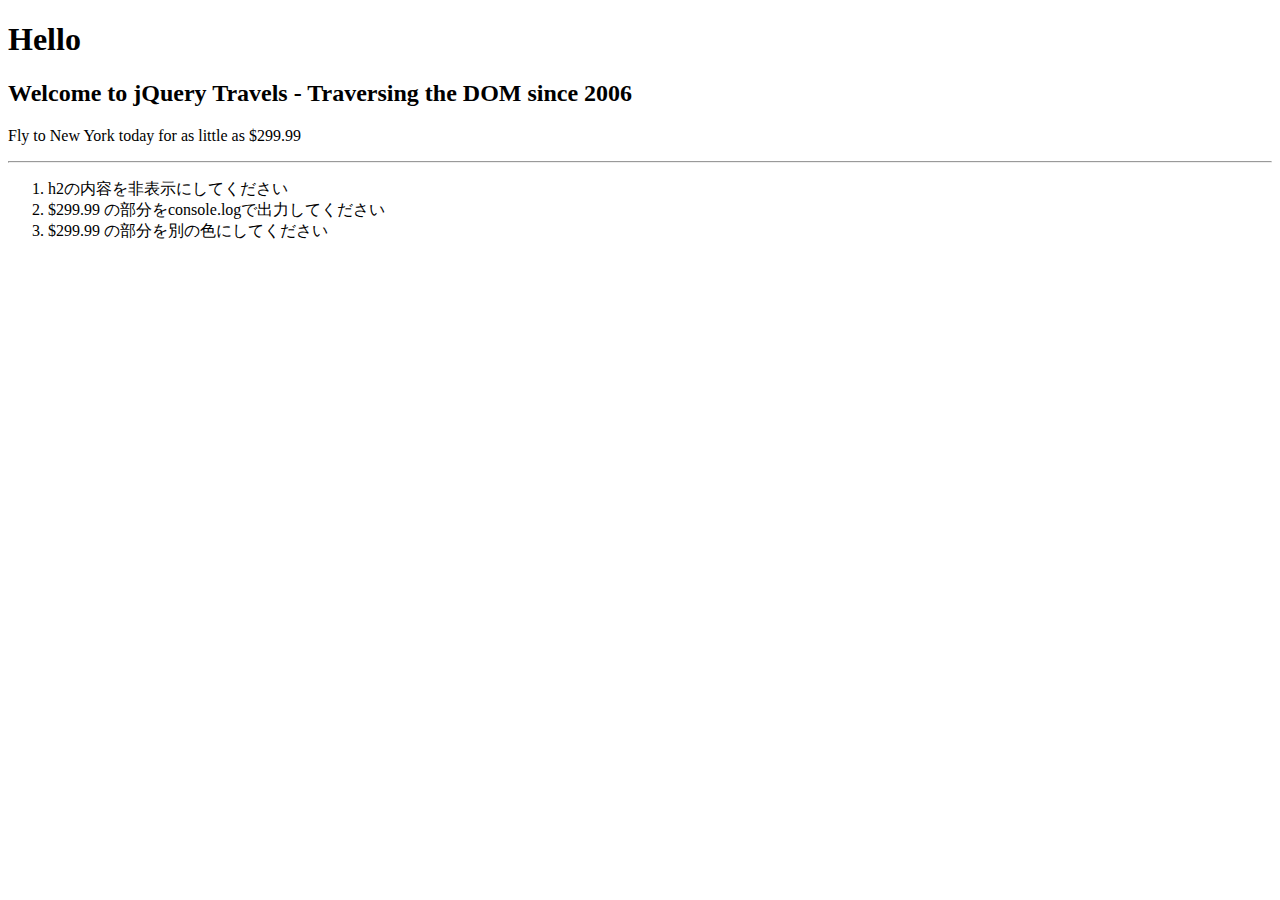
<file: day1/index.html>
<!DOCTYPE html>
<html lang="ja">
<head>
<meta charset="utf-8">
<title>training-jquery</title>
<script src="./js/lib/jquery/jquery-1.12.3.min.js"></script>
</head>
<body>
<!-- html here -->
<h1>Hello</h1>
<div class="homepage-wrapper">
  <h2>Welcome to jQuery Travels - Traversing the DOM since 2006</h2>
  <p>Fly to New York today for as little as <span>$299.99</span></p>
</div>
<hr/>
<div>
<ol>
<li>h2の内容を非表示にしてください </li>
<li>$299.99 の部分をconsole.logで出力してください</li>
<li>$299.99 の部分を別の色にしてください</li>
</ol>
</div>

</body>
</html>
</file>
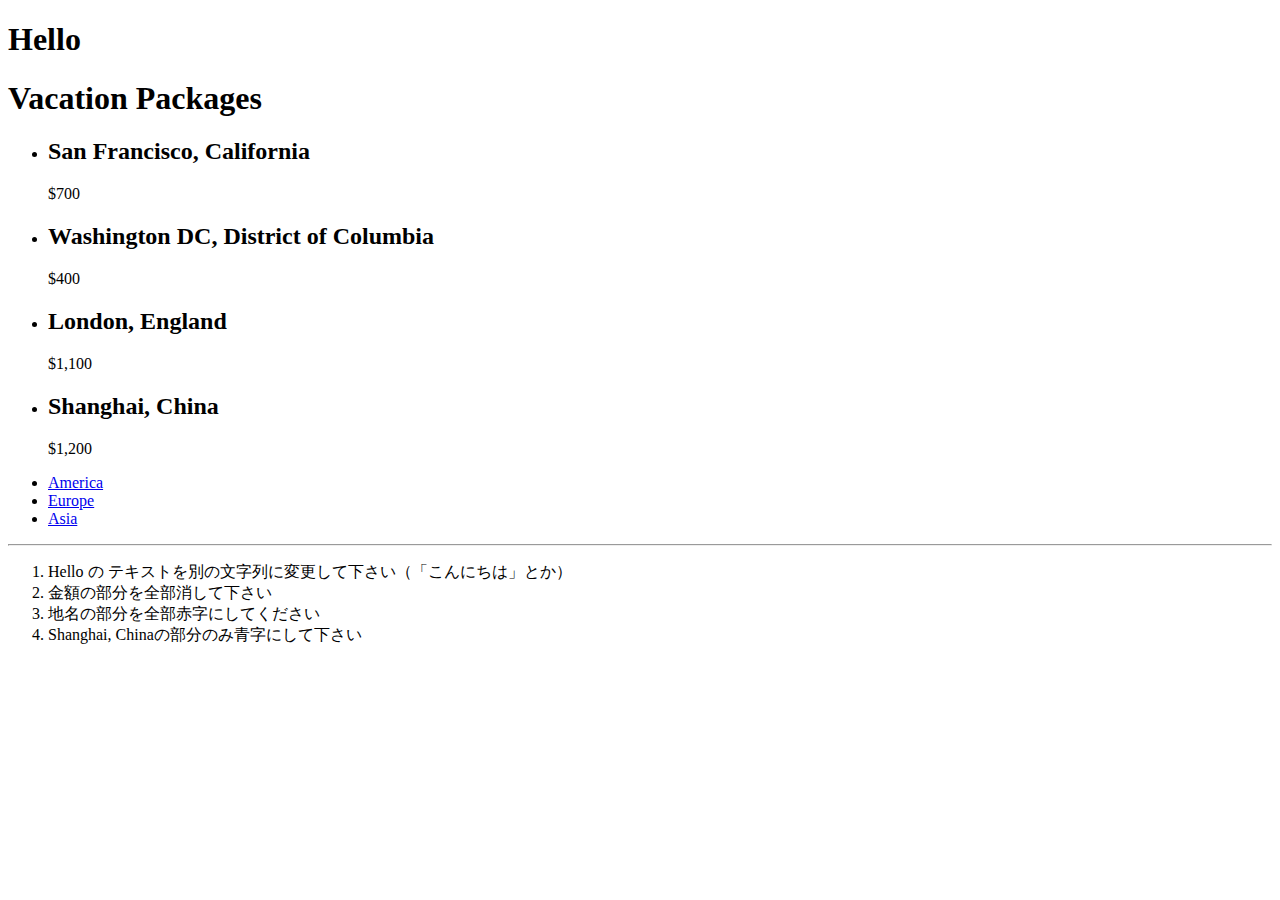
<file: day2/index.html>
<!DOCTYPE html>
<html lang="ja">
<head>
<meta charset="utf-8">
<title>training-jquery</title>
<script src="./js/lib/jquery/jquery-1.12.3.min.js"></script>
</head>
<body>
<!-- html here -->
<h1>Hello</h1>
<div id="vacations-wrapper">
 <h1>Vacation Packages</h1>
 <ul id="vacations">
   <li class="vacation america">
     <correct><h2>San Francisco, California</h2></correct>
     <span class="details">$700</span>
   </li>
   <li class="vacation america">
     <correct><h2>Washington DC, District of Columbia</h2></correct>
     <span class="details">$400</span>
   </li>
   <li class="vacation europe">
     <correct><h2>London, England</h2></correct>
     <span class="details">$1,100</span>
   </li>
   <li class="vacation asia">
     <correct><h2>Shanghai, China</h2></correct>
     <span class="details">$1,200</span>
   </li>
 </ul>
  
 <ul class="sorting">
   <li><a href="#">America</a></li>
   <li><a href="#">Europe</a></li>
   <li><a href="#">Asia</a></li>
 </ul>
</div>

<hr/>

<div>
<ol>
<li>Hello の テキストを別の文字列に変更して下さい（「こんにちは」とか）</li>
<li>金額の部分を全部消して下さい</li>
<li>地名の部分を全部赤字にしてください</li>
<li>Shanghai, Chinaの部分のみ青字にして下さい</li>
</ol>
</div>

</body>
</html>
</file>
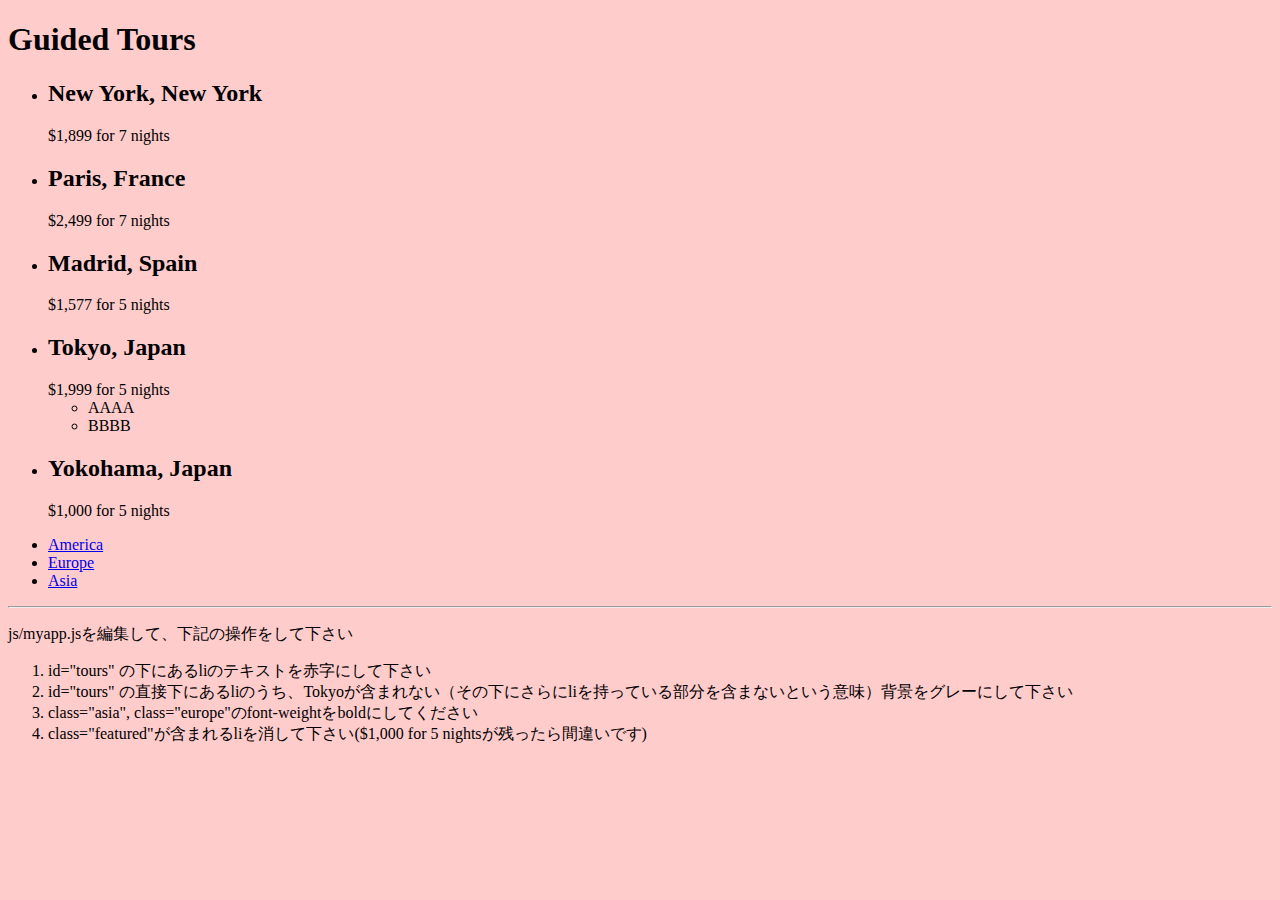
<file: day3/index.html>
<!DOCTYPE html>
<html lang="ja">
<head>
<meta charset="utf-8">
<title>training-jquery</title>
<script src="./js/lib/jquery/jquery-1.12.3.min.js"></script>
<script src="./js/myapp.js"></script>
<style type="text/css">
body {background-color: #FCC}
</style>
</head>
<body>
<!-- html here -->
<div id="tours-wrapper">
  <h1>Guided Tours</h1>
  <ul id="tours">
    <li class="america">
      <h2>New York, New York</h2>
      <span class="details">$1,899 for 7 nights</span>
    </li>
    <li class="europe">
      <h2>Paris, France</h2>
      <span class="details">$2,499 for 7 nights</span>
    </li>
    <li class="europe sale">
      <h2>Madrid, Spain</h2>
      <span class="details">$1,577 for 5 nights</span>
    </li>
    <li class="asia">
      <h2>Tokyo, Japan</h2>
      <span class="details">$1,999 for 5 nights</span>
      <ul>
        <li>AAAA</li>
        <li>BBBB</li>
      </ul>
    </li>
    <li class="asia">
      <h2 class="featured">Yokohama, Japan</h2>
      <span class="details">$1,000 for 5 nights</span>
    </li>
  </ul>

  <ul class="sorting">
    <li><a href="#">America</a></li>
    <li><a href="#">Europe</a></li>
    <li><a href="#">Asia</a></li>
  </ul>
</div>


<hr/>

<div>
<p>js/myapp.jsを編集して、下記の操作をして下さい</p>
<ol>
<li>id="tours" の下にあるliのテキストを赤字にして下さい</li>
<li>id="tours" の直接下にあるliのうち、Tokyoが含まれない（その下にさらにliを持っている部分を含まないという意味）背景をグレーにして下さい</li>
<li>class="asia", class="europe"のfont-weightをboldにしてください</li>
<li>class="featured"が含まれるliを消して下さい($1,000 for 5 nightsが残ったら間違いです)</li>
</ol>
</div>

</body>
</html>
</file>
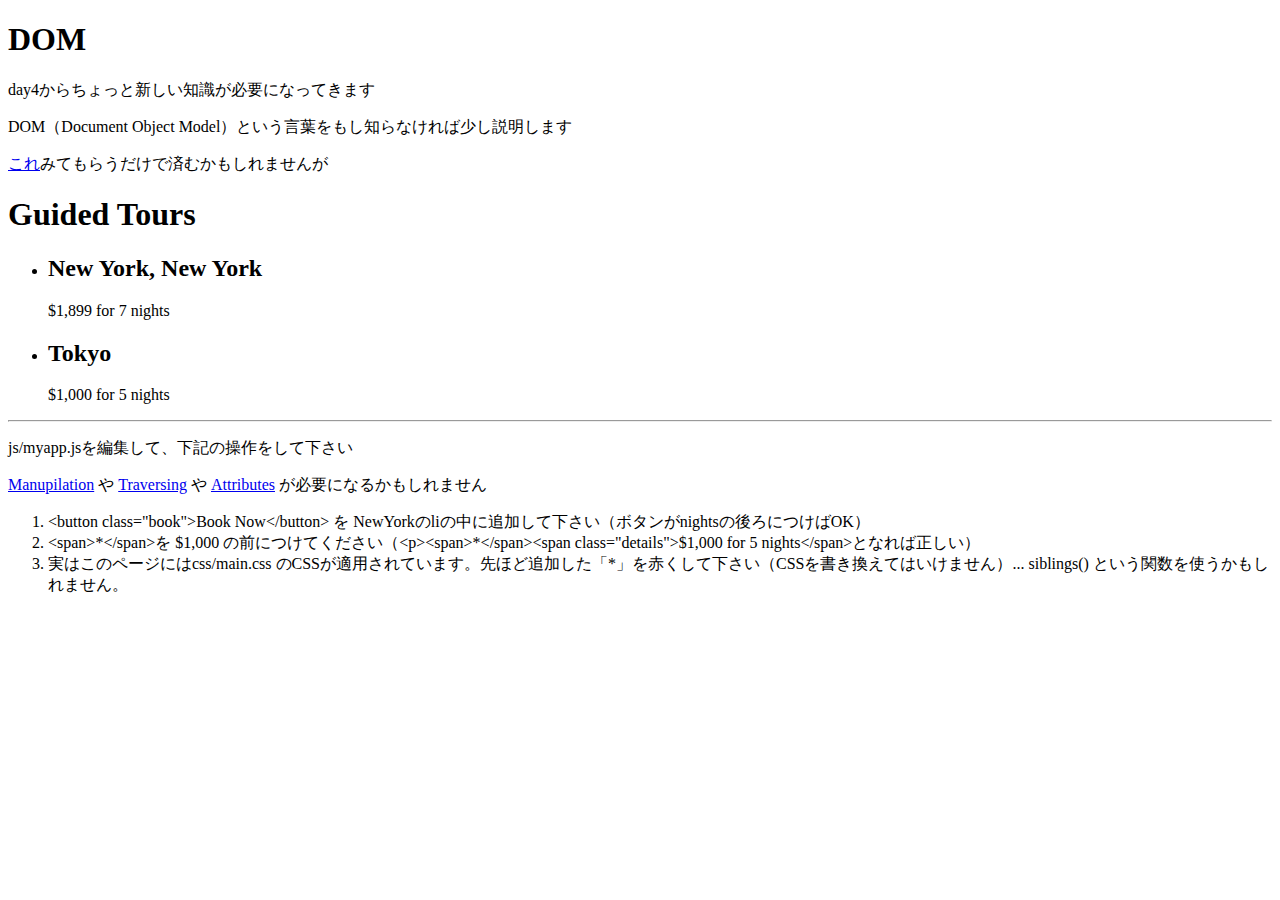
<file: day4/index.html>
<!DOCTYPE html>
<html lang="ja">
<head>
<meta charset="utf-8">
<title>training-jquery</title>
<script src="./js/lib/jquery/jquery-1.12.3.min.js"></script>
<script src="./js/myapp.js"></script>
<link href="./css/main.css" rel="stylesheet" type="text/css"></link>
</head>
<body>
<h1>DOM</h1>
<div>
<p>day4からちょっと新しい知識が必要になってきます</p>
<p>DOM（Document Object Model）という言葉をもし知らなければ少し説明します</p>
<p><a href="http://memopad.bitter.jp/w3c/htmldom/dom_nodetree.html">これ</a>みてもらうだけで済むかもしれませんが</p>
</div>
<!-- html here -->
<div id="tours">
  <h1>Guided Tours</h1>
  <ul>
    <li class="usa tour">
      <h2>New York, New York</h2>
      <p><span class="details">$1,899 for 7 nights</span></p>
    </li>
    <li class="japan tour">
      <h2>Tokyo</h2>
      <p><span class="details">$1,000 for 5 nights</span></p>
    </li>
  </ul>
</div>


<hr/>

<div>
<p>js/myapp.jsを編集して、下記の操作をして下さい</p>
<p><a href="http://www.jquerystudy.info/reference/manipulation/index.html">Manupilation</a> や <a href="http://www.jquerystudy.info/reference/traversing/index.html">Traversing</a> や <a href="http://www.jquerystudy.info/reference/attributes/index.html">Attributes</a> が必要になるかもしれません</p>
<ol>
<li> &lt;button class="book"&gt;Book Now&lt;/button&gt; を NewYorkのliの中に追加して下さい（ボタンがnightsの後ろにつけばOK）</li>
<li> &lt;span&gt;*&lt;/span&gt;を $1,000 の前につけてください（&lt;p&gt;&lt;span&gt;*&lt;/span&gt;&lt;span class="details"&gt;$1,000 for 5 nights&lt;/span&gt;となれば正しい）</li>
<li>実はこのページにはcss/main.css のCSSが適用されています。先ほど追加した「*」を赤くして下さい（CSSを書き換えてはいけません）... siblings() という関数を使うかもしれません。</li>
<ul>
</ol>
</div>

</body>
</html>
</file>
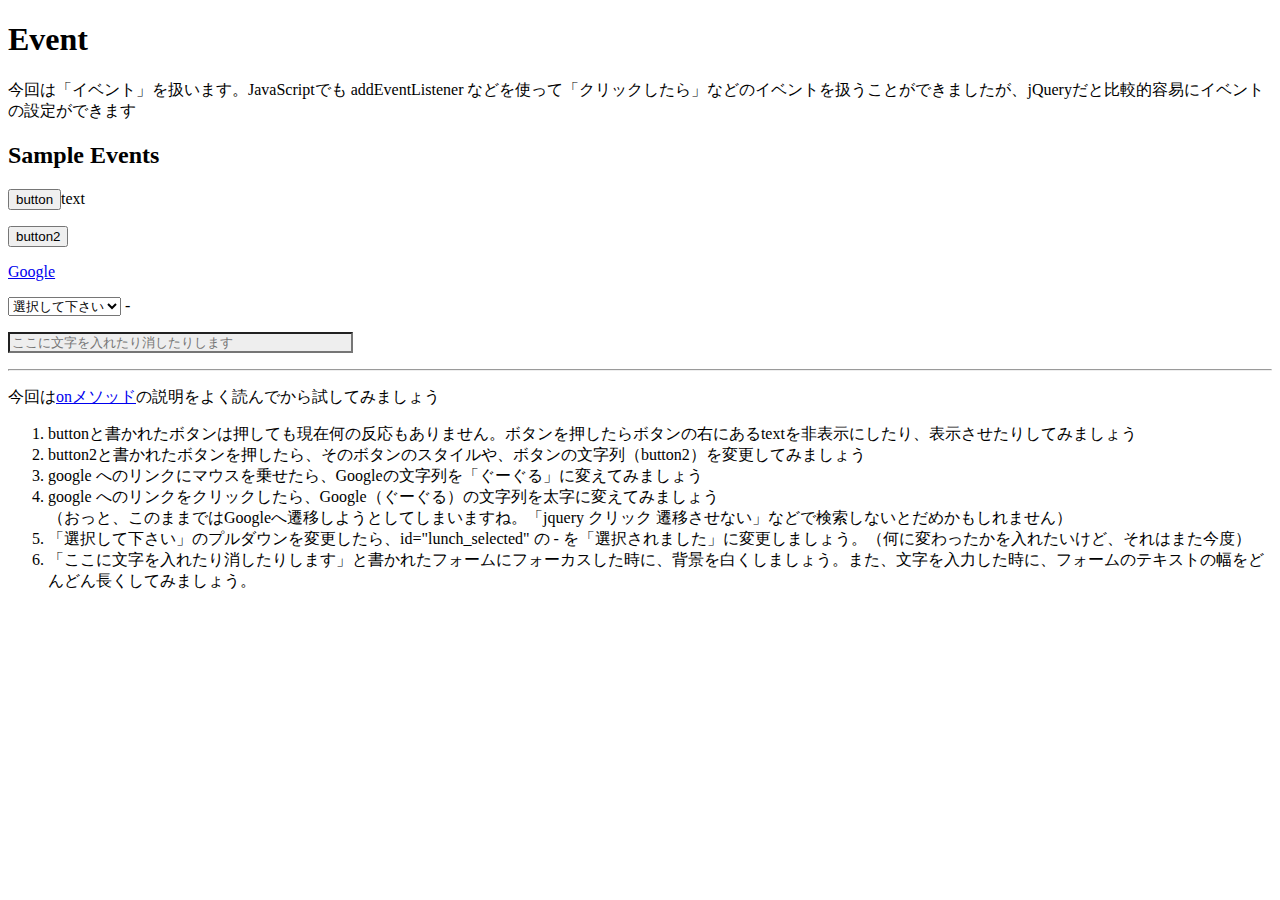
<file: day5/index.html>
<!DOCTYPE html>
<html lang="ja">
<head>
<meta charset="utf-8">
<title>training-jquery</title>
<script src="./js/lib/jquery/jquery-1.12.3.min.js"></script>
</head>
<body>
<!-- html here -->
<h1>Event</h1>
<p>今回は「イベント」を扱います。JavaScriptでも addEventListener などを使って「クリックしたら」などのイベントを扱うことができましたが、jQueryだと比較的容易にイベントの設定ができます</p>


<h2>Sample Events</h2>
<div>
<p><button id="clickhere">button</button><span id="text">text</span></p>
<p><button id="clickhere2">button2</button></p>
</div>
<div>
<p id="togoogle"><a href="http://www.google.com">Google</a></p>
</div>
<div>
<form>
<p>
<select name="lunch">
<option value="選択して下さい">選択して下さい</option>
<option value="天華">天華</option>
<option value="サラダニース">サラダニース</option>
<option value="もうやん">もうやん</option>
</select>
<span id="lunch_selected">-</span>
</p>
<p><input id="textinput" style="background-color:#EEEEEE" type="text" size="40" placeholder="ここに文字を入れたり消したりします"></p>
</form>
</div>

<hr/>
<p>今回は<a href="http://www.jquerystudy.info/reference/events/on.html">onメソッド</a>の説明をよく読んでから試してみましょう</p>
<ol>
<li>buttonと書かれたボタンは押しても現在何の反応もありません。ボタンを押したらボタンの右にあるtextを非表示にしたり、表示させたりしてみましょう</li>
<li>button2と書かれたボタンを押したら、そのボタンのスタイルや、ボタンの文字列（button2）を変更してみましょう</li>
<li>google へのリンクにマウスを乗せたら、Googleの文字列を「ぐーぐる」に変えてみましょう</li>
<li>google へのリンクをクリックしたら、Google（ぐーぐる）の文字列を太字に変えてみましょう<br>（おっと、このままではGoogleへ遷移しようとしてしまいますね。「jquery クリック 遷移させない」などで検索しないとだめかもしれません）</li>
<li>「選択して下さい」のプルダウンを変更したら、id="lunch_selected" の - を「選択されました」に変更しましょう。（何に変わったかを入れたいけど、それはまた今度）</li>
<li>「ここに文字を入れたり消したりします」と書かれたフォームにフォーカスした時に、背景を白くしましょう。また、文字を入力した時に、フォームのテキストの幅をどんどん長くしてみましょう。</li>

</ol>
</body>
</html>
</file>
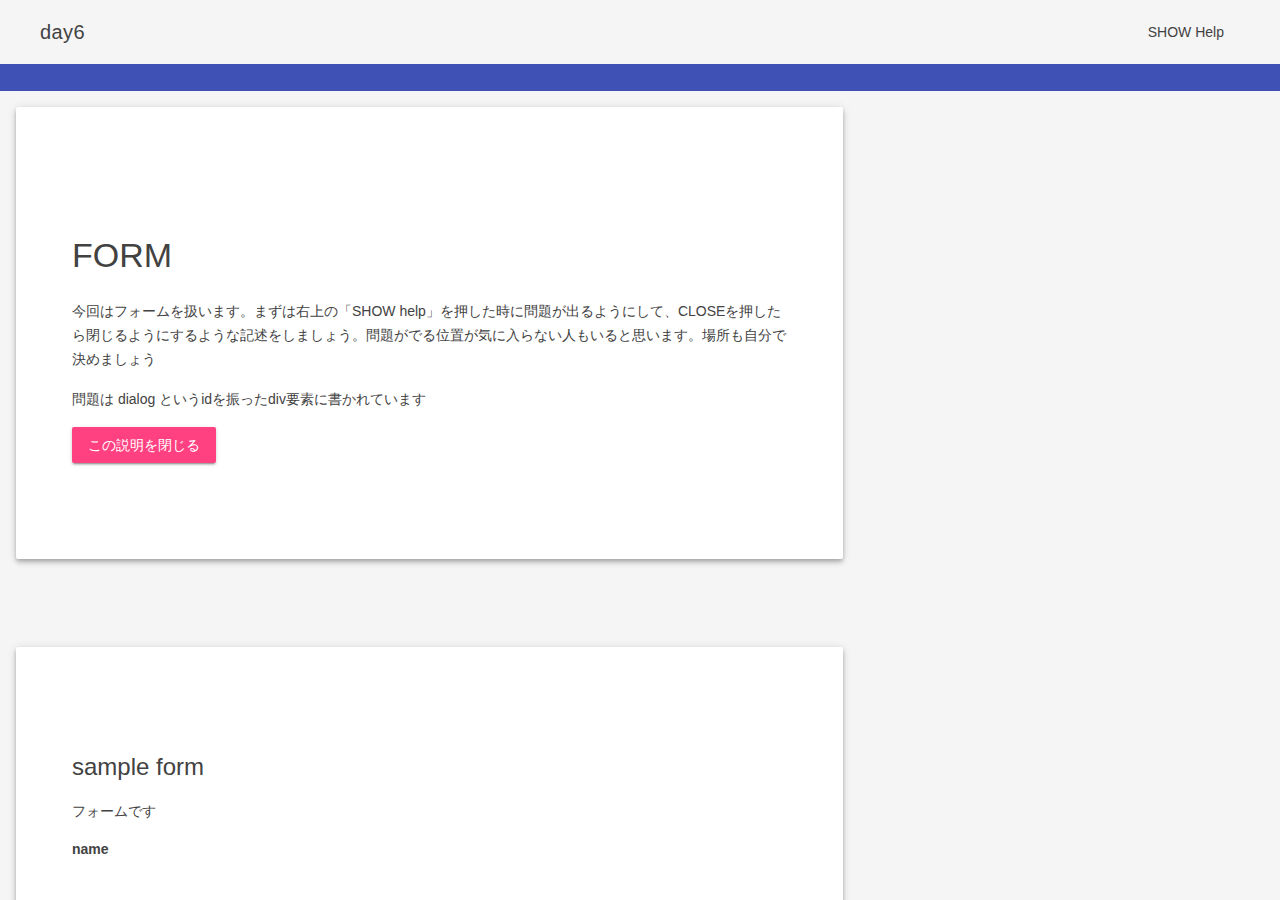
<file: day6/index.html>
<!DOCTYPE html>
<html lang="ja">
<head>
<meta charset="utf-8">
<title>training-jquery</title>
<script src="./js/lib/jquery/jquery-1.12.3.min.js"></script>
<link rel="stylesheet" href="./mdl/material.min.css">
<link rel="stylesheet" href="./css/style.css">
<script src="./mdl/material.min.js"></script>
<script src="./js/app.js"></script>
</head>
<body>
    <div class="demo-layout mdl-layout mdl-layout--fixed-header mdl-js-layout mdl-color--grey-100">
        <header class="demo-header mdl-layout__header mdl-layout__header--scroll mdl-color--grey-100 mdl-color-text--grey-800">
            <div class="mdl-layout__header-row">
                <span class="mdl-layout-title">day6</span>
                <div class="mdl-layout-spacer"></div>
                <ul class="mdl-mini-footer--link-list">
                    <li><a id="help" href="#">SHOW Help</a></li>
                </ul>
            </div>
        </header>
        <div class="demo-ribbon"></div>
        <main mdk-layout__content>
            <div class="demo-container mdl-grid">
                <div id="explanation" class="demo-content mdl-color--white mdl-shadow--4dp content mdl-color-text--grey-800 mdl-cell mdl-cell--8-col">
                <h3>FORM</h3>
                <p>今回はフォームを扱います。まずは右上の「SHOW help」を押した時に問題が出るようにして、CLOSEを押したら閉じるようにするような記述をしましょう。問題がでる位置が気に入らない人もいると思います。場所も自分で決めましょう</p>
                <p>問題は dialog というidを振ったdiv要素に書かれています</p>

    <p><button id="close_explanation" class="mdl-button mdl-js-button mdl-button--raised mdl-js-ripple-effect mdl-button--accent">この説明を閉じる</button></p>
                </div>
                <div class="demo-content mdl-color--white mdl-shadow--4dp content mdl-color-text--grey-800 mdl-cell mdl-cell--8-col">
                <h4>sample form</h3>
                <p>フォームです</p>
                <form name="yahoo" method="post" action="http://search.yahoo.co.jp/search?p=フォトクリエイト">
                <dl>
                <dt>name <span class="error" style="display:none">エラーがあります</span></dt>
                <dd class="mdl-textfield"><input class="mdl-textfield__input" type="text" name="name" size="20"></dd>
                <dt>m/f <span class="error" style="display:none">エラーがあります</span></dt>
                <dd>
                    <input id="sex_male" type="radio" name="sex" value="男性">
                    <label for="sex_male">男性</label>
                    <input id="sex_female" type="radio" name="sex" value="女性">
                    <label for="sex_female">女性</label>
                </dd>
                <dt>age <span class="error" style="display:none">エラーがあります</span></dt>
                <dd>
                <select name="age">
                <option value="none">選択して下さい</option>
                <option value="10">10代</option>
                <option value="20">20代</option>
                <option value="30">30代</option>
                <option value="40">40代</option>
                <option value="50">50代</option>
                <option value="60">60代</option>
                </select>
                </dd>
                <dt><button class="mdl-button mdl-js-button mdl-button--raised mdl-js-ripple-effect">チェック</button></dt>
                </dl>

                </form>
                </div>
            </div>
            <footer class="demo-footer mdl-mini-footer">
                <div class="mdl-mini-footer--left-section">
                    <ul class="mdl-mini-footer--link-list">
                        <li>day6 contents</li>
                    </ul>
                </div>
            </footer>
        </main>
    </div>
<div id="dialog" style="display:none" class="demo-card-wide mdl-card mdl-shadow--2dp">
  <div class="mdl-card__title">
    <h2 class="mdl-card__title-text">help</h2>
  </div>
  <div class="mdl-card__supporting-text">
    <p>問題</p>
    <p>今、このフォームをそのまま「チェック」を押してしまうと「フォトクリエイト」を検索してしまいます。</p>
    <ol class="mdl_list">
        <li class="mdl-list__item">女性を選択したら、その時点で「エラーがあります」というエラーメッセージを出すようにしましょう</li>
        <li class="mdl-list__item">10代を選択したら、その時点で「エラーがあります」というエラーメッセージを出すようにしましょう</li>
        <li class="mdl-list__item">30代男性を選択したときだけ、nameに入力した値を検索するようにしましょう。ただし、空の値を入れているときは検索させずに、「エラーがあります」とエラーメッセージを出すようにしましょう。</li>
    </ol>
  </div>
  <div class="mdl-card__actions mdl-card--border">
    <a id="close" class="mdl-button mdl-button--colored mdl-js-button mdl-js-ripple-effect">
        close
    </a>
  </div>
</div>
</body>
</html>
</file>
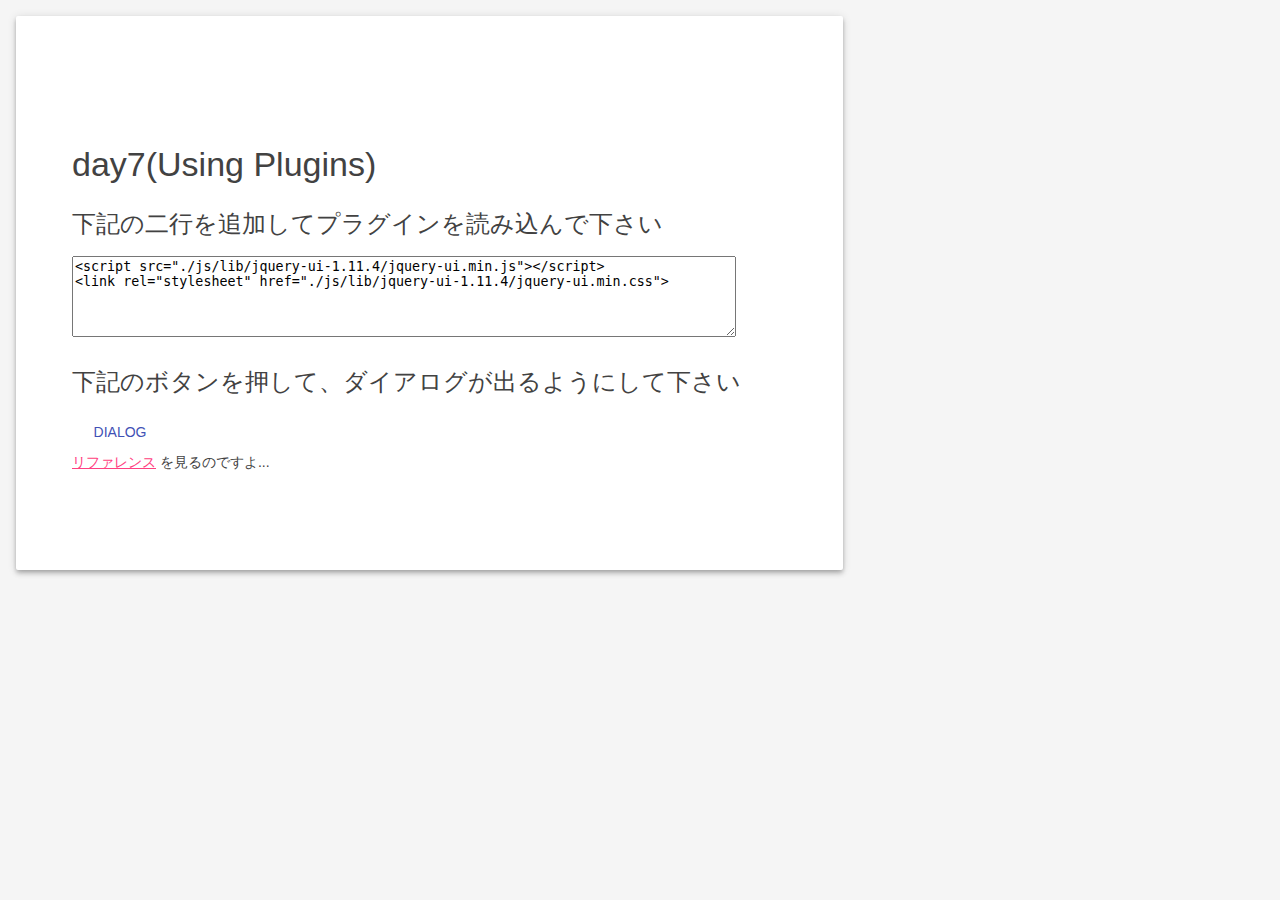
<file: day7/index.html>
<!DOCTYPE html>
<html lang="ja">
<head>
<meta charset="utf-8">
<title>training-jquery</title>
<script src="./js/lib/jquery/jquery-1.12.3.min.js"></script>
<link rel="stylesheet" href="./mdl/material.min.css">
<link rel="stylesheet" href="./css/style.css">
<script src="./mdl/material.min.js"></script>
<script src="./js/app.js"></script>
</head>
<body>
    <div class="demo-layout mdl-layout mdl-layout--fixed-header mdl-js-layout mdl-color--grey-100">
        <main mdk-layout__content>
            <div class="demo-container mdl-grid">
                <div id="explanation" class="demo-content mdl-color--white mdl-shadow--4dp content mdl-color-text--grey-800 mdl-cell mdl-cell--8-col">
                <h3>day7(Using Plugins)</h3>

                <h4>下記の二行を追加してプラグインを読み込んで下さい</h4>
                <textarea rows="5" cols="80">
<script src="./js/lib/jquery-ui-1.11.4/jquery-ui.min.js"></script>
<link rel="stylesheet" href="./js/lib/jquery-ui-1.11.4/jquery-ui.min.css">
                </textarea>
                <h4>下記のボタンを押して、ダイアログが出るようにして下さい</h4>
                <a id="close" class="mdl-button mdl-button--colored mdl-js-button mdl-js-ripple-effect">dialog</a>
                <p><a href="http://api.jqueryui.com/dialog/">リファレンス</a> を見るのですよ...</p>
            </div>
        </main>
    </div>
    <div id="dialog">
    </div>
</body>
</html>
</file>
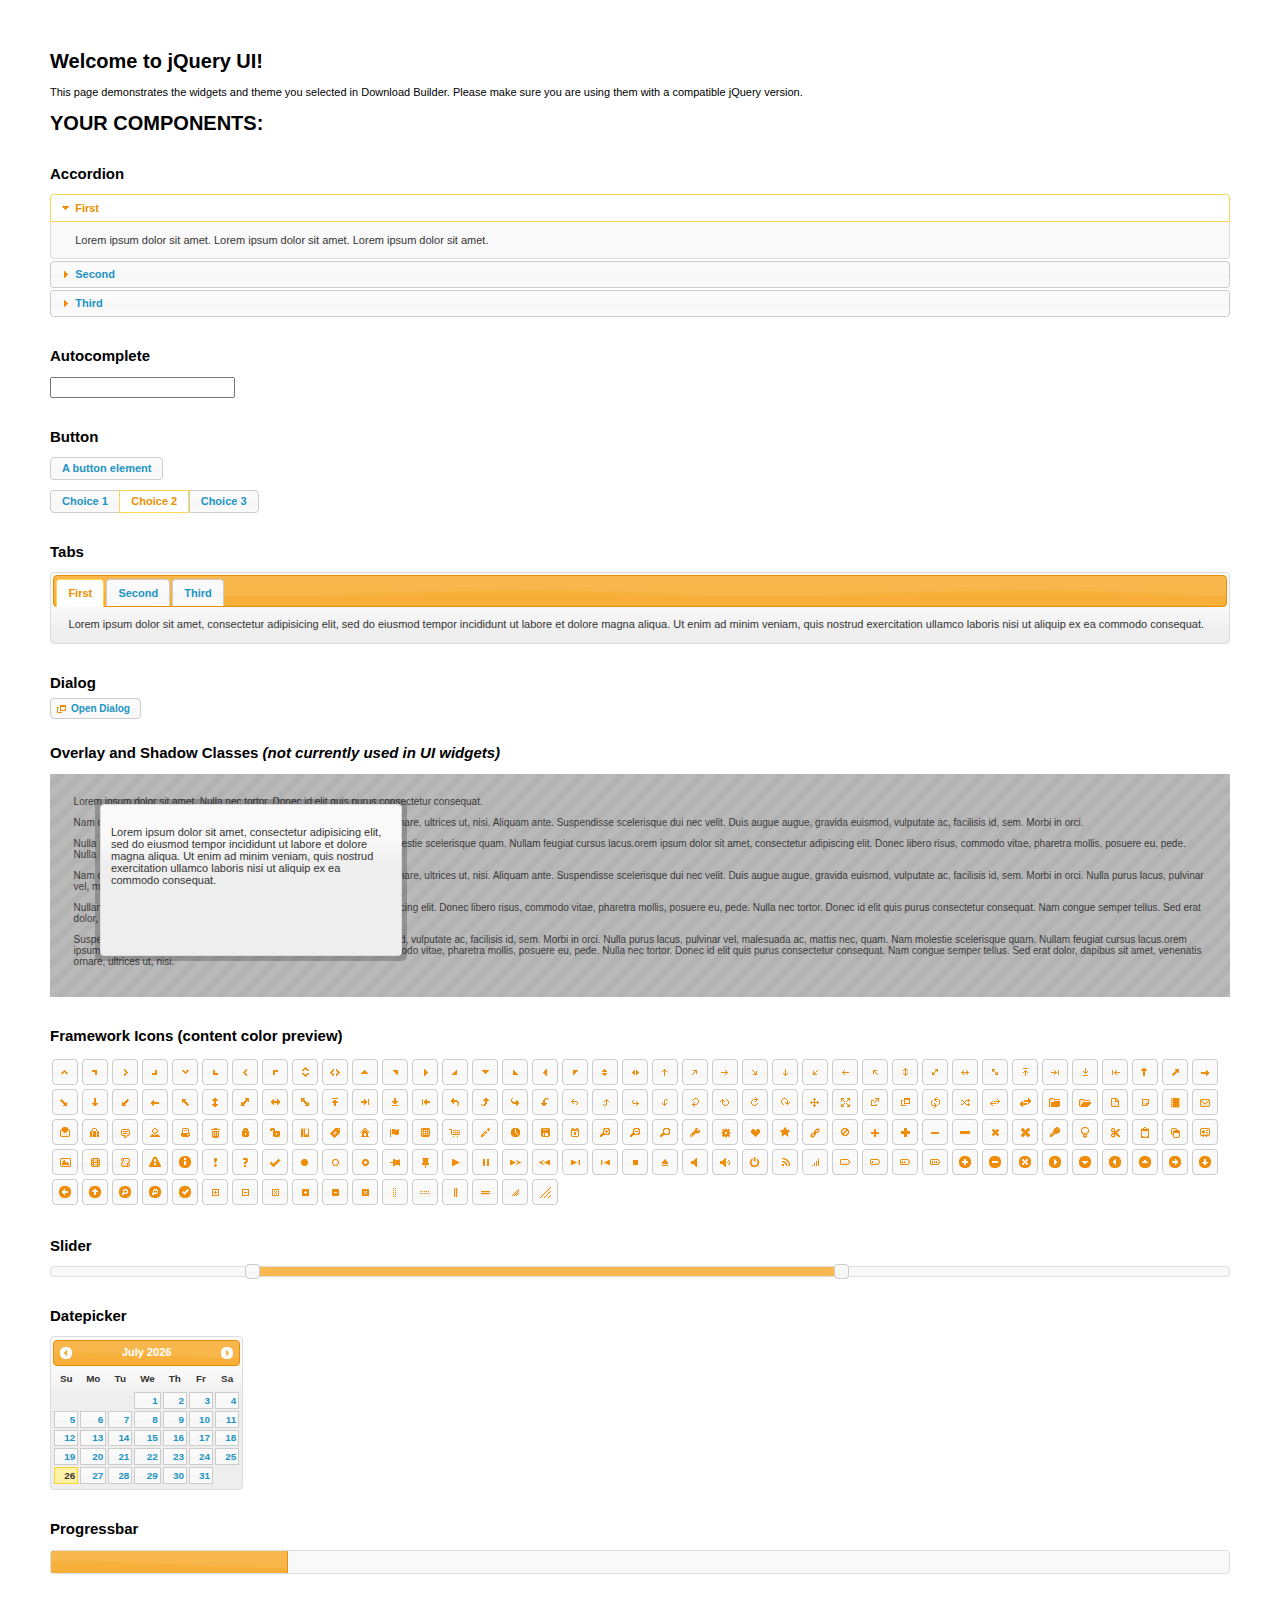
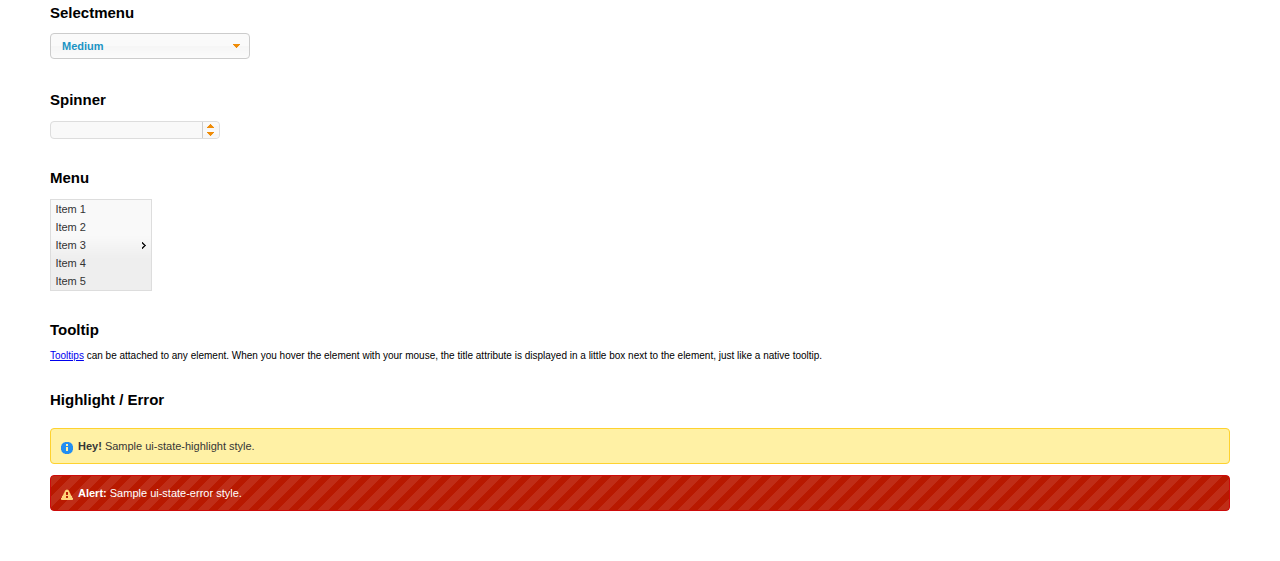
<file: day7/js/lib/jquery-ui-1.11.4/index.html>
<!doctype html>
<html lang="us">
<head>
	<meta charset="utf-8">
	<title>jQuery UI Example Page</title>
	<link href="jquery-ui.css" rel="stylesheet">
	<style>
	body{
		font: 62.5% "Trebuchet MS", sans-serif;
		margin: 50px;
	}
	.demoHeaders {
		margin-top: 2em;
	}
	#dialog-link {
		padding: .4em 1em .4em 20px;
		text-decoration: none;
		position: relative;
	}
	#dialog-link span.ui-icon {
		margin: 0 5px 0 0;
		position: absolute;
		left: .2em;
		top: 50%;
		margin-top: -8px;
	}
	#icons {
		margin: 0;
		padding: 0;
	}
	#icons li {
		margin: 2px;
		position: relative;
		padding: 4px 0;
		cursor: pointer;
		float: left;
		list-style: none;
	}
	#icons span.ui-icon {
		float: left;
		margin: 0 4px;
	}
	.fakewindowcontain .ui-widget-overlay {
		position: absolute;
	}
	select {
		width: 200px;
	}
	</style>
</head>
<body>

<h1>Welcome to jQuery UI!</h1>

<div class="ui-widget">
	<p>This page demonstrates the widgets and theme you selected in Download Builder. Please make sure you are using them with a compatible jQuery version.</p>
</div>

<h1>YOUR COMPONENTS:</h1>


<!-- Accordion -->
<h2 class="demoHeaders">Accordion</h2>
<div id="accordion">
	<h3>First</h3>
	<div>Lorem ipsum dolor sit amet. Lorem ipsum dolor sit amet. Lorem ipsum dolor sit amet.</div>
	<h3>Second</h3>
	<div>Phasellus mattis tincidunt nibh.</div>
	<h3>Third</h3>
	<div>Nam dui erat, auctor a, dignissim quis.</div>
</div>



<!-- Autocomplete -->
<h2 class="demoHeaders">Autocomplete</h2>
<div>
	<input id="autocomplete" title="type &quot;a&quot;">
</div>



<!-- Button -->
<h2 class="demoHeaders">Button</h2>
<button id="button">A button element</button>
<form style="margin-top: 1em;">
	<div id="radioset">
		<input type="radio" id="radio1" name="radio"><label for="radio1">Choice 1</label>
		<input type="radio" id="radio2" name="radio" checked="checked"><label for="radio2">Choice 2</label>
		<input type="radio" id="radio3" name="radio"><label for="radio3">Choice 3</label>
	</div>
</form>



<!-- Tabs -->
<h2 class="demoHeaders">Tabs</h2>
<div id="tabs">
	<ul>
		<li><a href="#tabs-1">First</a></li>
		<li><a href="#tabs-2">Second</a></li>
		<li><a href="#tabs-3">Third</a></li>
	</ul>
	<div id="tabs-1">Lorem ipsum dolor sit amet, consectetur adipisicing elit, sed do eiusmod tempor incididunt ut labore et dolore magna aliqua. Ut enim ad minim veniam, quis nostrud exercitation ullamco laboris nisi ut aliquip ex ea commodo consequat.</div>
	<div id="tabs-2">Phasellus mattis tincidunt nibh. Cras orci urna, blandit id, pretium vel, aliquet ornare, felis. Maecenas scelerisque sem non nisl. Fusce sed lorem in enim dictum bibendum.</div>
	<div id="tabs-3">Nam dui erat, auctor a, dignissim quis, sollicitudin eu, felis. Pellentesque nisi urna, interdum eget, sagittis et, consequat vestibulum, lacus. Mauris porttitor ullamcorper augue.</div>
</div>



<!-- Dialog NOTE: Dialog is not generated by UI in this demo so it can be visually styled in themeroller-->
<h2 class="demoHeaders">Dialog</h2>
<p><a href="#" id="dialog-link" class="ui-state-default ui-corner-all"><span class="ui-icon ui-icon-newwin"></span>Open Dialog</a></p>

<h2 class="demoHeaders">Overlay and Shadow Classes <em>(not currently used in UI widgets)</em></h2>
<div style="position: relative; width: 96%; height: 200px; padding:1% 2%; overflow:hidden;" class="fakewindowcontain">
	<p>Lorem ipsum dolor sit amet,  Nulla nec tortor. Donec id elit quis purus consectetur consequat. </p><p>Nam congue semper tellus. Sed erat dolor, dapibus sit amet, venenatis ornare, ultrices ut, nisi. Aliquam ante. Suspendisse scelerisque dui nec velit. Duis augue augue, gravida euismod, vulputate ac, facilisis id, sem. Morbi in orci. </p><p>Nulla purus lacus, pulvinar vel, malesuada ac, mattis nec, quam. Nam molestie scelerisque quam. Nullam feugiat cursus lacus.orem ipsum dolor sit amet, consectetur adipiscing elit. Donec libero risus, commodo vitae, pharetra mollis, posuere eu, pede. Nulla nec tortor. Donec id elit quis purus consectetur consequat. </p><p>Nam congue semper tellus. Sed erat dolor, dapibus sit amet, venenatis ornare, ultrices ut, nisi. Aliquam ante. Suspendisse scelerisque dui nec velit. Duis augue augue, gravida euismod, vulputate ac, facilisis id, sem. Morbi in orci. Nulla purus lacus, pulvinar vel, malesuada ac, mattis nec, quam. Nam molestie scelerisque quam. </p><p>Nullam feugiat cursus lacus.orem ipsum dolor sit amet, consectetur adipiscing elit. Donec libero risus, commodo vitae, pharetra mollis, posuere eu, pede. Nulla nec tortor. Donec id elit quis purus consectetur consequat. Nam congue semper tellus. Sed erat dolor, dapibus sit amet, venenatis ornare, ultrices ut, nisi. Aliquam ante. </p><p>Suspendisse scelerisque dui nec velit. Duis augue augue, gravida euismod, vulputate ac, facilisis id, sem. Morbi in orci. Nulla purus lacus, pulvinar vel, malesuada ac, mattis nec, quam. Nam molestie scelerisque quam. Nullam feugiat cursus lacus.orem ipsum dolor sit amet, consectetur adipiscing elit. Donec libero risus, commodo vitae, pharetra mollis, posuere eu, pede. Nulla nec tortor. Donec id elit quis purus consectetur consequat. Nam congue semper tellus. Sed erat dolor, dapibus sit amet, venenatis ornare, ultrices ut, nisi. </p>

	<!-- ui-dialog -->
	<div class="ui-overlay"><div class="ui-widget-overlay"></div><div class="ui-widget-shadow ui-corner-all" style="width: 302px; height: 152px; position: absolute; left: 50px; top: 30px;"></div></div>
	<div style="position: absolute; width: 280px; height: 130px;left: 50px; top: 30px; padding: 10px;" class="ui-widget ui-widget-content ui-corner-all">
		<div class="ui-dialog-content ui-widget-content" style="background: none; border: 0;">
			<p>Lorem ipsum dolor sit amet, consectetur adipisicing elit, sed do eiusmod tempor incididunt ut labore et dolore magna aliqua. Ut enim ad minim veniam, quis nostrud exercitation ullamco laboris nisi ut aliquip ex ea commodo consequat.</p>
		</div>
	</div>

</div>

<!-- ui-dialog -->
<div id="dialog" title="Dialog Title">
	<p>Lorem ipsum dolor sit amet, consectetur adipisicing elit, sed do eiusmod tempor incididunt ut labore et dolore magna aliqua. Ut enim ad minim veniam, quis nostrud exercitation ullamco laboris nisi ut aliquip ex ea commodo consequat.</p>
</div>



<h2 class="demoHeaders">Framework Icons (content color preview)</h2>
<ul id="icons" class="ui-widget ui-helper-clearfix">
	<li class="ui-state-default ui-corner-all" title=".ui-icon-carat-1-n"><span class="ui-icon ui-icon-carat-1-n"></span></li>
	<li class="ui-state-default ui-corner-all" title=".ui-icon-carat-1-ne"><span class="ui-icon ui-icon-carat-1-ne"></span></li>
	<li class="ui-state-default ui-corner-all" title=".ui-icon-carat-1-e"><span class="ui-icon ui-icon-carat-1-e"></span></li>
	<li class="ui-state-default ui-corner-all" title=".ui-icon-carat-1-se"><span class="ui-icon ui-icon-carat-1-se"></span></li>
	<li class="ui-state-default ui-corner-all" title=".ui-icon-carat-1-s"><span class="ui-icon ui-icon-carat-1-s"></span></li>
	<li class="ui-state-default ui-corner-all" title=".ui-icon-carat-1-sw"><span class="ui-icon ui-icon-carat-1-sw"></span></li>
	<li class="ui-state-default ui-corner-all" title=".ui-icon-carat-1-w"><span class="ui-icon ui-icon-carat-1-w"></span></li>
	<li class="ui-state-default ui-corner-all" title=".ui-icon-carat-1-nw"><span class="ui-icon ui-icon-carat-1-nw"></span></li>
	<li class="ui-state-default ui-corner-all" title=".ui-icon-carat-2-n-s"><span class="ui-icon ui-icon-carat-2-n-s"></span></li>
	<li class="ui-state-default ui-corner-all" title=".ui-icon-carat-2-e-w"><span class="ui-icon ui-icon-carat-2-e-w"></span></li>
	<li class="ui-state-default ui-corner-all" title=".ui-icon-triangle-1-n"><span class="ui-icon ui-icon-triangle-1-n"></span></li>
	<li class="ui-state-default ui-corner-all" title=".ui-icon-triangle-1-ne"><span class="ui-icon ui-icon-triangle-1-ne"></span></li>
	<li class="ui-state-default ui-corner-all" title=".ui-icon-triangle-1-e"><span class="ui-icon ui-icon-triangle-1-e"></span></li>
	<li class="ui-state-default ui-corner-all" title=".ui-icon-triangle-1-se"><span class="ui-icon ui-icon-triangle-1-se"></span></li>
	<li class="ui-state-default ui-corner-all" title=".ui-icon-triangle-1-s"><span class="ui-icon ui-icon-triangle-1-s"></span></li>
	<li class="ui-state-default ui-corner-all" title=".ui-icon-triangle-1-sw"><span class="ui-icon ui-icon-triangle-1-sw"></span></li>
	<li class="ui-state-default ui-corner-all" title=".ui-icon-triangle-1-w"><span class="ui-icon ui-icon-triangle-1-w"></span></li>
	<li class="ui-state-default ui-corner-all" title=".ui-icon-triangle-1-nw"><span class="ui-icon ui-icon-triangle-1-nw"></span></li>
	<li class="ui-state-default ui-corner-all" title=".ui-icon-triangle-2-n-s"><span class="ui-icon ui-icon-triangle-2-n-s"></span></li>
	<li class="ui-state-default ui-corner-all" title=".ui-icon-triangle-2-e-w"><span class="ui-icon ui-icon-triangle-2-e-w"></span></li>
	<li class="ui-state-default ui-corner-all" title=".ui-icon-arrow-1-n"><span class="ui-icon ui-icon-arrow-1-n"></span></li>
	<li class="ui-state-default ui-corner-all" title=".ui-icon-arrow-1-ne"><span class="ui-icon ui-icon-arrow-1-ne"></span></li>
	<li class="ui-state-default ui-corner-all" title=".ui-icon-arrow-1-e"><span class="ui-icon ui-icon-arrow-1-e"></span></li>
	<li class="ui-state-default ui-corner-all" title=".ui-icon-arrow-1-se"><span class="ui-icon ui-icon-arrow-1-se"></span></li>
	<li class="ui-state-default ui-corner-all" title=".ui-icon-arrow-1-s"><span class="ui-icon ui-icon-arrow-1-s"></span></li>
	<li class="ui-state-default ui-corner-all" title=".ui-icon-arrow-1-sw"><span class="ui-icon ui-icon-arrow-1-sw"></span></li>
	<li class="ui-state-default ui-corner-all" title=".ui-icon-arrow-1-w"><span class="ui-icon ui-icon-arrow-1-w"></span></li>
	<li class="ui-state-default ui-corner-all" title=".ui-icon-arrow-1-nw"><span class="ui-icon ui-icon-arrow-1-nw"></span></li>
	<li class="ui-state-default ui-corner-all" title=".ui-icon-arrow-2-n-s"><span class="ui-icon ui-icon-arrow-2-n-s"></span></li>
	<li class="ui-state-default ui-corner-all" title=".ui-icon-arrow-2-ne-sw"><span class="ui-icon ui-icon-arrow-2-ne-sw"></span></li>
	<li class="ui-state-default ui-corner-all" title=".ui-icon-arrow-2-e-w"><span class="ui-icon ui-icon-arrow-2-e-w"></span></li>
	<li class="ui-state-default ui-corner-all" title=".ui-icon-arrow-2-se-nw"><span class="ui-icon ui-icon-arrow-2-se-nw"></span></li>
	<li class="ui-state-default ui-corner-all" title=".ui-icon-arrowstop-1-n"><span class="ui-icon ui-icon-arrowstop-1-n"></span></li>
	<li class="ui-state-default ui-corner-all" title=".ui-icon-arrowstop-1-e"><span class="ui-icon ui-icon-arrowstop-1-e"></span></li>
	<li class="ui-state-default ui-corner-all" title=".ui-icon-arrowstop-1-s"><span class="ui-icon ui-icon-arrowstop-1-s"></span></li>
	<li class="ui-state-default ui-corner-all" title=".ui-icon-arrowstop-1-w"><span class="ui-icon ui-icon-arrowstop-1-w"></span></li>
	<li class="ui-state-default ui-corner-all" title=".ui-icon-arrowthick-1-n"><span class="ui-icon ui-icon-arrowthick-1-n"></span></li>
	<li class="ui-state-default ui-corner-all" title=".ui-icon-arrowthick-1-ne"><span class="ui-icon ui-icon-arrowthick-1-ne"></span></li>
	<li class="ui-state-default ui-corner-all" title=".ui-icon-arrowthick-1-e"><span class="ui-icon ui-icon-arrowthick-1-e"></span></li>
	<li class="ui-state-default ui-corner-all" title=".ui-icon-arrowthick-1-se"><span class="ui-icon ui-icon-arrowthick-1-se"></span></li>
	<li class="ui-state-default ui-corner-all" title=".ui-icon-arrowthick-1-s"><span class="ui-icon ui-icon-arrowthick-1-s"></span></li>
	<li class="ui-state-default ui-corner-all" title=".ui-icon-arrowthick-1-sw"><span class="ui-icon ui-icon-arrowthick-1-sw"></span></li>
	<li class="ui-state-default ui-corner-all" title=".ui-icon-arrowthick-1-w"><span class="ui-icon ui-icon-arrowthick-1-w"></span></li>
	<li class="ui-state-default ui-corner-all" title=".ui-icon-arrowthick-1-nw"><span class="ui-icon ui-icon-arrowthick-1-nw"></span></li>
	<li class="ui-state-default ui-corner-all" title=".ui-icon-arrowthick-2-n-s"><span class="ui-icon ui-icon-arrowthick-2-n-s"></span></li>
	<li class="ui-state-default ui-corner-all" title=".ui-icon-arrowthick-2-ne-sw"><span class="ui-icon ui-icon-arrowthick-2-ne-sw"></span></li>
	<li class="ui-state-default ui-corner-all" title=".ui-icon-arrowthick-2-e-w"><span class="ui-icon ui-icon-arrowthick-2-e-w"></span></li>
	<li class="ui-state-default ui-corner-all" title=".ui-icon-arrowthick-2-se-nw"><span class="ui-icon ui-icon-arrowthick-2-se-nw"></span></li>
	<li class="ui-state-default ui-corner-all" title=".ui-icon-arrowthickstop-1-n"><span class="ui-icon ui-icon-arrowthickstop-1-n"></span></li>
	<li class="ui-state-default ui-corner-all" title=".ui-icon-arrowthickstop-1-e"><span class="ui-icon ui-icon-arrowthickstop-1-e"></span></li>
	<li class="ui-state-default ui-corner-all" title=".ui-icon-arrowthickstop-1-s"><span class="ui-icon ui-icon-arrowthickstop-1-s"></span></li>
	<li class="ui-state-default ui-corner-all" title=".ui-icon-arrowthickstop-1-w"><span class="ui-icon ui-icon-arrowthickstop-1-w"></span></li>
	<li class="ui-state-default ui-corner-all" title=".ui-icon-arrowreturnthick-1-w"><span class="ui-icon ui-icon-arrowreturnthick-1-w"></span></li>
	<li class="ui-state-default ui-corner-all" title=".ui-icon-arrowreturnthick-1-n"><span class="ui-icon ui-icon-arrowreturnthick-1-n"></span></li>
	<li class="ui-state-default ui-corner-all" title=".ui-icon-arrowreturnthick-1-e"><span class="ui-icon ui-icon-arrowreturnthick-1-e"></span></li>
	<li class="ui-state-default ui-corner-all" title=".ui-icon-arrowreturnthick-1-s"><span class="ui-icon ui-icon-arrowreturnthick-1-s"></span></li>
	<li class="ui-state-default ui-corner-all" title=".ui-icon-arrowreturn-1-w"><span class="ui-icon ui-icon-arrowreturn-1-w"></span></li>
	<li class="ui-state-default ui-corner-all" title=".ui-icon-arrowreturn-1-n"><span class="ui-icon ui-icon-arrowreturn-1-n"></span></li>
	<li class="ui-state-default ui-corner-all" title=".ui-icon-arrowreturn-1-e"><span class="ui-icon ui-icon-arrowreturn-1-e"></span></li>
	<li class="ui-state-default ui-corner-all" title=".ui-icon-arrowreturn-1-s"><span class="ui-icon ui-icon-arrowreturn-1-s"></span></li>
	<li class="ui-state-default ui-corner-all" title=".ui-icon-arrowrefresh-1-w"><span class="ui-icon ui-icon-arrowrefresh-1-w"></span></li>
	<li class="ui-state-default ui-corner-all" title=".ui-icon-arrowrefresh-1-n"><span class="ui-icon ui-icon-arrowrefresh-1-n"></span></li>
	<li class="ui-state-default ui-corner-all" title=".ui-icon-arrowrefresh-1-e"><span class="ui-icon ui-icon-arrowrefresh-1-e"></span></li>
	<li class="ui-state-default ui-corner-all" title=".ui-icon-arrowrefresh-1-s"><span class="ui-icon ui-icon-arrowrefresh-1-s"></span></li>
	<li class="ui-state-default ui-corner-all" title=".ui-icon-arrow-4"><span class="ui-icon ui-icon-arrow-4"></span></li>
	<li class="ui-state-default ui-corner-all" title=".ui-icon-arrow-4-diag"><span class="ui-icon ui-icon-arrow-4-diag"></span></li>
	<li class="ui-state-default ui-corner-all" title=".ui-icon-extlink"><span class="ui-icon ui-icon-extlink"></span></li>
	<li class="ui-state-default ui-corner-all" title=".ui-icon-newwin"><span class="ui-icon ui-icon-newwin"></span></li>
	<li class="ui-state-default ui-corner-all" title=".ui-icon-refresh"><span class="ui-icon ui-icon-refresh"></span></li>
	<li class="ui-state-default ui-corner-all" title=".ui-icon-shuffle"><span class="ui-icon ui-icon-shuffle"></span></li>
	<li class="ui-state-default ui-corner-all" title=".ui-icon-transfer-e-w"><span class="ui-icon ui-icon-transfer-e-w"></span></li>
	<li class="ui-state-default ui-corner-all" title=".ui-icon-transferthick-e-w"><span class="ui-icon ui-icon-transferthick-e-w"></span></li>
	<li class="ui-state-default ui-corner-all" title=".ui-icon-folder-collapsed"><span class="ui-icon ui-icon-folder-collapsed"></span></li>
	<li class="ui-state-default ui-corner-all" title=".ui-icon-folder-open"><span class="ui-icon ui-icon-folder-open"></span></li>
	<li class="ui-state-default ui-corner-all" title=".ui-icon-document"><span class="ui-icon ui-icon-document"></span></li>
	<li class="ui-state-default ui-corner-all" title=".ui-icon-document-b"><span class="ui-icon ui-icon-document-b"></span></li>
	<li class="ui-state-default ui-corner-all" title=".ui-icon-note"><span class="ui-icon ui-icon-note"></span></li>
	<li class="ui-state-default ui-corner-all" title=".ui-icon-mail-closed"><span class="ui-icon ui-icon-mail-closed"></span></li>
	<li class="ui-state-default ui-corner-all" title=".ui-icon-mail-open"><span class="ui-icon ui-icon-mail-open"></span></li>
	<li class="ui-state-default ui-corner-all" title=".ui-icon-suitcase"><span class="ui-icon ui-icon-suitcase"></span></li>
	<li class="ui-state-default ui-corner-all" title=".ui-icon-comment"><span class="ui-icon ui-icon-comment"></span></li>
	<li class="ui-state-default ui-corner-all" title=".ui-icon-person"><span class="ui-icon ui-icon-person"></span></li>
	<li class="ui-state-default ui-corner-all" title=".ui-icon-print"><span class="ui-icon ui-icon-print"></span></li>
	<li class="ui-state-default ui-corner-all" title=".ui-icon-trash"><span class="ui-icon ui-icon-trash"></span></li>
	<li class="ui-state-default ui-corner-all" title=".ui-icon-locked"><span class="ui-icon ui-icon-locked"></span></li>
	<li class="ui-state-default ui-corner-all" title=".ui-icon-unlocked"><span class="ui-icon ui-icon-unlocked"></span></li>
	<li class="ui-state-default ui-corner-all" title=".ui-icon-bookmark"><span class="ui-icon ui-icon-bookmark"></span></li>
	<li class="ui-state-default ui-corner-all" title=".ui-icon-tag"><span class="ui-icon ui-icon-tag"></span></li>
	<li class="ui-state-default ui-corner-all" title=".ui-icon-home"><span class="ui-icon ui-icon-home"></span></li>
	<li class="ui-state-default ui-corner-all" title=".ui-icon-flag"><span class="ui-icon ui-icon-flag"></span></li>
	<li class="ui-state-default ui-corner-all" title=".ui-icon-calculator"><span class="ui-icon ui-icon-calculator"></span></li>
	<li class="ui-state-default ui-corner-all" title=".ui-icon-cart"><span class="ui-icon ui-icon-cart"></span></li>
	<li class="ui-state-default ui-corner-all" title=".ui-icon-pencil"><span class="ui-icon ui-icon-pencil"></span></li>
	<li class="ui-state-default ui-corner-all" title=".ui-icon-clock"><span class="ui-icon ui-icon-clock"></span></li>
	<li class="ui-state-default ui-corner-all" title=".ui-icon-disk"><span class="ui-icon ui-icon-disk"></span></li>
	<li class="ui-state-default ui-corner-all" title=".ui-icon-calendar"><span class="ui-icon ui-icon-calendar"></span></li>
	<li class="ui-state-default ui-corner-all" title=".ui-icon-zoomin"><span class="ui-icon ui-icon-zoomin"></span></li>
	<li class="ui-state-default ui-corner-all" title=".ui-icon-zoomout"><span class="ui-icon ui-icon-zoomout"></span></li>
	<li class="ui-state-default ui-corner-all" title=".ui-icon-search"><span class="ui-icon ui-icon-search"></span></li>
	<li class="ui-state-default ui-corner-all" title=".ui-icon-wrench"><span class="ui-icon ui-icon-wrench"></span></li>
	<li class="ui-state-default ui-corner-all" title=".ui-icon-gear"><span class="ui-icon ui-icon-gear"></span></li>
	<li class="ui-state-default ui-corner-all" title=".ui-icon-heart"><span class="ui-icon ui-icon-heart"></span></li>
	<li class="ui-state-default ui-corner-all" title=".ui-icon-star"><span class="ui-icon ui-icon-star"></span></li>
	<li class="ui-state-default ui-corner-all" title=".ui-icon-link"><span class="ui-icon ui-icon-link"></span></li>
	<li class="ui-state-default ui-corner-all" title=".ui-icon-cancel"><span class="ui-icon ui-icon-cancel"></span></li>
	<li class="ui-state-default ui-corner-all" title=".ui-icon-plus"><span class="ui-icon ui-icon-plus"></span></li>
	<li class="ui-state-default ui-corner-all" title=".ui-icon-plusthick"><span class="ui-icon ui-icon-plusthick"></span></li>
	<li class="ui-state-default ui-corner-all" title=".ui-icon-minus"><span class="ui-icon ui-icon-minus"></span></li>
	<li class="ui-state-default ui-corner-all" title=".ui-icon-minusthick"><span class="ui-icon ui-icon-minusthick"></span></li>
	<li class="ui-state-default ui-corner-all" title=".ui-icon-close"><span class="ui-icon ui-icon-close"></span></li>
	<li class="ui-state-default ui-corner-all" title=".ui-icon-closethick"><span class="ui-icon ui-icon-closethick"></span></li>
	<li class="ui-state-default ui-corner-all" title=".ui-icon-key"><span class="ui-icon ui-icon-key"></span></li>
	<li class="ui-state-default ui-corner-all" title=".ui-icon-lightbulb"><span class="ui-icon ui-icon-lightbulb"></span></li>
	<li class="ui-state-default ui-corner-all" title=".ui-icon-scissors"><span class="ui-icon ui-icon-scissors"></span></li>
	<li class="ui-state-default ui-corner-all" title=".ui-icon-clipboard"><span class="ui-icon ui-icon-clipboard"></span></li>
	<li class="ui-state-default ui-corner-all" title=".ui-icon-copy"><span class="ui-icon ui-icon-copy"></span></li>
	<li class="ui-state-default ui-corner-all" title=".ui-icon-contact"><span class="ui-icon ui-icon-contact"></span></li>
	<li class="ui-state-default ui-corner-all" title=".ui-icon-image"><span class="ui-icon ui-icon-image"></span></li>
	<li class="ui-state-default ui-corner-all" title=".ui-icon-video"><span class="ui-icon ui-icon-video"></span></li>
	<li class="ui-state-default ui-corner-all" title=".ui-icon-script"><span class="ui-icon ui-icon-script"></span></li>
	<li class="ui-state-default ui-corner-all" title=".ui-icon-alert"><span class="ui-icon ui-icon-alert"></span></li>
	<li class="ui-state-default ui-corner-all" title=".ui-icon-info"><span class="ui-icon ui-icon-info"></span></li>
	<li class="ui-state-default ui-corner-all" title=".ui-icon-notice"><span class="ui-icon ui-icon-notice"></span></li>
	<li class="ui-state-default ui-corner-all" title=".ui-icon-help"><span class="ui-icon ui-icon-help"></span></li>
	<li class="ui-state-default ui-corner-all" title=".ui-icon-check"><span class="ui-icon ui-icon-check"></span></li>
	<li class="ui-state-default ui-corner-all" title=".ui-icon-bullet"><span class="ui-icon ui-icon-bullet"></span></li>
	<li class="ui-state-default ui-corner-all" title=".ui-icon-radio-off"><span class="ui-icon ui-icon-radio-off"></span></li>
	<li class="ui-state-default ui-corner-all" title=".ui-icon-radio-on"><span class="ui-icon ui-icon-radio-on"></span></li>
	<li class="ui-state-default ui-corner-all" title=".ui-icon-pin-w"><span class="ui-icon ui-icon-pin-w"></span></li>
	<li class="ui-state-default ui-corner-all" title=".ui-icon-pin-s"><span class="ui-icon ui-icon-pin-s"></span></li>
	<li class="ui-state-default ui-corner-all" title=".ui-icon-play"><span class="ui-icon ui-icon-play"></span></li>
	<li class="ui-state-default ui-corner-all" title=".ui-icon-pause"><span class="ui-icon ui-icon-pause"></span></li>
	<li class="ui-state-default ui-corner-all" title=".ui-icon-seek-next"><span class="ui-icon ui-icon-seek-next"></span></li>
	<li class="ui-state-default ui-corner-all" title=".ui-icon-seek-prev"><span class="ui-icon ui-icon-seek-prev"></span></li>
	<li class="ui-state-default ui-corner-all" title=".ui-icon-seek-end"><span class="ui-icon ui-icon-seek-end"></span></li>
	<li class="ui-state-default ui-corner-all" title=".ui-icon-seek-first"><span class="ui-icon ui-icon-seek-first"></span></li>
	<li class="ui-state-default ui-corner-all" title=".ui-icon-stop"><span class="ui-icon ui-icon-stop"></span></li>
	<li class="ui-state-default ui-corner-all" title=".ui-icon-eject"><span class="ui-icon ui-icon-eject"></span></li>
	<li class="ui-state-default ui-corner-all" title=".ui-icon-volume-off"><span class="ui-icon ui-icon-volume-off"></span></li>
	<li class="ui-state-default ui-corner-all" title=".ui-icon-volume-on"><span class="ui-icon ui-icon-volume-on"></span></li>
	<li class="ui-state-default ui-corner-all" title=".ui-icon-power"><span class="ui-icon ui-icon-power"></span></li>
	<li class="ui-state-default ui-corner-all" title=".ui-icon-signal-diag"><span class="ui-icon ui-icon-signal-diag"></span></li>
	<li class="ui-state-default ui-corner-all" title=".ui-icon-signal"><span class="ui-icon ui-icon-signal"></span></li>
	<li class="ui-state-default ui-corner-all" title=".ui-icon-battery-0"><span class="ui-icon ui-icon-battery-0"></span></li>
	<li class="ui-state-default ui-corner-all" title=".ui-icon-battery-1"><span class="ui-icon ui-icon-battery-1"></span></li>
	<li class="ui-state-default ui-corner-all" title=".ui-icon-battery-2"><span class="ui-icon ui-icon-battery-2"></span></li>
	<li class="ui-state-default ui-corner-all" title=".ui-icon-battery-3"><span class="ui-icon ui-icon-battery-3"></span></li>
	<li class="ui-state-default ui-corner-all" title=".ui-icon-circle-plus"><span class="ui-icon ui-icon-circle-plus"></span></li>
	<li class="ui-state-default ui-corner-all" title=".ui-icon-circle-minus"><span class="ui-icon ui-icon-circle-minus"></span></li>
	<li class="ui-state-default ui-corner-all" title=".ui-icon-circle-close"><span class="ui-icon ui-icon-circle-close"></span></li>
	<li class="ui-state-default ui-corner-all" title=".ui-icon-circle-triangle-e"><span class="ui-icon ui-icon-circle-triangle-e"></span></li>
	<li class="ui-state-default ui-corner-all" title=".ui-icon-circle-triangle-s"><span class="ui-icon ui-icon-circle-triangle-s"></span></li>
	<li class="ui-state-default ui-corner-all" title=".ui-icon-circle-triangle-w"><span class="ui-icon ui-icon-circle-triangle-w"></span></li>
	<li class="ui-state-default ui-corner-all" title=".ui-icon-circle-triangle-n"><span class="ui-icon ui-icon-circle-triangle-n"></span></li>
	<li class="ui-state-default ui-corner-all" title=".ui-icon-circle-arrow-e"><span class="ui-icon ui-icon-circle-arrow-e"></span></li>
	<li class="ui-state-default ui-corner-all" title=".ui-icon-circle-arrow-s"><span class="ui-icon ui-icon-circle-arrow-s"></span></li>
	<li class="ui-state-default ui-corner-all" title=".ui-icon-circle-arrow-w"><span class="ui-icon ui-icon-circle-arrow-w"></span></li>
	<li class="ui-state-default ui-corner-all" title=".ui-icon-circle-arrow-n"><span class="ui-icon ui-icon-circle-arrow-n"></span></li>
	<li class="ui-state-default ui-corner-all" title=".ui-icon-circle-zoomin"><span class="ui-icon ui-icon-circle-zoomin"></span></li>
	<li class="ui-state-default ui-corner-all" title=".ui-icon-circle-zoomout"><span class="ui-icon ui-icon-circle-zoomout"></span></li>
	<li class="ui-state-default ui-corner-all" title=".ui-icon-circle-check"><span class="ui-icon ui-icon-circle-check"></span></li>
	<li class="ui-state-default ui-corner-all" title=".ui-icon-circlesmall-plus"><span class="ui-icon ui-icon-circlesmall-plus"></span></li>
	<li class="ui-state-default ui-corner-all" title=".ui-icon-circlesmall-minus"><span class="ui-icon ui-icon-circlesmall-minus"></span></li>
	<li class="ui-state-default ui-corner-all" title=".ui-icon-circlesmall-close"><span class="ui-icon ui-icon-circlesmall-close"></span></li>
	<li class="ui-state-default ui-corner-all" title=".ui-icon-squaresmall-plus"><span class="ui-icon ui-icon-squaresmall-plus"></span></li>
	<li class="ui-state-default ui-corner-all" title=".ui-icon-squaresmall-minus"><span class="ui-icon ui-icon-squaresmall-minus"></span></li>
	<li class="ui-state-default ui-corner-all" title=".ui-icon-squaresmall-close"><span class="ui-icon ui-icon-squaresmall-close"></span></li>
	<li class="ui-state-default ui-corner-all" title=".ui-icon-grip-dotted-vertical"><span class="ui-icon ui-icon-grip-dotted-vertical"></span></li>
	<li class="ui-state-default ui-corner-all" title=".ui-icon-grip-dotted-horizontal"><span class="ui-icon ui-icon-grip-dotted-horizontal"></span></li>
	<li class="ui-state-default ui-corner-all" title=".ui-icon-grip-solid-vertical"><span class="ui-icon ui-icon-grip-solid-vertical"></span></li>
	<li class="ui-state-default ui-corner-all" title=".ui-icon-grip-solid-horizontal"><span class="ui-icon ui-icon-grip-solid-horizontal"></span></li>
	<li class="ui-state-default ui-corner-all" title=".ui-icon-gripsmall-diagonal-se"><span class="ui-icon ui-icon-gripsmall-diagonal-se"></span></li>
	<li class="ui-state-default ui-corner-all" title=".ui-icon-grip-diagonal-se"><span class="ui-icon ui-icon-grip-diagonal-se"></span></li>
</ul>


<!-- Slider -->
<h2 class="demoHeaders">Slider</h2>
<div id="slider"></div>



<!-- Datepicker -->
<h2 class="demoHeaders">Datepicker</h2>
<div id="datepicker"></div>



<!-- Progressbar -->
<h2 class="demoHeaders">Progressbar</h2>
<div id="progressbar"></div>



<!-- Progressbar -->
<h2 class="demoHeaders">Selectmenu</h2>
<select id="selectmenu">
	<option>Slower</option>
	<option>Slow</option>
	<option selected="selected">Medium</option>
	<option>Fast</option>
	<option>Faster</option>
</select>



<!-- Spinner -->
<h2 class="demoHeaders">Spinner</h2>
<input id="spinner">



<!-- Menu -->
<h2 class="demoHeaders">Menu</h2>
<ul style="width:100px;" id="menu">
	<li>Item 1</li>
	<li>Item 2</li>
	<li>Item 3
		<ul>
			<li>Item 3-1</li>
			<li>Item 3-2</li>
			<li>Item 3-3</li>
			<li>Item 3-4</li>
			<li>Item 3-5</li>
		</ul>
	</li>
	<li>Item 4</li>
	<li>Item 5</li>
</ul>



<!-- Tooltip -->
<h2 class="demoHeaders">Tooltip</h2>
<p id="tooltip">
	<a href="#" title="That&apos;s what this widget is">Tooltips</a> can be attached to any element. When you hover
the element with your mouse, the title attribute is displayed in a little box next to the element, just like a native tooltip.
</p>


<!-- Highlight / Error -->
<h2 class="demoHeaders">Highlight / Error</h2>
<div class="ui-widget">
	<div class="ui-state-highlight ui-corner-all" style="margin-top: 20px; padding: 0 .7em;">
		<p><span class="ui-icon ui-icon-info" style="float: left; margin-right: .3em;"></span>
		<strong>Hey!</strong> Sample ui-state-highlight style.</p>
	</div>
</div>
<br>
<div class="ui-widget">
	<div class="ui-state-error ui-corner-all" style="padding: 0 .7em;">
		<p><span class="ui-icon ui-icon-alert" style="float: left; margin-right: .3em;"></span>
		<strong>Alert:</strong> Sample ui-state-error style.</p>
	</div>
</div>

<script src="external/jquery/jquery.js"></script>
<script src="jquery-ui.js"></script>
<script>

$( "#accordion" ).accordion();



var availableTags = [
	"ActionScript",
	"AppleScript",
	"Asp",
	"BASIC",
	"C",
	"C++",
	"Clojure",
	"COBOL",
	"ColdFusion",
	"Erlang",
	"Fortran",
	"Groovy",
	"Haskell",
	"Java",
	"JavaScript",
	"Lisp",
	"Perl",
	"PHP",
	"Python",
	"Ruby",
	"Scala",
	"Scheme"
];
$( "#autocomplete" ).autocomplete({
	source: availableTags
});



$( "#button" ).button();
$( "#radioset" ).buttonset();



$( "#tabs" ).tabs();



$( "#dialog" ).dialog({
	autoOpen: false,
	width: 400,
	buttons: [
		{
			text: "Ok",
			click: function() {
				$( this ).dialog( "close" );
			}
		},
		{
			text: "Cancel",
			click: function() {
				$( this ).dialog( "close" );
			}
		}
	]
});

// Link to open the dialog
$( "#dialog-link" ).click(function( event ) {
	$( "#dialog" ).dialog( "open" );
	event.preventDefault();
});



$( "#datepicker" ).datepicker({
	inline: true
});



$( "#slider" ).slider({
	range: true,
	values: [ 17, 67 ]
});



$( "#progressbar" ).progressbar({
	value: 20
});



$( "#spinner" ).spinner();



$( "#menu" ).menu();



$( "#tooltip" ).tooltip();



$( "#selectmenu" ).selectmenu();


// Hover states on the static widgets
$( "#dialog-link, #icons li" ).hover(
	function() {
		$( this ).addClass( "ui-state-hover" );
	},
	function() {
		$( this ).removeClass( "ui-state-hover" );
	}
);
</script>
</body>
</html>
</file>
<file: day4/css/main.css>
.asterisk { font-weight: bold; color: red}
</file>
<file: day6/css/style.css>
/**
 * Copyright 2015 Google Inc. All Rights Reserved.
 *
 * Licensed under the Apache License, Version 2.0 (the "License");
 * you may not use this file except in compliance with the License.
 * You may obtain a copy of the License at
 *
 *      http://www.apache.org/licenses/LICENSE-2.0
 *
 * Unless required by applicable law or agreed to in writing, software
 * distributed under the License is distributed on an "AS IS" BASIS,
 * WITHOUT WARRANTIES OR CONDITIONS OF ANY KIND, either express or implied.
 * See the License for the specific language governing permissions and
 * limitations under the License.
 */

.demo-ribbon {
  width: 100%;
  height: 3vh;
  background-color: #3F51B5;
  flex-shrink: 0;
}

.demo-main {
  margin-top: -35vh;
  flex-shrink: 0;
}

.demo-header .mdl-layout__header-row {
  padding-left: 40px;
}

.demo-container {
  max-width: 1600px;
  width: calc(100% - 16px);
  margin: 0 auto;
}

.demo-content {
  border-radius: 2px;
  padding: 80px 56px;
  margin-bottom: 80px;
}

.demo-layout.is-small-screen .demo-content {
  padding: 40px 28px;
}

.demo-content h3 {
  margin-top: 48px;
}

.demo-footer {
  padding-left: 40px;
}

.demo-footer .mdl-mini-footer--link-list a {
  font-size: 13px;
}
</file>
<file: day7/css/style.css>
/**
 * Copyright 2015 Google Inc. All Rights Reserved.
 *
 * Licensed under the Apache License, Version 2.0 (the "License");
 * you may not use this file except in compliance with the License.
 * You may obtain a copy of the License at
 *
 *      http://www.apache.org/licenses/LICENSE-2.0
 *
 * Unless required by applicable law or agreed to in writing, software
 * distributed under the License is distributed on an "AS IS" BASIS,
 * WITHOUT WARRANTIES OR CONDITIONS OF ANY KIND, either express or implied.
 * See the License for the specific language governing permissions and
 * limitations under the License.
 */

.demo-ribbon {
  width: 100%;
  height: 3vh;
  background-color: #3F51B5;
  flex-shrink: 0;
}

.demo-main {
  margin-top: -35vh;
  flex-shrink: 0;
}

.demo-header .mdl-layout__header-row {
  padding-left: 40px;
}

.demo-container {
  max-width: 1600px;
  width: calc(100% - 16px);
  margin: 0 auto;
}

.demo-content {
  border-radius: 2px;
  padding: 80px 56px;
  margin-bottom: 80px;
}

.demo-layout.is-small-screen .demo-content {
  padding: 40px 28px;
}

.demo-content h3 {
  margin-top: 48px;
}

.demo-footer {
  padding-left: 40px;
}

.demo-footer .mdl-mini-footer--link-list a {
  font-size: 13px;
}
</file>
<file: day6/mdl/material.min.css>
/**
 * material-design-lite - Material Design Components in CSS, JS and HTML
 * @version v1.1.3
 * @license Apache-2.0
 * @copyright 2015 Google, Inc.
 * @link https://github.com/google/material-design-lite
 */
@charset "UTF-8";html{color:rgba(0,0,0,.87)}::-moz-selection{background:#b3d4fc;text-shadow:none}::selection{background:#b3d4fc;text-shadow:none}hr{display:block;height:1px;border:0;border-top:1px solid #ccc;margin:1em 0;padding:0}audio,canvas,iframe,img,svg,video{vertical-align:middle}fieldset{border:0;margin:0;padding:0}textarea{resize:vertical}.browserupgrade{margin:.2em 0;background:#ccc;color:#000;padding:.2em 0}.hidden{display:none!important}.visuallyhidden{border:0;clip:rect(0 0 0 0);height:1px;margin:-1px;overflow:hidden;padding:0;position:absolute;width:1px}.visuallyhidden.focusable:active,.visuallyhidden.focusable:focus{clip:auto;height:auto;margin:0;overflow:visible;position:static;width:auto}.invisible{visibility:hidden}.clearfix:before,.clearfix:after{content:" ";display:table}.clearfix:after{clear:both}@media print{*,*:before,*:after,*:first-letter{background:transparent!important;color:#000!important;box-shadow:none!important}a,a:visited{text-decoration:underline}a[href]:after{content:" (" attr(href)")"}abbr[title]:after{content:" (" attr(title)")"}a[href^="#"]:after,a[href^="javascript:"]:after{content:""}pre,blockquote{border:1px solid #999;page-break-inside:avoid}thead{display:table-header-group}tr,img{page-break-inside:avoid}img{max-width:100%!important}p,h2,h3{orphans:3;widows:3}h2,h3{page-break-after:avoid}}a,.mdl-accordion,.mdl-button,.mdl-card,.mdl-checkbox,.mdl-dropdown-menu,.mdl-icon-toggle,.mdl-item,.mdl-radio,.mdl-slider,.mdl-switch,.mdl-tabs__tab{-webkit-tap-highlight-color:transparent;-webkit-tap-highlight-color:rgba(255,255,255,0)}html{width:100%;height:100%;-ms-touch-action:manipulation;touch-action:manipulation}body{width:100%;min-height:100%;margin:0}main{display:block}*[hidden]{display:none!important}html,body{font-family:"Helvetica","Arial",sans-serif;font-size:14px;font-weight:400;line-height:20px}h1,h2,h3,h4,h5,h6,p{padding:0}h1 small,h2 small,h3 small,h4 small,h5 small,h6 small{font-family:"Roboto","Helvetica","Arial",sans-serif;font-weight:400;line-height:1.35;letter-spacing:-.02em;opacity:.54;font-size:.6em}h1{font-size:56px;line-height:1.35;letter-spacing:-.02em;margin:24px 0}h1,h2{font-family:"Roboto","Helvetica","Arial",sans-serif;font-weight:400}h2{font-size:45px;line-height:48px}h2,h3{margin:24px 0}h3{font-size:34px;line-height:40px}h3,h4{font-family:"Roboto","Helvetica","Arial",sans-serif;font-weight:400}h4{font-size:24px;line-height:32px;-moz-osx-font-smoothing:grayscale;margin:24px 0 16px}h5{font-size:20px;font-weight:500;line-height:1;letter-spacing:.02em}h5,h6{font-family:"Roboto","Helvetica","Arial",sans-serif;margin:24px 0 16px}h6{font-size:16px;letter-spacing:.04em}h6,p{font-weight:400;line-height:24px}p{font-size:14px;letter-spacing:0;margin:0 0 16px}a{color:#ff4081;font-weight:500}blockquote{font-family:"Roboto","Helvetica","Arial",sans-serif;position:relative;font-size:24px;font-weight:300;font-style:italic;line-height:1.35;letter-spacing:.08em}blockquote:before{position:absolute;left:-.5em;content:'“'}blockquote:after{content:'”';margin-left:-.05em}mark{background-color:#f4ff81}dt{font-weight:700}address{font-size:12px;line-height:1;font-style:normal}address,ul,ol{font-weight:400;letter-spacing:0}ul,ol{font-size:14px;line-height:24px}.mdl-typography--display-4,.mdl-typography--display-4-color-contrast{font-family:"Roboto","Helvetica","Arial",sans-serif;font-size:112px;font-weight:300;line-height:1;letter-spacing:-.04em}.mdl-typography--display-4-color-contrast{opacity:.54}.mdl-typography--display-3,.mdl-typography--display-3-color-contrast{font-family:"Roboto","Helvetica","Arial",sans-serif;font-size:56px;font-weight:400;line-height:1.35;letter-spacing:-.02em}.mdl-typography--display-3-color-contrast{opacity:.54}.mdl-typography--display-2,.mdl-typography--display-2-color-contrast{font-family:"Roboto","Helvetica","Arial",sans-serif;font-size:45px;font-weight:400;line-height:48px}.mdl-typography--display-2-color-contrast{opacity:.54}.mdl-typography--display-1,.mdl-typography--display-1-color-contrast{font-family:"Roboto","Helvetica","Arial",sans-serif;font-size:34px;font-weight:400;line-height:40px}.mdl-typography--display-1-color-contrast{opacity:.54}.mdl-typography--headline,.mdl-typography--headline-color-contrast{font-family:"Roboto","Helvetica","Arial",sans-serif;font-size:24px;font-weight:400;line-height:32px;-moz-osx-font-smoothing:grayscale}.mdl-typography--headline-color-contrast{opacity:.87}.mdl-typography--title,.mdl-typography--title-color-contrast{font-family:"Roboto","Helvetica","Arial",sans-serif;font-size:20px;font-weight:500;line-height:1;letter-spacing:.02em}.mdl-typography--title-color-contrast{opacity:.87}.mdl-typography--subhead,.mdl-typography--subhead-color-contrast{font-family:"Roboto","Helvetica","Arial",sans-serif;font-size:16px;font-weight:400;line-height:24px;letter-spacing:.04em}.mdl-typography--subhead-color-contrast{opacity:.87}.mdl-typography--body-2,.mdl-typography--body-2-color-contrast{font-size:14px;font-weight:700;line-height:24px;letter-spacing:0}.mdl-typography--body-2-color-contrast{opacity:.87}.mdl-typography--body-1,.mdl-typography--body-1-color-contrast{font-size:14px;font-weight:400;line-height:24px;letter-spacing:0}.mdl-typography--body-1-color-contrast{opacity:.87}.mdl-typography--body-2-force-preferred-font,.mdl-typography--body-2-force-preferred-font-color-contrast{font-family:"Roboto","Helvetica","Arial",sans-serif;font-size:14px;font-weight:500;line-height:24px;letter-spacing:0}.mdl-typography--body-2-force-preferred-font-color-contrast{opacity:.87}.mdl-typography--body-1-force-preferred-font,.mdl-typography--body-1-force-preferred-font-color-contrast{font-family:"Roboto","Helvetica","Arial",sans-serif;font-size:14px;font-weight:400;line-height:24px;letter-spacing:0}.mdl-typography--body-1-force-preferred-font-color-contrast{opacity:.87}.mdl-typography--caption,.mdl-typography--caption-force-preferred-font{font-size:12px;font-weight:400;line-height:1;letter-spacing:0}.mdl-typography--caption-force-preferred-font{font-family:"Roboto","Helvetica","Arial",sans-serif}.mdl-typography--caption-color-contrast,.mdl-typography--caption-force-preferred-font-color-contrast{font-size:12px;font-weight:400;line-height:1;letter-spacing:0;opacity:.54}.mdl-typography--caption-force-preferred-font-color-contrast,.mdl-typography--menu{font-family:"Roboto","Helvetica","Arial",sans-serif}.mdl-typography--menu{font-size:14px;font-weight:500;line-height:1;letter-spacing:0}.mdl-typography--menu-color-contrast{opacity:.87}.mdl-typography--menu-color-contrast,.mdl-typography--button,.mdl-typography--button-color-contrast{font-family:"Roboto","Helvetica","Arial",sans-serif;font-size:14px;font-weight:500;line-height:1;letter-spacing:0}.mdl-typography--button,.mdl-typography--button-color-contrast{text-transform:uppercase}.mdl-typography--button-color-contrast{opacity:.87}.mdl-typography--text-left{text-align:left}.mdl-typography--text-right{text-align:right}.mdl-typography--text-center{text-align:center}.mdl-typography--text-justify{text-align:justify}.mdl-typography--text-nowrap{white-space:nowrap}.mdl-typography--text-lowercase{text-transform:lowercase}.mdl-typography--text-uppercase{text-transform:uppercase}.mdl-typography--text-capitalize{text-transform:capitalize}.mdl-typography--font-thin{font-weight:200!important}.mdl-typography--font-light{font-weight:300!important}.mdl-typography--font-regular{font-weight:400!important}.mdl-typography--font-medium{font-weight:500!important}.mdl-typography--font-bold{font-weight:700!important}.mdl-typography--font-black{font-weight:900!important}.material-icons{font-family:'Material Icons';font-weight:400;font-style:normal;font-size:24px;line-height:1;letter-spacing:normal;text-transform:none;display:inline-block;word-wrap:normal;-moz-font-feature-settings:'liga';font-feature-settings:'liga';-webkit-font-feature-settings:'liga';-webkit-font-smoothing:antialiased}.mdl-color-text--red{color:#f44336 !important}.mdl-color--red{background-color:#f44336 !important}.mdl-color-text--red-50{color:#ffebee !important}.mdl-color--red-50{background-color:#ffebee !important}.mdl-color-text--red-100{color:#ffcdd2 !important}.mdl-color--red-100{background-color:#ffcdd2 !important}.mdl-color-text--red-200{color:#ef9a9a !important}.mdl-color--red-200{background-color:#ef9a9a !important}.mdl-color-text--red-300{color:#e57373 !important}.mdl-color--red-300{background-color:#e57373 !important}.mdl-color-text--red-400{color:#ef5350 !important}.mdl-color--red-400{background-color:#ef5350 !important}.mdl-color-text--red-500{color:#f44336 !important}.mdl-color--red-500{background-color:#f44336 !important}.mdl-color-text--red-600{color:#e53935 !important}.mdl-color--red-600{background-color:#e53935 !important}.mdl-color-text--red-700{color:#d32f2f !important}.mdl-color--red-700{background-color:#d32f2f !important}.mdl-color-text--red-800{color:#c62828 !important}.mdl-color--red-800{background-color:#c62828 !important}.mdl-color-text--red-900{color:#b71c1c !important}.mdl-color--red-900{background-color:#b71c1c !important}.mdl-color-text--red-A100{color:#ff8a80 !important}.mdl-color--red-A100{background-color:#ff8a80 !important}.mdl-color-text--red-A200{color:#ff5252 !important}.mdl-color--red-A200{background-color:#ff5252 !important}.mdl-color-text--red-A400{color:#ff1744 !important}.mdl-color--red-A400{background-color:#ff1744 !important}.mdl-color-text--red-A700{color:#d50000 !important}.mdl-color--red-A700{background-color:#d50000 !important}.mdl-color-text--pink{color:#e91e63 !important}.mdl-color--pink{background-color:#e91e63 !important}.mdl-color-text--pink-50{color:#fce4ec !important}.mdl-color--pink-50{background-color:#fce4ec !important}.mdl-color-text--pink-100{color:#f8bbd0 !important}.mdl-color--pink-100{background-color:#f8bbd0 !important}.mdl-color-text--pink-200{color:#f48fb1 !important}.mdl-color--pink-200{background-color:#f48fb1 !important}.mdl-color-text--pink-300{color:#f06292 !important}.mdl-color--pink-300{background-color:#f06292 !important}.mdl-color-text--pink-400{color:#ec407a !important}.mdl-color--pink-400{background-color:#ec407a !important}.mdl-color-text--pink-500{color:#e91e63 !important}.mdl-color--pink-500{background-color:#e91e63 !important}.mdl-color-text--pink-600{color:#d81b60 !important}.mdl-color--pink-600{background-color:#d81b60 !important}.mdl-color-text--pink-700{color:#c2185b !important}.mdl-color--pink-700{background-color:#c2185b !important}.mdl-color-text--pink-800{color:#ad1457 !important}.mdl-color--pink-800{background-color:#ad1457 !important}.mdl-color-text--pink-900{color:#880e4f !important}.mdl-color--pink-900{background-color:#880e4f !important}.mdl-color-text--pink-A100{color:#ff80ab !important}.mdl-color--pink-A100{background-color:#ff80ab !important}.mdl-color-text--pink-A200{color:#ff4081 !important}.mdl-color--pink-A200{background-color:#ff4081 !important}.mdl-color-text--pink-A400{color:#f50057 !important}.mdl-color--pink-A400{background-color:#f50057 !important}.mdl-color-text--pink-A700{color:#c51162 !important}.mdl-color--pink-A700{background-color:#c51162 !important}.mdl-color-text--purple{color:#9c27b0 !important}.mdl-color--purple{background-color:#9c27b0 !important}.mdl-color-text--purple-50{color:#f3e5f5 !important}.mdl-color--purple-50{background-color:#f3e5f5 !important}.mdl-color-text--purple-100{color:#e1bee7 !important}.mdl-color--purple-100{background-color:#e1bee7 !important}.mdl-color-text--purple-200{color:#ce93d8 !important}.mdl-color--purple-200{background-color:#ce93d8 !important}.mdl-color-text--purple-300{color:#ba68c8 !important}.mdl-color--purple-300{background-color:#ba68c8 !important}.mdl-color-text--purple-400{color:#ab47bc !important}.mdl-color--purple-400{background-color:#ab47bc !important}.mdl-color-text--purple-500{color:#9c27b0 !important}.mdl-color--purple-500{background-color:#9c27b0 !important}.mdl-color-text--purple-600{color:#8e24aa !important}.mdl-color--purple-600{background-color:#8e24aa !important}.mdl-color-text--purple-700{color:#7b1fa2 !important}.mdl-color--purple-700{background-color:#7b1fa2 !important}.mdl-color-text--purple-800{color:#6a1b9a !important}.mdl-color--purple-800{background-color:#6a1b9a !important}.mdl-color-text--purple-900{color:#4a148c !important}.mdl-color--purple-900{background-color:#4a148c !important}.mdl-color-text--purple-A100{color:#ea80fc !important}.mdl-color--purple-A100{background-color:#ea80fc !important}.mdl-color-text--purple-A200{color:#e040fb !important}.mdl-color--purple-A200{background-color:#e040fb !important}.mdl-color-text--purple-A400{color:#d500f9 !important}.mdl-color--purple-A400{background-color:#d500f9 !important}.mdl-color-text--purple-A700{color:#a0f !important}.mdl-color--purple-A700{background-color:#a0f !important}.mdl-color-text--deep-purple{color:#673ab7 !important}.mdl-color--deep-purple{background-color:#673ab7 !important}.mdl-color-text--deep-purple-50{color:#ede7f6 !important}.mdl-color--deep-purple-50{background-color:#ede7f6 !important}.mdl-color-text--deep-purple-100{color:#d1c4e9 !important}.mdl-color--deep-purple-100{background-color:#d1c4e9 !important}.mdl-color-text--deep-purple-200{color:#b39ddb !important}.mdl-color--deep-purple-200{background-color:#b39ddb !important}.mdl-color-text--deep-purple-300{color:#9575cd !important}.mdl-color--deep-purple-300{background-color:#9575cd !important}.mdl-color-text--deep-purple-400{color:#7e57c2 !important}.mdl-color--deep-purple-400{background-color:#7e57c2 !important}.mdl-color-text--deep-purple-500{color:#673ab7 !important}.mdl-color--deep-purple-500{background-color:#673ab7 !important}.mdl-color-text--deep-purple-600{color:#5e35b1 !important}.mdl-color--deep-purple-600{background-color:#5e35b1 !important}.mdl-color-text--deep-purple-700{color:#512da8 !important}.mdl-color--deep-purple-700{background-color:#512da8 !important}.mdl-color-text--deep-purple-800{color:#4527a0 !important}.mdl-color--deep-purple-800{background-color:#4527a0 !important}.mdl-color-text--deep-purple-900{color:#311b92 !important}.mdl-color--deep-purple-900{background-color:#311b92 !important}.mdl-color-text--deep-purple-A100{color:#b388ff !important}.mdl-color--deep-purple-A100{background-color:#b388ff !important}.mdl-color-text--deep-purple-A200{color:#7c4dff !important}.mdl-color--deep-purple-A200{background-color:#7c4dff !important}.mdl-color-text--deep-purple-A400{color:#651fff !important}.mdl-color--deep-purple-A400{background-color:#651fff !important}.mdl-color-text--deep-purple-A700{color:#6200ea !important}.mdl-color--deep-purple-A700{background-color:#6200ea !important}.mdl-color-text--indigo{color:#3f51b5 !important}.mdl-color--indigo{background-color:#3f51b5 !important}.mdl-color-text--indigo-50{color:#e8eaf6 !important}.mdl-color--indigo-50{background-color:#e8eaf6 !important}.mdl-color-text--indigo-100{color:#c5cae9 !important}.mdl-color--indigo-100{background-color:#c5cae9 !important}.mdl-color-text--indigo-200{color:#9fa8da !important}.mdl-color--indigo-200{background-color:#9fa8da !important}.mdl-color-text--indigo-300{color:#7986cb !important}.mdl-color--indigo-300{background-color:#7986cb !important}.mdl-color-text--indigo-400{color:#5c6bc0 !important}.mdl-color--indigo-400{background-color:#5c6bc0 !important}.mdl-color-text--indigo-500{color:#3f51b5 !important}.mdl-color--indigo-500{background-color:#3f51b5 !important}.mdl-color-text--indigo-600{color:#3949ab !important}.mdl-color--indigo-600{background-color:#3949ab !important}.mdl-color-text--indigo-700{color:#303f9f !important}.mdl-color--indigo-700{background-color:#303f9f !important}.mdl-color-text--indigo-800{color:#283593 !important}.mdl-color--indigo-800{background-color:#283593 !important}.mdl-color-text--indigo-900{color:#1a237e !important}.mdl-color--indigo-900{background-color:#1a237e !important}.mdl-color-text--indigo-A100{color:#8c9eff !important}.mdl-color--indigo-A100{background-color:#8c9eff !important}.mdl-color-text--indigo-A200{color:#536dfe !important}.mdl-color--indigo-A200{background-color:#536dfe !important}.mdl-color-text--indigo-A400{color:#3d5afe !important}.mdl-color--indigo-A400{background-color:#3d5afe !important}.mdl-color-text--indigo-A700{color:#304ffe !important}.mdl-color--indigo-A700{background-color:#304ffe !important}.mdl-color-text--blue{color:#2196f3 !important}.mdl-color--blue{background-color:#2196f3 !important}.mdl-color-text--blue-50{color:#e3f2fd !important}.mdl-color--blue-50{background-color:#e3f2fd !important}.mdl-color-text--blue-100{color:#bbdefb !important}.mdl-color--blue-100{background-color:#bbdefb !important}.mdl-color-text--blue-200{color:#90caf9 !important}.mdl-color--blue-200{background-color:#90caf9 !important}.mdl-color-text--blue-300{color:#64b5f6 !important}.mdl-color--blue-300{background-color:#64b5f6 !important}.mdl-color-text--blue-400{color:#42a5f5 !important}.mdl-color--blue-400{background-color:#42a5f5 !important}.mdl-color-text--blue-500{color:#2196f3 !important}.mdl-color--blue-500{background-color:#2196f3 !important}.mdl-color-text--blue-600{color:#1e88e5 !important}.mdl-color--blue-600{background-color:#1e88e5 !important}.mdl-color-text--blue-700{color:#1976d2 !important}.mdl-color--blue-700{background-color:#1976d2 !important}.mdl-color-text--blue-800{color:#1565c0 !important}.mdl-color--blue-800{background-color:#1565c0 !important}.mdl-color-text--blue-900{color:#0d47a1 !important}.mdl-color--blue-900{background-color:#0d47a1 !important}.mdl-color-text--blue-A100{color:#82b1ff !important}.mdl-color--blue-A100{background-color:#82b1ff !important}.mdl-color-text--blue-A200{color:#448aff !important}.mdl-color--blue-A200{background-color:#448aff !important}.mdl-color-text--blue-A400{color:#2979ff !important}.mdl-color--blue-A400{background-color:#2979ff !important}.mdl-color-text--blue-A700{color:#2962ff !important}.mdl-color--blue-A700{background-color:#2962ff !important}.mdl-color-text--light-blue{color:#03a9f4 !important}.mdl-color--light-blue{background-color:#03a9f4 !important}.mdl-color-text--light-blue-50{color:#e1f5fe !important}.mdl-color--light-blue-50{background-color:#e1f5fe !important}.mdl-color-text--light-blue-100{color:#b3e5fc !important}.mdl-color--light-blue-100{background-color:#b3e5fc !important}.mdl-color-text--light-blue-200{color:#81d4fa !important}.mdl-color--light-blue-200{background-color:#81d4fa !important}.mdl-color-text--light-blue-300{color:#4fc3f7 !important}.mdl-color--light-blue-300{background-color:#4fc3f7 !important}.mdl-color-text--light-blue-400{color:#29b6f6 !important}.mdl-color--light-blue-400{background-color:#29b6f6 !important}.mdl-color-text--light-blue-500{color:#03a9f4 !important}.mdl-color--light-blue-500{background-color:#03a9f4 !important}.mdl-color-text--light-blue-600{color:#039be5 !important}.mdl-color--light-blue-600{background-color:#039be5 !important}.mdl-color-text--light-blue-700{color:#0288d1 !important}.mdl-color--light-blue-700{background-color:#0288d1 !important}.mdl-color-text--light-blue-800{color:#0277bd !important}.mdl-color--light-blue-800{background-color:#0277bd !important}.mdl-color-text--light-blue-900{color:#01579b !important}.mdl-color--light-blue-900{background-color:#01579b !important}.mdl-color-text--light-blue-A100{color:#80d8ff !important}.mdl-color--light-blue-A100{background-color:#80d8ff !important}.mdl-color-text--light-blue-A200{color:#40c4ff !important}.mdl-color--light-blue-A200{background-color:#40c4ff !important}.mdl-color-text--light-blue-A400{color:#00b0ff !important}.mdl-color--light-blue-A400{background-color:#00b0ff !important}.mdl-color-text--light-blue-A700{color:#0091ea !important}.mdl-color--light-blue-A700{background-color:#0091ea !important}.mdl-color-text--cyan{color:#00bcd4 !important}.mdl-color--cyan{background-color:#00bcd4 !important}.mdl-color-text--cyan-50{color:#e0f7fa !important}.mdl-color--cyan-50{background-color:#e0f7fa !important}.mdl-color-text--cyan-100{color:#b2ebf2 !important}.mdl-color--cyan-100{background-color:#b2ebf2 !important}.mdl-color-text--cyan-200{color:#80deea !important}.mdl-color--cyan-200{background-color:#80deea !important}.mdl-color-text--cyan-300{color:#4dd0e1 !important}.mdl-color--cyan-300{background-color:#4dd0e1 !important}.mdl-color-text--cyan-400{color:#26c6da !important}.mdl-color--cyan-400{background-color:#26c6da !important}.mdl-color-text--cyan-500{color:#00bcd4 !important}.mdl-color--cyan-500{background-color:#00bcd4 !important}.mdl-color-text--cyan-600{color:#00acc1 !important}.mdl-color--cyan-600{background-color:#00acc1 !important}.mdl-color-text--cyan-700{color:#0097a7 !important}.mdl-color--cyan-700{background-color:#0097a7 !important}.mdl-color-text--cyan-800{color:#00838f !important}.mdl-color--cyan-800{background-color:#00838f !important}.mdl-color-text--cyan-900{color:#006064 !important}.mdl-color--cyan-900{background-color:#006064 !important}.mdl-color-text--cyan-A100{color:#84ffff !important}.mdl-color--cyan-A100{background-color:#84ffff !important}.mdl-color-text--cyan-A200{color:#18ffff !important}.mdl-color--cyan-A200{background-color:#18ffff !important}.mdl-color-text--cyan-A400{color:#00e5ff !important}.mdl-color--cyan-A400{background-color:#00e5ff !important}.mdl-color-text--cyan-A700{color:#00b8d4 !important}.mdl-color--cyan-A700{background-color:#00b8d4 !important}.mdl-color-text--teal{color:#009688 !important}.mdl-color--teal{background-color:#009688 !important}.mdl-color-text--teal-50{color:#e0f2f1 !important}.mdl-color--teal-50{background-color:#e0f2f1 !important}.mdl-color-text--teal-100{color:#b2dfdb !important}.mdl-color--teal-100{background-color:#b2dfdb !important}.mdl-color-text--teal-200{color:#80cbc4 !important}.mdl-color--teal-200{background-color:#80cbc4 !important}.mdl-color-text--teal-300{color:#4db6ac !important}.mdl-color--teal-300{background-color:#4db6ac !important}.mdl-color-text--teal-400{color:#26a69a !important}.mdl-color--teal-400{background-color:#26a69a !important}.mdl-color-text--teal-500{color:#009688 !important}.mdl-color--teal-500{background-color:#009688 !important}.mdl-color-text--teal-600{color:#00897b !important}.mdl-color--teal-600{background-color:#00897b !important}.mdl-color-text--teal-700{color:#00796b !important}.mdl-color--teal-700{background-color:#00796b !important}.mdl-color-text--teal-800{color:#00695c !important}.mdl-color--teal-800{background-color:#00695c !important}.mdl-color-text--teal-900{color:#004d40 !important}.mdl-color--teal-900{background-color:#004d40 !important}.mdl-color-text--teal-A100{color:#a7ffeb !important}.mdl-color--teal-A100{background-color:#a7ffeb !important}.mdl-color-text--teal-A200{color:#64ffda !important}.mdl-color--teal-A200{background-color:#64ffda !important}.mdl-color-text--teal-A400{color:#1de9b6 !important}.mdl-color--teal-A400{background-color:#1de9b6 !important}.mdl-color-text--teal-A700{color:#00bfa5 !important}.mdl-color--teal-A700{background-color:#00bfa5 !important}.mdl-color-text--green{color:#4caf50 !important}.mdl-color--green{background-color:#4caf50 !important}.mdl-color-text--green-50{color:#e8f5e9 !important}.mdl-color--green-50{background-color:#e8f5e9 !important}.mdl-color-text--green-100{color:#c8e6c9 !important}.mdl-color--green-100{background-color:#c8e6c9 !important}.mdl-color-text--green-200{color:#a5d6a7 !important}.mdl-color--green-200{background-color:#a5d6a7 !important}.mdl-color-text--green-300{color:#81c784 !important}.mdl-color--green-300{background-color:#81c784 !important}.mdl-color-text--green-400{color:#66bb6a !important}.mdl-color--green-400{background-color:#66bb6a !important}.mdl-color-text--green-500{color:#4caf50 !important}.mdl-color--green-500{background-color:#4caf50 !important}.mdl-color-text--green-600{color:#43a047 !important}.mdl-color--green-600{background-color:#43a047 !important}.mdl-color-text--green-700{color:#388e3c !important}.mdl-color--green-700{background-color:#388e3c !important}.mdl-color-text--green-800{color:#2e7d32 !important}.mdl-color--green-800{background-color:#2e7d32 !important}.mdl-color-text--green-900{color:#1b5e20 !important}.mdl-color--green-900{background-color:#1b5e20 !important}.mdl-color-text--green-A100{color:#b9f6ca !important}.mdl-color--green-A100{background-color:#b9f6ca !important}.mdl-color-text--green-A200{color:#69f0ae !important}.mdl-color--green-A200{background-color:#69f0ae !important}.mdl-color-text--green-A400{color:#00e676 !important}.mdl-color--green-A400{background-color:#00e676 !important}.mdl-color-text--green-A700{color:#00c853 !important}.mdl-color--green-A700{background-color:#00c853 !important}.mdl-color-text--light-green{color:#8bc34a !important}.mdl-color--light-green{background-color:#8bc34a !important}.mdl-color-text--light-green-50{color:#f1f8e9 !important}.mdl-color--light-green-50{background-color:#f1f8e9 !important}.mdl-color-text--light-green-100{color:#dcedc8 !important}.mdl-color--light-green-100{background-color:#dcedc8 !important}.mdl-color-text--light-green-200{color:#c5e1a5 !important}.mdl-color--light-green-200{background-color:#c5e1a5 !important}.mdl-color-text--light-green-300{color:#aed581 !important}.mdl-color--light-green-300{background-color:#aed581 !important}.mdl-color-text--light-green-400{color:#9ccc65 !important}.mdl-color--light-green-400{background-color:#9ccc65 !important}.mdl-color-text--light-green-500{color:#8bc34a !important}.mdl-color--light-green-500{background-color:#8bc34a !important}.mdl-color-text--light-green-600{color:#7cb342 !important}.mdl-color--light-green-600{background-color:#7cb342 !important}.mdl-color-text--light-green-700{color:#689f38 !important}.mdl-color--light-green-700{background-color:#689f38 !important}.mdl-color-text--light-green-800{color:#558b2f !important}.mdl-color--light-green-800{background-color:#558b2f !important}.mdl-color-text--light-green-900{color:#33691e !important}.mdl-color--light-green-900{background-color:#33691e !important}.mdl-color-text--light-green-A100{color:#ccff90 !important}.mdl-color--light-green-A100{background-color:#ccff90 !important}.mdl-color-text--light-green-A200{color:#b2ff59 !important}.mdl-color--light-green-A200{background-color:#b2ff59 !important}.mdl-color-text--light-green-A400{color:#76ff03 !important}.mdl-color--light-green-A400{background-color:#76ff03 !important}.mdl-color-text--light-green-A700{color:#64dd17 !important}.mdl-color--light-green-A700{background-color:#64dd17 !important}.mdl-color-text--lime{color:#cddc39 !important}.mdl-color--lime{background-color:#cddc39 !important}.mdl-color-text--lime-50{color:#f9fbe7 !important}.mdl-color--lime-50{background-color:#f9fbe7 !important}.mdl-color-text--lime-100{color:#f0f4c3 !important}.mdl-color--lime-100{background-color:#f0f4c3 !important}.mdl-color-text--lime-200{color:#e6ee9c !important}.mdl-color--lime-200{background-color:#e6ee9c !important}.mdl-color-text--lime-300{color:#dce775 !important}.mdl-color--lime-300{background-color:#dce775 !important}.mdl-color-text--lime-400{color:#d4e157 !important}.mdl-color--lime-400{background-color:#d4e157 !important}.mdl-color-text--lime-500{color:#cddc39 !important}.mdl-color--lime-500{background-color:#cddc39 !important}.mdl-color-text--lime-600{color:#c0ca33 !important}.mdl-color--lime-600{background-color:#c0ca33 !important}.mdl-color-text--lime-700{color:#afb42b !important}.mdl-color--lime-700{background-color:#afb42b !important}.mdl-color-text--lime-800{color:#9e9d24 !important}.mdl-color--lime-800{background-color:#9e9d24 !important}.mdl-color-text--lime-900{color:#827717 !important}.mdl-color--lime-900{background-color:#827717 !important}.mdl-color-text--lime-A100{color:#f4ff81 !important}.mdl-color--lime-A100{background-color:#f4ff81 !important}.mdl-color-text--lime-A200{color:#eeff41 !important}.mdl-color--lime-A200{background-color:#eeff41 !important}.mdl-color-text--lime-A400{color:#c6ff00 !important}.mdl-color--lime-A400{background-color:#c6ff00 !important}.mdl-color-text--lime-A700{color:#aeea00 !important}.mdl-color--lime-A700{background-color:#aeea00 !important}.mdl-color-text--yellow{color:#ffeb3b !important}.mdl-color--yellow{background-color:#ffeb3b !important}.mdl-color-text--yellow-50{color:#fffde7 !important}.mdl-color--yellow-50{background-color:#fffde7 !important}.mdl-color-text--yellow-100{color:#fff9c4 !important}.mdl-color--yellow-100{background-color:#fff9c4 !important}.mdl-color-text--yellow-200{color:#fff59d !important}.mdl-color--yellow-200{background-color:#fff59d !important}.mdl-color-text--yellow-300{color:#fff176 !important}.mdl-color--yellow-300{background-color:#fff176 !important}.mdl-color-text--yellow-400{color:#ffee58 !important}.mdl-color--yellow-400{background-color:#ffee58 !important}.mdl-color-text--yellow-500{color:#ffeb3b !important}.mdl-color--yellow-500{background-color:#ffeb3b !important}.mdl-color-text--yellow-600{color:#fdd835 !important}.mdl-color--yellow-600{background-color:#fdd835 !important}.mdl-color-text--yellow-700{color:#fbc02d !important}.mdl-color--yellow-700{background-color:#fbc02d !important}.mdl-color-text--yellow-800{color:#f9a825 !important}.mdl-color--yellow-800{background-color:#f9a825 !important}.mdl-color-text--yellow-900{color:#f57f17 !important}.mdl-color--yellow-900{background-color:#f57f17 !important}.mdl-color-text--yellow-A100{color:#ffff8d !important}.mdl-color--yellow-A100{background-color:#ffff8d !important}.mdl-color-text--yellow-A200{color:#ff0 !important}.mdl-color--yellow-A200{background-color:#ff0 !important}.mdl-color-text--yellow-A400{color:#ffea00 !important}.mdl-color--yellow-A400{background-color:#ffea00 !important}.mdl-color-text--yellow-A700{color:#ffd600 !important}.mdl-color--yellow-A700{background-color:#ffd600 !important}.mdl-color-text--amber{color:#ffc107 !important}.mdl-color--amber{background-color:#ffc107 !important}.mdl-color-text--amber-50{color:#fff8e1 !important}.mdl-color--amber-50{background-color:#fff8e1 !important}.mdl-color-text--amber-100{color:#ffecb3 !important}.mdl-color--amber-100{background-color:#ffecb3 !important}.mdl-color-text--amber-200{color:#ffe082 !important}.mdl-color--amber-200{background-color:#ffe082 !important}.mdl-color-text--amber-300{color:#ffd54f !important}.mdl-color--amber-300{background-color:#ffd54f !important}.mdl-color-text--amber-400{color:#ffca28 !important}.mdl-color--amber-400{background-color:#ffca28 !important}.mdl-color-text--amber-500{color:#ffc107 !important}.mdl-color--amber-500{background-color:#ffc107 !important}.mdl-color-text--amber-600{color:#ffb300 !important}.mdl-color--amber-600{background-color:#ffb300 !important}.mdl-color-text--amber-700{color:#ffa000 !important}.mdl-color--amber-700{background-color:#ffa000 !important}.mdl-color-text--amber-800{color:#ff8f00 !important}.mdl-color--amber-800{background-color:#ff8f00 !important}.mdl-color-text--amber-900{color:#ff6f00 !important}.mdl-color--amber-900{background-color:#ff6f00 !important}.mdl-color-text--amber-A100{color:#ffe57f !important}.mdl-color--amber-A100{background-color:#ffe57f !important}.mdl-color-text--amber-A200{color:#ffd740 !important}.mdl-color--amber-A200{background-color:#ffd740 !important}.mdl-color-text--amber-A400{color:#ffc400 !important}.mdl-color--amber-A400{background-color:#ffc400 !important}.mdl-color-text--amber-A700{color:#ffab00 !important}.mdl-color--amber-A700{background-color:#ffab00 !important}.mdl-color-text--orange{color:#ff9800 !important}.mdl-color--orange{background-color:#ff9800 !important}.mdl-color-text--orange-50{color:#fff3e0 !important}.mdl-color--orange-50{background-color:#fff3e0 !important}.mdl-color-text--orange-100{color:#ffe0b2 !important}.mdl-color--orange-100{background-color:#ffe0b2 !important}.mdl-color-text--orange-200{color:#ffcc80 !important}.mdl-color--orange-200{background-color:#ffcc80 !important}.mdl-color-text--orange-300{color:#ffb74d !important}.mdl-color--orange-300{background-color:#ffb74d !important}.mdl-color-text--orange-400{color:#ffa726 !important}.mdl-color--orange-400{background-color:#ffa726 !important}.mdl-color-text--orange-500{color:#ff9800 !important}.mdl-color--orange-500{background-color:#ff9800 !important}.mdl-color-text--orange-600{color:#fb8c00 !important}.mdl-color--orange-600{background-color:#fb8c00 !important}.mdl-color-text--orange-700{color:#f57c00 !important}.mdl-color--orange-700{background-color:#f57c00 !important}.mdl-color-text--orange-800{color:#ef6c00 !important}.mdl-color--orange-800{background-color:#ef6c00 !important}.mdl-color-text--orange-900{color:#e65100 !important}.mdl-color--orange-900{background-color:#e65100 !important}.mdl-color-text--orange-A100{color:#ffd180 !important}.mdl-color--orange-A100{background-color:#ffd180 !important}.mdl-color-text--orange-A200{color:#ffab40 !important}.mdl-color--orange-A200{background-color:#ffab40 !important}.mdl-color-text--orange-A400{color:#ff9100 !important}.mdl-color--orange-A400{background-color:#ff9100 !important}.mdl-color-text--orange-A700{color:#ff6d00 !important}.mdl-color--orange-A700{background-color:#ff6d00 !important}.mdl-color-text--deep-orange{color:#ff5722 !important}.mdl-color--deep-orange{background-color:#ff5722 !important}.mdl-color-text--deep-orange-50{color:#fbe9e7 !important}.mdl-color--deep-orange-50{background-color:#fbe9e7 !important}.mdl-color-text--deep-orange-100{color:#ffccbc !important}.mdl-color--deep-orange-100{background-color:#ffccbc !important}.mdl-color-text--deep-orange-200{color:#ffab91 !important}.mdl-color--deep-orange-200{background-color:#ffab91 !important}.mdl-color-text--deep-orange-300{color:#ff8a65 !important}.mdl-color--deep-orange-300{background-color:#ff8a65 !important}.mdl-color-text--deep-orange-400{color:#ff7043 !important}.mdl-color--deep-orange-400{background-color:#ff7043 !important}.mdl-color-text--deep-orange-500{color:#ff5722 !important}.mdl-color--deep-orange-500{background-color:#ff5722 !important}.mdl-color-text--deep-orange-600{color:#f4511e !important}.mdl-color--deep-orange-600{background-color:#f4511e !important}.mdl-color-text--deep-orange-700{color:#e64a19 !important}.mdl-color--deep-orange-700{background-color:#e64a19 !important}.mdl-color-text--deep-orange-800{color:#d84315 !important}.mdl-color--deep-orange-800{background-color:#d84315 !important}.mdl-color-text--deep-orange-900{color:#bf360c !important}.mdl-color--deep-orange-900{background-color:#bf360c !important}.mdl-color-text--deep-orange-A100{color:#ff9e80 !important}.mdl-color--deep-orange-A100{background-color:#ff9e80 !important}.mdl-color-text--deep-orange-A200{color:#ff6e40 !important}.mdl-color--deep-orange-A200{background-color:#ff6e40 !important}.mdl-color-text--deep-orange-A400{color:#ff3d00 !important}.mdl-color--deep-orange-A400{background-color:#ff3d00 !important}.mdl-color-text--deep-orange-A700{color:#dd2c00 !important}.mdl-color--deep-orange-A700{background-color:#dd2c00 !important}.mdl-color-text--brown{color:#795548 !important}.mdl-color--brown{background-color:#795548 !important}.mdl-color-text--brown-50{color:#efebe9 !important}.mdl-color--brown-50{background-color:#efebe9 !important}.mdl-color-text--brown-100{color:#d7ccc8 !important}.mdl-color--brown-100{background-color:#d7ccc8 !important}.mdl-color-text--brown-200{color:#bcaaa4 !important}.mdl-color--brown-200{background-color:#bcaaa4 !important}.mdl-color-text--brown-300{color:#a1887f !important}.mdl-color--brown-300{background-color:#a1887f !important}.mdl-color-text--brown-400{color:#8d6e63 !important}.mdl-color--brown-400{background-color:#8d6e63 !important}.mdl-color-text--brown-500{color:#795548 !important}.mdl-color--brown-500{background-color:#795548 !important}.mdl-color-text--brown-600{color:#6d4c41 !important}.mdl-color--brown-600{background-color:#6d4c41 !important}.mdl-color-text--brown-700{color:#5d4037 !important}.mdl-color--brown-700{background-color:#5d4037 !important}.mdl-color-text--brown-800{color:#4e342e !important}.mdl-color--brown-800{background-color:#4e342e !important}.mdl-color-text--brown-900{color:#3e2723 !important}.mdl-color--brown-900{background-color:#3e2723 !important}.mdl-color-text--grey{color:#9e9e9e !important}.mdl-color--grey{background-color:#9e9e9e !important}.mdl-color-text--grey-50{color:#fafafa !important}.mdl-color--grey-50{background-color:#fafafa !important}.mdl-color-text--grey-100{color:#f5f5f5 !important}.mdl-color--grey-100{background-color:#f5f5f5 !important}.mdl-color-text--grey-200{color:#eee !important}.mdl-color--grey-200{background-color:#eee !important}.mdl-color-text--grey-300{color:#e0e0e0 !important}.mdl-color--grey-300{background-color:#e0e0e0 !important}.mdl-color-text--grey-400{color:#bdbdbd !important}.mdl-color--grey-400{background-color:#bdbdbd !important}.mdl-color-text--grey-500{color:#9e9e9e !important}.mdl-color--grey-500{background-color:#9e9e9e !important}.mdl-color-text--grey-600{color:#757575 !important}.mdl-color--grey-600{background-color:#757575 !important}.mdl-color-text--grey-700{color:#616161 !important}.mdl-color--grey-700{background-color:#616161 !important}.mdl-color-text--grey-800{color:#424242 !important}.mdl-color--grey-800{background-color:#424242 !important}.mdl-color-text--grey-900{color:#212121 !important}.mdl-color--grey-900{background-color:#212121 !important}.mdl-color-text--blue-grey{color:#607d8b !important}.mdl-color--blue-grey{background-color:#607d8b !important}.mdl-color-text--blue-grey-50{color:#eceff1 !important}.mdl-color--blue-grey-50{background-color:#eceff1 !important}.mdl-color-text--blue-grey-100{color:#cfd8dc !important}.mdl-color--blue-grey-100{background-color:#cfd8dc !important}.mdl-color-text--blue-grey-200{color:#b0bec5 !important}.mdl-color--blue-grey-200{background-color:#b0bec5 !important}.mdl-color-text--blue-grey-300{color:#90a4ae !important}.mdl-color--blue-grey-300{background-color:#90a4ae !important}.mdl-color-text--blue-grey-400{color:#78909c !important}.mdl-color--blue-grey-400{background-color:#78909c !important}.mdl-color-text--blue-grey-500{color:#607d8b !important}.mdl-color--blue-grey-500{background-color:#607d8b !important}.mdl-color-text--blue-grey-600{color:#546e7a !important}.mdl-color--blue-grey-600{background-color:#546e7a !important}.mdl-color-text--blue-grey-700{color:#455a64 !important}.mdl-color--blue-grey-700{background-color:#455a64 !important}.mdl-color-text--blue-grey-800{color:#37474f !important}.mdl-color--blue-grey-800{background-color:#37474f !important}.mdl-color-text--blue-grey-900{color:#263238 !important}.mdl-color--blue-grey-900{background-color:#263238 !important}.mdl-color--black{background-color:#000 !important}.mdl-color-text--black{color:#000 !important}.mdl-color--white{background-color:#fff !important}.mdl-color-text--white{color:#fff !important}.mdl-color--primary{background-color:#3f51b5 !important}.mdl-color--primary-contrast{background-color:#fff !important}.mdl-color--primary-dark{background-color:#303f9f !important}.mdl-color--accent{background-color:#ff4081 !important}.mdl-color--accent-contrast{background-color:#fff !important}.mdl-color-text--primary{color:#3f51b5 !important}.mdl-color-text--primary-contrast{color:#fff !important}.mdl-color-text--primary-dark{color:#303f9f !important}.mdl-color-text--accent{color:#ff4081 !important}.mdl-color-text--accent-contrast{color:#fff !important}.mdl-ripple{background:#000;border-radius:50%;height:50px;left:0;opacity:0;pointer-events:none;position:absolute;top:0;-webkit-transform:translate(-50%,-50%);transform:translate(-50%,-50%);width:50px;overflow:hidden}.mdl-ripple.is-animating{transition:transform .3s cubic-bezier(0,0,.2,1),width .3s cubic-bezier(0,0,.2,1),height .3s cubic-bezier(0,0,.2,1),opacity .6s cubic-bezier(0,0,.2,1);transition:transform .3s cubic-bezier(0,0,.2,1),width .3s cubic-bezier(0,0,.2,1),height .3s cubic-bezier(0,0,.2,1),opacity .6s cubic-bezier(0,0,.2,1),-webkit-transform .3s cubic-bezier(0,0,.2,1)}.mdl-ripple.is-visible{opacity:.3}.mdl-animation--default,.mdl-animation--fast-out-slow-in{transition-timing-function:cubic-bezier(.4,0,.2,1)}.mdl-animation--linear-out-slow-in{transition-timing-function:cubic-bezier(0,0,.2,1)}.mdl-animation--fast-out-linear-in{transition-timing-function:cubic-bezier(.4,0,1,1)}.mdl-badge{position:relative;white-space:nowrap;margin-right:24px}.mdl-badge:not([data-badge]){margin-right:auto}.mdl-badge[data-badge]:after{content:attr(data-badge);display:-webkit-flex;display:-ms-flexbox;display:flex;-webkit-flex-direction:row;-ms-flex-direction:row;flex-direction:row;-webkit-flex-wrap:wrap;-ms-flex-wrap:wrap;flex-wrap:wrap;-webkit-justify-content:center;-ms-flex-pack:center;justify-content:center;-webkit-align-content:center;-ms-flex-line-pack:center;align-content:center;-webkit-align-items:center;-ms-flex-align:center;align-items:center;position:absolute;top:-11px;right:-24px;font-family:"Roboto","Helvetica","Arial",sans-serif;font-weight:600;font-size:12px;width:22px;height:22px;border-radius:50%;background:#ff4081;color:#fff}.mdl-button .mdl-badge[data-badge]:after{top:-10px;right:-5px}.mdl-badge.mdl-badge--no-background[data-badge]:after{color:#ff4081;background:rgba(255,255,255,.2);box-shadow:0 0 1px gray}.mdl-badge.mdl-badge--overlap{margin-right:10px}.mdl-badge.mdl-badge--overlap:after{right:-10px}.mdl-button{background:0 0;border:none;border-radius:2px;color:#000;position:relative;height:36px;margin:0;min-width:64px;padding:0 16px;display:inline-block;font-family:"Roboto","Helvetica","Arial",sans-serif;font-size:14px;font-weight:500;text-transform:uppercase;letter-spacing:0;overflow:hidden;will-change:box-shadow;transition:box-shadow .2s cubic-bezier(.4,0,1,1),background-color .2s cubic-bezier(.4,0,.2,1),color .2s cubic-bezier(.4,0,.2,1);outline:none;cursor:pointer;text-decoration:none;text-align:center;line-height:36px;vertical-align:middle}.mdl-button::-moz-focus-inner{border:0}.mdl-button:hover{background-color:rgba(158,158,158,.2)}.mdl-button:focus:not(:active){background-color:rgba(0,0,0,.12)}.mdl-button:active{background-color:rgba(158,158,158,.4)}.mdl-button.mdl-button--colored{color:#3f51b5}.mdl-button.mdl-button--colored:focus:not(:active){background-color:rgba(0,0,0,.12)}input.mdl-button[type="submit"]{-webkit-appearance:none}.mdl-button--raised{background:rgba(158,158,158,.2);box-shadow:0 2px 2px 0 rgba(0,0,0,.14),0 3px 1px -2px rgba(0,0,0,.2),0 1px 5px 0 rgba(0,0,0,.12)}.mdl-button--raised:active{box-shadow:0 4px 5px 0 rgba(0,0,0,.14),0 1px 10px 0 rgba(0,0,0,.12),0 2px 4px -1px rgba(0,0,0,.2);background-color:rgba(158,158,158,.4)}.mdl-button--raised:focus:not(:active){box-shadow:0 0 8px rgba(0,0,0,.18),0 8px 16px rgba(0,0,0,.36);background-color:rgba(158,158,158,.4)}.mdl-button--raised.mdl-button--colored{background:#3f51b5;color:#fff}.mdl-button--raised.mdl-button--colored:hover{background-color:#3f51b5}.mdl-button--raised.mdl-button--colored:active{background-color:#3f51b5}.mdl-button--raised.mdl-button--colored:focus:not(:active){background-color:#3f51b5}.mdl-button--raised.mdl-button--colored .mdl-ripple{background:#fff}.mdl-button--fab{border-radius:50%;font-size:24px;height:56px;margin:auto;min-width:56px;width:56px;padding:0;overflow:hidden;background:rgba(158,158,158,.2);box-shadow:0 1px 1.5px 0 rgba(0,0,0,.12),0 1px 1px 0 rgba(0,0,0,.24);position:relative;line-height:normal}.mdl-button--fab .material-icons{position:absolute;top:50%;left:50%;-webkit-transform:translate(-12px,-12px);transform:translate(-12px,-12px);line-height:24px;width:24px}.mdl-button--fab.mdl-button--mini-fab{height:40px;min-width:40px;width:40px}.mdl-button--fab .mdl-button__ripple-container{border-radius:50%;-webkit-mask-image:-webkit-radial-gradient(circle,#fff,#000)}.mdl-button--fab:active{box-shadow:0 4px 5px 0 rgba(0,0,0,.14),0 1px 10px 0 rgba(0,0,0,.12),0 2px 4px -1px rgba(0,0,0,.2);background-color:rgba(158,158,158,.4)}.mdl-button--fab:focus:not(:active){box-shadow:0 0 8px rgba(0,0,0,.18),0 8px 16px rgba(0,0,0,.36);background-color:rgba(158,158,158,.4)}.mdl-button--fab.mdl-button--colored{background:#ff4081;color:#fff}.mdl-button--fab.mdl-button--colored:hover{background-color:#ff4081}.mdl-button--fab.mdl-button--colored:focus:not(:active){background-color:#ff4081}.mdl-button--fab.mdl-button--colored:active{background-color:#ff4081}.mdl-button--fab.mdl-button--colored .mdl-ripple{background:#fff}.mdl-button--icon{border-radius:50%;font-size:24px;height:32px;margin-left:0;margin-right:0;min-width:32px;width:32px;padding:0;overflow:hidden;color:inherit;line-height:normal}.mdl-button--icon .material-icons{position:absolute;top:50%;left:50%;-webkit-transform:translate(-12px,-12px);transform:translate(-12px,-12px);line-height:24px;width:24px}.mdl-button--icon.mdl-button--mini-icon{height:24px;min-width:24px;width:24px}.mdl-button--icon.mdl-button--mini-icon .material-icons{top:0;left:0}.mdl-button--icon .mdl-button__ripple-container{border-radius:50%;-webkit-mask-image:-webkit-radial-gradient(circle,#fff,#000)}.mdl-button__ripple-container{display:block;height:100%;left:0;position:absolute;top:0;width:100%;z-index:0;overflow:hidden}.mdl-button[disabled] .mdl-button__ripple-container .mdl-ripple,.mdl-button.mdl-button--disabled .mdl-button__ripple-container .mdl-ripple{background-color:transparent}.mdl-button--primary.mdl-button--primary{color:#3f51b5}.mdl-button--primary.mdl-button--primary .mdl-ripple{background:#fff}.mdl-button--primary.mdl-button--primary.mdl-button--raised,.mdl-button--primary.mdl-button--primary.mdl-button--fab{color:#fff;background-color:#3f51b5}.mdl-button--accent.mdl-button--accent{color:#ff4081}.mdl-button--accent.mdl-button--accent .mdl-ripple{background:#fff}.mdl-button--accent.mdl-button--accent.mdl-button--raised,.mdl-button--accent.mdl-button--accent.mdl-button--fab{color:#fff;background-color:#ff4081}.mdl-button[disabled][disabled],.mdl-button.mdl-button--disabled.mdl-button--disabled{color:rgba(0,0,0,.26);cursor:default;background-color:transparent}.mdl-button--fab[disabled][disabled],.mdl-button--fab.mdl-button--disabled.mdl-button--disabled{background-color:rgba(0,0,0,.12);color:rgba(0,0,0,.26)}.mdl-button--raised[disabled][disabled],.mdl-button--raised.mdl-button--disabled.mdl-button--disabled{background-color:rgba(0,0,0,.12);color:rgba(0,0,0,.26);box-shadow:none}.mdl-button--colored[disabled][disabled],.mdl-button--colored.mdl-button--disabled.mdl-button--disabled{color:rgba(0,0,0,.26)}.mdl-button .material-icons{vertical-align:middle}.mdl-card{display:-webkit-flex;display:-ms-flexbox;display:flex;-webkit-flex-direction:column;-ms-flex-direction:column;flex-direction:column;font-size:16px;font-weight:400;min-height:200px;overflow:hidden;width:330px;z-index:1;position:relative;background:#fff;border-radius:2px;box-sizing:border-box}.mdl-card__media{background-color:#ff4081;background-repeat:repeat;background-position:50% 50%;background-size:cover;background-origin:padding-box;background-attachment:scroll;box-sizing:border-box}.mdl-card__title{-webkit-align-items:center;-ms-flex-align:center;align-items:center;color:#000;display:block;display:-webkit-flex;display:-ms-flexbox;display:flex;-webkit-justify-content:stretch;-ms-flex-pack:stretch;justify-content:stretch;line-height:normal;padding:16px;-webkit-perspective-origin:165px 56px;perspective-origin:165px 56px;-webkit-transform-origin:165px 56px;transform-origin:165px 56px;box-sizing:border-box}.mdl-card__title.mdl-card--border{border-bottom:1px solid rgba(0,0,0,.1)}.mdl-card__title-text{-webkit-align-self:flex-end;-ms-flex-item-align:end;align-self:flex-end;color:inherit;display:block;display:-webkit-flex;display:-ms-flexbox;display:flex;font-size:24px;font-weight:300;line-height:normal;overflow:hidden;-webkit-transform-origin:149px 48px;transform-origin:149px 48px;margin:0}.mdl-card__subtitle-text{font-size:14px;color:rgba(0,0,0,.54);margin:0}.mdl-card__supporting-text{color:rgba(0,0,0,.54);font-size:1rem;line-height:18px;overflow:hidden;padding:16px;width:90%}.mdl-card__actions{font-size:16px;line-height:normal;width:100%;background-color:transparent;padding:8px;box-sizing:border-box}.mdl-card__actions.mdl-card--border{border-top:1px solid rgba(0,0,0,.1)}.mdl-card--expand{-webkit-flex-grow:1;-ms-flex-positive:1;flex-grow:1}.mdl-card__menu{position:absolute;right:16px;top:16px}.mdl-checkbox{position:relative;z-index:1;vertical-align:middle;display:inline-block;box-sizing:border-box;width:100%;height:24px;margin:0;padding:0}.mdl-checkbox.is-upgraded{padding-left:24px}.mdl-checkbox__input{line-height:24px}.mdl-checkbox.is-upgraded .mdl-checkbox__input{position:absolute;width:0;height:0;margin:0;padding:0;opacity:0;-ms-appearance:none;-moz-appearance:none;-webkit-appearance:none;appearance:none;border:none}.mdl-checkbox__box-outline{position:absolute;top:3px;left:0;display:inline-block;box-sizing:border-box;width:16px;height:16px;margin:0;cursor:pointer;overflow:hidden;border:2px solid rgba(0,0,0,.54);border-radius:2px;z-index:2}.mdl-checkbox.is-checked .mdl-checkbox__box-outline{border:2px solid #3f51b5}fieldset[disabled] .mdl-checkbox .mdl-checkbox__box-outline,.mdl-checkbox.is-disabled .mdl-checkbox__box-outline{border:2px solid rgba(0,0,0,.26);cursor:auto}.mdl-checkbox__focus-helper{position:absolute;top:3px;left:0;display:inline-block;box-sizing:border-box;width:16px;height:16px;border-radius:50%;background-color:transparent}.mdl-checkbox.is-focused .mdl-checkbox__focus-helper{box-shadow:0 0 0 8px rgba(0,0,0,.1);background-color:rgba(0,0,0,.1)}.mdl-checkbox.is-focused.is-checked .mdl-checkbox__focus-helper{box-shadow:0 0 0 8px rgba(63,81,181,.26);background-color:rgba(63,81,181,.26)}.mdl-checkbox__tick-outline{position:absolute;top:0;left:0;height:100%;width:100%;-webkit-mask:url("[data-uri]");mask:url("[data-uri]");background:0 0;transition-duration:.28s;transition-timing-function:cubic-bezier(.4,0,.2,1);transition-property:background}.mdl-checkbox.is-checked .mdl-checkbox__tick-outline{background:#3f51b5 url("[data-uri]")}fieldset[disabled] .mdl-checkbox.is-checked .mdl-checkbox__tick-outline,.mdl-checkbox.is-checked.is-disabled .mdl-checkbox__tick-outline{background:rgba(0,0,0,.26)url("[data-uri]")}.mdl-checkbox__label{position:relative;cursor:pointer;font-size:16px;line-height:24px;margin:0}fieldset[disabled] .mdl-checkbox .mdl-checkbox__label,.mdl-checkbox.is-disabled .mdl-checkbox__label{color:rgba(0,0,0,.26);cursor:auto}.mdl-checkbox__ripple-container{position:absolute;z-index:2;top:-6px;left:-10px;box-sizing:border-box;width:36px;height:36px;border-radius:50%;cursor:pointer;overflow:hidden;-webkit-mask-image:-webkit-radial-gradient(circle,#fff,#000)}.mdl-checkbox__ripple-container .mdl-ripple{background:#3f51b5}fieldset[disabled] .mdl-checkbox .mdl-checkbox__ripple-container,.mdl-checkbox.is-disabled .mdl-checkbox__ripple-container{cursor:auto}fieldset[disabled] .mdl-checkbox .mdl-checkbox__ripple-container .mdl-ripple,.mdl-checkbox.is-disabled .mdl-checkbox__ripple-container .mdl-ripple{background:0 0}.mdl-data-table{position:relative;border:1px solid rgba(0,0,0,.12);border-collapse:collapse;white-space:nowrap;font-size:13px;background-color:#fff}.mdl-data-table thead{padding-bottom:3px}.mdl-data-table thead .mdl-data-table__select{margin-top:0}.mdl-data-table tbody tr{position:relative;height:48px;transition-duration:.28s;transition-timing-function:cubic-bezier(.4,0,.2,1);transition-property:background-color}.mdl-data-table tbody tr.is-selected{background-color:#e0e0e0}.mdl-data-table tbody tr:hover{background-color:#eee}.mdl-data-table td{text-align:right}.mdl-data-table th{padding:0 18px 12px 18px;text-align:right}.mdl-data-table td:first-of-type,.mdl-data-table th:first-of-type{padding-left:24px}.mdl-data-table td:last-of-type,.mdl-data-table th:last-of-type{padding-right:24px}.mdl-data-table td{position:relative;height:48px;border-top:1px solid rgba(0,0,0,.12);border-bottom:1px solid rgba(0,0,0,.12);padding:12px 18px;box-sizing:border-box}.mdl-data-table td,.mdl-data-table td .mdl-data-table__select{vertical-align:middle}.mdl-data-table th{position:relative;vertical-align:bottom;text-overflow:ellipsis;font-weight:700;line-height:24px;letter-spacing:0;height:48px;font-size:12px;color:rgba(0,0,0,.54);padding-bottom:8px;box-sizing:border-box}.mdl-data-table th.mdl-data-table__header--sorted-ascending,.mdl-data-table th.mdl-data-table__header--sorted-descending{color:rgba(0,0,0,.87)}.mdl-data-table th.mdl-data-table__header--sorted-ascending:before,.mdl-data-table th.mdl-data-table__header--sorted-descending:before{font-family:'Material Icons';font-weight:400;font-style:normal;line-height:1;letter-spacing:normal;text-transform:none;display:inline-block;word-wrap:normal;-moz-font-feature-settings:'liga';font-feature-settings:'liga';-webkit-font-feature-settings:'liga';-webkit-font-smoothing:antialiased;font-size:16px;content:"\e5d8";margin-right:5px;vertical-align:sub}.mdl-data-table th.mdl-data-table__header--sorted-ascending:hover,.mdl-data-table th.mdl-data-table__header--sorted-descending:hover{cursor:pointer}.mdl-data-table th.mdl-data-table__header--sorted-ascending:hover:before,.mdl-data-table th.mdl-data-table__header--sorted-descending:hover:before{color:rgba(0,0,0,.26)}.mdl-data-table th.mdl-data-table__header--sorted-descending:before{content:"\e5db"}.mdl-data-table__select{width:16px}.mdl-data-table__cell--non-numeric.mdl-data-table__cell--non-numeric{text-align:left}.mdl-dialog{border:none;box-shadow:0 9px 46px 8px rgba(0,0,0,.14),0 11px 15px -7px rgba(0,0,0,.12),0 24px 38px 3px rgba(0,0,0,.2);width:280px}.mdl-dialog__title{padding:24px 24px 0;margin:0;font-size:2.5rem}.mdl-dialog__actions{padding:8px 8px 8px 24px;display:-webkit-flex;display:-ms-flexbox;display:flex;-webkit-flex-direction:row-reverse;-ms-flex-direction:row-reverse;flex-direction:row-reverse;-webkit-flex-wrap:wrap;-ms-flex-wrap:wrap;flex-wrap:wrap}.mdl-dialog__actions>*{margin-right:8px;height:36px}.mdl-dialog__actions>*:first-child{margin-right:0}.mdl-dialog__actions--full-width{padding:0 0 8px}.mdl-dialog__actions--full-width>*{height:48px;-webkit-flex:0 0 100%;-ms-flex:0 0 100%;flex:0 0 100%;padding-right:16px;margin-right:0;text-align:right}.mdl-dialog__content{padding:20px 24px 24px;color:rgba(0,0,0,.54)}.mdl-mega-footer{padding:16px 40px;color:#9e9e9e;background-color:#424242}.mdl-mega-footer--top-section:after,.mdl-mega-footer--middle-section:after,.mdl-mega-footer--bottom-section:after,.mdl-mega-footer__top-section:after,.mdl-mega-footer__middle-section:after,.mdl-mega-footer__bottom-section:after{content:'';display:block;clear:both}.mdl-mega-footer--left-section,.mdl-mega-footer__left-section,.mdl-mega-footer--right-section,.mdl-mega-footer__right-section{margin-bottom:16px}.mdl-mega-footer--right-section a,.mdl-mega-footer__right-section a{display:block;margin-bottom:16px;color:inherit;text-decoration:none}@media screen and (min-width:760px){.mdl-mega-footer--left-section,.mdl-mega-footer__left-section{float:left}.mdl-mega-footer--right-section,.mdl-mega-footer__right-section{float:right}.mdl-mega-footer--right-section a,.mdl-mega-footer__right-section a{display:inline-block;margin-left:16px;line-height:36px;vertical-align:middle}}.mdl-mega-footer--social-btn,.mdl-mega-footer__social-btn{width:36px;height:36px;padding:0;margin:0;background-color:#9e9e9e;border:none}.mdl-mega-footer--drop-down-section,.mdl-mega-footer__drop-down-section{display:block;position:relative}@media screen and (min-width:760px){.mdl-mega-footer--drop-down-section,.mdl-mega-footer__drop-down-section{width:33%}.mdl-mega-footer--drop-down-section:nth-child(1),.mdl-mega-footer--drop-down-section:nth-child(2),.mdl-mega-footer__drop-down-section:nth-child(1),.mdl-mega-footer__drop-down-section:nth-child(2){float:left}.mdl-mega-footer--drop-down-section:nth-child(3),.mdl-mega-footer__drop-down-section:nth-child(3){float:right}.mdl-mega-footer--drop-down-section:nth-child(3):after,.mdl-mega-footer__drop-down-section:nth-child(3):after{clear:right}.mdl-mega-footer--drop-down-section:nth-child(4),.mdl-mega-footer__drop-down-section:nth-child(4){clear:right;float:right}.mdl-mega-footer--middle-section:after,.mdl-mega-footer__middle-section:after{content:'';display:block;clear:both}.mdl-mega-footer--bottom-section,.mdl-mega-footer__bottom-section{padding-top:0}}@media screen and (min-width:1024px){.mdl-mega-footer--drop-down-section,.mdl-mega-footer--drop-down-section:nth-child(3),.mdl-mega-footer--drop-down-section:nth-child(4),.mdl-mega-footer__drop-down-section,.mdl-mega-footer__drop-down-section:nth-child(3),.mdl-mega-footer__drop-down-section:nth-child(4){width:24%;float:left}}.mdl-mega-footer--heading-checkbox,.mdl-mega-footer__heading-checkbox{position:absolute;width:100%;height:55.8px;padding:32px;margin:-16px 0 0;cursor:pointer;z-index:1;opacity:0}.mdl-mega-footer--heading-checkbox+.mdl-mega-footer--heading:after,.mdl-mega-footer--heading-checkbox+.mdl-mega-footer__heading:after,.mdl-mega-footer__heading-checkbox+.mdl-mega-footer--heading:after,.mdl-mega-footer__heading-checkbox+.mdl-mega-footer__heading:after{font-family:'Material Icons';content:'\E5CE'}.mdl-mega-footer--heading-checkbox:checked~.mdl-mega-footer--link-list,.mdl-mega-footer--heading-checkbox:checked~.mdl-mega-footer__link-list,.mdl-mega-footer--heading-checkbox:checked+.mdl-mega-footer--heading+.mdl-mega-footer--link-list,.mdl-mega-footer--heading-checkbox:checked+.mdl-mega-footer__heading+.mdl-mega-footer__link-list,.mdl-mega-footer__heading-checkbox:checked~.mdl-mega-footer--link-list,.mdl-mega-footer__heading-checkbox:checked~.mdl-mega-footer__link-list,.mdl-mega-footer__heading-checkbox:checked+.mdl-mega-footer--heading+.mdl-mega-footer--link-list,.mdl-mega-footer__heading-checkbox:checked+.mdl-mega-footer__heading+.mdl-mega-footer__link-list{display:none}.mdl-mega-footer--heading-checkbox:checked+.mdl-mega-footer--heading:after,.mdl-mega-footer--heading-checkbox:checked+.mdl-mega-footer__heading:after,.mdl-mega-footer__heading-checkbox:checked+.mdl-mega-footer--heading:after,.mdl-mega-footer__heading-checkbox:checked+.mdl-mega-footer__heading:after{font-family:'Material Icons';content:'\E5CF'}.mdl-mega-footer--heading,.mdl-mega-footer__heading{position:relative;width:100%;padding-right:39.8px;margin-bottom:16px;box-sizing:border-box;font-size:14px;line-height:23.8px;font-weight:500;white-space:nowrap;text-overflow:ellipsis;overflow:hidden;color:#e0e0e0}.mdl-mega-footer--heading:after,.mdl-mega-footer__heading:after{content:'';position:absolute;top:0;right:0;display:block;width:23.8px;height:23.8px;background-size:cover}.mdl-mega-footer--link-list,.mdl-mega-footer__link-list{list-style:none;padding:0;margin:0 0 32px}.mdl-mega-footer--link-list:after,.mdl-mega-footer__link-list:after{clear:both;display:block;content:''}.mdl-mega-footer--link-list li,.mdl-mega-footer__link-list li{font-size:14px;font-weight:400;letter-spacing:0;line-height:20px}.mdl-mega-footer--link-list a,.mdl-mega-footer__link-list a{color:inherit;text-decoration:none;white-space:nowrap}@media screen and (min-width:760px){.mdl-mega-footer--heading-checkbox,.mdl-mega-footer__heading-checkbox{display:none}.mdl-mega-footer--heading-checkbox+.mdl-mega-footer--heading:after,.mdl-mega-footer--heading-checkbox+.mdl-mega-footer__heading:after,.mdl-mega-footer__heading-checkbox+.mdl-mega-footer--heading:after,.mdl-mega-footer__heading-checkbox+.mdl-mega-footer__heading:after{content:''}.mdl-mega-footer--heading-checkbox:checked~.mdl-mega-footer--link-list,.mdl-mega-footer--heading-checkbox:checked~.mdl-mega-footer__link-list,.mdl-mega-footer--heading-checkbox:checked+.mdl-mega-footer__heading+.mdl-mega-footer__link-list,.mdl-mega-footer--heading-checkbox:checked+.mdl-mega-footer--heading+.mdl-mega-footer--link-list,.mdl-mega-footer__heading-checkbox:checked~.mdl-mega-footer--link-list,.mdl-mega-footer__heading-checkbox:checked~.mdl-mega-footer__link-list,.mdl-mega-footer__heading-checkbox:checked+.mdl-mega-footer__heading+.mdl-mega-footer__link-list,.mdl-mega-footer__heading-checkbox:checked+.mdl-mega-footer--heading+.mdl-mega-footer--link-list{display:block}.mdl-mega-footer--heading-checkbox:checked+.mdl-mega-footer--heading:after,.mdl-mega-footer--heading-checkbox:checked+.mdl-mega-footer__heading:after,.mdl-mega-footer__heading-checkbox:checked+.mdl-mega-footer--heading:after,.mdl-mega-footer__heading-checkbox:checked+.mdl-mega-footer__heading:after{content:''}}.mdl-mega-footer--bottom-section,.mdl-mega-footer__bottom-section{padding-top:16px;margin-bottom:16px}.mdl-logo{margin-bottom:16px;color:#fff}.mdl-mega-footer--bottom-section .mdl-mega-footer--link-list li,.mdl-mega-footer__bottom-section .mdl-mega-footer__link-list li{float:left;margin-bottom:0;margin-right:16px}@media screen and (min-width:760px){.mdl-logo{float:left;margin-bottom:0;margin-right:16px}}.mdl-mini-footer{display:-webkit-flex;display:-ms-flexbox;display:flex;-webkit-flex-flow:row wrap;-ms-flex-flow:row wrap;flex-flow:row wrap;-webkit-justify-content:space-between;-ms-flex-pack:justify;justify-content:space-between;padding:32px 16px;color:#9e9e9e;background-color:#424242}.mdl-mini-footer:after{content:'';display:block}.mdl-mini-footer .mdl-logo{line-height:36px}.mdl-mini-footer--link-list,.mdl-mini-footer__link-list{display:-webkit-flex;display:-ms-flexbox;display:flex;-webkit-flex-flow:row nowrap;-ms-flex-flow:row nowrap;flex-flow:row nowrap;list-style:none;margin:0;padding:0}.mdl-mini-footer--link-list li,.mdl-mini-footer__link-list li{margin-bottom:0;margin-right:16px}@media screen and (min-width:760px){.mdl-mini-footer--link-list li,.mdl-mini-footer__link-list li{line-height:36px}}.mdl-mini-footer--link-list a,.mdl-mini-footer__link-list a{color:inherit;text-decoration:none;white-space:nowrap}.mdl-mini-footer--left-section,.mdl-mini-footer__left-section{display:inline-block;-webkit-order:0;-ms-flex-order:0;order:0}.mdl-mini-footer--right-section,.mdl-mini-footer__right-section{display:inline-block;-webkit-order:1;-ms-flex-order:1;order:1}.mdl-mini-footer--social-btn,.mdl-mini-footer__social-btn{width:36px;height:36px;padding:0;margin:0;background-color:#9e9e9e;border:none}.mdl-icon-toggle{position:relative;z-index:1;vertical-align:middle;display:inline-block;height:32px;margin:0;padding:0}.mdl-icon-toggle__input{line-height:32px}.mdl-icon-toggle.is-upgraded .mdl-icon-toggle__input{position:absolute;width:0;height:0;margin:0;padding:0;opacity:0;-ms-appearance:none;-moz-appearance:none;-webkit-appearance:none;appearance:none;border:none}.mdl-icon-toggle__label{display:inline-block;position:relative;cursor:pointer;height:32px;width:32px;min-width:32px;color:#616161;border-radius:50%;padding:0;margin-left:0;margin-right:0;text-align:center;background-color:transparent;will-change:background-color;transition:background-color .2s cubic-bezier(.4,0,.2,1),color .2s cubic-bezier(.4,0,.2,1)}.mdl-icon-toggle__label.material-icons{line-height:32px;font-size:24px}.mdl-icon-toggle.is-checked .mdl-icon-toggle__label{color:#3f51b5}.mdl-icon-toggle.is-disabled .mdl-icon-toggle__label{color:rgba(0,0,0,.26);cursor:auto;transition:none}.mdl-icon-toggle.is-focused .mdl-icon-toggle__label{background-color:rgba(0,0,0,.12)}.mdl-icon-toggle.is-focused.is-checked .mdl-icon-toggle__label{background-color:rgba(63,81,181,.26)}.mdl-icon-toggle__ripple-container{position:absolute;z-index:2;top:-2px;left:-2px;box-sizing:border-box;width:36px;height:36px;border-radius:50%;cursor:pointer;overflow:hidden;-webkit-mask-image:-webkit-radial-gradient(circle,#fff,#000)}.mdl-icon-toggle__ripple-container .mdl-ripple{background:#616161}.mdl-icon-toggle.is-disabled .mdl-icon-toggle__ripple-container{cursor:auto}.mdl-icon-toggle.is-disabled .mdl-icon-toggle__ripple-container .mdl-ripple{background:0 0}.mdl-list{display:block;padding:8px 0;list-style:none}.mdl-list__item{font-family:"Roboto","Helvetica","Arial",sans-serif;font-size:16px;font-weight:400;letter-spacing:.04em;line-height:1;min-height:48px;-webkit-flex-direction:row;-ms-flex-direction:row;flex-direction:row;-webkit-flex-wrap:nowrap;-ms-flex-wrap:nowrap;flex-wrap:nowrap;padding:16px;cursor:default;color:rgba(0,0,0,.87);overflow:hidden}.mdl-list__item,.mdl-list__item .mdl-list__item-primary-content{box-sizing:border-box;display:-webkit-flex;display:-ms-flexbox;display:flex;-webkit-align-items:center;-ms-flex-align:center;align-items:center}.mdl-list__item .mdl-list__item-primary-content{-webkit-order:0;-ms-flex-order:0;order:0;-webkit-flex-grow:2;-ms-flex-positive:2;flex-grow:2;text-decoration:none}.mdl-list__item .mdl-list__item-primary-content .mdl-list__item-icon{margin-right:32px}.mdl-list__item .mdl-list__item-primary-content .mdl-list__item-avatar{margin-right:16px}.mdl-list__item .mdl-list__item-secondary-content{display:-webkit-flex;display:-ms-flexbox;display:flex;-webkit-flex-flow:column;-ms-flex-flow:column;flex-flow:column;-webkit-align-items:flex-end;-ms-flex-align:end;align-items:flex-end;margin-left:16px}.mdl-list__item .mdl-list__item-secondary-content .mdl-list__item-secondary-action label{display:inline}.mdl-list__item .mdl-list__item-secondary-content .mdl-list__item-secondary-info{font-size:12px;font-weight:400;line-height:1;letter-spacing:0;color:rgba(0,0,0,.54)}.mdl-list__item .mdl-list__item-secondary-content .mdl-list__item-sub-header{padding:0 0 0 16px}.mdl-list__item-icon,.mdl-list__item-icon.material-icons{height:24px;width:24px;font-size:24px;box-sizing:border-box;color:#757575}.mdl-list__item-avatar,.mdl-list__item-avatar.material-icons{height:40px;width:40px;box-sizing:border-box;border-radius:50%;background-color:#757575;font-size:40px;color:#fff}.mdl-list__item--two-line{height:72px}.mdl-list__item--two-line .mdl-list__item-primary-content{height:36px;line-height:20px;display:block}.mdl-list__item--two-line .mdl-list__item-primary-content .mdl-list__item-avatar{float:left}.mdl-list__item--two-line .mdl-list__item-primary-content .mdl-list__item-icon{float:left;margin-top:6px}.mdl-list__item--two-line .mdl-list__item-primary-content .mdl-list__item-secondary-content{height:36px}.mdl-list__item--two-line .mdl-list__item-primary-content .mdl-list__item-sub-title{font-size:14px;font-weight:400;letter-spacing:0;line-height:18px;color:rgba(0,0,0,.54);display:block;padding:0}.mdl-list__item--three-line{height:88px}.mdl-list__item--three-line .mdl-list__item-primary-content{height:52px;line-height:20px;display:block}.mdl-list__item--three-line .mdl-list__item-primary-content .mdl-list__item-avatar,.mdl-list__item--three-line .mdl-list__item-primary-content .mdl-list__item-icon{float:left}.mdl-list__item--three-line .mdl-list__item-secondary-content{height:52px}.mdl-list__item--three-line .mdl-list__item-text-body{font-size:14px;font-weight:400;letter-spacing:0;line-height:18px;height:52px;color:rgba(0,0,0,.54);display:block;padding:0}.mdl-menu__container{display:block;margin:0;padding:0;border:none;position:absolute;overflow:visible;height:0;width:0;visibility:hidden;z-index:-1}.mdl-menu__container.is-visible,.mdl-menu__container.is-animating{z-index:999;visibility:visible}.mdl-menu__outline{display:block;background:#fff;margin:0;padding:0;border:none;border-radius:2px;position:absolute;top:0;left:0;overflow:hidden;opacity:0;-webkit-transform:scale(0);transform:scale(0);-webkit-transform-origin:0 0;transform-origin:0 0;box-shadow:0 2px 2px 0 rgba(0,0,0,.14),0 3px 1px -2px rgba(0,0,0,.2),0 1px 5px 0 rgba(0,0,0,.12);will-change:transform;transition:transform .3s cubic-bezier(.4,0,.2,1),opacity .2s cubic-bezier(.4,0,.2,1);transition:transform .3s cubic-bezier(.4,0,.2,1),opacity .2s cubic-bezier(.4,0,.2,1),-webkit-transform .3s cubic-bezier(.4,0,.2,1);z-index:-1}.mdl-menu__container.is-visible .mdl-menu__outline{opacity:1;-webkit-transform:scale(1);transform:scale(1);z-index:999}.mdl-menu__outline.mdl-menu--bottom-right{-webkit-transform-origin:100% 0;transform-origin:100% 0}.mdl-menu__outline.mdl-menu--top-left{-webkit-transform-origin:0 100%;transform-origin:0 100%}.mdl-menu__outline.mdl-menu--top-right{-webkit-transform-origin:100% 100%;transform-origin:100% 100%}.mdl-menu{position:absolute;list-style:none;top:0;left:0;height:auto;width:auto;min-width:124px;padding:8px 0;margin:0;opacity:0;clip:rect(0 0 0 0);z-index:-1}.mdl-menu__container.is-visible .mdl-menu{opacity:1;z-index:999}.mdl-menu.is-animating{transition:opacity .2s cubic-bezier(.4,0,.2,1),clip .3s cubic-bezier(.4,0,.2,1)}.mdl-menu.mdl-menu--bottom-right{left:auto;right:0}.mdl-menu.mdl-menu--top-left{top:auto;bottom:0}.mdl-menu.mdl-menu--top-right{top:auto;left:auto;bottom:0;right:0}.mdl-menu.mdl-menu--unaligned{top:auto;left:auto}.mdl-menu__item{display:block;border:none;color:rgba(0,0,0,.87);background-color:transparent;text-align:left;margin:0;padding:0 16px;outline-color:#bdbdbd;position:relative;overflow:hidden;font-size:14px;font-weight:400;letter-spacing:0;text-decoration:none;cursor:pointer;height:48px;line-height:48px;white-space:nowrap;opacity:0;transition:opacity .2s cubic-bezier(.4,0,.2,1);-webkit-user-select:none;-moz-user-select:none;-ms-user-select:none;user-select:none}.mdl-menu__container.is-visible .mdl-menu__item{opacity:1}.mdl-menu__item::-moz-focus-inner{border:0}.mdl-menu__item--full-bleed-divider{border-bottom:1px solid rgba(0,0,0,.12)}.mdl-menu__item[disabled],.mdl-menu__item[data-mdl-disabled]{color:#bdbdbd;background-color:transparent;cursor:auto}.mdl-menu__item[disabled]:hover,.mdl-menu__item[data-mdl-disabled]:hover{background-color:transparent}.mdl-menu__item[disabled]:focus,.mdl-menu__item[data-mdl-disabled]:focus{background-color:transparent}.mdl-menu__item[disabled] .mdl-ripple,.mdl-menu__item[data-mdl-disabled] .mdl-ripple{background:0 0}.mdl-menu__item:hover{background-color:#eee}.mdl-menu__item:focus{outline:none;background-color:#eee}.mdl-menu__item:active{background-color:#e0e0e0}.mdl-menu__item--ripple-container{display:block;height:100%;left:0;position:absolute;top:0;width:100%;z-index:0;overflow:hidden}.mdl-progress{display:block;position:relative;height:4px;width:500px;max-width:100%}.mdl-progress>.bar{display:block;position:absolute;top:0;bottom:0;width:0%;transition:width .2s cubic-bezier(.4,0,.2,1)}.mdl-progress>.progressbar{background-color:#3f51b5;z-index:1;left:0}.mdl-progress>.bufferbar{background-image:linear-gradient(to right,rgba(255,255,255,.7),rgba(255,255,255,.7)),linear-gradient(to right,#3f51b5 ,#3f51b5);z-index:0;left:0}.mdl-progress>.auxbar{right:0}@supports (-webkit-appearance:none){.mdl-progress:not(.mdl-progress--indeterminate):not(.mdl-progress--indeterminate)>.auxbar,.mdl-progress:not(.mdl-progress__indeterminate):not(.mdl-progress__indeterminate)>.auxbar{background-image:linear-gradient(to right,rgba(255,255,255,.7),rgba(255,255,255,.7)),linear-gradient(to right,#3f51b5 ,#3f51b5);-webkit-mask:url("[data-uri]");mask:url("[data-uri]")}}.mdl-progress:not(.mdl-progress--indeterminate)>.auxbar,.mdl-progress:not(.mdl-progress__indeterminate)>.auxbar{background-image:linear-gradient(to right,rgba(255,255,255,.9),rgba(255,255,255,.9)),linear-gradient(to right,#3f51b5 ,#3f51b5)}.mdl-progress.mdl-progress--indeterminate>.bar1,.mdl-progress.mdl-progress__indeterminate>.bar1{-webkit-animation-name:indeterminate1;animation-name:indeterminate1}.mdl-progress.mdl-progress--indeterminate>.bar1,.mdl-progress.mdl-progress__indeterminate>.bar1,.mdl-progress.mdl-progress--indeterminate>.bar3,.mdl-progress.mdl-progress__indeterminate>.bar3{background-color:#3f51b5;-webkit-animation-duration:2s;animation-duration:2s;-webkit-animation-iteration-count:infinite;animation-iteration-count:infinite;-webkit-animation-timing-function:linear;animation-timing-function:linear}.mdl-progress.mdl-progress--indeterminate>.bar3,.mdl-progress.mdl-progress__indeterminate>.bar3{background-image:none;-webkit-animation-name:indeterminate2;animation-name:indeterminate2}@-webkit-keyframes indeterminate1{0%{left:0%;width:0%}50%{left:25%;width:75%}75%{left:100%;width:0%}}@keyframes indeterminate1{0%{left:0%;width:0%}50%{left:25%;width:75%}75%{left:100%;width:0%}}@-webkit-keyframes indeterminate2{0%,50%{left:0%;width:0%}75%{left:0%;width:25%}100%{left:100%;width:0%}}@keyframes indeterminate2{0%,50%{left:0%;width:0%}75%{left:0%;width:25%}100%{left:100%;width:0%}}.mdl-navigation{display:-webkit-flex;display:-ms-flexbox;display:flex;-webkit-flex-wrap:nowrap;-ms-flex-wrap:nowrap;flex-wrap:nowrap;box-sizing:border-box}.mdl-navigation__link{color:#424242;text-decoration:none;margin:0;font-size:14px;font-weight:400;line-height:24px;letter-spacing:0;opacity:.87}.mdl-navigation__link .material-icons{vertical-align:middle}.mdl-layout{width:100%;height:100%;display:-webkit-flex;display:-ms-flexbox;display:flex;-webkit-flex-direction:column;-ms-flex-direction:column;flex-direction:column;overflow-y:auto;overflow-x:hidden;position:relative;-webkit-overflow-scrolling:touch}.mdl-layout.is-small-screen .mdl-layout--large-screen-only{display:none}.mdl-layout:not(.is-small-screen) .mdl-layout--small-screen-only{display:none}.mdl-layout__container{position:absolute;width:100%;height:100%}.mdl-layout__title,.mdl-layout-title{display:block;position:relative;font-family:"Roboto","Helvetica","Arial",sans-serif;font-size:20px;line-height:1;letter-spacing:.02em;font-weight:400;box-sizing:border-box}.mdl-layout-spacer{-webkit-flex-grow:1;-ms-flex-positive:1;flex-grow:1}.mdl-layout__drawer{display:-webkit-flex;display:-ms-flexbox;display:flex;-webkit-flex-direction:column;-ms-flex-direction:column;flex-direction:column;-webkit-flex-wrap:nowrap;-ms-flex-wrap:nowrap;flex-wrap:nowrap;width:240px;height:100%;max-height:100%;position:absolute;top:0;left:0;box-shadow:0 2px 2px 0 rgba(0,0,0,.14),0 3px 1px -2px rgba(0,0,0,.2),0 1px 5px 0 rgba(0,0,0,.12);box-sizing:border-box;border-right:1px solid #e0e0e0;background:#fafafa;-webkit-transform:translateX(-250px);transform:translateX(-250px);-webkit-transform-style:preserve-3d;transform-style:preserve-3d;will-change:transform;transition-duration:.2s;transition-timing-function:cubic-bezier(.4,0,.2,1);transition-property:transform;transition-property:transform,-webkit-transform;color:#424242;overflow:visible;overflow-y:auto;z-index:5}.mdl-layout__drawer.is-visible{-webkit-transform:translateX(0);transform:translateX(0)}.mdl-layout__drawer.is-visible~.mdl-layout__content.mdl-layout__content{overflow:hidden}.mdl-layout__drawer>*{-webkit-flex-shrink:0;-ms-flex-negative:0;flex-shrink:0}.mdl-layout__drawer>.mdl-layout__title,.mdl-layout__drawer>.mdl-layout-title{line-height:64px;padding-left:40px}@media screen and (max-width:1024px){.mdl-layout__drawer>.mdl-layout__title,.mdl-layout__drawer>.mdl-layout-title{line-height:56px;padding-left:16px}}.mdl-layout__drawer .mdl-navigation{-webkit-flex-direction:column;-ms-flex-direction:column;flex-direction:column;-webkit-align-items:stretch;-ms-flex-align:stretch;-ms-grid-row-align:stretch;align-items:stretch;padding-top:16px}.mdl-layout__drawer .mdl-navigation .mdl-navigation__link{display:block;-webkit-flex-shrink:0;-ms-flex-negative:0;flex-shrink:0;padding:16px 40px;margin:0;color:#757575}@media screen and (max-width:1024px){.mdl-layout__drawer .mdl-navigation .mdl-navigation__link{padding:16px}}.mdl-layout__drawer .mdl-navigation .mdl-navigation__link:hover{background-color:#e0e0e0}.mdl-layout__drawer .mdl-navigation .mdl-navigation__link--current{background-color:#000;color:#e0e0e0}@media screen and (min-width:1025px){.mdl-layout--fixed-drawer>.mdl-layout__drawer{-webkit-transform:translateX(0);transform:translateX(0)}}.mdl-layout__drawer-button{display:block;position:absolute;height:48px;width:48px;border:0;-webkit-flex-shrink:0;-ms-flex-negative:0;flex-shrink:0;overflow:hidden;text-align:center;cursor:pointer;font-size:26px;line-height:50px;font-family:Helvetica,Arial,sans-serif;margin:10px 12px;top:0;left:0;color:#fff;z-index:4}.mdl-layout__header .mdl-layout__drawer-button{position:absolute;color:#fff;background-color:inherit}@media screen and (max-width:1024px){.mdl-layout__header .mdl-layout__drawer-button{margin:4px}}@media screen and (max-width:1024px){.mdl-layout__drawer-button{margin:4px;color:rgba(0,0,0,.5)}}@media screen and (min-width:1025px){.mdl-layout--fixed-drawer>.mdl-layout__drawer-button,.mdl-layout--no-desktop-drawer-button .mdl-layout__drawer-button{display:none}}.mdl-layout--no-drawer-button .mdl-layout__drawer-button{display:none}.mdl-layout__header{display:-webkit-flex;display:-ms-flexbox;display:flex;-webkit-flex-direction:column;-ms-flex-direction:column;flex-direction:column;-webkit-flex-wrap:nowrap;-ms-flex-wrap:nowrap;flex-wrap:nowrap;-webkit-justify-content:flex-start;-ms-flex-pack:start;justify-content:flex-start;box-sizing:border-box;-webkit-flex-shrink:0;-ms-flex-negative:0;flex-shrink:0;width:100%;margin:0;padding:0;border:none;min-height:64px;max-height:1000px;z-index:3;background-color:#3f51b5;color:#fff;box-shadow:0 2px 2px 0 rgba(0,0,0,.14),0 3px 1px -2px rgba(0,0,0,.2),0 1px 5px 0 rgba(0,0,0,.12);transition-duration:.2s;transition-timing-function:cubic-bezier(.4,0,.2,1);transition-property:max-height,box-shadow}@media screen and (max-width:1024px){.mdl-layout__header{min-height:56px}}.mdl-layout--fixed-drawer.is-upgraded:not(.is-small-screen)>.mdl-layout__header{margin-left:240px;width:calc(100% - 240px)}@media screen and (min-width:1025px){.mdl-layout--fixed-drawer>.mdl-layout__header .mdl-layout__header-row{padding-left:40px}}.mdl-layout__header>.mdl-layout-icon{position:absolute;left:40px;top:16px;height:32px;width:32px;overflow:hidden;z-index:3;display:block}@media screen and (max-width:1024px){.mdl-layout__header>.mdl-layout-icon{left:16px;top:12px}}.mdl-layout.has-drawer .mdl-layout__header>.mdl-layout-icon{display:none}.mdl-layout__header.is-compact{max-height:64px}@media screen and (max-width:1024px){.mdl-layout__header.is-compact{max-height:56px}}.mdl-layout__header.is-compact.has-tabs{height:112px}@media screen and (max-width:1024px){.mdl-layout__header.is-compact.has-tabs{min-height:104px}}@media screen and (max-width:1024px){.mdl-layout__header{display:none}.mdl-layout--fixed-header>.mdl-layout__header{display:-webkit-flex;display:-ms-flexbox;display:flex}}.mdl-layout__header--transparent.mdl-layout__header--transparent{background-color:transparent;box-shadow:none}.mdl-layout__header--seamed,.mdl-layout__header--scroll{box-shadow:none}.mdl-layout__header--waterfall{box-shadow:none;overflow:hidden}.mdl-layout__header--waterfall.is-casting-shadow{box-shadow:0 2px 2px 0 rgba(0,0,0,.14),0 3px 1px -2px rgba(0,0,0,.2),0 1px 5px 0 rgba(0,0,0,.12)}.mdl-layout__header--waterfall.mdl-layout__header--waterfall-hide-top{-webkit-justify-content:flex-end;-ms-flex-pack:end;justify-content:flex-end}.mdl-layout__header-row{display:-webkit-flex;display:-ms-flexbox;display:flex;-webkit-flex-direction:row;-ms-flex-direction:row;flex-direction:row;-webkit-flex-wrap:nowrap;-ms-flex-wrap:nowrap;flex-wrap:nowrap;-webkit-flex-shrink:0;-ms-flex-negative:0;flex-shrink:0;box-sizing:border-box;-webkit-align-self:stretch;-ms-flex-item-align:stretch;align-self:stretch;-webkit-align-items:center;-ms-flex-align:center;align-items:center;height:64px;margin:0;padding:0 40px 0 80px}.mdl-layout--no-drawer-button .mdl-layout__header-row{padding-left:40px}@media screen and (min-width:1025px){.mdl-layout--no-desktop-drawer-button .mdl-layout__header-row{padding-left:40px}}@media screen and (max-width:1024px){.mdl-layout__header-row{height:56px;padding:0 16px 0 72px}.mdl-layout--no-drawer-button .mdl-layout__header-row{padding-left:16px}}.mdl-layout__header-row>*{-webkit-flex-shrink:0;-ms-flex-negative:0;flex-shrink:0}.mdl-layout__header--scroll .mdl-layout__header-row{width:100%}.mdl-layout__header-row .mdl-navigation{margin:0;padding:0;height:64px;-webkit-flex-direction:row;-ms-flex-direction:row;flex-direction:row;-webkit-align-items:center;-ms-flex-align:center;-ms-grid-row-align:center;align-items:center}@media screen and (max-width:1024px){.mdl-layout__header-row .mdl-navigation{height:56px}}.mdl-layout__header-row .mdl-navigation__link{display:block;color:#fff;line-height:64px;padding:0 24px}@media screen and (max-width:1024px){.mdl-layout__header-row .mdl-navigation__link{line-height:56px;padding:0 16px}}.mdl-layout__obfuscator{background-color:transparent;position:absolute;top:0;left:0;height:100%;width:100%;z-index:4;visibility:hidden;transition-property:background-color;transition-duration:.2s;transition-timing-function:cubic-bezier(.4,0,.2,1)}.mdl-layout__obfuscator.is-visible{background-color:rgba(0,0,0,.5);visibility:visible}@supports (pointer-events:auto){.mdl-layout__obfuscator{background-color:rgba(0,0,0,.5);opacity:0;transition-property:opacity;visibility:visible;pointer-events:none}.mdl-layout__obfuscator.is-visible{pointer-events:auto;opacity:1}}.mdl-layout__content{-ms-flex:0 1 auto;position:relative;display:inline-block;overflow-y:auto;overflow-x:hidden;-webkit-flex-grow:1;-ms-flex-positive:1;flex-grow:1;z-index:1;-webkit-overflow-scrolling:touch}.mdl-layout--fixed-drawer>.mdl-layout__content{margin-left:240px}.mdl-layout__container.has-scrolling-header .mdl-layout__content{overflow:visible}@media screen and (max-width:1024px){.mdl-layout--fixed-drawer>.mdl-layout__content{margin-left:0}.mdl-layout__container.has-scrolling-header .mdl-layout__content{overflow-y:auto;overflow-x:hidden}}.mdl-layout__tab-bar{height:96px;margin:0;width:calc(100% - 112px);padding:0 0 0 56px;display:-webkit-flex;display:-ms-flexbox;display:flex;background-color:#3f51b5;overflow-y:hidden;overflow-x:scroll}.mdl-layout__tab-bar::-webkit-scrollbar{display:none}.mdl-layout--no-drawer-button .mdl-layout__tab-bar{padding-left:16px;width:calc(100% - 32px)}@media screen and (min-width:1025px){.mdl-layout--no-desktop-drawer-button .mdl-layout__tab-bar{padding-left:16px;width:calc(100% - 32px)}}@media screen and (max-width:1024px){.mdl-layout__tab-bar{width:calc(100% - 60px);padding:0 0 0 60px}.mdl-layout--no-drawer-button .mdl-layout__tab-bar{width:calc(100% - 8px);padding-left:4px}}.mdl-layout--fixed-tabs .mdl-layout__tab-bar{padding:0;overflow:hidden;width:100%}.mdl-layout__tab-bar-container{position:relative;height:48px;width:100%;border:none;margin:0;z-index:2;-webkit-flex-grow:0;-ms-flex-positive:0;flex-grow:0;-webkit-flex-shrink:0;-ms-flex-negative:0;flex-shrink:0;overflow:hidden}.mdl-layout__container>.mdl-layout__tab-bar-container{position:absolute;top:0;left:0}.mdl-layout__tab-bar-button{display:inline-block;position:absolute;top:0;height:48px;width:56px;z-index:4;text-align:center;background-color:#3f51b5;color:transparent;cursor:pointer;-webkit-user-select:none;-moz-user-select:none;-ms-user-select:none;user-select:none}.mdl-layout--no-desktop-drawer-button .mdl-layout__tab-bar-button,.mdl-layout--no-drawer-button .mdl-layout__tab-bar-button{width:16px}.mdl-layout--no-desktop-drawer-button .mdl-layout__tab-bar-button .material-icons,.mdl-layout--no-drawer-button .mdl-layout__tab-bar-button .material-icons{position:relative;left:-4px}@media screen and (max-width:1024px){.mdl-layout__tab-bar-button{display:none;width:60px}}.mdl-layout--fixed-tabs .mdl-layout__tab-bar-button{display:none}.mdl-layout__tab-bar-button .material-icons{line-height:48px}.mdl-layout__tab-bar-button.is-active{color:#fff}.mdl-layout__tab-bar-left-button{left:0}.mdl-layout__tab-bar-right-button{right:0}.mdl-layout__tab{margin:0;border:none;padding:0 24px;float:left;position:relative;display:block;-webkit-flex-grow:0;-ms-flex-positive:0;flex-grow:0;-webkit-flex-shrink:0;-ms-flex-negative:0;flex-shrink:0;text-decoration:none;height:48px;line-height:48px;text-align:center;font-weight:500;font-size:14px;text-transform:uppercase;color:rgba(255,255,255,.6);overflow:hidden}@media screen and (max-width:1024px){.mdl-layout__tab{padding:0 12px}}.mdl-layout--fixed-tabs .mdl-layout__tab{float:none;-webkit-flex-grow:1;-ms-flex-positive:1;flex-grow:1;padding:0}.mdl-layout.is-upgraded .mdl-layout__tab.is-active{color:#fff}.mdl-layout.is-upgraded .mdl-layout__tab.is-active::after{height:2px;width:100%;display:block;content:" ";bottom:0;left:0;position:absolute;background:#ff4081;-webkit-animation:border-expand .2s cubic-bezier(.4,0,.4,1).01s alternate forwards;animation:border-expand .2s cubic-bezier(.4,0,.4,1).01s alternate forwards;transition:all 1s cubic-bezier(.4,0,1,1)}.mdl-layout__tab .mdl-layout__tab-ripple-container{display:block;position:absolute;height:100%;width:100%;left:0;top:0;z-index:1;overflow:hidden}.mdl-layout__tab .mdl-layout__tab-ripple-container .mdl-ripple{background-color:#fff}.mdl-layout__tab-panel{display:block}.mdl-layout.is-upgraded .mdl-layout__tab-panel{display:none}.mdl-layout.is-upgraded .mdl-layout__tab-panel.is-active{display:block}.mdl-radio{position:relative;font-size:16px;line-height:24px;display:inline-block;box-sizing:border-box;margin:0;padding-left:0}.mdl-radio.is-upgraded{padding-left:24px}.mdl-radio__button{line-height:24px}.mdl-radio.is-upgraded .mdl-radio__button{position:absolute;width:0;height:0;margin:0;padding:0;opacity:0;-ms-appearance:none;-moz-appearance:none;-webkit-appearance:none;appearance:none;border:none}.mdl-radio__outer-circle{position:absolute;top:4px;left:0;display:inline-block;box-sizing:border-box;width:16px;height:16px;margin:0;cursor:pointer;border:2px solid rgba(0,0,0,.54);border-radius:50%;z-index:2}.mdl-radio.is-checked .mdl-radio__outer-circle{border:2px solid #3f51b5}.mdl-radio__outer-circle fieldset[disabled] .mdl-radio,.mdl-radio.is-disabled .mdl-radio__outer-circle{border:2px solid rgba(0,0,0,.26);cursor:auto}.mdl-radio__inner-circle{position:absolute;z-index:1;margin:0;top:8px;left:4px;box-sizing:border-box;width:8px;height:8px;cursor:pointer;transition-duration:.28s;transition-timing-function:cubic-bezier(.4,0,.2,1);transition-property:transform;transition-property:transform,-webkit-transform;-webkit-transform:scale3d(0,0,0);transform:scale3d(0,0,0);border-radius:50%;background:#3f51b5}.mdl-radio.is-checked .mdl-radio__inner-circle{-webkit-transform:scale3d(1,1,1);transform:scale3d(1,1,1)}fieldset[disabled] .mdl-radio .mdl-radio__inner-circle,.mdl-radio.is-disabled .mdl-radio__inner-circle{background:rgba(0,0,0,.26);cursor:auto}.mdl-radio.is-focused .mdl-radio__inner-circle{box-shadow:0 0 0 10px rgba(0,0,0,.1)}.mdl-radio__label{cursor:pointer}fieldset[disabled] .mdl-radio .mdl-radio__label,.mdl-radio.is-disabled .mdl-radio__label{color:rgba(0,0,0,.26);cursor:auto}.mdl-radio__ripple-container{position:absolute;z-index:2;top:-9px;left:-13px;box-sizing:border-box;width:42px;height:42px;border-radius:50%;cursor:pointer;overflow:hidden;-webkit-mask-image:-webkit-radial-gradient(circle,#fff,#000)}.mdl-radio__ripple-container .mdl-ripple{background:#3f51b5}fieldset[disabled] .mdl-radio .mdl-radio__ripple-container,.mdl-radio.is-disabled .mdl-radio__ripple-container{cursor:auto}fieldset[disabled] .mdl-radio .mdl-radio__ripple-container .mdl-ripple,.mdl-radio.is-disabled .mdl-radio__ripple-container .mdl-ripple{background:0 0}_:-ms-input-placeholder,:root .mdl-slider.mdl-slider.is-upgraded{-ms-appearance:none;height:32px;margin:0}.mdl-slider{width:calc(100% - 40px);margin:0 20px}.mdl-slider.is-upgraded{-webkit-appearance:none;-moz-appearance:none;appearance:none;height:2px;background:0 0;-webkit-user-select:none;-moz-user-select:none;-ms-user-select:none;user-select:none;outline:0;padding:0;color:#3f51b5;-webkit-align-self:center;-ms-flex-item-align:center;align-self:center;z-index:1;cursor:pointer}.mdl-slider.is-upgraded::-moz-focus-outer{border:0}.mdl-slider.is-upgraded::-ms-tooltip{display:none}.mdl-slider.is-upgraded::-webkit-slider-runnable-track{background:0 0}.mdl-slider.is-upgraded::-moz-range-track{background:0 0;border:none}.mdl-slider.is-upgraded::-ms-track{background:0 0;color:transparent;height:2px;width:100%;border:none}.mdl-slider.is-upgraded::-ms-fill-lower{padding:0;background:linear-gradient(to right,transparent,transparent 16px,#3f51b5 16px,#3f51b5 0)}.mdl-slider.is-upgraded::-ms-fill-upper{padding:0;background:linear-gradient(to left,transparent,transparent 16px,rgba(0,0,0,.26)16px,rgba(0,0,0,.26)0)}.mdl-slider.is-upgraded::-webkit-slider-thumb{-webkit-appearance:none;width:12px;height:12px;box-sizing:border-box;border-radius:50%;background:#3f51b5;border:none;transition:transform .18s cubic-bezier(.4,0,.2,1),border .18s cubic-bezier(.4,0,.2,1),box-shadow .18s cubic-bezier(.4,0,.2,1),background .28s cubic-bezier(.4,0,.2,1);transition:transform .18s cubic-bezier(.4,0,.2,1),border .18s cubic-bezier(.4,0,.2,1),box-shadow .18s cubic-bezier(.4,0,.2,1),background .28s cubic-bezier(.4,0,.2,1),-webkit-transform .18s cubic-bezier(.4,0,.2,1)}.mdl-slider.is-upgraded::-moz-range-thumb{-moz-appearance:none;width:12px;height:12px;box-sizing:border-box;border-radius:50%;background-image:none;background:#3f51b5;border:none}.mdl-slider.is-upgraded:focus:not(:active)::-webkit-slider-thumb{box-shadow:0 0 0 10px rgba(63,81,181,.26)}.mdl-slider.is-upgraded:focus:not(:active)::-moz-range-thumb{box-shadow:0 0 0 10px rgba(63,81,181,.26)}.mdl-slider.is-upgraded:active::-webkit-slider-thumb{background-image:none;background:#3f51b5;-webkit-transform:scale(1.5);transform:scale(1.5)}.mdl-slider.is-upgraded:active::-moz-range-thumb{background-image:none;background:#3f51b5;transform:scale(1.5)}.mdl-slider.is-upgraded::-ms-thumb{width:32px;height:32px;border:none;border-radius:50%;background:#3f51b5;transform:scale(.375);transition:transform .18s cubic-bezier(.4,0,.2,1),background .28s cubic-bezier(.4,0,.2,1);transition:transform .18s cubic-bezier(.4,0,.2,1),background .28s cubic-bezier(.4,0,.2,1),-webkit-transform .18s cubic-bezier(.4,0,.2,1)}.mdl-slider.is-upgraded:focus:not(:active)::-ms-thumb{background:radial-gradient(circle closest-side,#3f51b5 0%,#3f51b5 37.5%,rgba(63,81,181,.26)37.5%,rgba(63,81,181,.26)100%);transform:scale(1)}.mdl-slider.is-upgraded:active::-ms-thumb{background:#3f51b5;transform:scale(.5625)}.mdl-slider.is-upgraded.is-lowest-value::-webkit-slider-thumb{border:2px solid rgba(0,0,0,.26);background:0 0}.mdl-slider.is-upgraded.is-lowest-value::-moz-range-thumb{border:2px solid rgba(0,0,0,.26);background:0 0}.mdl-slider.is-upgraded.is-lowest-value+.mdl-slider__background-flex>.mdl-slider__background-upper{left:6px}.mdl-slider.is-upgraded.is-lowest-value:focus:not(:active)::-webkit-slider-thumb{box-shadow:0 0 0 10px rgba(0,0,0,.12);background:rgba(0,0,0,.12)}.mdl-slider.is-upgraded.is-lowest-value:focus:not(:active)::-moz-range-thumb{box-shadow:0 0 0 10px rgba(0,0,0,.12);background:rgba(0,0,0,.12)}.mdl-slider.is-upgraded.is-lowest-value:active::-webkit-slider-thumb{border:1.6px solid rgba(0,0,0,.26);-webkit-transform:scale(1.5);transform:scale(1.5)}.mdl-slider.is-upgraded.is-lowest-value:active+.mdl-slider__background-flex>.mdl-slider__background-upper{left:9px}.mdl-slider.is-upgraded.is-lowest-value:active::-moz-range-thumb{border:1.5px solid rgba(0,0,0,.26);transform:scale(1.5)}.mdl-slider.is-upgraded.is-lowest-value::-ms-thumb{background:radial-gradient(circle closest-side,transparent 0%,transparent 66.67%,rgba(0,0,0,.26)66.67%,rgba(0,0,0,.26)100%)}.mdl-slider.is-upgraded.is-lowest-value:focus:not(:active)::-ms-thumb{background:radial-gradient(circle closest-side,rgba(0,0,0,.12)0%,rgba(0,0,0,.12)25%,rgba(0,0,0,.26)25%,rgba(0,0,0,.26)37.5%,rgba(0,0,0,.12)37.5%,rgba(0,0,0,.12)100%);transform:scale(1)}.mdl-slider.is-upgraded.is-lowest-value:active::-ms-thumb{transform:scale(.5625);background:radial-gradient(circle closest-side,transparent 0%,transparent 77.78%,rgba(0,0,0,.26)77.78%,rgba(0,0,0,.26)100%)}.mdl-slider.is-upgraded.is-lowest-value::-ms-fill-lower{background:0 0}.mdl-slider.is-upgraded.is-lowest-value::-ms-fill-upper{margin-left:6px}.mdl-slider.is-upgraded.is-lowest-value:active::-ms-fill-upper{margin-left:9px}.mdl-slider.is-upgraded:disabled:focus::-webkit-slider-thumb,.mdl-slider.is-upgraded:disabled:active::-webkit-slider-thumb,.mdl-slider.is-upgraded:disabled::-webkit-slider-thumb{-webkit-transform:scale(.667);transform:scale(.667);background:rgba(0,0,0,.26)}.mdl-slider.is-upgraded:disabled:focus::-moz-range-thumb,.mdl-slider.is-upgraded:disabled:active::-moz-range-thumb,.mdl-slider.is-upgraded:disabled::-moz-range-thumb{transform:scale(.667);background:rgba(0,0,0,.26)}.mdl-slider.is-upgraded:disabled+.mdl-slider__background-flex>.mdl-slider__background-lower{background-color:rgba(0,0,0,.26);left:-6px}.mdl-slider.is-upgraded:disabled+.mdl-slider__background-flex>.mdl-slider__background-upper{left:6px}.mdl-slider.is-upgraded.is-lowest-value:disabled:focus::-webkit-slider-thumb,.mdl-slider.is-upgraded.is-lowest-value:disabled:active::-webkit-slider-thumb,.mdl-slider.is-upgraded.is-lowest-value:disabled::-webkit-slider-thumb{border:3px solid rgba(0,0,0,.26);background:0 0;-webkit-transform:scale(.667);transform:scale(.667)}.mdl-slider.is-upgraded.is-lowest-value:disabled:focus::-moz-range-thumb,.mdl-slider.is-upgraded.is-lowest-value:disabled:active::-moz-range-thumb,.mdl-slider.is-upgraded.is-lowest-value:disabled::-moz-range-thumb{border:3px solid rgba(0,0,0,.26);background:0 0;transform:scale(.667)}.mdl-slider.is-upgraded.is-lowest-value:disabled:active+.mdl-slider__background-flex>.mdl-slider__background-upper{left:6px}.mdl-slider.is-upgraded:disabled:focus::-ms-thumb,.mdl-slider.is-upgraded:disabled:active::-ms-thumb,.mdl-slider.is-upgraded:disabled::-ms-thumb{transform:scale(.25);background:rgba(0,0,0,.26)}.mdl-slider.is-upgraded.is-lowest-value:disabled:focus::-ms-thumb,.mdl-slider.is-upgraded.is-lowest-value:disabled:active::-ms-thumb,.mdl-slider.is-upgraded.is-lowest-value:disabled::-ms-thumb{transform:scale(.25);background:radial-gradient(circle closest-side,transparent 0%,transparent 50%,rgba(0,0,0,.26)50%,rgba(0,0,0,.26)100%)}.mdl-slider.is-upgraded:disabled::-ms-fill-lower{margin-right:6px;background:linear-gradient(to right,transparent,transparent 25px,rgba(0,0,0,.26)25px,rgba(0,0,0,.26)0)}.mdl-slider.is-upgraded:disabled::-ms-fill-upper{margin-left:6px}.mdl-slider.is-upgraded.is-lowest-value:disabled:active::-ms-fill-upper{margin-left:6px}.mdl-slider__ie-container{height:18px;overflow:visible;border:none;margin:none;padding:none}.mdl-slider__container{height:18px;position:relative;-webkit-flex-direction:row;-ms-flex-direction:row;flex-direction:row}.mdl-slider__container,.mdl-slider__background-flex{background:0 0;display:-webkit-flex;display:-ms-flexbox;display:flex}.mdl-slider__background-flex{position:absolute;height:2px;width:calc(100% - 52px);top:50%;left:0;margin:0 26px;overflow:hidden;border:0;padding:0;-webkit-transform:translate(0,-1px);transform:translate(0,-1px)}.mdl-slider__background-lower{background:#3f51b5}.mdl-slider__background-lower,.mdl-slider__background-upper{-webkit-flex:0;-ms-flex:0;flex:0;position:relative;border:0;padding:0}.mdl-slider__background-upper{background:rgba(0,0,0,.26);transition:left .18s cubic-bezier(.4,0,.2,1)}.mdl-snackbar{position:fixed;bottom:0;left:50%;cursor:default;background-color:#323232;z-index:3;display:block;display:-webkit-flex;display:-ms-flexbox;display:flex;-webkit-justify-content:space-between;-ms-flex-pack:justify;justify-content:space-between;font-family:"Roboto","Helvetica","Arial",sans-serif;will-change:transform;-webkit-transform:translate(0,80px);transform:translate(0,80px);transition:transform .25s cubic-bezier(.4,0,1,1);transition:transform .25s cubic-bezier(.4,0,1,1),-webkit-transform .25s cubic-bezier(.4,0,1,1);pointer-events:none}@media (max-width:479px){.mdl-snackbar{width:100%;left:0;min-height:48px;max-height:80px}}@media (min-width:480px){.mdl-snackbar{min-width:288px;max-width:568px;border-radius:2px;-webkit-transform:translate(-50%,80px);transform:translate(-50%,80px)}}.mdl-snackbar--active{-webkit-transform:translate(0,0);transform:translate(0,0);pointer-events:auto;transition:transform .25s cubic-bezier(0,0,.2,1);transition:transform .25s cubic-bezier(0,0,.2,1),-webkit-transform .25s cubic-bezier(0,0,.2,1)}@media (min-width:480px){.mdl-snackbar--active{-webkit-transform:translate(-50%,0);transform:translate(-50%,0)}}.mdl-snackbar__text{padding:14px 12px 14px 24px;vertical-align:middle;color:#fff;float:left}.mdl-snackbar__action{background:0 0;border:none;color:#ff4081;float:right;padding:14px 24px 14px 12px;font-family:"Roboto","Helvetica","Arial",sans-serif;font-size:14px;font-weight:500;text-transform:uppercase;line-height:1;letter-spacing:0;overflow:hidden;outline:none;opacity:0;pointer-events:none;cursor:pointer;text-decoration:none;text-align:center;-webkit-align-self:center;-ms-flex-item-align:center;align-self:center}.mdl-snackbar__action::-moz-focus-inner{border:0}.mdl-snackbar__action:not([aria-hidden]){opacity:1;pointer-events:auto}.mdl-spinner{display:inline-block;position:relative;width:28px;height:28px}.mdl-spinner:not(.is-upgraded).is-active:after{content:"Loading..."}.mdl-spinner.is-upgraded.is-active{-webkit-animation:mdl-spinner__container-rotate 1568.23529412ms linear infinite;animation:mdl-spinner__container-rotate 1568.23529412ms linear infinite}@-webkit-keyframes mdl-spinner__container-rotate{to{-webkit-transform:rotate(360deg);transform:rotate(360deg)}}@keyframes mdl-spinner__container-rotate{to{-webkit-transform:rotate(360deg);transform:rotate(360deg)}}.mdl-spinner__layer{position:absolute;width:100%;height:100%;opacity:0}.mdl-spinner__layer-1{border-color:#42a5f5}.mdl-spinner--single-color .mdl-spinner__layer-1{border-color:#3f51b5}.mdl-spinner.is-active .mdl-spinner__layer-1{-webkit-animation:mdl-spinner__fill-unfill-rotate 5332ms cubic-bezier(.4,0,.2,1)infinite both,mdl-spinner__layer-1-fade-in-out 5332ms cubic-bezier(.4,0,.2,1)infinite both;animation:mdl-spinner__fill-unfill-rotate 5332ms cubic-bezier(.4,0,.2,1)infinite both,mdl-spinner__layer-1-fade-in-out 5332ms cubic-bezier(.4,0,.2,1)infinite both}.mdl-spinner__layer-2{border-color:#f44336}.mdl-spinner--single-color .mdl-spinner__layer-2{border-color:#3f51b5}.mdl-spinner.is-active .mdl-spinner__layer-2{-webkit-animation:mdl-spinner__fill-unfill-rotate 5332ms cubic-bezier(.4,0,.2,1)infinite both,mdl-spinner__layer-2-fade-in-out 5332ms cubic-bezier(.4,0,.2,1)infinite both;animation:mdl-spinner__fill-unfill-rotate 5332ms cubic-bezier(.4,0,.2,1)infinite both,mdl-spinner__layer-2-fade-in-out 5332ms cubic-bezier(.4,0,.2,1)infinite both}.mdl-spinner__layer-3{border-color:#fdd835}.mdl-spinner--single-color .mdl-spinner__layer-3{border-color:#3f51b5}.mdl-spinner.is-active .mdl-spinner__layer-3{-webkit-animation:mdl-spinner__fill-unfill-rotate 5332ms cubic-bezier(.4,0,.2,1)infinite both,mdl-spinner__layer-3-fade-in-out 5332ms cubic-bezier(.4,0,.2,1)infinite both;animation:mdl-spinner__fill-unfill-rotate 5332ms cubic-bezier(.4,0,.2,1)infinite both,mdl-spinner__layer-3-fade-in-out 5332ms cubic-bezier(.4,0,.2,1)infinite both}.mdl-spinner__layer-4{border-color:#4caf50}.mdl-spinner--single-color .mdl-spinner__layer-4{border-color:#3f51b5}.mdl-spinner.is-active .mdl-spinner__layer-4{-webkit-animation:mdl-spinner__fill-unfill-rotate 5332ms cubic-bezier(.4,0,.2,1)infinite both,mdl-spinner__layer-4-fade-in-out 5332ms cubic-bezier(.4,0,.2,1)infinite both;animation:mdl-spinner__fill-unfill-rotate 5332ms cubic-bezier(.4,0,.2,1)infinite both,mdl-spinner__layer-4-fade-in-out 5332ms cubic-bezier(.4,0,.2,1)infinite both}@-webkit-keyframes mdl-spinner__fill-unfill-rotate{12.5%{-webkit-transform:rotate(135deg);transform:rotate(135deg)}25%{-webkit-transform:rotate(270deg);transform:rotate(270deg)}37.5%{-webkit-transform:rotate(405deg);transform:rotate(405deg)}50%{-webkit-transform:rotate(540deg);transform:rotate(540deg)}62.5%{-webkit-transform:rotate(675deg);transform:rotate(675deg)}75%{-webkit-transform:rotate(810deg);transform:rotate(810deg)}87.5%{-webkit-transform:rotate(945deg);transform:rotate(945deg)}to{-webkit-transform:rotate(1080deg);transform:rotate(1080deg)}}@keyframes mdl-spinner__fill-unfill-rotate{12.5%{-webkit-transform:rotate(135deg);transform:rotate(135deg)}25%{-webkit-transform:rotate(270deg);transform:rotate(270deg)}37.5%{-webkit-transform:rotate(405deg);transform:rotate(405deg)}50%{-webkit-transform:rotate(540deg);transform:rotate(540deg)}62.5%{-webkit-transform:rotate(675deg);transform:rotate(675deg)}75%{-webkit-transform:rotate(810deg);transform:rotate(810deg)}87.5%{-webkit-transform:rotate(945deg);transform:rotate(945deg)}to{-webkit-transform:rotate(1080deg);transform:rotate(1080deg)}}@-webkit-keyframes mdl-spinner__layer-1-fade-in-out{from,25%{opacity:.99}26%,89%{opacity:0}90%,100%{opacity:.99}}@keyframes mdl-spinner__layer-1-fade-in-out{from,25%{opacity:.99}26%,89%{opacity:0}90%,100%{opacity:.99}}@-webkit-keyframes mdl-spinner__layer-2-fade-in-out{from,15%{opacity:0}25%,50%{opacity:.99}51%{opacity:0}}@keyframes mdl-spinner__layer-2-fade-in-out{from,15%{opacity:0}25%,50%{opacity:.99}51%{opacity:0}}@-webkit-keyframes mdl-spinner__layer-3-fade-in-out{from,40%{opacity:0}50%,75%{opacity:.99}76%{opacity:0}}@keyframes mdl-spinner__layer-3-fade-in-out{from,40%{opacity:0}50%,75%{opacity:.99}76%{opacity:0}}@-webkit-keyframes mdl-spinner__layer-4-fade-in-out{from,65%{opacity:0}75%,90%{opacity:.99}100%{opacity:0}}@keyframes mdl-spinner__layer-4-fade-in-out{from,65%{opacity:0}75%,90%{opacity:.99}100%{opacity:0}}.mdl-spinner__gap-patch{position:absolute;box-sizing:border-box;top:0;left:45%;width:10%;height:100%;overflow:hidden;border-color:inherit}.mdl-spinner__gap-patch .mdl-spinner__circle{width:1000%;left:-450%}.mdl-spinner__circle-clipper{display:inline-block;position:relative;width:50%;height:100%;overflow:hidden;border-color:inherit}.mdl-spinner__circle-clipper .mdl-spinner__circle{width:200%}.mdl-spinner__circle{box-sizing:border-box;height:100%;border-width:3px;border-style:solid;border-color:inherit;border-bottom-color:transparent!important;border-radius:50%;-webkit-animation:none;animation:none;position:absolute;top:0;right:0;bottom:0;left:0}.mdl-spinner__left .mdl-spinner__circle{border-right-color:transparent!important;-webkit-transform:rotate(129deg);transform:rotate(129deg)}.mdl-spinner.is-active .mdl-spinner__left .mdl-spinner__circle{-webkit-animation:mdl-spinner__left-spin 1333ms cubic-bezier(.4,0,.2,1)infinite both;animation:mdl-spinner__left-spin 1333ms cubic-bezier(.4,0,.2,1)infinite both}.mdl-spinner__right .mdl-spinner__circle{left:-100%;border-left-color:transparent!important;-webkit-transform:rotate(-129deg);transform:rotate(-129deg)}.mdl-spinner.is-active .mdl-spinner__right .mdl-spinner__circle{-webkit-animation:mdl-spinner__right-spin 1333ms cubic-bezier(.4,0,.2,1)infinite both;animation:mdl-spinner__right-spin 1333ms cubic-bezier(.4,0,.2,1)infinite both}@-webkit-keyframes mdl-spinner__left-spin{from{-webkit-transform:rotate(130deg);transform:rotate(130deg)}50%{-webkit-transform:rotate(-5deg);transform:rotate(-5deg)}to{-webkit-transform:rotate(130deg);transform:rotate(130deg)}}@keyframes mdl-spinner__left-spin{from{-webkit-transform:rotate(130deg);transform:rotate(130deg)}50%{-webkit-transform:rotate(-5deg);transform:rotate(-5deg)}to{-webkit-transform:rotate(130deg);transform:rotate(130deg)}}@-webkit-keyframes mdl-spinner__right-spin{from{-webkit-transform:rotate(-130deg);transform:rotate(-130deg)}50%{-webkit-transform:rotate(5deg);transform:rotate(5deg)}to{-webkit-transform:rotate(-130deg);transform:rotate(-130deg)}}@keyframes mdl-spinner__right-spin{from{-webkit-transform:rotate(-130deg);transform:rotate(-130deg)}50%{-webkit-transform:rotate(5deg);transform:rotate(5deg)}to{-webkit-transform:rotate(-130deg);transform:rotate(-130deg)}}.mdl-switch{position:relative;z-index:1;vertical-align:middle;display:inline-block;box-sizing:border-box;width:100%;height:24px;margin:0;padding:0;overflow:visible;-webkit-touch-callout:none;-webkit-user-select:none;-moz-user-select:none;-ms-user-select:none;user-select:none}.mdl-switch.is-upgraded{padding-left:28px}.mdl-switch__input{line-height:24px}.mdl-switch.is-upgraded .mdl-switch__input{position:absolute;width:0;height:0;margin:0;padding:0;opacity:0;-ms-appearance:none;-moz-appearance:none;-webkit-appearance:none;appearance:none;border:none}.mdl-switch__track{background:rgba(0,0,0,.26);position:absolute;left:0;top:5px;height:14px;width:36px;border-radius:14px;cursor:pointer}.mdl-switch.is-checked .mdl-switch__track{background:rgba(63,81,181,.5)}.mdl-switch__track fieldset[disabled] .mdl-switch,.mdl-switch.is-disabled .mdl-switch__track{background:rgba(0,0,0,.12);cursor:auto}.mdl-switch__thumb{background:#fafafa;position:absolute;left:0;top:2px;height:20px;width:20px;border-radius:50%;cursor:pointer;box-shadow:0 2px 2px 0 rgba(0,0,0,.14),0 3px 1px -2px rgba(0,0,0,.2),0 1px 5px 0 rgba(0,0,0,.12);transition-duration:.28s;transition-timing-function:cubic-bezier(.4,0,.2,1);transition-property:left}.mdl-switch.is-checked .mdl-switch__thumb{background:#3f51b5;left:16px;box-shadow:0 3px 4px 0 rgba(0,0,0,.14),0 3px 3px -2px rgba(0,0,0,.2),0 1px 8px 0 rgba(0,0,0,.12)}.mdl-switch__thumb fieldset[disabled] .mdl-switch,.mdl-switch.is-disabled .mdl-switch__thumb{background:#bdbdbd;cursor:auto}.mdl-switch__focus-helper{position:absolute;top:50%;left:50%;-webkit-transform:translate(-4px,-4px);transform:translate(-4px,-4px);display:inline-block;box-sizing:border-box;width:8px;height:8px;border-radius:50%;background-color:transparent}.mdl-switch.is-focused .mdl-switch__focus-helper{box-shadow:0 0 0 20px rgba(0,0,0,.1);background-color:rgba(0,0,0,.1)}.mdl-switch.is-focused.is-checked .mdl-switch__focus-helper{box-shadow:0 0 0 20px rgba(63,81,181,.26);background-color:rgba(63,81,181,.26)}.mdl-switch__label{position:relative;cursor:pointer;font-size:16px;line-height:24px;margin:0;left:24px}.mdl-switch__label fieldset[disabled] .mdl-switch,.mdl-switch.is-disabled .mdl-switch__label{color:#bdbdbd;cursor:auto}.mdl-switch__ripple-container{position:absolute;z-index:2;top:-12px;left:-14px;box-sizing:border-box;width:48px;height:48px;border-radius:50%;cursor:pointer;overflow:hidden;-webkit-mask-image:-webkit-radial-gradient(circle,#fff,#000);transition-duration:.4s;transition-timing-function:step-end;transition-property:left}.mdl-switch__ripple-container .mdl-ripple{background:#3f51b5}.mdl-switch__ripple-container fieldset[disabled] .mdl-switch,.mdl-switch.is-disabled .mdl-switch__ripple-container{cursor:auto}fieldset[disabled] .mdl-switch .mdl-switch__ripple-container .mdl-ripple,.mdl-switch.is-disabled .mdl-switch__ripple-container .mdl-ripple{background:0 0}.mdl-switch.is-checked .mdl-switch__ripple-container{left:2px}.mdl-tabs{display:block;width:100%}.mdl-tabs__tab-bar{display:-webkit-flex;display:-ms-flexbox;display:flex;-webkit-flex-direction:row;-ms-flex-direction:row;flex-direction:row;-webkit-justify-content:center;-ms-flex-pack:center;justify-content:center;-webkit-align-content:space-between;-ms-flex-line-pack:justify;align-content:space-between;-webkit-align-items:flex-start;-ms-flex-align:start;align-items:flex-start;height:48px;padding:0;margin:0;border-bottom:1px solid #e0e0e0}.mdl-tabs__tab{margin:0;border:none;padding:0 24px;float:left;position:relative;display:block;text-decoration:none;height:48px;line-height:48px;text-align:center;font-weight:500;font-size:14px;text-transform:uppercase;color:rgba(0,0,0,.54);overflow:hidden}.mdl-tabs.is-upgraded .mdl-tabs__tab.is-active{color:rgba(0,0,0,.87)}.mdl-tabs.is-upgraded .mdl-tabs__tab.is-active:after{height:2px;width:100%;display:block;content:" ";bottom:0;left:0;position:absolute;background:#3f51b5;-webkit-animation:border-expand .2s cubic-bezier(.4,0,.4,1).01s alternate forwards;animation:border-expand .2s cubic-bezier(.4,0,.4,1).01s alternate forwards;transition:all 1s cubic-bezier(.4,0,1,1)}.mdl-tabs__tab .mdl-tabs__ripple-container{display:block;position:absolute;height:100%;width:100%;left:0;top:0;z-index:1;overflow:hidden}.mdl-tabs__tab .mdl-tabs__ripple-container .mdl-ripple{background:#3f51b5}.mdl-tabs__panel{display:block}.mdl-tabs.is-upgraded .mdl-tabs__panel{display:none}.mdl-tabs.is-upgraded .mdl-tabs__panel.is-active{display:block}@-webkit-keyframes border-expand{0%{opacity:0;width:0}100%{opacity:1;width:100%}}@keyframes border-expand{0%{opacity:0;width:0}100%{opacity:1;width:100%}}.mdl-textfield{position:relative;font-size:16px;display:inline-block;box-sizing:border-box;width:300px;max-width:100%;margin:0;padding:20px 0}.mdl-textfield .mdl-button{position:absolute;bottom:20px}.mdl-textfield--align-right{text-align:right}.mdl-textfield--full-width{width:100%}.mdl-textfield--expandable{min-width:32px;width:auto;min-height:32px}.mdl-textfield__input{border:none;border-bottom:1px solid rgba(0,0,0,.12);display:block;font-size:16px;font-family:"Helvetica","Arial",sans-serif;margin:0;padding:4px 0;width:100%;background:0 0;text-align:left;color:inherit}.mdl-textfield__input[type="number"]{-moz-appearance:textfield}.mdl-textfield__input[type="number"]::-webkit-inner-spin-button,.mdl-textfield__input[type="number"]::-webkit-outer-spin-button{-webkit-appearance:none;margin:0}.mdl-textfield.is-focused .mdl-textfield__input{outline:none}.mdl-textfield.is-invalid .mdl-textfield__input{border-color:#d50000;box-shadow:none}fieldset[disabled] .mdl-textfield .mdl-textfield__input,.mdl-textfield.is-disabled .mdl-textfield__input{background-color:transparent;border-bottom:1px dotted rgba(0,0,0,.12);color:rgba(0,0,0,.26)}.mdl-textfield textarea.mdl-textfield__input{display:block}.mdl-textfield__label{bottom:0;color:rgba(0,0,0,.26);font-size:16px;left:0;right:0;pointer-events:none;position:absolute;display:block;top:24px;width:100%;overflow:hidden;white-space:nowrap;text-align:left}.mdl-textfield.is-dirty .mdl-textfield__label,.mdl-textfield.has-placeholder .mdl-textfield__label{visibility:hidden}.mdl-textfield--floating-label .mdl-textfield__label{transition-duration:.2s;transition-timing-function:cubic-bezier(.4,0,.2,1)}.mdl-textfield--floating-label.has-placeholder .mdl-textfield__label{transition:none}fieldset[disabled] .mdl-textfield .mdl-textfield__label,.mdl-textfield.is-disabled.is-disabled .mdl-textfield__label{color:rgba(0,0,0,.26)}.mdl-textfield--floating-label.is-focused .mdl-textfield__label,.mdl-textfield--floating-label.is-dirty .mdl-textfield__label,.mdl-textfield--floating-label.has-placeholder .mdl-textfield__label{color:#3f51b5;font-size:12px;top:4px;visibility:visible}.mdl-textfield--floating-label.is-focused .mdl-textfield__expandable-holder .mdl-textfield__label,.mdl-textfield--floating-label.is-dirty .mdl-textfield__expandable-holder .mdl-textfield__label,.mdl-textfield--floating-label.has-placeholder .mdl-textfield__expandable-holder .mdl-textfield__label{top:-16px}.mdl-textfield--floating-label.is-invalid .mdl-textfield__label{color:#d50000;font-size:12px}.mdl-textfield__label:after{background-color:#3f51b5;bottom:20px;content:'';height:2px;left:45%;position:absolute;transition-duration:.2s;transition-timing-function:cubic-bezier(.4,0,.2,1);visibility:hidden;width:10px}.mdl-textfield.is-focused .mdl-textfield__label:after{left:0;visibility:visible;width:100%}.mdl-textfield.is-invalid .mdl-textfield__label:after{background-color:#d50000}.mdl-textfield__error{color:#d50000;position:absolute;font-size:12px;margin-top:3px;visibility:hidden;display:block}.mdl-textfield.is-invalid .mdl-textfield__error{visibility:visible}.mdl-textfield__expandable-holder{display:inline-block;position:relative;margin-left:32px;transition-duration:.2s;transition-timing-function:cubic-bezier(.4,0,.2,1);display:inline-block;max-width:.1px}.mdl-textfield.is-focused .mdl-textfield__expandable-holder,.mdl-textfield.is-dirty .mdl-textfield__expandable-holder{max-width:600px}.mdl-textfield__expandable-holder .mdl-textfield__label:after{bottom:0}.mdl-tooltip{-webkit-transform:scale(0);transform:scale(0);-webkit-transform-origin:top center;transform-origin:top center;will-change:transform;z-index:999;background:rgba(97,97,97,.9);border-radius:2px;color:#fff;display:inline-block;font-size:10px;font-weight:500;line-height:14px;max-width:170px;position:fixed;top:-500px;left:-500px;padding:8px;text-align:center}.mdl-tooltip.is-active{-webkit-animation:pulse 200ms cubic-bezier(0,0,.2,1)forwards;animation:pulse 200ms cubic-bezier(0,0,.2,1)forwards}.mdl-tooltip--large{line-height:14px;font-size:14px;padding:16px}@-webkit-keyframes pulse{0%{-webkit-transform:scale(0);transform:scale(0);opacity:0}50%{-webkit-transform:scale(.99);transform:scale(.99)}100%{-webkit-transform:scale(1);transform:scale(1);opacity:1;visibility:visible}}@keyframes pulse{0%{-webkit-transform:scale(0);transform:scale(0);opacity:0}50%{-webkit-transform:scale(.99);transform:scale(.99)}100%{-webkit-transform:scale(1);transform:scale(1);opacity:1;visibility:visible}}.mdl-shadow--2dp{box-shadow:0 2px 2px 0 rgba(0,0,0,.14),0 3px 1px -2px rgba(0,0,0,.2),0 1px 5px 0 rgba(0,0,0,.12)}.mdl-shadow--3dp{box-shadow:0 3px 4px 0 rgba(0,0,0,.14),0 3px 3px -2px rgba(0,0,0,.2),0 1px 8px 0 rgba(0,0,0,.12)}.mdl-shadow--4dp{box-shadow:0 4px 5px 0 rgba(0,0,0,.14),0 1px 10px 0 rgba(0,0,0,.12),0 2px 4px -1px rgba(0,0,0,.2)}.mdl-shadow--6dp{box-shadow:0 6px 10px 0 rgba(0,0,0,.14),0 1px 18px 0 rgba(0,0,0,.12),0 3px 5px -1px rgba(0,0,0,.2)}.mdl-shadow--8dp{box-shadow:0 8px 10px 1px rgba(0,0,0,.14),0 3px 14px 2px rgba(0,0,0,.12),0 5px 5px -3px rgba(0,0,0,.2)}.mdl-shadow--16dp{box-shadow:0 16px 24px 2px rgba(0,0,0,.14),0 6px 30px 5px rgba(0,0,0,.12),0 8px 10px -5px rgba(0,0,0,.2)}.mdl-shadow--24dp{box-shadow:0 9px 46px 8px rgba(0,0,0,.14),0 11px 15px -7px rgba(0,0,0,.12),0 24px 38px 3px rgba(0,0,0,.2)}.mdl-grid{display:-webkit-flex;display:-ms-flexbox;display:flex;-webkit-flex-flow:row wrap;-ms-flex-flow:row wrap;flex-flow:row wrap;margin:0 auto;-webkit-align-items:stretch;-ms-flex-align:stretch;align-items:stretch}.mdl-grid.mdl-grid--no-spacing{padding:0}.mdl-cell{box-sizing:border-box}.mdl-cell--top{-webkit-align-self:flex-start;-ms-flex-item-align:start;align-self:flex-start}.mdl-cell--middle{-webkit-align-self:center;-ms-flex-item-align:center;align-self:center}.mdl-cell--bottom{-webkit-align-self:flex-end;-ms-flex-item-align:end;align-self:flex-end}.mdl-cell--stretch{-webkit-align-self:stretch;-ms-flex-item-align:stretch;align-self:stretch}.mdl-grid.mdl-grid--no-spacing>.mdl-cell{margin:0}.mdl-cell--order-1{-webkit-order:1;-ms-flex-order:1;order:1}.mdl-cell--order-2{-webkit-order:2;-ms-flex-order:2;order:2}.mdl-cell--order-3{-webkit-order:3;-ms-flex-order:3;order:3}.mdl-cell--order-4{-webkit-order:4;-ms-flex-order:4;order:4}.mdl-cell--order-5{-webkit-order:5;-ms-flex-order:5;order:5}.mdl-cell--order-6{-webkit-order:6;-ms-flex-order:6;order:6}.mdl-cell--order-7{-webkit-order:7;-ms-flex-order:7;order:7}.mdl-cell--order-8{-webkit-order:8;-ms-flex-order:8;order:8}.mdl-cell--order-9{-webkit-order:9;-ms-flex-order:9;order:9}.mdl-cell--order-10{-webkit-order:10;-ms-flex-order:10;order:10}.mdl-cell--order-11{-webkit-order:11;-ms-flex-order:11;order:11}.mdl-cell--order-12{-webkit-order:12;-ms-flex-order:12;order:12}@media (max-width:479px){.mdl-grid{padding:8px}.mdl-cell{margin:8px;width:calc(100% - 16px)}.mdl-grid--no-spacing>.mdl-cell{width:100%}.mdl-cell--hide-phone{display:none!important}.mdl-cell--order-1-phone.mdl-cell--order-1-phone{-webkit-order:1;-ms-flex-order:1;order:1}.mdl-cell--order-2-phone.mdl-cell--order-2-phone{-webkit-order:2;-ms-flex-order:2;order:2}.mdl-cell--order-3-phone.mdl-cell--order-3-phone{-webkit-order:3;-ms-flex-order:3;order:3}.mdl-cell--order-4-phone.mdl-cell--order-4-phone{-webkit-order:4;-ms-flex-order:4;order:4}.mdl-cell--order-5-phone.mdl-cell--order-5-phone{-webkit-order:5;-ms-flex-order:5;order:5}.mdl-cell--order-6-phone.mdl-cell--order-6-phone{-webkit-order:6;-ms-flex-order:6;order:6}.mdl-cell--order-7-phone.mdl-cell--order-7-phone{-webkit-order:7;-ms-flex-order:7;order:7}.mdl-cell--order-8-phone.mdl-cell--order-8-phone{-webkit-order:8;-ms-flex-order:8;order:8}.mdl-cell--order-9-phone.mdl-cell--order-9-phone{-webkit-order:9;-ms-flex-order:9;order:9}.mdl-cell--order-10-phone.mdl-cell--order-10-phone{-webkit-order:10;-ms-flex-order:10;order:10}.mdl-cell--order-11-phone.mdl-cell--order-11-phone{-webkit-order:11;-ms-flex-order:11;order:11}.mdl-cell--order-12-phone.mdl-cell--order-12-phone{-webkit-order:12;-ms-flex-order:12;order:12}.mdl-cell--1-col,.mdl-cell--1-col-phone.mdl-cell--1-col-phone{width:calc(25% - 16px)}.mdl-grid--no-spacing>.mdl-cell--1-col,.mdl-grid--no-spacing>.mdl-cell--1-col-phone.mdl-cell--1-col-phone{width:25%}.mdl-cell--2-col,.mdl-cell--2-col-phone.mdl-cell--2-col-phone{width:calc(50% - 16px)}.mdl-grid--no-spacing>.mdl-cell--2-col,.mdl-grid--no-spacing>.mdl-cell--2-col-phone.mdl-cell--2-col-phone{width:50%}.mdl-cell--3-col,.mdl-cell--3-col-phone.mdl-cell--3-col-phone{width:calc(75% - 16px)}.mdl-grid--no-spacing>.mdl-cell--3-col,.mdl-grid--no-spacing>.mdl-cell--3-col-phone.mdl-cell--3-col-phone{width:75%}.mdl-cell--4-col,.mdl-cell--4-col-phone.mdl-cell--4-col-phone{width:calc(100% - 16px)}.mdl-grid--no-spacing>.mdl-cell--4-col,.mdl-grid--no-spacing>.mdl-cell--4-col-phone.mdl-cell--4-col-phone{width:100%}.mdl-cell--5-col,.mdl-cell--5-col-phone.mdl-cell--5-col-phone{width:calc(100% - 16px)}.mdl-grid--no-spacing>.mdl-cell--5-col,.mdl-grid--no-spacing>.mdl-cell--5-col-phone.mdl-cell--5-col-phone{width:100%}.mdl-cell--6-col,.mdl-cell--6-col-phone.mdl-cell--6-col-phone{width:calc(100% - 16px)}.mdl-grid--no-spacing>.mdl-cell--6-col,.mdl-grid--no-spacing>.mdl-cell--6-col-phone.mdl-cell--6-col-phone{width:100%}.mdl-cell--7-col,.mdl-cell--7-col-phone.mdl-cell--7-col-phone{width:calc(100% - 16px)}.mdl-grid--no-spacing>.mdl-cell--7-col,.mdl-grid--no-spacing>.mdl-cell--7-col-phone.mdl-cell--7-col-phone{width:100%}.mdl-cell--8-col,.mdl-cell--8-col-phone.mdl-cell--8-col-phone{width:calc(100% - 16px)}.mdl-grid--no-spacing>.mdl-cell--8-col,.mdl-grid--no-spacing>.mdl-cell--8-col-phone.mdl-cell--8-col-phone{width:100%}.mdl-cell--9-col,.mdl-cell--9-col-phone.mdl-cell--9-col-phone{width:calc(100% - 16px)}.mdl-grid--no-spacing>.mdl-cell--9-col,.mdl-grid--no-spacing>.mdl-cell--9-col-phone.mdl-cell--9-col-phone{width:100%}.mdl-cell--10-col,.mdl-cell--10-col-phone.mdl-cell--10-col-phone{width:calc(100% - 16px)}.mdl-grid--no-spacing>.mdl-cell--10-col,.mdl-grid--no-spacing>.mdl-cell--10-col-phone.mdl-cell--10-col-phone{width:100%}.mdl-cell--11-col,.mdl-cell--11-col-phone.mdl-cell--11-col-phone{width:calc(100% - 16px)}.mdl-grid--no-spacing>.mdl-cell--11-col,.mdl-grid--no-spacing>.mdl-cell--11-col-phone.mdl-cell--11-col-phone{width:100%}.mdl-cell--12-col,.mdl-cell--12-col-phone.mdl-cell--12-col-phone{width:calc(100% - 16px)}.mdl-grid--no-spacing>.mdl-cell--12-col,.mdl-grid--no-spacing>.mdl-cell--12-col-phone.mdl-cell--12-col-phone{width:100%}.mdl-cell--1-offset,.mdl-cell--1-offset-phone.mdl-cell--1-offset-phone{margin-left:calc(25% + 8px)}.mdl-grid.mdl-grid--no-spacing>.mdl-cell--1-offset,.mdl-grid.mdl-grid--no-spacing>.mdl-cell--1-offset-phone.mdl-cell--1-offset-phone{margin-left:25%}.mdl-cell--2-offset,.mdl-cell--2-offset-phone.mdl-cell--2-offset-phone{margin-left:calc(50% + 8px)}.mdl-grid.mdl-grid--no-spacing>.mdl-cell--2-offset,.mdl-grid.mdl-grid--no-spacing>.mdl-cell--2-offset-phone.mdl-cell--2-offset-phone{margin-left:50%}.mdl-cell--3-offset,.mdl-cell--3-offset-phone.mdl-cell--3-offset-phone{margin-left:calc(75% + 8px)}.mdl-grid.mdl-grid--no-spacing>.mdl-cell--3-offset,.mdl-grid.mdl-grid--no-spacing>.mdl-cell--3-offset-phone.mdl-cell--3-offset-phone{margin-left:75%}}@media (min-width:480px) and (max-width:839px){.mdl-grid{padding:8px}.mdl-cell{margin:8px;width:calc(50% - 16px)}.mdl-grid--no-spacing>.mdl-cell{width:50%}.mdl-cell--hide-tablet{display:none!important}.mdl-cell--order-1-tablet.mdl-cell--order-1-tablet{-webkit-order:1;-ms-flex-order:1;order:1}.mdl-cell--order-2-tablet.mdl-cell--order-2-tablet{-webkit-order:2;-ms-flex-order:2;order:2}.mdl-cell--order-3-tablet.mdl-cell--order-3-tablet{-webkit-order:3;-ms-flex-order:3;order:3}.mdl-cell--order-4-tablet.mdl-cell--order-4-tablet{-webkit-order:4;-ms-flex-order:4;order:4}.mdl-cell--order-5-tablet.mdl-cell--order-5-tablet{-webkit-order:5;-ms-flex-order:5;order:5}.mdl-cell--order-6-tablet.mdl-cell--order-6-tablet{-webkit-order:6;-ms-flex-order:6;order:6}.mdl-cell--order-7-tablet.mdl-cell--order-7-tablet{-webkit-order:7;-ms-flex-order:7;order:7}.mdl-cell--order-8-tablet.mdl-cell--order-8-tablet{-webkit-order:8;-ms-flex-order:8;order:8}.mdl-cell--order-9-tablet.mdl-cell--order-9-tablet{-webkit-order:9;-ms-flex-order:9;order:9}.mdl-cell--order-10-tablet.mdl-cell--order-10-tablet{-webkit-order:10;-ms-flex-order:10;order:10}.mdl-cell--order-11-tablet.mdl-cell--order-11-tablet{-webkit-order:11;-ms-flex-order:11;order:11}.mdl-cell--order-12-tablet.mdl-cell--order-12-tablet{-webkit-order:12;-ms-flex-order:12;order:12}.mdl-cell--1-col,.mdl-cell--1-col-tablet.mdl-cell--1-col-tablet{width:calc(12.5% - 16px)}.mdl-grid--no-spacing>.mdl-cell--1-col,.mdl-grid--no-spacing>.mdl-cell--1-col-tablet.mdl-cell--1-col-tablet{width:12.5%}.mdl-cell--2-col,.mdl-cell--2-col-tablet.mdl-cell--2-col-tablet{width:calc(25% - 16px)}.mdl-grid--no-spacing>.mdl-cell--2-col,.mdl-grid--no-spacing>.mdl-cell--2-col-tablet.mdl-cell--2-col-tablet{width:25%}.mdl-cell--3-col,.mdl-cell--3-col-tablet.mdl-cell--3-col-tablet{width:calc(37.5% - 16px)}.mdl-grid--no-spacing>.mdl-cell--3-col,.mdl-grid--no-spacing>.mdl-cell--3-col-tablet.mdl-cell--3-col-tablet{width:37.5%}.mdl-cell--4-col,.mdl-cell--4-col-tablet.mdl-cell--4-col-tablet{width:calc(50% - 16px)}.mdl-grid--no-spacing>.mdl-cell--4-col,.mdl-grid--no-spacing>.mdl-cell--4-col-tablet.mdl-cell--4-col-tablet{width:50%}.mdl-cell--5-col,.mdl-cell--5-col-tablet.mdl-cell--5-col-tablet{width:calc(62.5% - 16px)}.mdl-grid--no-spacing>.mdl-cell--5-col,.mdl-grid--no-spacing>.mdl-cell--5-col-tablet.mdl-cell--5-col-tablet{width:62.5%}.mdl-cell--6-col,.mdl-cell--6-col-tablet.mdl-cell--6-col-tablet{width:calc(75% - 16px)}.mdl-grid--no-spacing>.mdl-cell--6-col,.mdl-grid--no-spacing>.mdl-cell--6-col-tablet.mdl-cell--6-col-tablet{width:75%}.mdl-cell--7-col,.mdl-cell--7-col-tablet.mdl-cell--7-col-tablet{width:calc(87.5% - 16px)}.mdl-grid--no-spacing>.mdl-cell--7-col,.mdl-grid--no-spacing>.mdl-cell--7-col-tablet.mdl-cell--7-col-tablet{width:87.5%}.mdl-cell--8-col,.mdl-cell--8-col-tablet.mdl-cell--8-col-tablet{width:calc(100% - 16px)}.mdl-grid--no-spacing>.mdl-cell--8-col,.mdl-grid--no-spacing>.mdl-cell--8-col-tablet.mdl-cell--8-col-tablet{width:100%}.mdl-cell--9-col,.mdl-cell--9-col-tablet.mdl-cell--9-col-tablet{width:calc(100% - 16px)}.mdl-grid--no-spacing>.mdl-cell--9-col,.mdl-grid--no-spacing>.mdl-cell--9-col-tablet.mdl-cell--9-col-tablet{width:100%}.mdl-cell--10-col,.mdl-cell--10-col-tablet.mdl-cell--10-col-tablet{width:calc(100% - 16px)}.mdl-grid--no-spacing>.mdl-cell--10-col,.mdl-grid--no-spacing>.mdl-cell--10-col-tablet.mdl-cell--10-col-tablet{width:100%}.mdl-cell--11-col,.mdl-cell--11-col-tablet.mdl-cell--11-col-tablet{width:calc(100% - 16px)}.mdl-grid--no-spacing>.mdl-cell--11-col,.mdl-grid--no-spacing>.mdl-cell--11-col-tablet.mdl-cell--11-col-tablet{width:100%}.mdl-cell--12-col,.mdl-cell--12-col-tablet.mdl-cell--12-col-tablet{width:calc(100% - 16px)}.mdl-grid--no-spacing>.mdl-cell--12-col,.mdl-grid--no-spacing>.mdl-cell--12-col-tablet.mdl-cell--12-col-tablet{width:100%}.mdl-cell--1-offset,.mdl-cell--1-offset-tablet.mdl-cell--1-offset-tablet{margin-left:calc(12.5% + 8px)}.mdl-grid.mdl-grid--no-spacing>.mdl-cell--1-offset,.mdl-grid.mdl-grid--no-spacing>.mdl-cell--1-offset-tablet.mdl-cell--1-offset-tablet{margin-left:12.5%}.mdl-cell--2-offset,.mdl-cell--2-offset-tablet.mdl-cell--2-offset-tablet{margin-left:calc(25% + 8px)}.mdl-grid.mdl-grid--no-spacing>.mdl-cell--2-offset,.mdl-grid.mdl-grid--no-spacing>.mdl-cell--2-offset-tablet.mdl-cell--2-offset-tablet{margin-left:25%}.mdl-cell--3-offset,.mdl-cell--3-offset-tablet.mdl-cell--3-offset-tablet{margin-left:calc(37.5% + 8px)}.mdl-grid.mdl-grid--no-spacing>.mdl-cell--3-offset,.mdl-grid.mdl-grid--no-spacing>.mdl-cell--3-offset-tablet.mdl-cell--3-offset-tablet{margin-left:37.5%}.mdl-cell--4-offset,.mdl-cell--4-offset-tablet.mdl-cell--4-offset-tablet{margin-left:calc(50% + 8px)}.mdl-grid.mdl-grid--no-spacing>.mdl-cell--4-offset,.mdl-grid.mdl-grid--no-spacing>.mdl-cell--4-offset-tablet.mdl-cell--4-offset-tablet{margin-left:50%}.mdl-cell--5-offset,.mdl-cell--5-offset-tablet.mdl-cell--5-offset-tablet{margin-left:calc(62.5% + 8px)}.mdl-grid.mdl-grid--no-spacing>.mdl-cell--5-offset,.mdl-grid.mdl-grid--no-spacing>.mdl-cell--5-offset-tablet.mdl-cell--5-offset-tablet{margin-left:62.5%}.mdl-cell--6-offset,.mdl-cell--6-offset-tablet.mdl-cell--6-offset-tablet{margin-left:calc(75% + 8px)}.mdl-grid.mdl-grid--no-spacing>.mdl-cell--6-offset,.mdl-grid.mdl-grid--no-spacing>.mdl-cell--6-offset-tablet.mdl-cell--6-offset-tablet{margin-left:75%}.mdl-cell--7-offset,.mdl-cell--7-offset-tablet.mdl-cell--7-offset-tablet{margin-left:calc(87.5% + 8px)}.mdl-grid.mdl-grid--no-spacing>.mdl-cell--7-offset,.mdl-grid.mdl-grid--no-spacing>.mdl-cell--7-offset-tablet.mdl-cell--7-offset-tablet{margin-left:87.5%}}@media (min-width:840px){.mdl-grid{padding:8px}.mdl-cell{margin:8px;width:calc(33.3333333333% - 16px)}.mdl-grid--no-spacing>.mdl-cell{width:33.3333333333%}.mdl-cell--hide-desktop{display:none!important}.mdl-cell--order-1-desktop.mdl-cell--order-1-desktop{-webkit-order:1;-ms-flex-order:1;order:1}.mdl-cell--order-2-desktop.mdl-cell--order-2-desktop{-webkit-order:2;-ms-flex-order:2;order:2}.mdl-cell--order-3-desktop.mdl-cell--order-3-desktop{-webkit-order:3;-ms-flex-order:3;order:3}.mdl-cell--order-4-desktop.mdl-cell--order-4-desktop{-webkit-order:4;-ms-flex-order:4;order:4}.mdl-cell--order-5-desktop.mdl-cell--order-5-desktop{-webkit-order:5;-ms-flex-order:5;order:5}.mdl-cell--order-6-desktop.mdl-cell--order-6-desktop{-webkit-order:6;-ms-flex-order:6;order:6}.mdl-cell--order-7-desktop.mdl-cell--order-7-desktop{-webkit-order:7;-ms-flex-order:7;order:7}.mdl-cell--order-8-desktop.mdl-cell--order-8-desktop{-webkit-order:8;-ms-flex-order:8;order:8}.mdl-cell--order-9-desktop.mdl-cell--order-9-desktop{-webkit-order:9;-ms-flex-order:9;order:9}.mdl-cell--order-10-desktop.mdl-cell--order-10-desktop{-webkit-order:10;-ms-flex-order:10;order:10}.mdl-cell--order-11-desktop.mdl-cell--order-11-desktop{-webkit-order:11;-ms-flex-order:11;order:11}.mdl-cell--order-12-desktop.mdl-cell--order-12-desktop{-webkit-order:12;-ms-flex-order:12;order:12}.mdl-cell--1-col,.mdl-cell--1-col-desktop.mdl-cell--1-col-desktop{width:calc(8.3333333333% - 16px)}.mdl-grid--no-spacing>.mdl-cell--1-col,.mdl-grid--no-spacing>.mdl-cell--1-col-desktop.mdl-cell--1-col-desktop{width:8.3333333333%}.mdl-cell--2-col,.mdl-cell--2-col-desktop.mdl-cell--2-col-desktop{width:calc(16.6666666667% - 16px)}.mdl-grid--no-spacing>.mdl-cell--2-col,.mdl-grid--no-spacing>.mdl-cell--2-col-desktop.mdl-cell--2-col-desktop{width:16.6666666667%}.mdl-cell--3-col,.mdl-cell--3-col-desktop.mdl-cell--3-col-desktop{width:calc(25% - 16px)}.mdl-grid--no-spacing>.mdl-cell--3-col,.mdl-grid--no-spacing>.mdl-cell--3-col-desktop.mdl-cell--3-col-desktop{width:25%}.mdl-cell--4-col,.mdl-cell--4-col-desktop.mdl-cell--4-col-desktop{width:calc(33.3333333333% - 16px)}.mdl-grid--no-spacing>.mdl-cell--4-col,.mdl-grid--no-spacing>.mdl-cell--4-col-desktop.mdl-cell--4-col-desktop{width:33.3333333333%}.mdl-cell--5-col,.mdl-cell--5-col-desktop.mdl-cell--5-col-desktop{width:calc(41.6666666667% - 16px)}.mdl-grid--no-spacing>.mdl-cell--5-col,.mdl-grid--no-spacing>.mdl-cell--5-col-desktop.mdl-cell--5-col-desktop{width:41.6666666667%}.mdl-cell--6-col,.mdl-cell--6-col-desktop.mdl-cell--6-col-desktop{width:calc(50% - 16px)}.mdl-grid--no-spacing>.mdl-cell--6-col,.mdl-grid--no-spacing>.mdl-cell--6-col-desktop.mdl-cell--6-col-desktop{width:50%}.mdl-cell--7-col,.mdl-cell--7-col-desktop.mdl-cell--7-col-desktop{width:calc(58.3333333333% - 16px)}.mdl-grid--no-spacing>.mdl-cell--7-col,.mdl-grid--no-spacing>.mdl-cell--7-col-desktop.mdl-cell--7-col-desktop{width:58.3333333333%}.mdl-cell--8-col,.mdl-cell--8-col-desktop.mdl-cell--8-col-desktop{width:calc(66.6666666667% - 16px)}.mdl-grid--no-spacing>.mdl-cell--8-col,.mdl-grid--no-spacing>.mdl-cell--8-col-desktop.mdl-cell--8-col-desktop{width:66.6666666667%}.mdl-cell--9-col,.mdl-cell--9-col-desktop.mdl-cell--9-col-desktop{width:calc(75% - 16px)}.mdl-grid--no-spacing>.mdl-cell--9-col,.mdl-grid--no-spacing>.mdl-cell--9-col-desktop.mdl-cell--9-col-desktop{width:75%}.mdl-cell--10-col,.mdl-cell--10-col-desktop.mdl-cell--10-col-desktop{width:calc(83.3333333333% - 16px)}.mdl-grid--no-spacing>.mdl-cell--10-col,.mdl-grid--no-spacing>.mdl-cell--10-col-desktop.mdl-cell--10-col-desktop{width:83.3333333333%}.mdl-cell--11-col,.mdl-cell--11-col-desktop.mdl-cell--11-col-desktop{width:calc(91.6666666667% - 16px)}.mdl-grid--no-spacing>.mdl-cell--11-col,.mdl-grid--no-spacing>.mdl-cell--11-col-desktop.mdl-cell--11-col-desktop{width:91.6666666667%}.mdl-cell--12-col,.mdl-cell--12-col-desktop.mdl-cell--12-col-desktop{width:calc(100% - 16px)}.mdl-grid--no-spacing>.mdl-cell--12-col,.mdl-grid--no-spacing>.mdl-cell--12-col-desktop.mdl-cell--12-col-desktop{width:100%}.mdl-cell--1-offset,.mdl-cell--1-offset-desktop.mdl-cell--1-offset-desktop{margin-left:calc(8.3333333333% + 8px)}.mdl-grid.mdl-grid--no-spacing>.mdl-cell--1-offset,.mdl-grid.mdl-grid--no-spacing>.mdl-cell--1-offset-desktop.mdl-cell--1-offset-desktop{margin-left:8.3333333333%}.mdl-cell--2-offset,.mdl-cell--2-offset-desktop.mdl-cell--2-offset-desktop{margin-left:calc(16.6666666667% + 8px)}.mdl-grid.mdl-grid--no-spacing>.mdl-cell--2-offset,.mdl-grid.mdl-grid--no-spacing>.mdl-cell--2-offset-desktop.mdl-cell--2-offset-desktop{margin-left:16.6666666667%}.mdl-cell--3-offset,.mdl-cell--3-offset-desktop.mdl-cell--3-offset-desktop{margin-left:calc(25% + 8px)}.mdl-grid.mdl-grid--no-spacing>.mdl-cell--3-offset,.mdl-grid.mdl-grid--no-spacing>.mdl-cell--3-offset-desktop.mdl-cell--3-offset-desktop{margin-left:25%}.mdl-cell--4-offset,.mdl-cell--4-offset-desktop.mdl-cell--4-offset-desktop{margin-left:calc(33.3333333333% + 8px)}.mdl-grid.mdl-grid--no-spacing>.mdl-cell--4-offset,.mdl-grid.mdl-grid--no-spacing>.mdl-cell--4-offset-desktop.mdl-cell--4-offset-desktop{margin-left:33.3333333333%}.mdl-cell--5-offset,.mdl-cell--5-offset-desktop.mdl-cell--5-offset-desktop{margin-left:calc(41.6666666667% + 8px)}.mdl-grid.mdl-grid--no-spacing>.mdl-cell--5-offset,.mdl-grid.mdl-grid--no-spacing>.mdl-cell--5-offset-desktop.mdl-cell--5-offset-desktop{margin-left:41.6666666667%}.mdl-cell--6-offset,.mdl-cell--6-offset-desktop.mdl-cell--6-offset-desktop{margin-left:calc(50% + 8px)}.mdl-grid.mdl-grid--no-spacing>.mdl-cell--6-offset,.mdl-grid.mdl-grid--no-spacing>.mdl-cell--6-offset-desktop.mdl-cell--6-offset-desktop{margin-left:50%}.mdl-cell--7-offset,.mdl-cell--7-offset-desktop.mdl-cell--7-offset-desktop{margin-left:calc(58.3333333333% + 8px)}.mdl-grid.mdl-grid--no-spacing>.mdl-cell--7-offset,.mdl-grid.mdl-grid--no-spacing>.mdl-cell--7-offset-desktop.mdl-cell--7-offset-desktop{margin-left:58.3333333333%}.mdl-cell--8-offset,.mdl-cell--8-offset-desktop.mdl-cell--8-offset-desktop{margin-left:calc(66.6666666667% + 8px)}.mdl-grid.mdl-grid--no-spacing>.mdl-cell--8-offset,.mdl-grid.mdl-grid--no-spacing>.mdl-cell--8-offset-desktop.mdl-cell--8-offset-desktop{margin-left:66.6666666667%}.mdl-cell--9-offset,.mdl-cell--9-offset-desktop.mdl-cell--9-offset-desktop{margin-left:calc(75% + 8px)}.mdl-grid.mdl-grid--no-spacing>.mdl-cell--9-offset,.mdl-grid.mdl-grid--no-spacing>.mdl-cell--9-offset-desktop.mdl-cell--9-offset-desktop{margin-left:75%}.mdl-cell--10-offset,.mdl-cell--10-offset-desktop.mdl-cell--10-offset-desktop{margin-left:calc(83.3333333333% + 8px)}.mdl-grid.mdl-grid--no-spacing>.mdl-cell--10-offset,.mdl-grid.mdl-grid--no-spacing>.mdl-cell--10-offset-desktop.mdl-cell--10-offset-desktop{margin-left:83.3333333333%}.mdl-cell--11-offset,.mdl-cell--11-offset-desktop.mdl-cell--11-offset-desktop{margin-left:calc(91.6666666667% + 8px)}.mdl-grid.mdl-grid--no-spacing>.mdl-cell--11-offset,.mdl-grid.mdl-grid--no-spacing>.mdl-cell--11-offset-desktop.mdl-cell--11-offset-desktop{margin-left:91.6666666667%}}
/*# sourceMappingURL=material.min.css.map */
</file>
<file: day7/mdl/material.min.css>
/**
 * material-design-lite - Material Design Components in CSS, JS and HTML
 * @version v1.1.3
 * @license Apache-2.0
 * @copyright 2015 Google, Inc.
 * @link https://github.com/google/material-design-lite
 */
@charset "UTF-8";html{color:rgba(0,0,0,.87)}::-moz-selection{background:#b3d4fc;text-shadow:none}::selection{background:#b3d4fc;text-shadow:none}hr{display:block;height:1px;border:0;border-top:1px solid #ccc;margin:1em 0;padding:0}audio,canvas,iframe,img,svg,video{vertical-align:middle}fieldset{border:0;margin:0;padding:0}textarea{resize:vertical}.browserupgrade{margin:.2em 0;background:#ccc;color:#000;padding:.2em 0}.hidden{display:none!important}.visuallyhidden{border:0;clip:rect(0 0 0 0);height:1px;margin:-1px;overflow:hidden;padding:0;position:absolute;width:1px}.visuallyhidden.focusable:active,.visuallyhidden.focusable:focus{clip:auto;height:auto;margin:0;overflow:visible;position:static;width:auto}.invisible{visibility:hidden}.clearfix:before,.clearfix:after{content:" ";display:table}.clearfix:after{clear:both}@media print{*,*:before,*:after,*:first-letter{background:transparent!important;color:#000!important;box-shadow:none!important}a,a:visited{text-decoration:underline}a[href]:after{content:" (" attr(href)")"}abbr[title]:after{content:" (" attr(title)")"}a[href^="#"]:after,a[href^="javascript:"]:after{content:""}pre,blockquote{border:1px solid #999;page-break-inside:avoid}thead{display:table-header-group}tr,img{page-break-inside:avoid}img{max-width:100%!important}p,h2,h3{orphans:3;widows:3}h2,h3{page-break-after:avoid}}a,.mdl-accordion,.mdl-button,.mdl-card,.mdl-checkbox,.mdl-dropdown-menu,.mdl-icon-toggle,.mdl-item,.mdl-radio,.mdl-slider,.mdl-switch,.mdl-tabs__tab{-webkit-tap-highlight-color:transparent;-webkit-tap-highlight-color:rgba(255,255,255,0)}html{width:100%;height:100%;-ms-touch-action:manipulation;touch-action:manipulation}body{width:100%;min-height:100%;margin:0}main{display:block}*[hidden]{display:none!important}html,body{font-family:"Helvetica","Arial",sans-serif;font-size:14px;font-weight:400;line-height:20px}h1,h2,h3,h4,h5,h6,p{padding:0}h1 small,h2 small,h3 small,h4 small,h5 small,h6 small{font-family:"Roboto","Helvetica","Arial",sans-serif;font-weight:400;line-height:1.35;letter-spacing:-.02em;opacity:.54;font-size:.6em}h1{font-size:56px;line-height:1.35;letter-spacing:-.02em;margin:24px 0}h1,h2{font-family:"Roboto","Helvetica","Arial",sans-serif;font-weight:400}h2{font-size:45px;line-height:48px}h2,h3{margin:24px 0}h3{font-size:34px;line-height:40px}h3,h4{font-family:"Roboto","Helvetica","Arial",sans-serif;font-weight:400}h4{font-size:24px;line-height:32px;-moz-osx-font-smoothing:grayscale;margin:24px 0 16px}h5{font-size:20px;font-weight:500;line-height:1;letter-spacing:.02em}h5,h6{font-family:"Roboto","Helvetica","Arial",sans-serif;margin:24px 0 16px}h6{font-size:16px;letter-spacing:.04em}h6,p{font-weight:400;line-height:24px}p{font-size:14px;letter-spacing:0;margin:0 0 16px}a{color:#ff4081;font-weight:500}blockquote{font-family:"Roboto","Helvetica","Arial",sans-serif;position:relative;font-size:24px;font-weight:300;font-style:italic;line-height:1.35;letter-spacing:.08em}blockquote:before{position:absolute;left:-.5em;content:'“'}blockquote:after{content:'”';margin-left:-.05em}mark{background-color:#f4ff81}dt{font-weight:700}address{font-size:12px;line-height:1;font-style:normal}address,ul,ol{font-weight:400;letter-spacing:0}ul,ol{font-size:14px;line-height:24px}.mdl-typography--display-4,.mdl-typography--display-4-color-contrast{font-family:"Roboto","Helvetica","Arial",sans-serif;font-size:112px;font-weight:300;line-height:1;letter-spacing:-.04em}.mdl-typography--display-4-color-contrast{opacity:.54}.mdl-typography--display-3,.mdl-typography--display-3-color-contrast{font-family:"Roboto","Helvetica","Arial",sans-serif;font-size:56px;font-weight:400;line-height:1.35;letter-spacing:-.02em}.mdl-typography--display-3-color-contrast{opacity:.54}.mdl-typography--display-2,.mdl-typography--display-2-color-contrast{font-family:"Roboto","Helvetica","Arial",sans-serif;font-size:45px;font-weight:400;line-height:48px}.mdl-typography--display-2-color-contrast{opacity:.54}.mdl-typography--display-1,.mdl-typography--display-1-color-contrast{font-family:"Roboto","Helvetica","Arial",sans-serif;font-size:34px;font-weight:400;line-height:40px}.mdl-typography--display-1-color-contrast{opacity:.54}.mdl-typography--headline,.mdl-typography--headline-color-contrast{font-family:"Roboto","Helvetica","Arial",sans-serif;font-size:24px;font-weight:400;line-height:32px;-moz-osx-font-smoothing:grayscale}.mdl-typography--headline-color-contrast{opacity:.87}.mdl-typography--title,.mdl-typography--title-color-contrast{font-family:"Roboto","Helvetica","Arial",sans-serif;font-size:20px;font-weight:500;line-height:1;letter-spacing:.02em}.mdl-typography--title-color-contrast{opacity:.87}.mdl-typography--subhead,.mdl-typography--subhead-color-contrast{font-family:"Roboto","Helvetica","Arial",sans-serif;font-size:16px;font-weight:400;line-height:24px;letter-spacing:.04em}.mdl-typography--subhead-color-contrast{opacity:.87}.mdl-typography--body-2,.mdl-typography--body-2-color-contrast{font-size:14px;font-weight:700;line-height:24px;letter-spacing:0}.mdl-typography--body-2-color-contrast{opacity:.87}.mdl-typography--body-1,.mdl-typography--body-1-color-contrast{font-size:14px;font-weight:400;line-height:24px;letter-spacing:0}.mdl-typography--body-1-color-contrast{opacity:.87}.mdl-typography--body-2-force-preferred-font,.mdl-typography--body-2-force-preferred-font-color-contrast{font-family:"Roboto","Helvetica","Arial",sans-serif;font-size:14px;font-weight:500;line-height:24px;letter-spacing:0}.mdl-typography--body-2-force-preferred-font-color-contrast{opacity:.87}.mdl-typography--body-1-force-preferred-font,.mdl-typography--body-1-force-preferred-font-color-contrast{font-family:"Roboto","Helvetica","Arial",sans-serif;font-size:14px;font-weight:400;line-height:24px;letter-spacing:0}.mdl-typography--body-1-force-preferred-font-color-contrast{opacity:.87}.mdl-typography--caption,.mdl-typography--caption-force-preferred-font{font-size:12px;font-weight:400;line-height:1;letter-spacing:0}.mdl-typography--caption-force-preferred-font{font-family:"Roboto","Helvetica","Arial",sans-serif}.mdl-typography--caption-color-contrast,.mdl-typography--caption-force-preferred-font-color-contrast{font-size:12px;font-weight:400;line-height:1;letter-spacing:0;opacity:.54}.mdl-typography--caption-force-preferred-font-color-contrast,.mdl-typography--menu{font-family:"Roboto","Helvetica","Arial",sans-serif}.mdl-typography--menu{font-size:14px;font-weight:500;line-height:1;letter-spacing:0}.mdl-typography--menu-color-contrast{opacity:.87}.mdl-typography--menu-color-contrast,.mdl-typography--button,.mdl-typography--button-color-contrast{font-family:"Roboto","Helvetica","Arial",sans-serif;font-size:14px;font-weight:500;line-height:1;letter-spacing:0}.mdl-typography--button,.mdl-typography--button-color-contrast{text-transform:uppercase}.mdl-typography--button-color-contrast{opacity:.87}.mdl-typography--text-left{text-align:left}.mdl-typography--text-right{text-align:right}.mdl-typography--text-center{text-align:center}.mdl-typography--text-justify{text-align:justify}.mdl-typography--text-nowrap{white-space:nowrap}.mdl-typography--text-lowercase{text-transform:lowercase}.mdl-typography--text-uppercase{text-transform:uppercase}.mdl-typography--text-capitalize{text-transform:capitalize}.mdl-typography--font-thin{font-weight:200!important}.mdl-typography--font-light{font-weight:300!important}.mdl-typography--font-regular{font-weight:400!important}.mdl-typography--font-medium{font-weight:500!important}.mdl-typography--font-bold{font-weight:700!important}.mdl-typography--font-black{font-weight:900!important}.material-icons{font-family:'Material Icons';font-weight:400;font-style:normal;font-size:24px;line-height:1;letter-spacing:normal;text-transform:none;display:inline-block;word-wrap:normal;-moz-font-feature-settings:'liga';font-feature-settings:'liga';-webkit-font-feature-settings:'liga';-webkit-font-smoothing:antialiased}.mdl-color-text--red{color:#f44336 !important}.mdl-color--red{background-color:#f44336 !important}.mdl-color-text--red-50{color:#ffebee !important}.mdl-color--red-50{background-color:#ffebee !important}.mdl-color-text--red-100{color:#ffcdd2 !important}.mdl-color--red-100{background-color:#ffcdd2 !important}.mdl-color-text--red-200{color:#ef9a9a !important}.mdl-color--red-200{background-color:#ef9a9a !important}.mdl-color-text--red-300{color:#e57373 !important}.mdl-color--red-300{background-color:#e57373 !important}.mdl-color-text--red-400{color:#ef5350 !important}.mdl-color--red-400{background-color:#ef5350 !important}.mdl-color-text--red-500{color:#f44336 !important}.mdl-color--red-500{background-color:#f44336 !important}.mdl-color-text--red-600{color:#e53935 !important}.mdl-color--red-600{background-color:#e53935 !important}.mdl-color-text--red-700{color:#d32f2f !important}.mdl-color--red-700{background-color:#d32f2f !important}.mdl-color-text--red-800{color:#c62828 !important}.mdl-color--red-800{background-color:#c62828 !important}.mdl-color-text--red-900{color:#b71c1c !important}.mdl-color--red-900{background-color:#b71c1c !important}.mdl-color-text--red-A100{color:#ff8a80 !important}.mdl-color--red-A100{background-color:#ff8a80 !important}.mdl-color-text--red-A200{color:#ff5252 !important}.mdl-color--red-A200{background-color:#ff5252 !important}.mdl-color-text--red-A400{color:#ff1744 !important}.mdl-color--red-A400{background-color:#ff1744 !important}.mdl-color-text--red-A700{color:#d50000 !important}.mdl-color--red-A700{background-color:#d50000 !important}.mdl-color-text--pink{color:#e91e63 !important}.mdl-color--pink{background-color:#e91e63 !important}.mdl-color-text--pink-50{color:#fce4ec !important}.mdl-color--pink-50{background-color:#fce4ec !important}.mdl-color-text--pink-100{color:#f8bbd0 !important}.mdl-color--pink-100{background-color:#f8bbd0 !important}.mdl-color-text--pink-200{color:#f48fb1 !important}.mdl-color--pink-200{background-color:#f48fb1 !important}.mdl-color-text--pink-300{color:#f06292 !important}.mdl-color--pink-300{background-color:#f06292 !important}.mdl-color-text--pink-400{color:#ec407a !important}.mdl-color--pink-400{background-color:#ec407a !important}.mdl-color-text--pink-500{color:#e91e63 !important}.mdl-color--pink-500{background-color:#e91e63 !important}.mdl-color-text--pink-600{color:#d81b60 !important}.mdl-color--pink-600{background-color:#d81b60 !important}.mdl-color-text--pink-700{color:#c2185b !important}.mdl-color--pink-700{background-color:#c2185b !important}.mdl-color-text--pink-800{color:#ad1457 !important}.mdl-color--pink-800{background-color:#ad1457 !important}.mdl-color-text--pink-900{color:#880e4f !important}.mdl-color--pink-900{background-color:#880e4f !important}.mdl-color-text--pink-A100{color:#ff80ab !important}.mdl-color--pink-A100{background-color:#ff80ab !important}.mdl-color-text--pink-A200{color:#ff4081 !important}.mdl-color--pink-A200{background-color:#ff4081 !important}.mdl-color-text--pink-A400{color:#f50057 !important}.mdl-color--pink-A400{background-color:#f50057 !important}.mdl-color-text--pink-A700{color:#c51162 !important}.mdl-color--pink-A700{background-color:#c51162 !important}.mdl-color-text--purple{color:#9c27b0 !important}.mdl-color--purple{background-color:#9c27b0 !important}.mdl-color-text--purple-50{color:#f3e5f5 !important}.mdl-color--purple-50{background-color:#f3e5f5 !important}.mdl-color-text--purple-100{color:#e1bee7 !important}.mdl-color--purple-100{background-color:#e1bee7 !important}.mdl-color-text--purple-200{color:#ce93d8 !important}.mdl-color--purple-200{background-color:#ce93d8 !important}.mdl-color-text--purple-300{color:#ba68c8 !important}.mdl-color--purple-300{background-color:#ba68c8 !important}.mdl-color-text--purple-400{color:#ab47bc !important}.mdl-color--purple-400{background-color:#ab47bc !important}.mdl-color-text--purple-500{color:#9c27b0 !important}.mdl-color--purple-500{background-color:#9c27b0 !important}.mdl-color-text--purple-600{color:#8e24aa !important}.mdl-color--purple-600{background-color:#8e24aa !important}.mdl-color-text--purple-700{color:#7b1fa2 !important}.mdl-color--purple-700{background-color:#7b1fa2 !important}.mdl-color-text--purple-800{color:#6a1b9a !important}.mdl-color--purple-800{background-color:#6a1b9a !important}.mdl-color-text--purple-900{color:#4a148c !important}.mdl-color--purple-900{background-color:#4a148c !important}.mdl-color-text--purple-A100{color:#ea80fc !important}.mdl-color--purple-A100{background-color:#ea80fc !important}.mdl-color-text--purple-A200{color:#e040fb !important}.mdl-color--purple-A200{background-color:#e040fb !important}.mdl-color-text--purple-A400{color:#d500f9 !important}.mdl-color--purple-A400{background-color:#d500f9 !important}.mdl-color-text--purple-A700{color:#a0f !important}.mdl-color--purple-A700{background-color:#a0f !important}.mdl-color-text--deep-purple{color:#673ab7 !important}.mdl-color--deep-purple{background-color:#673ab7 !important}.mdl-color-text--deep-purple-50{color:#ede7f6 !important}.mdl-color--deep-purple-50{background-color:#ede7f6 !important}.mdl-color-text--deep-purple-100{color:#d1c4e9 !important}.mdl-color--deep-purple-100{background-color:#d1c4e9 !important}.mdl-color-text--deep-purple-200{color:#b39ddb !important}.mdl-color--deep-purple-200{background-color:#b39ddb !important}.mdl-color-text--deep-purple-300{color:#9575cd !important}.mdl-color--deep-purple-300{background-color:#9575cd !important}.mdl-color-text--deep-purple-400{color:#7e57c2 !important}.mdl-color--deep-purple-400{background-color:#7e57c2 !important}.mdl-color-text--deep-purple-500{color:#673ab7 !important}.mdl-color--deep-purple-500{background-color:#673ab7 !important}.mdl-color-text--deep-purple-600{color:#5e35b1 !important}.mdl-color--deep-purple-600{background-color:#5e35b1 !important}.mdl-color-text--deep-purple-700{color:#512da8 !important}.mdl-color--deep-purple-700{background-color:#512da8 !important}.mdl-color-text--deep-purple-800{color:#4527a0 !important}.mdl-color--deep-purple-800{background-color:#4527a0 !important}.mdl-color-text--deep-purple-900{color:#311b92 !important}.mdl-color--deep-purple-900{background-color:#311b92 !important}.mdl-color-text--deep-purple-A100{color:#b388ff !important}.mdl-color--deep-purple-A100{background-color:#b388ff !important}.mdl-color-text--deep-purple-A200{color:#7c4dff !important}.mdl-color--deep-purple-A200{background-color:#7c4dff !important}.mdl-color-text--deep-purple-A400{color:#651fff !important}.mdl-color--deep-purple-A400{background-color:#651fff !important}.mdl-color-text--deep-purple-A700{color:#6200ea !important}.mdl-color--deep-purple-A700{background-color:#6200ea !important}.mdl-color-text--indigo{color:#3f51b5 !important}.mdl-color--indigo{background-color:#3f51b5 !important}.mdl-color-text--indigo-50{color:#e8eaf6 !important}.mdl-color--indigo-50{background-color:#e8eaf6 !important}.mdl-color-text--indigo-100{color:#c5cae9 !important}.mdl-color--indigo-100{background-color:#c5cae9 !important}.mdl-color-text--indigo-200{color:#9fa8da !important}.mdl-color--indigo-200{background-color:#9fa8da !important}.mdl-color-text--indigo-300{color:#7986cb !important}.mdl-color--indigo-300{background-color:#7986cb !important}.mdl-color-text--indigo-400{color:#5c6bc0 !important}.mdl-color--indigo-400{background-color:#5c6bc0 !important}.mdl-color-text--indigo-500{color:#3f51b5 !important}.mdl-color--indigo-500{background-color:#3f51b5 !important}.mdl-color-text--indigo-600{color:#3949ab !important}.mdl-color--indigo-600{background-color:#3949ab !important}.mdl-color-text--indigo-700{color:#303f9f !important}.mdl-color--indigo-700{background-color:#303f9f !important}.mdl-color-text--indigo-800{color:#283593 !important}.mdl-color--indigo-800{background-color:#283593 !important}.mdl-color-text--indigo-900{color:#1a237e !important}.mdl-color--indigo-900{background-color:#1a237e !important}.mdl-color-text--indigo-A100{color:#8c9eff !important}.mdl-color--indigo-A100{background-color:#8c9eff !important}.mdl-color-text--indigo-A200{color:#536dfe !important}.mdl-color--indigo-A200{background-color:#536dfe !important}.mdl-color-text--indigo-A400{color:#3d5afe !important}.mdl-color--indigo-A400{background-color:#3d5afe !important}.mdl-color-text--indigo-A700{color:#304ffe !important}.mdl-color--indigo-A700{background-color:#304ffe !important}.mdl-color-text--blue{color:#2196f3 !important}.mdl-color--blue{background-color:#2196f3 !important}.mdl-color-text--blue-50{color:#e3f2fd !important}.mdl-color--blue-50{background-color:#e3f2fd !important}.mdl-color-text--blue-100{color:#bbdefb !important}.mdl-color--blue-100{background-color:#bbdefb !important}.mdl-color-text--blue-200{color:#90caf9 !important}.mdl-color--blue-200{background-color:#90caf9 !important}.mdl-color-text--blue-300{color:#64b5f6 !important}.mdl-color--blue-300{background-color:#64b5f6 !important}.mdl-color-text--blue-400{color:#42a5f5 !important}.mdl-color--blue-400{background-color:#42a5f5 !important}.mdl-color-text--blue-500{color:#2196f3 !important}.mdl-color--blue-500{background-color:#2196f3 !important}.mdl-color-text--blue-600{color:#1e88e5 !important}.mdl-color--blue-600{background-color:#1e88e5 !important}.mdl-color-text--blue-700{color:#1976d2 !important}.mdl-color--blue-700{background-color:#1976d2 !important}.mdl-color-text--blue-800{color:#1565c0 !important}.mdl-color--blue-800{background-color:#1565c0 !important}.mdl-color-text--blue-900{color:#0d47a1 !important}.mdl-color--blue-900{background-color:#0d47a1 !important}.mdl-color-text--blue-A100{color:#82b1ff !important}.mdl-color--blue-A100{background-color:#82b1ff !important}.mdl-color-text--blue-A200{color:#448aff !important}.mdl-color--blue-A200{background-color:#448aff !important}.mdl-color-text--blue-A400{color:#2979ff !important}.mdl-color--blue-A400{background-color:#2979ff !important}.mdl-color-text--blue-A700{color:#2962ff !important}.mdl-color--blue-A700{background-color:#2962ff !important}.mdl-color-text--light-blue{color:#03a9f4 !important}.mdl-color--light-blue{background-color:#03a9f4 !important}.mdl-color-text--light-blue-50{color:#e1f5fe !important}.mdl-color--light-blue-50{background-color:#e1f5fe !important}.mdl-color-text--light-blue-100{color:#b3e5fc !important}.mdl-color--light-blue-100{background-color:#b3e5fc !important}.mdl-color-text--light-blue-200{color:#81d4fa !important}.mdl-color--light-blue-200{background-color:#81d4fa !important}.mdl-color-text--light-blue-300{color:#4fc3f7 !important}.mdl-color--light-blue-300{background-color:#4fc3f7 !important}.mdl-color-text--light-blue-400{color:#29b6f6 !important}.mdl-color--light-blue-400{background-color:#29b6f6 !important}.mdl-color-text--light-blue-500{color:#03a9f4 !important}.mdl-color--light-blue-500{background-color:#03a9f4 !important}.mdl-color-text--light-blue-600{color:#039be5 !important}.mdl-color--light-blue-600{background-color:#039be5 !important}.mdl-color-text--light-blue-700{color:#0288d1 !important}.mdl-color--light-blue-700{background-color:#0288d1 !important}.mdl-color-text--light-blue-800{color:#0277bd !important}.mdl-color--light-blue-800{background-color:#0277bd !important}.mdl-color-text--light-blue-900{color:#01579b !important}.mdl-color--light-blue-900{background-color:#01579b !important}.mdl-color-text--light-blue-A100{color:#80d8ff !important}.mdl-color--light-blue-A100{background-color:#80d8ff !important}.mdl-color-text--light-blue-A200{color:#40c4ff !important}.mdl-color--light-blue-A200{background-color:#40c4ff !important}.mdl-color-text--light-blue-A400{color:#00b0ff !important}.mdl-color--light-blue-A400{background-color:#00b0ff !important}.mdl-color-text--light-blue-A700{color:#0091ea !important}.mdl-color--light-blue-A700{background-color:#0091ea !important}.mdl-color-text--cyan{color:#00bcd4 !important}.mdl-color--cyan{background-color:#00bcd4 !important}.mdl-color-text--cyan-50{color:#e0f7fa !important}.mdl-color--cyan-50{background-color:#e0f7fa !important}.mdl-color-text--cyan-100{color:#b2ebf2 !important}.mdl-color--cyan-100{background-color:#b2ebf2 !important}.mdl-color-text--cyan-200{color:#80deea !important}.mdl-color--cyan-200{background-color:#80deea !important}.mdl-color-text--cyan-300{color:#4dd0e1 !important}.mdl-color--cyan-300{background-color:#4dd0e1 !important}.mdl-color-text--cyan-400{color:#26c6da !important}.mdl-color--cyan-400{background-color:#26c6da !important}.mdl-color-text--cyan-500{color:#00bcd4 !important}.mdl-color--cyan-500{background-color:#00bcd4 !important}.mdl-color-text--cyan-600{color:#00acc1 !important}.mdl-color--cyan-600{background-color:#00acc1 !important}.mdl-color-text--cyan-700{color:#0097a7 !important}.mdl-color--cyan-700{background-color:#0097a7 !important}.mdl-color-text--cyan-800{color:#00838f !important}.mdl-color--cyan-800{background-color:#00838f !important}.mdl-color-text--cyan-900{color:#006064 !important}.mdl-color--cyan-900{background-color:#006064 !important}.mdl-color-text--cyan-A100{color:#84ffff !important}.mdl-color--cyan-A100{background-color:#84ffff !important}.mdl-color-text--cyan-A200{color:#18ffff !important}.mdl-color--cyan-A200{background-color:#18ffff !important}.mdl-color-text--cyan-A400{color:#00e5ff !important}.mdl-color--cyan-A400{background-color:#00e5ff !important}.mdl-color-text--cyan-A700{color:#00b8d4 !important}.mdl-color--cyan-A700{background-color:#00b8d4 !important}.mdl-color-text--teal{color:#009688 !important}.mdl-color--teal{background-color:#009688 !important}.mdl-color-text--teal-50{color:#e0f2f1 !important}.mdl-color--teal-50{background-color:#e0f2f1 !important}.mdl-color-text--teal-100{color:#b2dfdb !important}.mdl-color--teal-100{background-color:#b2dfdb !important}.mdl-color-text--teal-200{color:#80cbc4 !important}.mdl-color--teal-200{background-color:#80cbc4 !important}.mdl-color-text--teal-300{color:#4db6ac !important}.mdl-color--teal-300{background-color:#4db6ac !important}.mdl-color-text--teal-400{color:#26a69a !important}.mdl-color--teal-400{background-color:#26a69a !important}.mdl-color-text--teal-500{color:#009688 !important}.mdl-color--teal-500{background-color:#009688 !important}.mdl-color-text--teal-600{color:#00897b !important}.mdl-color--teal-600{background-color:#00897b !important}.mdl-color-text--teal-700{color:#00796b !important}.mdl-color--teal-700{background-color:#00796b !important}.mdl-color-text--teal-800{color:#00695c !important}.mdl-color--teal-800{background-color:#00695c !important}.mdl-color-text--teal-900{color:#004d40 !important}.mdl-color--teal-900{background-color:#004d40 !important}.mdl-color-text--teal-A100{color:#a7ffeb !important}.mdl-color--teal-A100{background-color:#a7ffeb !important}.mdl-color-text--teal-A200{color:#64ffda !important}.mdl-color--teal-A200{background-color:#64ffda !important}.mdl-color-text--teal-A400{color:#1de9b6 !important}.mdl-color--teal-A400{background-color:#1de9b6 !important}.mdl-color-text--teal-A700{color:#00bfa5 !important}.mdl-color--teal-A700{background-color:#00bfa5 !important}.mdl-color-text--green{color:#4caf50 !important}.mdl-color--green{background-color:#4caf50 !important}.mdl-color-text--green-50{color:#e8f5e9 !important}.mdl-color--green-50{background-color:#e8f5e9 !important}.mdl-color-text--green-100{color:#c8e6c9 !important}.mdl-color--green-100{background-color:#c8e6c9 !important}.mdl-color-text--green-200{color:#a5d6a7 !important}.mdl-color--green-200{background-color:#a5d6a7 !important}.mdl-color-text--green-300{color:#81c784 !important}.mdl-color--green-300{background-color:#81c784 !important}.mdl-color-text--green-400{color:#66bb6a !important}.mdl-color--green-400{background-color:#66bb6a !important}.mdl-color-text--green-500{color:#4caf50 !important}.mdl-color--green-500{background-color:#4caf50 !important}.mdl-color-text--green-600{color:#43a047 !important}.mdl-color--green-600{background-color:#43a047 !important}.mdl-color-text--green-700{color:#388e3c !important}.mdl-color--green-700{background-color:#388e3c !important}.mdl-color-text--green-800{color:#2e7d32 !important}.mdl-color--green-800{background-color:#2e7d32 !important}.mdl-color-text--green-900{color:#1b5e20 !important}.mdl-color--green-900{background-color:#1b5e20 !important}.mdl-color-text--green-A100{color:#b9f6ca !important}.mdl-color--green-A100{background-color:#b9f6ca !important}.mdl-color-text--green-A200{color:#69f0ae !important}.mdl-color--green-A200{background-color:#69f0ae !important}.mdl-color-text--green-A400{color:#00e676 !important}.mdl-color--green-A400{background-color:#00e676 !important}.mdl-color-text--green-A700{color:#00c853 !important}.mdl-color--green-A700{background-color:#00c853 !important}.mdl-color-text--light-green{color:#8bc34a !important}.mdl-color--light-green{background-color:#8bc34a !important}.mdl-color-text--light-green-50{color:#f1f8e9 !important}.mdl-color--light-green-50{background-color:#f1f8e9 !important}.mdl-color-text--light-green-100{color:#dcedc8 !important}.mdl-color--light-green-100{background-color:#dcedc8 !important}.mdl-color-text--light-green-200{color:#c5e1a5 !important}.mdl-color--light-green-200{background-color:#c5e1a5 !important}.mdl-color-text--light-green-300{color:#aed581 !important}.mdl-color--light-green-300{background-color:#aed581 !important}.mdl-color-text--light-green-400{color:#9ccc65 !important}.mdl-color--light-green-400{background-color:#9ccc65 !important}.mdl-color-text--light-green-500{color:#8bc34a !important}.mdl-color--light-green-500{background-color:#8bc34a !important}.mdl-color-text--light-green-600{color:#7cb342 !important}.mdl-color--light-green-600{background-color:#7cb342 !important}.mdl-color-text--light-green-700{color:#689f38 !important}.mdl-color--light-green-700{background-color:#689f38 !important}.mdl-color-text--light-green-800{color:#558b2f !important}.mdl-color--light-green-800{background-color:#558b2f !important}.mdl-color-text--light-green-900{color:#33691e !important}.mdl-color--light-green-900{background-color:#33691e !important}.mdl-color-text--light-green-A100{color:#ccff90 !important}.mdl-color--light-green-A100{background-color:#ccff90 !important}.mdl-color-text--light-green-A200{color:#b2ff59 !important}.mdl-color--light-green-A200{background-color:#b2ff59 !important}.mdl-color-text--light-green-A400{color:#76ff03 !important}.mdl-color--light-green-A400{background-color:#76ff03 !important}.mdl-color-text--light-green-A700{color:#64dd17 !important}.mdl-color--light-green-A700{background-color:#64dd17 !important}.mdl-color-text--lime{color:#cddc39 !important}.mdl-color--lime{background-color:#cddc39 !important}.mdl-color-text--lime-50{color:#f9fbe7 !important}.mdl-color--lime-50{background-color:#f9fbe7 !important}.mdl-color-text--lime-100{color:#f0f4c3 !important}.mdl-color--lime-100{background-color:#f0f4c3 !important}.mdl-color-text--lime-200{color:#e6ee9c !important}.mdl-color--lime-200{background-color:#e6ee9c !important}.mdl-color-text--lime-300{color:#dce775 !important}.mdl-color--lime-300{background-color:#dce775 !important}.mdl-color-text--lime-400{color:#d4e157 !important}.mdl-color--lime-400{background-color:#d4e157 !important}.mdl-color-text--lime-500{color:#cddc39 !important}.mdl-color--lime-500{background-color:#cddc39 !important}.mdl-color-text--lime-600{color:#c0ca33 !important}.mdl-color--lime-600{background-color:#c0ca33 !important}.mdl-color-text--lime-700{color:#afb42b !important}.mdl-color--lime-700{background-color:#afb42b !important}.mdl-color-text--lime-800{color:#9e9d24 !important}.mdl-color--lime-800{background-color:#9e9d24 !important}.mdl-color-text--lime-900{color:#827717 !important}.mdl-color--lime-900{background-color:#827717 !important}.mdl-color-text--lime-A100{color:#f4ff81 !important}.mdl-color--lime-A100{background-color:#f4ff81 !important}.mdl-color-text--lime-A200{color:#eeff41 !important}.mdl-color--lime-A200{background-color:#eeff41 !important}.mdl-color-text--lime-A400{color:#c6ff00 !important}.mdl-color--lime-A400{background-color:#c6ff00 !important}.mdl-color-text--lime-A700{color:#aeea00 !important}.mdl-color--lime-A700{background-color:#aeea00 !important}.mdl-color-text--yellow{color:#ffeb3b !important}.mdl-color--yellow{background-color:#ffeb3b !important}.mdl-color-text--yellow-50{color:#fffde7 !important}.mdl-color--yellow-50{background-color:#fffde7 !important}.mdl-color-text--yellow-100{color:#fff9c4 !important}.mdl-color--yellow-100{background-color:#fff9c4 !important}.mdl-color-text--yellow-200{color:#fff59d !important}.mdl-color--yellow-200{background-color:#fff59d !important}.mdl-color-text--yellow-300{color:#fff176 !important}.mdl-color--yellow-300{background-color:#fff176 !important}.mdl-color-text--yellow-400{color:#ffee58 !important}.mdl-color--yellow-400{background-color:#ffee58 !important}.mdl-color-text--yellow-500{color:#ffeb3b !important}.mdl-color--yellow-500{background-color:#ffeb3b !important}.mdl-color-text--yellow-600{color:#fdd835 !important}.mdl-color--yellow-600{background-color:#fdd835 !important}.mdl-color-text--yellow-700{color:#fbc02d !important}.mdl-color--yellow-700{background-color:#fbc02d !important}.mdl-color-text--yellow-800{color:#f9a825 !important}.mdl-color--yellow-800{background-color:#f9a825 !important}.mdl-color-text--yellow-900{color:#f57f17 !important}.mdl-color--yellow-900{background-color:#f57f17 !important}.mdl-color-text--yellow-A100{color:#ffff8d !important}.mdl-color--yellow-A100{background-color:#ffff8d !important}.mdl-color-text--yellow-A200{color:#ff0 !important}.mdl-color--yellow-A200{background-color:#ff0 !important}.mdl-color-text--yellow-A400{color:#ffea00 !important}.mdl-color--yellow-A400{background-color:#ffea00 !important}.mdl-color-text--yellow-A700{color:#ffd600 !important}.mdl-color--yellow-A700{background-color:#ffd600 !important}.mdl-color-text--amber{color:#ffc107 !important}.mdl-color--amber{background-color:#ffc107 !important}.mdl-color-text--amber-50{color:#fff8e1 !important}.mdl-color--amber-50{background-color:#fff8e1 !important}.mdl-color-text--amber-100{color:#ffecb3 !important}.mdl-color--amber-100{background-color:#ffecb3 !important}.mdl-color-text--amber-200{color:#ffe082 !important}.mdl-color--amber-200{background-color:#ffe082 !important}.mdl-color-text--amber-300{color:#ffd54f !important}.mdl-color--amber-300{background-color:#ffd54f !important}.mdl-color-text--amber-400{color:#ffca28 !important}.mdl-color--amber-400{background-color:#ffca28 !important}.mdl-color-text--amber-500{color:#ffc107 !important}.mdl-color--amber-500{background-color:#ffc107 !important}.mdl-color-text--amber-600{color:#ffb300 !important}.mdl-color--amber-600{background-color:#ffb300 !important}.mdl-color-text--amber-700{color:#ffa000 !important}.mdl-color--amber-700{background-color:#ffa000 !important}.mdl-color-text--amber-800{color:#ff8f00 !important}.mdl-color--amber-800{background-color:#ff8f00 !important}.mdl-color-text--amber-900{color:#ff6f00 !important}.mdl-color--amber-900{background-color:#ff6f00 !important}.mdl-color-text--amber-A100{color:#ffe57f !important}.mdl-color--amber-A100{background-color:#ffe57f !important}.mdl-color-text--amber-A200{color:#ffd740 !important}.mdl-color--amber-A200{background-color:#ffd740 !important}.mdl-color-text--amber-A400{color:#ffc400 !important}.mdl-color--amber-A400{background-color:#ffc400 !important}.mdl-color-text--amber-A700{color:#ffab00 !important}.mdl-color--amber-A700{background-color:#ffab00 !important}.mdl-color-text--orange{color:#ff9800 !important}.mdl-color--orange{background-color:#ff9800 !important}.mdl-color-text--orange-50{color:#fff3e0 !important}.mdl-color--orange-50{background-color:#fff3e0 !important}.mdl-color-text--orange-100{color:#ffe0b2 !important}.mdl-color--orange-100{background-color:#ffe0b2 !important}.mdl-color-text--orange-200{color:#ffcc80 !important}.mdl-color--orange-200{background-color:#ffcc80 !important}.mdl-color-text--orange-300{color:#ffb74d !important}.mdl-color--orange-300{background-color:#ffb74d !important}.mdl-color-text--orange-400{color:#ffa726 !important}.mdl-color--orange-400{background-color:#ffa726 !important}.mdl-color-text--orange-500{color:#ff9800 !important}.mdl-color--orange-500{background-color:#ff9800 !important}.mdl-color-text--orange-600{color:#fb8c00 !important}.mdl-color--orange-600{background-color:#fb8c00 !important}.mdl-color-text--orange-700{color:#f57c00 !important}.mdl-color--orange-700{background-color:#f57c00 !important}.mdl-color-text--orange-800{color:#ef6c00 !important}.mdl-color--orange-800{background-color:#ef6c00 !important}.mdl-color-text--orange-900{color:#e65100 !important}.mdl-color--orange-900{background-color:#e65100 !important}.mdl-color-text--orange-A100{color:#ffd180 !important}.mdl-color--orange-A100{background-color:#ffd180 !important}.mdl-color-text--orange-A200{color:#ffab40 !important}.mdl-color--orange-A200{background-color:#ffab40 !important}.mdl-color-text--orange-A400{color:#ff9100 !important}.mdl-color--orange-A400{background-color:#ff9100 !important}.mdl-color-text--orange-A700{color:#ff6d00 !important}.mdl-color--orange-A700{background-color:#ff6d00 !important}.mdl-color-text--deep-orange{color:#ff5722 !important}.mdl-color--deep-orange{background-color:#ff5722 !important}.mdl-color-text--deep-orange-50{color:#fbe9e7 !important}.mdl-color--deep-orange-50{background-color:#fbe9e7 !important}.mdl-color-text--deep-orange-100{color:#ffccbc !important}.mdl-color--deep-orange-100{background-color:#ffccbc !important}.mdl-color-text--deep-orange-200{color:#ffab91 !important}.mdl-color--deep-orange-200{background-color:#ffab91 !important}.mdl-color-text--deep-orange-300{color:#ff8a65 !important}.mdl-color--deep-orange-300{background-color:#ff8a65 !important}.mdl-color-text--deep-orange-400{color:#ff7043 !important}.mdl-color--deep-orange-400{background-color:#ff7043 !important}.mdl-color-text--deep-orange-500{color:#ff5722 !important}.mdl-color--deep-orange-500{background-color:#ff5722 !important}.mdl-color-text--deep-orange-600{color:#f4511e !important}.mdl-color--deep-orange-600{background-color:#f4511e !important}.mdl-color-text--deep-orange-700{color:#e64a19 !important}.mdl-color--deep-orange-700{background-color:#e64a19 !important}.mdl-color-text--deep-orange-800{color:#d84315 !important}.mdl-color--deep-orange-800{background-color:#d84315 !important}.mdl-color-text--deep-orange-900{color:#bf360c !important}.mdl-color--deep-orange-900{background-color:#bf360c !important}.mdl-color-text--deep-orange-A100{color:#ff9e80 !important}.mdl-color--deep-orange-A100{background-color:#ff9e80 !important}.mdl-color-text--deep-orange-A200{color:#ff6e40 !important}.mdl-color--deep-orange-A200{background-color:#ff6e40 !important}.mdl-color-text--deep-orange-A400{color:#ff3d00 !important}.mdl-color--deep-orange-A400{background-color:#ff3d00 !important}.mdl-color-text--deep-orange-A700{color:#dd2c00 !important}.mdl-color--deep-orange-A700{background-color:#dd2c00 !important}.mdl-color-text--brown{color:#795548 !important}.mdl-color--brown{background-color:#795548 !important}.mdl-color-text--brown-50{color:#efebe9 !important}.mdl-color--brown-50{background-color:#efebe9 !important}.mdl-color-text--brown-100{color:#d7ccc8 !important}.mdl-color--brown-100{background-color:#d7ccc8 !important}.mdl-color-text--brown-200{color:#bcaaa4 !important}.mdl-color--brown-200{background-color:#bcaaa4 !important}.mdl-color-text--brown-300{color:#a1887f !important}.mdl-color--brown-300{background-color:#a1887f !important}.mdl-color-text--brown-400{color:#8d6e63 !important}.mdl-color--brown-400{background-color:#8d6e63 !important}.mdl-color-text--brown-500{color:#795548 !important}.mdl-color--brown-500{background-color:#795548 !important}.mdl-color-text--brown-600{color:#6d4c41 !important}.mdl-color--brown-600{background-color:#6d4c41 !important}.mdl-color-text--brown-700{color:#5d4037 !important}.mdl-color--brown-700{background-color:#5d4037 !important}.mdl-color-text--brown-800{color:#4e342e !important}.mdl-color--brown-800{background-color:#4e342e !important}.mdl-color-text--brown-900{color:#3e2723 !important}.mdl-color--brown-900{background-color:#3e2723 !important}.mdl-color-text--grey{color:#9e9e9e !important}.mdl-color--grey{background-color:#9e9e9e !important}.mdl-color-text--grey-50{color:#fafafa !important}.mdl-color--grey-50{background-color:#fafafa !important}.mdl-color-text--grey-100{color:#f5f5f5 !important}.mdl-color--grey-100{background-color:#f5f5f5 !important}.mdl-color-text--grey-200{color:#eee !important}.mdl-color--grey-200{background-color:#eee !important}.mdl-color-text--grey-300{color:#e0e0e0 !important}.mdl-color--grey-300{background-color:#e0e0e0 !important}.mdl-color-text--grey-400{color:#bdbdbd !important}.mdl-color--grey-400{background-color:#bdbdbd !important}.mdl-color-text--grey-500{color:#9e9e9e !important}.mdl-color--grey-500{background-color:#9e9e9e !important}.mdl-color-text--grey-600{color:#757575 !important}.mdl-color--grey-600{background-color:#757575 !important}.mdl-color-text--grey-700{color:#616161 !important}.mdl-color--grey-700{background-color:#616161 !important}.mdl-color-text--grey-800{color:#424242 !important}.mdl-color--grey-800{background-color:#424242 !important}.mdl-color-text--grey-900{color:#212121 !important}.mdl-color--grey-900{background-color:#212121 !important}.mdl-color-text--blue-grey{color:#607d8b !important}.mdl-color--blue-grey{background-color:#607d8b !important}.mdl-color-text--blue-grey-50{color:#eceff1 !important}.mdl-color--blue-grey-50{background-color:#eceff1 !important}.mdl-color-text--blue-grey-100{color:#cfd8dc !important}.mdl-color--blue-grey-100{background-color:#cfd8dc !important}.mdl-color-text--blue-grey-200{color:#b0bec5 !important}.mdl-color--blue-grey-200{background-color:#b0bec5 !important}.mdl-color-text--blue-grey-300{color:#90a4ae !important}.mdl-color--blue-grey-300{background-color:#90a4ae !important}.mdl-color-text--blue-grey-400{color:#78909c !important}.mdl-color--blue-grey-400{background-color:#78909c !important}.mdl-color-text--blue-grey-500{color:#607d8b !important}.mdl-color--blue-grey-500{background-color:#607d8b !important}.mdl-color-text--blue-grey-600{color:#546e7a !important}.mdl-color--blue-grey-600{background-color:#546e7a !important}.mdl-color-text--blue-grey-700{color:#455a64 !important}.mdl-color--blue-grey-700{background-color:#455a64 !important}.mdl-color-text--blue-grey-800{color:#37474f !important}.mdl-color--blue-grey-800{background-color:#37474f !important}.mdl-color-text--blue-grey-900{color:#263238 !important}.mdl-color--blue-grey-900{background-color:#263238 !important}.mdl-color--black{background-color:#000 !important}.mdl-color-text--black{color:#000 !important}.mdl-color--white{background-color:#fff !important}.mdl-color-text--white{color:#fff !important}.mdl-color--primary{background-color:#3f51b5 !important}.mdl-color--primary-contrast{background-color:#fff !important}.mdl-color--primary-dark{background-color:#303f9f !important}.mdl-color--accent{background-color:#ff4081 !important}.mdl-color--accent-contrast{background-color:#fff !important}.mdl-color-text--primary{color:#3f51b5 !important}.mdl-color-text--primary-contrast{color:#fff !important}.mdl-color-text--primary-dark{color:#303f9f !important}.mdl-color-text--accent{color:#ff4081 !important}.mdl-color-text--accent-contrast{color:#fff !important}.mdl-ripple{background:#000;border-radius:50%;height:50px;left:0;opacity:0;pointer-events:none;position:absolute;top:0;-webkit-transform:translate(-50%,-50%);transform:translate(-50%,-50%);width:50px;overflow:hidden}.mdl-ripple.is-animating{transition:transform .3s cubic-bezier(0,0,.2,1),width .3s cubic-bezier(0,0,.2,1),height .3s cubic-bezier(0,0,.2,1),opacity .6s cubic-bezier(0,0,.2,1);transition:transform .3s cubic-bezier(0,0,.2,1),width .3s cubic-bezier(0,0,.2,1),height .3s cubic-bezier(0,0,.2,1),opacity .6s cubic-bezier(0,0,.2,1),-webkit-transform .3s cubic-bezier(0,0,.2,1)}.mdl-ripple.is-visible{opacity:.3}.mdl-animation--default,.mdl-animation--fast-out-slow-in{transition-timing-function:cubic-bezier(.4,0,.2,1)}.mdl-animation--linear-out-slow-in{transition-timing-function:cubic-bezier(0,0,.2,1)}.mdl-animation--fast-out-linear-in{transition-timing-function:cubic-bezier(.4,0,1,1)}.mdl-badge{position:relative;white-space:nowrap;margin-right:24px}.mdl-badge:not([data-badge]){margin-right:auto}.mdl-badge[data-badge]:after{content:attr(data-badge);display:-webkit-flex;display:-ms-flexbox;display:flex;-webkit-flex-direction:row;-ms-flex-direction:row;flex-direction:row;-webkit-flex-wrap:wrap;-ms-flex-wrap:wrap;flex-wrap:wrap;-webkit-justify-content:center;-ms-flex-pack:center;justify-content:center;-webkit-align-content:center;-ms-flex-line-pack:center;align-content:center;-webkit-align-items:center;-ms-flex-align:center;align-items:center;position:absolute;top:-11px;right:-24px;font-family:"Roboto","Helvetica","Arial",sans-serif;font-weight:600;font-size:12px;width:22px;height:22px;border-radius:50%;background:#ff4081;color:#fff}.mdl-button .mdl-badge[data-badge]:after{top:-10px;right:-5px}.mdl-badge.mdl-badge--no-background[data-badge]:after{color:#ff4081;background:rgba(255,255,255,.2);box-shadow:0 0 1px gray}.mdl-badge.mdl-badge--overlap{margin-right:10px}.mdl-badge.mdl-badge--overlap:after{right:-10px}.mdl-button{background:0 0;border:none;border-radius:2px;color:#000;position:relative;height:36px;margin:0;min-width:64px;padding:0 16px;display:inline-block;font-family:"Roboto","Helvetica","Arial",sans-serif;font-size:14px;font-weight:500;text-transform:uppercase;letter-spacing:0;overflow:hidden;will-change:box-shadow;transition:box-shadow .2s cubic-bezier(.4,0,1,1),background-color .2s cubic-bezier(.4,0,.2,1),color .2s cubic-bezier(.4,0,.2,1);outline:none;cursor:pointer;text-decoration:none;text-align:center;line-height:36px;vertical-align:middle}.mdl-button::-moz-focus-inner{border:0}.mdl-button:hover{background-color:rgba(158,158,158,.2)}.mdl-button:focus:not(:active){background-color:rgba(0,0,0,.12)}.mdl-button:active{background-color:rgba(158,158,158,.4)}.mdl-button.mdl-button--colored{color:#3f51b5}.mdl-button.mdl-button--colored:focus:not(:active){background-color:rgba(0,0,0,.12)}input.mdl-button[type="submit"]{-webkit-appearance:none}.mdl-button--raised{background:rgba(158,158,158,.2);box-shadow:0 2px 2px 0 rgba(0,0,0,.14),0 3px 1px -2px rgba(0,0,0,.2),0 1px 5px 0 rgba(0,0,0,.12)}.mdl-button--raised:active{box-shadow:0 4px 5px 0 rgba(0,0,0,.14),0 1px 10px 0 rgba(0,0,0,.12),0 2px 4px -1px rgba(0,0,0,.2);background-color:rgba(158,158,158,.4)}.mdl-button--raised:focus:not(:active){box-shadow:0 0 8px rgba(0,0,0,.18),0 8px 16px rgba(0,0,0,.36);background-color:rgba(158,158,158,.4)}.mdl-button--raised.mdl-button--colored{background:#3f51b5;color:#fff}.mdl-button--raised.mdl-button--colored:hover{background-color:#3f51b5}.mdl-button--raised.mdl-button--colored:active{background-color:#3f51b5}.mdl-button--raised.mdl-button--colored:focus:not(:active){background-color:#3f51b5}.mdl-button--raised.mdl-button--colored .mdl-ripple{background:#fff}.mdl-button--fab{border-radius:50%;font-size:24px;height:56px;margin:auto;min-width:56px;width:56px;padding:0;overflow:hidden;background:rgba(158,158,158,.2);box-shadow:0 1px 1.5px 0 rgba(0,0,0,.12),0 1px 1px 0 rgba(0,0,0,.24);position:relative;line-height:normal}.mdl-button--fab .material-icons{position:absolute;top:50%;left:50%;-webkit-transform:translate(-12px,-12px);transform:translate(-12px,-12px);line-height:24px;width:24px}.mdl-button--fab.mdl-button--mini-fab{height:40px;min-width:40px;width:40px}.mdl-button--fab .mdl-button__ripple-container{border-radius:50%;-webkit-mask-image:-webkit-radial-gradient(circle,#fff,#000)}.mdl-button--fab:active{box-shadow:0 4px 5px 0 rgba(0,0,0,.14),0 1px 10px 0 rgba(0,0,0,.12),0 2px 4px -1px rgba(0,0,0,.2);background-color:rgba(158,158,158,.4)}.mdl-button--fab:focus:not(:active){box-shadow:0 0 8px rgba(0,0,0,.18),0 8px 16px rgba(0,0,0,.36);background-color:rgba(158,158,158,.4)}.mdl-button--fab.mdl-button--colored{background:#ff4081;color:#fff}.mdl-button--fab.mdl-button--colored:hover{background-color:#ff4081}.mdl-button--fab.mdl-button--colored:focus:not(:active){background-color:#ff4081}.mdl-button--fab.mdl-button--colored:active{background-color:#ff4081}.mdl-button--fab.mdl-button--colored .mdl-ripple{background:#fff}.mdl-button--icon{border-radius:50%;font-size:24px;height:32px;margin-left:0;margin-right:0;min-width:32px;width:32px;padding:0;overflow:hidden;color:inherit;line-height:normal}.mdl-button--icon .material-icons{position:absolute;top:50%;left:50%;-webkit-transform:translate(-12px,-12px);transform:translate(-12px,-12px);line-height:24px;width:24px}.mdl-button--icon.mdl-button--mini-icon{height:24px;min-width:24px;width:24px}.mdl-button--icon.mdl-button--mini-icon .material-icons{top:0;left:0}.mdl-button--icon .mdl-button__ripple-container{border-radius:50%;-webkit-mask-image:-webkit-radial-gradient(circle,#fff,#000)}.mdl-button__ripple-container{display:block;height:100%;left:0;position:absolute;top:0;width:100%;z-index:0;overflow:hidden}.mdl-button[disabled] .mdl-button__ripple-container .mdl-ripple,.mdl-button.mdl-button--disabled .mdl-button__ripple-container .mdl-ripple{background-color:transparent}.mdl-button--primary.mdl-button--primary{color:#3f51b5}.mdl-button--primary.mdl-button--primary .mdl-ripple{background:#fff}.mdl-button--primary.mdl-button--primary.mdl-button--raised,.mdl-button--primary.mdl-button--primary.mdl-button--fab{color:#fff;background-color:#3f51b5}.mdl-button--accent.mdl-button--accent{color:#ff4081}.mdl-button--accent.mdl-button--accent .mdl-ripple{background:#fff}.mdl-button--accent.mdl-button--accent.mdl-button--raised,.mdl-button--accent.mdl-button--accent.mdl-button--fab{color:#fff;background-color:#ff4081}.mdl-button[disabled][disabled],.mdl-button.mdl-button--disabled.mdl-button--disabled{color:rgba(0,0,0,.26);cursor:default;background-color:transparent}.mdl-button--fab[disabled][disabled],.mdl-button--fab.mdl-button--disabled.mdl-button--disabled{background-color:rgba(0,0,0,.12);color:rgba(0,0,0,.26)}.mdl-button--raised[disabled][disabled],.mdl-button--raised.mdl-button--disabled.mdl-button--disabled{background-color:rgba(0,0,0,.12);color:rgba(0,0,0,.26);box-shadow:none}.mdl-button--colored[disabled][disabled],.mdl-button--colored.mdl-button--disabled.mdl-button--disabled{color:rgba(0,0,0,.26)}.mdl-button .material-icons{vertical-align:middle}.mdl-card{display:-webkit-flex;display:-ms-flexbox;display:flex;-webkit-flex-direction:column;-ms-flex-direction:column;flex-direction:column;font-size:16px;font-weight:400;min-height:200px;overflow:hidden;width:330px;z-index:1;position:relative;background:#fff;border-radius:2px;box-sizing:border-box}.mdl-card__media{background-color:#ff4081;background-repeat:repeat;background-position:50% 50%;background-size:cover;background-origin:padding-box;background-attachment:scroll;box-sizing:border-box}.mdl-card__title{-webkit-align-items:center;-ms-flex-align:center;align-items:center;color:#000;display:block;display:-webkit-flex;display:-ms-flexbox;display:flex;-webkit-justify-content:stretch;-ms-flex-pack:stretch;justify-content:stretch;line-height:normal;padding:16px;-webkit-perspective-origin:165px 56px;perspective-origin:165px 56px;-webkit-transform-origin:165px 56px;transform-origin:165px 56px;box-sizing:border-box}.mdl-card__title.mdl-card--border{border-bottom:1px solid rgba(0,0,0,.1)}.mdl-card__title-text{-webkit-align-self:flex-end;-ms-flex-item-align:end;align-self:flex-end;color:inherit;display:block;display:-webkit-flex;display:-ms-flexbox;display:flex;font-size:24px;font-weight:300;line-height:normal;overflow:hidden;-webkit-transform-origin:149px 48px;transform-origin:149px 48px;margin:0}.mdl-card__subtitle-text{font-size:14px;color:rgba(0,0,0,.54);margin:0}.mdl-card__supporting-text{color:rgba(0,0,0,.54);font-size:1rem;line-height:18px;overflow:hidden;padding:16px;width:90%}.mdl-card__actions{font-size:16px;line-height:normal;width:100%;background-color:transparent;padding:8px;box-sizing:border-box}.mdl-card__actions.mdl-card--border{border-top:1px solid rgba(0,0,0,.1)}.mdl-card--expand{-webkit-flex-grow:1;-ms-flex-positive:1;flex-grow:1}.mdl-card__menu{position:absolute;right:16px;top:16px}.mdl-checkbox{position:relative;z-index:1;vertical-align:middle;display:inline-block;box-sizing:border-box;width:100%;height:24px;margin:0;padding:0}.mdl-checkbox.is-upgraded{padding-left:24px}.mdl-checkbox__input{line-height:24px}.mdl-checkbox.is-upgraded .mdl-checkbox__input{position:absolute;width:0;height:0;margin:0;padding:0;opacity:0;-ms-appearance:none;-moz-appearance:none;-webkit-appearance:none;appearance:none;border:none}.mdl-checkbox__box-outline{position:absolute;top:3px;left:0;display:inline-block;box-sizing:border-box;width:16px;height:16px;margin:0;cursor:pointer;overflow:hidden;border:2px solid rgba(0,0,0,.54);border-radius:2px;z-index:2}.mdl-checkbox.is-checked .mdl-checkbox__box-outline{border:2px solid #3f51b5}fieldset[disabled] .mdl-checkbox .mdl-checkbox__box-outline,.mdl-checkbox.is-disabled .mdl-checkbox__box-outline{border:2px solid rgba(0,0,0,.26);cursor:auto}.mdl-checkbox__focus-helper{position:absolute;top:3px;left:0;display:inline-block;box-sizing:border-box;width:16px;height:16px;border-radius:50%;background-color:transparent}.mdl-checkbox.is-focused .mdl-checkbox__focus-helper{box-shadow:0 0 0 8px rgba(0,0,0,.1);background-color:rgba(0,0,0,.1)}.mdl-checkbox.is-focused.is-checked .mdl-checkbox__focus-helper{box-shadow:0 0 0 8px rgba(63,81,181,.26);background-color:rgba(63,81,181,.26)}.mdl-checkbox__tick-outline{position:absolute;top:0;left:0;height:100%;width:100%;-webkit-mask:url("[data-uri]");mask:url("[data-uri]");background:0 0;transition-duration:.28s;transition-timing-function:cubic-bezier(.4,0,.2,1);transition-property:background}.mdl-checkbox.is-checked .mdl-checkbox__tick-outline{background:#3f51b5 url("[data-uri]")}fieldset[disabled] .mdl-checkbox.is-checked .mdl-checkbox__tick-outline,.mdl-checkbox.is-checked.is-disabled .mdl-checkbox__tick-outline{background:rgba(0,0,0,.26)url("[data-uri]")}.mdl-checkbox__label{position:relative;cursor:pointer;font-size:16px;line-height:24px;margin:0}fieldset[disabled] .mdl-checkbox .mdl-checkbox__label,.mdl-checkbox.is-disabled .mdl-checkbox__label{color:rgba(0,0,0,.26);cursor:auto}.mdl-checkbox__ripple-container{position:absolute;z-index:2;top:-6px;left:-10px;box-sizing:border-box;width:36px;height:36px;border-radius:50%;cursor:pointer;overflow:hidden;-webkit-mask-image:-webkit-radial-gradient(circle,#fff,#000)}.mdl-checkbox__ripple-container .mdl-ripple{background:#3f51b5}fieldset[disabled] .mdl-checkbox .mdl-checkbox__ripple-container,.mdl-checkbox.is-disabled .mdl-checkbox__ripple-container{cursor:auto}fieldset[disabled] .mdl-checkbox .mdl-checkbox__ripple-container .mdl-ripple,.mdl-checkbox.is-disabled .mdl-checkbox__ripple-container .mdl-ripple{background:0 0}.mdl-data-table{position:relative;border:1px solid rgba(0,0,0,.12);border-collapse:collapse;white-space:nowrap;font-size:13px;background-color:#fff}.mdl-data-table thead{padding-bottom:3px}.mdl-data-table thead .mdl-data-table__select{margin-top:0}.mdl-data-table tbody tr{position:relative;height:48px;transition-duration:.28s;transition-timing-function:cubic-bezier(.4,0,.2,1);transition-property:background-color}.mdl-data-table tbody tr.is-selected{background-color:#e0e0e0}.mdl-data-table tbody tr:hover{background-color:#eee}.mdl-data-table td{text-align:right}.mdl-data-table th{padding:0 18px 12px 18px;text-align:right}.mdl-data-table td:first-of-type,.mdl-data-table th:first-of-type{padding-left:24px}.mdl-data-table td:last-of-type,.mdl-data-table th:last-of-type{padding-right:24px}.mdl-data-table td{position:relative;height:48px;border-top:1px solid rgba(0,0,0,.12);border-bottom:1px solid rgba(0,0,0,.12);padding:12px 18px;box-sizing:border-box}.mdl-data-table td,.mdl-data-table td .mdl-data-table__select{vertical-align:middle}.mdl-data-table th{position:relative;vertical-align:bottom;text-overflow:ellipsis;font-weight:700;line-height:24px;letter-spacing:0;height:48px;font-size:12px;color:rgba(0,0,0,.54);padding-bottom:8px;box-sizing:border-box}.mdl-data-table th.mdl-data-table__header--sorted-ascending,.mdl-data-table th.mdl-data-table__header--sorted-descending{color:rgba(0,0,0,.87)}.mdl-data-table th.mdl-data-table__header--sorted-ascending:before,.mdl-data-table th.mdl-data-table__header--sorted-descending:before{font-family:'Material Icons';font-weight:400;font-style:normal;line-height:1;letter-spacing:normal;text-transform:none;display:inline-block;word-wrap:normal;-moz-font-feature-settings:'liga';font-feature-settings:'liga';-webkit-font-feature-settings:'liga';-webkit-font-smoothing:antialiased;font-size:16px;content:"\e5d8";margin-right:5px;vertical-align:sub}.mdl-data-table th.mdl-data-table__header--sorted-ascending:hover,.mdl-data-table th.mdl-data-table__header--sorted-descending:hover{cursor:pointer}.mdl-data-table th.mdl-data-table__header--sorted-ascending:hover:before,.mdl-data-table th.mdl-data-table__header--sorted-descending:hover:before{color:rgba(0,0,0,.26)}.mdl-data-table th.mdl-data-table__header--sorted-descending:before{content:"\e5db"}.mdl-data-table__select{width:16px}.mdl-data-table__cell--non-numeric.mdl-data-table__cell--non-numeric{text-align:left}.mdl-dialog{border:none;box-shadow:0 9px 46px 8px rgba(0,0,0,.14),0 11px 15px -7px rgba(0,0,0,.12),0 24px 38px 3px rgba(0,0,0,.2);width:280px}.mdl-dialog__title{padding:24px 24px 0;margin:0;font-size:2.5rem}.mdl-dialog__actions{padding:8px 8px 8px 24px;display:-webkit-flex;display:-ms-flexbox;display:flex;-webkit-flex-direction:row-reverse;-ms-flex-direction:row-reverse;flex-direction:row-reverse;-webkit-flex-wrap:wrap;-ms-flex-wrap:wrap;flex-wrap:wrap}.mdl-dialog__actions>*{margin-right:8px;height:36px}.mdl-dialog__actions>*:first-child{margin-right:0}.mdl-dialog__actions--full-width{padding:0 0 8px}.mdl-dialog__actions--full-width>*{height:48px;-webkit-flex:0 0 100%;-ms-flex:0 0 100%;flex:0 0 100%;padding-right:16px;margin-right:0;text-align:right}.mdl-dialog__content{padding:20px 24px 24px;color:rgba(0,0,0,.54)}.mdl-mega-footer{padding:16px 40px;color:#9e9e9e;background-color:#424242}.mdl-mega-footer--top-section:after,.mdl-mega-footer--middle-section:after,.mdl-mega-footer--bottom-section:after,.mdl-mega-footer__top-section:after,.mdl-mega-footer__middle-section:after,.mdl-mega-footer__bottom-section:after{content:'';display:block;clear:both}.mdl-mega-footer--left-section,.mdl-mega-footer__left-section,.mdl-mega-footer--right-section,.mdl-mega-footer__right-section{margin-bottom:16px}.mdl-mega-footer--right-section a,.mdl-mega-footer__right-section a{display:block;margin-bottom:16px;color:inherit;text-decoration:none}@media screen and (min-width:760px){.mdl-mega-footer--left-section,.mdl-mega-footer__left-section{float:left}.mdl-mega-footer--right-section,.mdl-mega-footer__right-section{float:right}.mdl-mega-footer--right-section a,.mdl-mega-footer__right-section a{display:inline-block;margin-left:16px;line-height:36px;vertical-align:middle}}.mdl-mega-footer--social-btn,.mdl-mega-footer__social-btn{width:36px;height:36px;padding:0;margin:0;background-color:#9e9e9e;border:none}.mdl-mega-footer--drop-down-section,.mdl-mega-footer__drop-down-section{display:block;position:relative}@media screen and (min-width:760px){.mdl-mega-footer--drop-down-section,.mdl-mega-footer__drop-down-section{width:33%}.mdl-mega-footer--drop-down-section:nth-child(1),.mdl-mega-footer--drop-down-section:nth-child(2),.mdl-mega-footer__drop-down-section:nth-child(1),.mdl-mega-footer__drop-down-section:nth-child(2){float:left}.mdl-mega-footer--drop-down-section:nth-child(3),.mdl-mega-footer__drop-down-section:nth-child(3){float:right}.mdl-mega-footer--drop-down-section:nth-child(3):after,.mdl-mega-footer__drop-down-section:nth-child(3):after{clear:right}.mdl-mega-footer--drop-down-section:nth-child(4),.mdl-mega-footer__drop-down-section:nth-child(4){clear:right;float:right}.mdl-mega-footer--middle-section:after,.mdl-mega-footer__middle-section:after{content:'';display:block;clear:both}.mdl-mega-footer--bottom-section,.mdl-mega-footer__bottom-section{padding-top:0}}@media screen and (min-width:1024px){.mdl-mega-footer--drop-down-section,.mdl-mega-footer--drop-down-section:nth-child(3),.mdl-mega-footer--drop-down-section:nth-child(4),.mdl-mega-footer__drop-down-section,.mdl-mega-footer__drop-down-section:nth-child(3),.mdl-mega-footer__drop-down-section:nth-child(4){width:24%;float:left}}.mdl-mega-footer--heading-checkbox,.mdl-mega-footer__heading-checkbox{position:absolute;width:100%;height:55.8px;padding:32px;margin:-16px 0 0;cursor:pointer;z-index:1;opacity:0}.mdl-mega-footer--heading-checkbox+.mdl-mega-footer--heading:after,.mdl-mega-footer--heading-checkbox+.mdl-mega-footer__heading:after,.mdl-mega-footer__heading-checkbox+.mdl-mega-footer--heading:after,.mdl-mega-footer__heading-checkbox+.mdl-mega-footer__heading:after{font-family:'Material Icons';content:'\E5CE'}.mdl-mega-footer--heading-checkbox:checked~.mdl-mega-footer--link-list,.mdl-mega-footer--heading-checkbox:checked~.mdl-mega-footer__link-list,.mdl-mega-footer--heading-checkbox:checked+.mdl-mega-footer--heading+.mdl-mega-footer--link-list,.mdl-mega-footer--heading-checkbox:checked+.mdl-mega-footer__heading+.mdl-mega-footer__link-list,.mdl-mega-footer__heading-checkbox:checked~.mdl-mega-footer--link-list,.mdl-mega-footer__heading-checkbox:checked~.mdl-mega-footer__link-list,.mdl-mega-footer__heading-checkbox:checked+.mdl-mega-footer--heading+.mdl-mega-footer--link-list,.mdl-mega-footer__heading-checkbox:checked+.mdl-mega-footer__heading+.mdl-mega-footer__link-list{display:none}.mdl-mega-footer--heading-checkbox:checked+.mdl-mega-footer--heading:after,.mdl-mega-footer--heading-checkbox:checked+.mdl-mega-footer__heading:after,.mdl-mega-footer__heading-checkbox:checked+.mdl-mega-footer--heading:after,.mdl-mega-footer__heading-checkbox:checked+.mdl-mega-footer__heading:after{font-family:'Material Icons';content:'\E5CF'}.mdl-mega-footer--heading,.mdl-mega-footer__heading{position:relative;width:100%;padding-right:39.8px;margin-bottom:16px;box-sizing:border-box;font-size:14px;line-height:23.8px;font-weight:500;white-space:nowrap;text-overflow:ellipsis;overflow:hidden;color:#e0e0e0}.mdl-mega-footer--heading:after,.mdl-mega-footer__heading:after{content:'';position:absolute;top:0;right:0;display:block;width:23.8px;height:23.8px;background-size:cover}.mdl-mega-footer--link-list,.mdl-mega-footer__link-list{list-style:none;padding:0;margin:0 0 32px}.mdl-mega-footer--link-list:after,.mdl-mega-footer__link-list:after{clear:both;display:block;content:''}.mdl-mega-footer--link-list li,.mdl-mega-footer__link-list li{font-size:14px;font-weight:400;letter-spacing:0;line-height:20px}.mdl-mega-footer--link-list a,.mdl-mega-footer__link-list a{color:inherit;text-decoration:none;white-space:nowrap}@media screen and (min-width:760px){.mdl-mega-footer--heading-checkbox,.mdl-mega-footer__heading-checkbox{display:none}.mdl-mega-footer--heading-checkbox+.mdl-mega-footer--heading:after,.mdl-mega-footer--heading-checkbox+.mdl-mega-footer__heading:after,.mdl-mega-footer__heading-checkbox+.mdl-mega-footer--heading:after,.mdl-mega-footer__heading-checkbox+.mdl-mega-footer__heading:after{content:''}.mdl-mega-footer--heading-checkbox:checked~.mdl-mega-footer--link-list,.mdl-mega-footer--heading-checkbox:checked~.mdl-mega-footer__link-list,.mdl-mega-footer--heading-checkbox:checked+.mdl-mega-footer__heading+.mdl-mega-footer__link-list,.mdl-mega-footer--heading-checkbox:checked+.mdl-mega-footer--heading+.mdl-mega-footer--link-list,.mdl-mega-footer__heading-checkbox:checked~.mdl-mega-footer--link-list,.mdl-mega-footer__heading-checkbox:checked~.mdl-mega-footer__link-list,.mdl-mega-footer__heading-checkbox:checked+.mdl-mega-footer__heading+.mdl-mega-footer__link-list,.mdl-mega-footer__heading-checkbox:checked+.mdl-mega-footer--heading+.mdl-mega-footer--link-list{display:block}.mdl-mega-footer--heading-checkbox:checked+.mdl-mega-footer--heading:after,.mdl-mega-footer--heading-checkbox:checked+.mdl-mega-footer__heading:after,.mdl-mega-footer__heading-checkbox:checked+.mdl-mega-footer--heading:after,.mdl-mega-footer__heading-checkbox:checked+.mdl-mega-footer__heading:after{content:''}}.mdl-mega-footer--bottom-section,.mdl-mega-footer__bottom-section{padding-top:16px;margin-bottom:16px}.mdl-logo{margin-bottom:16px;color:#fff}.mdl-mega-footer--bottom-section .mdl-mega-footer--link-list li,.mdl-mega-footer__bottom-section .mdl-mega-footer__link-list li{float:left;margin-bottom:0;margin-right:16px}@media screen and (min-width:760px){.mdl-logo{float:left;margin-bottom:0;margin-right:16px}}.mdl-mini-footer{display:-webkit-flex;display:-ms-flexbox;display:flex;-webkit-flex-flow:row wrap;-ms-flex-flow:row wrap;flex-flow:row wrap;-webkit-justify-content:space-between;-ms-flex-pack:justify;justify-content:space-between;padding:32px 16px;color:#9e9e9e;background-color:#424242}.mdl-mini-footer:after{content:'';display:block}.mdl-mini-footer .mdl-logo{line-height:36px}.mdl-mini-footer--link-list,.mdl-mini-footer__link-list{display:-webkit-flex;display:-ms-flexbox;display:flex;-webkit-flex-flow:row nowrap;-ms-flex-flow:row nowrap;flex-flow:row nowrap;list-style:none;margin:0;padding:0}.mdl-mini-footer--link-list li,.mdl-mini-footer__link-list li{margin-bottom:0;margin-right:16px}@media screen and (min-width:760px){.mdl-mini-footer--link-list li,.mdl-mini-footer__link-list li{line-height:36px}}.mdl-mini-footer--link-list a,.mdl-mini-footer__link-list a{color:inherit;text-decoration:none;white-space:nowrap}.mdl-mini-footer--left-section,.mdl-mini-footer__left-section{display:inline-block;-webkit-order:0;-ms-flex-order:0;order:0}.mdl-mini-footer--right-section,.mdl-mini-footer__right-section{display:inline-block;-webkit-order:1;-ms-flex-order:1;order:1}.mdl-mini-footer--social-btn,.mdl-mini-footer__social-btn{width:36px;height:36px;padding:0;margin:0;background-color:#9e9e9e;border:none}.mdl-icon-toggle{position:relative;z-index:1;vertical-align:middle;display:inline-block;height:32px;margin:0;padding:0}.mdl-icon-toggle__input{line-height:32px}.mdl-icon-toggle.is-upgraded .mdl-icon-toggle__input{position:absolute;width:0;height:0;margin:0;padding:0;opacity:0;-ms-appearance:none;-moz-appearance:none;-webkit-appearance:none;appearance:none;border:none}.mdl-icon-toggle__label{display:inline-block;position:relative;cursor:pointer;height:32px;width:32px;min-width:32px;color:#616161;border-radius:50%;padding:0;margin-left:0;margin-right:0;text-align:center;background-color:transparent;will-change:background-color;transition:background-color .2s cubic-bezier(.4,0,.2,1),color .2s cubic-bezier(.4,0,.2,1)}.mdl-icon-toggle__label.material-icons{line-height:32px;font-size:24px}.mdl-icon-toggle.is-checked .mdl-icon-toggle__label{color:#3f51b5}.mdl-icon-toggle.is-disabled .mdl-icon-toggle__label{color:rgba(0,0,0,.26);cursor:auto;transition:none}.mdl-icon-toggle.is-focused .mdl-icon-toggle__label{background-color:rgba(0,0,0,.12)}.mdl-icon-toggle.is-focused.is-checked .mdl-icon-toggle__label{background-color:rgba(63,81,181,.26)}.mdl-icon-toggle__ripple-container{position:absolute;z-index:2;top:-2px;left:-2px;box-sizing:border-box;width:36px;height:36px;border-radius:50%;cursor:pointer;overflow:hidden;-webkit-mask-image:-webkit-radial-gradient(circle,#fff,#000)}.mdl-icon-toggle__ripple-container .mdl-ripple{background:#616161}.mdl-icon-toggle.is-disabled .mdl-icon-toggle__ripple-container{cursor:auto}.mdl-icon-toggle.is-disabled .mdl-icon-toggle__ripple-container .mdl-ripple{background:0 0}.mdl-list{display:block;padding:8px 0;list-style:none}.mdl-list__item{font-family:"Roboto","Helvetica","Arial",sans-serif;font-size:16px;font-weight:400;letter-spacing:.04em;line-height:1;min-height:48px;-webkit-flex-direction:row;-ms-flex-direction:row;flex-direction:row;-webkit-flex-wrap:nowrap;-ms-flex-wrap:nowrap;flex-wrap:nowrap;padding:16px;cursor:default;color:rgba(0,0,0,.87);overflow:hidden}.mdl-list__item,.mdl-list__item .mdl-list__item-primary-content{box-sizing:border-box;display:-webkit-flex;display:-ms-flexbox;display:flex;-webkit-align-items:center;-ms-flex-align:center;align-items:center}.mdl-list__item .mdl-list__item-primary-content{-webkit-order:0;-ms-flex-order:0;order:0;-webkit-flex-grow:2;-ms-flex-positive:2;flex-grow:2;text-decoration:none}.mdl-list__item .mdl-list__item-primary-content .mdl-list__item-icon{margin-right:32px}.mdl-list__item .mdl-list__item-primary-content .mdl-list__item-avatar{margin-right:16px}.mdl-list__item .mdl-list__item-secondary-content{display:-webkit-flex;display:-ms-flexbox;display:flex;-webkit-flex-flow:column;-ms-flex-flow:column;flex-flow:column;-webkit-align-items:flex-end;-ms-flex-align:end;align-items:flex-end;margin-left:16px}.mdl-list__item .mdl-list__item-secondary-content .mdl-list__item-secondary-action label{display:inline}.mdl-list__item .mdl-list__item-secondary-content .mdl-list__item-secondary-info{font-size:12px;font-weight:400;line-height:1;letter-spacing:0;color:rgba(0,0,0,.54)}.mdl-list__item .mdl-list__item-secondary-content .mdl-list__item-sub-header{padding:0 0 0 16px}.mdl-list__item-icon,.mdl-list__item-icon.material-icons{height:24px;width:24px;font-size:24px;box-sizing:border-box;color:#757575}.mdl-list__item-avatar,.mdl-list__item-avatar.material-icons{height:40px;width:40px;box-sizing:border-box;border-radius:50%;background-color:#757575;font-size:40px;color:#fff}.mdl-list__item--two-line{height:72px}.mdl-list__item--two-line .mdl-list__item-primary-content{height:36px;line-height:20px;display:block}.mdl-list__item--two-line .mdl-list__item-primary-content .mdl-list__item-avatar{float:left}.mdl-list__item--two-line .mdl-list__item-primary-content .mdl-list__item-icon{float:left;margin-top:6px}.mdl-list__item--two-line .mdl-list__item-primary-content .mdl-list__item-secondary-content{height:36px}.mdl-list__item--two-line .mdl-list__item-primary-content .mdl-list__item-sub-title{font-size:14px;font-weight:400;letter-spacing:0;line-height:18px;color:rgba(0,0,0,.54);display:block;padding:0}.mdl-list__item--three-line{height:88px}.mdl-list__item--three-line .mdl-list__item-primary-content{height:52px;line-height:20px;display:block}.mdl-list__item--three-line .mdl-list__item-primary-content .mdl-list__item-avatar,.mdl-list__item--three-line .mdl-list__item-primary-content .mdl-list__item-icon{float:left}.mdl-list__item--three-line .mdl-list__item-secondary-content{height:52px}.mdl-list__item--three-line .mdl-list__item-text-body{font-size:14px;font-weight:400;letter-spacing:0;line-height:18px;height:52px;color:rgba(0,0,0,.54);display:block;padding:0}.mdl-menu__container{display:block;margin:0;padding:0;border:none;position:absolute;overflow:visible;height:0;width:0;visibility:hidden;z-index:-1}.mdl-menu__container.is-visible,.mdl-menu__container.is-animating{z-index:999;visibility:visible}.mdl-menu__outline{display:block;background:#fff;margin:0;padding:0;border:none;border-radius:2px;position:absolute;top:0;left:0;overflow:hidden;opacity:0;-webkit-transform:scale(0);transform:scale(0);-webkit-transform-origin:0 0;transform-origin:0 0;box-shadow:0 2px 2px 0 rgba(0,0,0,.14),0 3px 1px -2px rgba(0,0,0,.2),0 1px 5px 0 rgba(0,0,0,.12);will-change:transform;transition:transform .3s cubic-bezier(.4,0,.2,1),opacity .2s cubic-bezier(.4,0,.2,1);transition:transform .3s cubic-bezier(.4,0,.2,1),opacity .2s cubic-bezier(.4,0,.2,1),-webkit-transform .3s cubic-bezier(.4,0,.2,1);z-index:-1}.mdl-menu__container.is-visible .mdl-menu__outline{opacity:1;-webkit-transform:scale(1);transform:scale(1);z-index:999}.mdl-menu__outline.mdl-menu--bottom-right{-webkit-transform-origin:100% 0;transform-origin:100% 0}.mdl-menu__outline.mdl-menu--top-left{-webkit-transform-origin:0 100%;transform-origin:0 100%}.mdl-menu__outline.mdl-menu--top-right{-webkit-transform-origin:100% 100%;transform-origin:100% 100%}.mdl-menu{position:absolute;list-style:none;top:0;left:0;height:auto;width:auto;min-width:124px;padding:8px 0;margin:0;opacity:0;clip:rect(0 0 0 0);z-index:-1}.mdl-menu__container.is-visible .mdl-menu{opacity:1;z-index:999}.mdl-menu.is-animating{transition:opacity .2s cubic-bezier(.4,0,.2,1),clip .3s cubic-bezier(.4,0,.2,1)}.mdl-menu.mdl-menu--bottom-right{left:auto;right:0}.mdl-menu.mdl-menu--top-left{top:auto;bottom:0}.mdl-menu.mdl-menu--top-right{top:auto;left:auto;bottom:0;right:0}.mdl-menu.mdl-menu--unaligned{top:auto;left:auto}.mdl-menu__item{display:block;border:none;color:rgba(0,0,0,.87);background-color:transparent;text-align:left;margin:0;padding:0 16px;outline-color:#bdbdbd;position:relative;overflow:hidden;font-size:14px;font-weight:400;letter-spacing:0;text-decoration:none;cursor:pointer;height:48px;line-height:48px;white-space:nowrap;opacity:0;transition:opacity .2s cubic-bezier(.4,0,.2,1);-webkit-user-select:none;-moz-user-select:none;-ms-user-select:none;user-select:none}.mdl-menu__container.is-visible .mdl-menu__item{opacity:1}.mdl-menu__item::-moz-focus-inner{border:0}.mdl-menu__item--full-bleed-divider{border-bottom:1px solid rgba(0,0,0,.12)}.mdl-menu__item[disabled],.mdl-menu__item[data-mdl-disabled]{color:#bdbdbd;background-color:transparent;cursor:auto}.mdl-menu__item[disabled]:hover,.mdl-menu__item[data-mdl-disabled]:hover{background-color:transparent}.mdl-menu__item[disabled]:focus,.mdl-menu__item[data-mdl-disabled]:focus{background-color:transparent}.mdl-menu__item[disabled] .mdl-ripple,.mdl-menu__item[data-mdl-disabled] .mdl-ripple{background:0 0}.mdl-menu__item:hover{background-color:#eee}.mdl-menu__item:focus{outline:none;background-color:#eee}.mdl-menu__item:active{background-color:#e0e0e0}.mdl-menu__item--ripple-container{display:block;height:100%;left:0;position:absolute;top:0;width:100%;z-index:0;overflow:hidden}.mdl-progress{display:block;position:relative;height:4px;width:500px;max-width:100%}.mdl-progress>.bar{display:block;position:absolute;top:0;bottom:0;width:0%;transition:width .2s cubic-bezier(.4,0,.2,1)}.mdl-progress>.progressbar{background-color:#3f51b5;z-index:1;left:0}.mdl-progress>.bufferbar{background-image:linear-gradient(to right,rgba(255,255,255,.7),rgba(255,255,255,.7)),linear-gradient(to right,#3f51b5 ,#3f51b5);z-index:0;left:0}.mdl-progress>.auxbar{right:0}@supports (-webkit-appearance:none){.mdl-progress:not(.mdl-progress--indeterminate):not(.mdl-progress--indeterminate)>.auxbar,.mdl-progress:not(.mdl-progress__indeterminate):not(.mdl-progress__indeterminate)>.auxbar{background-image:linear-gradient(to right,rgba(255,255,255,.7),rgba(255,255,255,.7)),linear-gradient(to right,#3f51b5 ,#3f51b5);-webkit-mask:url("[data-uri]");mask:url("[data-uri]")}}.mdl-progress:not(.mdl-progress--indeterminate)>.auxbar,.mdl-progress:not(.mdl-progress__indeterminate)>.auxbar{background-image:linear-gradient(to right,rgba(255,255,255,.9),rgba(255,255,255,.9)),linear-gradient(to right,#3f51b5 ,#3f51b5)}.mdl-progress.mdl-progress--indeterminate>.bar1,.mdl-progress.mdl-progress__indeterminate>.bar1{-webkit-animation-name:indeterminate1;animation-name:indeterminate1}.mdl-progress.mdl-progress--indeterminate>.bar1,.mdl-progress.mdl-progress__indeterminate>.bar1,.mdl-progress.mdl-progress--indeterminate>.bar3,.mdl-progress.mdl-progress__indeterminate>.bar3{background-color:#3f51b5;-webkit-animation-duration:2s;animation-duration:2s;-webkit-animation-iteration-count:infinite;animation-iteration-count:infinite;-webkit-animation-timing-function:linear;animation-timing-function:linear}.mdl-progress.mdl-progress--indeterminate>.bar3,.mdl-progress.mdl-progress__indeterminate>.bar3{background-image:none;-webkit-animation-name:indeterminate2;animation-name:indeterminate2}@-webkit-keyframes indeterminate1{0%{left:0%;width:0%}50%{left:25%;width:75%}75%{left:100%;width:0%}}@keyframes indeterminate1{0%{left:0%;width:0%}50%{left:25%;width:75%}75%{left:100%;width:0%}}@-webkit-keyframes indeterminate2{0%,50%{left:0%;width:0%}75%{left:0%;width:25%}100%{left:100%;width:0%}}@keyframes indeterminate2{0%,50%{left:0%;width:0%}75%{left:0%;width:25%}100%{left:100%;width:0%}}.mdl-navigation{display:-webkit-flex;display:-ms-flexbox;display:flex;-webkit-flex-wrap:nowrap;-ms-flex-wrap:nowrap;flex-wrap:nowrap;box-sizing:border-box}.mdl-navigation__link{color:#424242;text-decoration:none;margin:0;font-size:14px;font-weight:400;line-height:24px;letter-spacing:0;opacity:.87}.mdl-navigation__link .material-icons{vertical-align:middle}.mdl-layout{width:100%;height:100%;display:-webkit-flex;display:-ms-flexbox;display:flex;-webkit-flex-direction:column;-ms-flex-direction:column;flex-direction:column;overflow-y:auto;overflow-x:hidden;position:relative;-webkit-overflow-scrolling:touch}.mdl-layout.is-small-screen .mdl-layout--large-screen-only{display:none}.mdl-layout:not(.is-small-screen) .mdl-layout--small-screen-only{display:none}.mdl-layout__container{position:absolute;width:100%;height:100%}.mdl-layout__title,.mdl-layout-title{display:block;position:relative;font-family:"Roboto","Helvetica","Arial",sans-serif;font-size:20px;line-height:1;letter-spacing:.02em;font-weight:400;box-sizing:border-box}.mdl-layout-spacer{-webkit-flex-grow:1;-ms-flex-positive:1;flex-grow:1}.mdl-layout__drawer{display:-webkit-flex;display:-ms-flexbox;display:flex;-webkit-flex-direction:column;-ms-flex-direction:column;flex-direction:column;-webkit-flex-wrap:nowrap;-ms-flex-wrap:nowrap;flex-wrap:nowrap;width:240px;height:100%;max-height:100%;position:absolute;top:0;left:0;box-shadow:0 2px 2px 0 rgba(0,0,0,.14),0 3px 1px -2px rgba(0,0,0,.2),0 1px 5px 0 rgba(0,0,0,.12);box-sizing:border-box;border-right:1px solid #e0e0e0;background:#fafafa;-webkit-transform:translateX(-250px);transform:translateX(-250px);-webkit-transform-style:preserve-3d;transform-style:preserve-3d;will-change:transform;transition-duration:.2s;transition-timing-function:cubic-bezier(.4,0,.2,1);transition-property:transform;transition-property:transform,-webkit-transform;color:#424242;overflow:visible;overflow-y:auto;z-index:5}.mdl-layout__drawer.is-visible{-webkit-transform:translateX(0);transform:translateX(0)}.mdl-layout__drawer.is-visible~.mdl-layout__content.mdl-layout__content{overflow:hidden}.mdl-layout__drawer>*{-webkit-flex-shrink:0;-ms-flex-negative:0;flex-shrink:0}.mdl-layout__drawer>.mdl-layout__title,.mdl-layout__drawer>.mdl-layout-title{line-height:64px;padding-left:40px}@media screen and (max-width:1024px){.mdl-layout__drawer>.mdl-layout__title,.mdl-layout__drawer>.mdl-layout-title{line-height:56px;padding-left:16px}}.mdl-layout__drawer .mdl-navigation{-webkit-flex-direction:column;-ms-flex-direction:column;flex-direction:column;-webkit-align-items:stretch;-ms-flex-align:stretch;-ms-grid-row-align:stretch;align-items:stretch;padding-top:16px}.mdl-layout__drawer .mdl-navigation .mdl-navigation__link{display:block;-webkit-flex-shrink:0;-ms-flex-negative:0;flex-shrink:0;padding:16px 40px;margin:0;color:#757575}@media screen and (max-width:1024px){.mdl-layout__drawer .mdl-navigation .mdl-navigation__link{padding:16px}}.mdl-layout__drawer .mdl-navigation .mdl-navigation__link:hover{background-color:#e0e0e0}.mdl-layout__drawer .mdl-navigation .mdl-navigation__link--current{background-color:#000;color:#e0e0e0}@media screen and (min-width:1025px){.mdl-layout--fixed-drawer>.mdl-layout__drawer{-webkit-transform:translateX(0);transform:translateX(0)}}.mdl-layout__drawer-button{display:block;position:absolute;height:48px;width:48px;border:0;-webkit-flex-shrink:0;-ms-flex-negative:0;flex-shrink:0;overflow:hidden;text-align:center;cursor:pointer;font-size:26px;line-height:50px;font-family:Helvetica,Arial,sans-serif;margin:10px 12px;top:0;left:0;color:#fff;z-index:4}.mdl-layout__header .mdl-layout__drawer-button{position:absolute;color:#fff;background-color:inherit}@media screen and (max-width:1024px){.mdl-layout__header .mdl-layout__drawer-button{margin:4px}}@media screen and (max-width:1024px){.mdl-layout__drawer-button{margin:4px;color:rgba(0,0,0,.5)}}@media screen and (min-width:1025px){.mdl-layout--fixed-drawer>.mdl-layout__drawer-button,.mdl-layout--no-desktop-drawer-button .mdl-layout__drawer-button{display:none}}.mdl-layout--no-drawer-button .mdl-layout__drawer-button{display:none}.mdl-layout__header{display:-webkit-flex;display:-ms-flexbox;display:flex;-webkit-flex-direction:column;-ms-flex-direction:column;flex-direction:column;-webkit-flex-wrap:nowrap;-ms-flex-wrap:nowrap;flex-wrap:nowrap;-webkit-justify-content:flex-start;-ms-flex-pack:start;justify-content:flex-start;box-sizing:border-box;-webkit-flex-shrink:0;-ms-flex-negative:0;flex-shrink:0;width:100%;margin:0;padding:0;border:none;min-height:64px;max-height:1000px;z-index:3;background-color:#3f51b5;color:#fff;box-shadow:0 2px 2px 0 rgba(0,0,0,.14),0 3px 1px -2px rgba(0,0,0,.2),0 1px 5px 0 rgba(0,0,0,.12);transition-duration:.2s;transition-timing-function:cubic-bezier(.4,0,.2,1);transition-property:max-height,box-shadow}@media screen and (max-width:1024px){.mdl-layout__header{min-height:56px}}.mdl-layout--fixed-drawer.is-upgraded:not(.is-small-screen)>.mdl-layout__header{margin-left:240px;width:calc(100% - 240px)}@media screen and (min-width:1025px){.mdl-layout--fixed-drawer>.mdl-layout__header .mdl-layout__header-row{padding-left:40px}}.mdl-layout__header>.mdl-layout-icon{position:absolute;left:40px;top:16px;height:32px;width:32px;overflow:hidden;z-index:3;display:block}@media screen and (max-width:1024px){.mdl-layout__header>.mdl-layout-icon{left:16px;top:12px}}.mdl-layout.has-drawer .mdl-layout__header>.mdl-layout-icon{display:none}.mdl-layout__header.is-compact{max-height:64px}@media screen and (max-width:1024px){.mdl-layout__header.is-compact{max-height:56px}}.mdl-layout__header.is-compact.has-tabs{height:112px}@media screen and (max-width:1024px){.mdl-layout__header.is-compact.has-tabs{min-height:104px}}@media screen and (max-width:1024px){.mdl-layout__header{display:none}.mdl-layout--fixed-header>.mdl-layout__header{display:-webkit-flex;display:-ms-flexbox;display:flex}}.mdl-layout__header--transparent.mdl-layout__header--transparent{background-color:transparent;box-shadow:none}.mdl-layout__header--seamed,.mdl-layout__header--scroll{box-shadow:none}.mdl-layout__header--waterfall{box-shadow:none;overflow:hidden}.mdl-layout__header--waterfall.is-casting-shadow{box-shadow:0 2px 2px 0 rgba(0,0,0,.14),0 3px 1px -2px rgba(0,0,0,.2),0 1px 5px 0 rgba(0,0,0,.12)}.mdl-layout__header--waterfall.mdl-layout__header--waterfall-hide-top{-webkit-justify-content:flex-end;-ms-flex-pack:end;justify-content:flex-end}.mdl-layout__header-row{display:-webkit-flex;display:-ms-flexbox;display:flex;-webkit-flex-direction:row;-ms-flex-direction:row;flex-direction:row;-webkit-flex-wrap:nowrap;-ms-flex-wrap:nowrap;flex-wrap:nowrap;-webkit-flex-shrink:0;-ms-flex-negative:0;flex-shrink:0;box-sizing:border-box;-webkit-align-self:stretch;-ms-flex-item-align:stretch;align-self:stretch;-webkit-align-items:center;-ms-flex-align:center;align-items:center;height:64px;margin:0;padding:0 40px 0 80px}.mdl-layout--no-drawer-button .mdl-layout__header-row{padding-left:40px}@media screen and (min-width:1025px){.mdl-layout--no-desktop-drawer-button .mdl-layout__header-row{padding-left:40px}}@media screen and (max-width:1024px){.mdl-layout__header-row{height:56px;padding:0 16px 0 72px}.mdl-layout--no-drawer-button .mdl-layout__header-row{padding-left:16px}}.mdl-layout__header-row>*{-webkit-flex-shrink:0;-ms-flex-negative:0;flex-shrink:0}.mdl-layout__header--scroll .mdl-layout__header-row{width:100%}.mdl-layout__header-row .mdl-navigation{margin:0;padding:0;height:64px;-webkit-flex-direction:row;-ms-flex-direction:row;flex-direction:row;-webkit-align-items:center;-ms-flex-align:center;-ms-grid-row-align:center;align-items:center}@media screen and (max-width:1024px){.mdl-layout__header-row .mdl-navigation{height:56px}}.mdl-layout__header-row .mdl-navigation__link{display:block;color:#fff;line-height:64px;padding:0 24px}@media screen and (max-width:1024px){.mdl-layout__header-row .mdl-navigation__link{line-height:56px;padding:0 16px}}.mdl-layout__obfuscator{background-color:transparent;position:absolute;top:0;left:0;height:100%;width:100%;z-index:4;visibility:hidden;transition-property:background-color;transition-duration:.2s;transition-timing-function:cubic-bezier(.4,0,.2,1)}.mdl-layout__obfuscator.is-visible{background-color:rgba(0,0,0,.5);visibility:visible}@supports (pointer-events:auto){.mdl-layout__obfuscator{background-color:rgba(0,0,0,.5);opacity:0;transition-property:opacity;visibility:visible;pointer-events:none}.mdl-layout__obfuscator.is-visible{pointer-events:auto;opacity:1}}.mdl-layout__content{-ms-flex:0 1 auto;position:relative;display:inline-block;overflow-y:auto;overflow-x:hidden;-webkit-flex-grow:1;-ms-flex-positive:1;flex-grow:1;z-index:1;-webkit-overflow-scrolling:touch}.mdl-layout--fixed-drawer>.mdl-layout__content{margin-left:240px}.mdl-layout__container.has-scrolling-header .mdl-layout__content{overflow:visible}@media screen and (max-width:1024px){.mdl-layout--fixed-drawer>.mdl-layout__content{margin-left:0}.mdl-layout__container.has-scrolling-header .mdl-layout__content{overflow-y:auto;overflow-x:hidden}}.mdl-layout__tab-bar{height:96px;margin:0;width:calc(100% - 112px);padding:0 0 0 56px;display:-webkit-flex;display:-ms-flexbox;display:flex;background-color:#3f51b5;overflow-y:hidden;overflow-x:scroll}.mdl-layout__tab-bar::-webkit-scrollbar{display:none}.mdl-layout--no-drawer-button .mdl-layout__tab-bar{padding-left:16px;width:calc(100% - 32px)}@media screen and (min-width:1025px){.mdl-layout--no-desktop-drawer-button .mdl-layout__tab-bar{padding-left:16px;width:calc(100% - 32px)}}@media screen and (max-width:1024px){.mdl-layout__tab-bar{width:calc(100% - 60px);padding:0 0 0 60px}.mdl-layout--no-drawer-button .mdl-layout__tab-bar{width:calc(100% - 8px);padding-left:4px}}.mdl-layout--fixed-tabs .mdl-layout__tab-bar{padding:0;overflow:hidden;width:100%}.mdl-layout__tab-bar-container{position:relative;height:48px;width:100%;border:none;margin:0;z-index:2;-webkit-flex-grow:0;-ms-flex-positive:0;flex-grow:0;-webkit-flex-shrink:0;-ms-flex-negative:0;flex-shrink:0;overflow:hidden}.mdl-layout__container>.mdl-layout__tab-bar-container{position:absolute;top:0;left:0}.mdl-layout__tab-bar-button{display:inline-block;position:absolute;top:0;height:48px;width:56px;z-index:4;text-align:center;background-color:#3f51b5;color:transparent;cursor:pointer;-webkit-user-select:none;-moz-user-select:none;-ms-user-select:none;user-select:none}.mdl-layout--no-desktop-drawer-button .mdl-layout__tab-bar-button,.mdl-layout--no-drawer-button .mdl-layout__tab-bar-button{width:16px}.mdl-layout--no-desktop-drawer-button .mdl-layout__tab-bar-button .material-icons,.mdl-layout--no-drawer-button .mdl-layout__tab-bar-button .material-icons{position:relative;left:-4px}@media screen and (max-width:1024px){.mdl-layout__tab-bar-button{display:none;width:60px}}.mdl-layout--fixed-tabs .mdl-layout__tab-bar-button{display:none}.mdl-layout__tab-bar-button .material-icons{line-height:48px}.mdl-layout__tab-bar-button.is-active{color:#fff}.mdl-layout__tab-bar-left-button{left:0}.mdl-layout__tab-bar-right-button{right:0}.mdl-layout__tab{margin:0;border:none;padding:0 24px;float:left;position:relative;display:block;-webkit-flex-grow:0;-ms-flex-positive:0;flex-grow:0;-webkit-flex-shrink:0;-ms-flex-negative:0;flex-shrink:0;text-decoration:none;height:48px;line-height:48px;text-align:center;font-weight:500;font-size:14px;text-transform:uppercase;color:rgba(255,255,255,.6);overflow:hidden}@media screen and (max-width:1024px){.mdl-layout__tab{padding:0 12px}}.mdl-layout--fixed-tabs .mdl-layout__tab{float:none;-webkit-flex-grow:1;-ms-flex-positive:1;flex-grow:1;padding:0}.mdl-layout.is-upgraded .mdl-layout__tab.is-active{color:#fff}.mdl-layout.is-upgraded .mdl-layout__tab.is-active::after{height:2px;width:100%;display:block;content:" ";bottom:0;left:0;position:absolute;background:#ff4081;-webkit-animation:border-expand .2s cubic-bezier(.4,0,.4,1).01s alternate forwards;animation:border-expand .2s cubic-bezier(.4,0,.4,1).01s alternate forwards;transition:all 1s cubic-bezier(.4,0,1,1)}.mdl-layout__tab .mdl-layout__tab-ripple-container{display:block;position:absolute;height:100%;width:100%;left:0;top:0;z-index:1;overflow:hidden}.mdl-layout__tab .mdl-layout__tab-ripple-container .mdl-ripple{background-color:#fff}.mdl-layout__tab-panel{display:block}.mdl-layout.is-upgraded .mdl-layout__tab-panel{display:none}.mdl-layout.is-upgraded .mdl-layout__tab-panel.is-active{display:block}.mdl-radio{position:relative;font-size:16px;line-height:24px;display:inline-block;box-sizing:border-box;margin:0;padding-left:0}.mdl-radio.is-upgraded{padding-left:24px}.mdl-radio__button{line-height:24px}.mdl-radio.is-upgraded .mdl-radio__button{position:absolute;width:0;height:0;margin:0;padding:0;opacity:0;-ms-appearance:none;-moz-appearance:none;-webkit-appearance:none;appearance:none;border:none}.mdl-radio__outer-circle{position:absolute;top:4px;left:0;display:inline-block;box-sizing:border-box;width:16px;height:16px;margin:0;cursor:pointer;border:2px solid rgba(0,0,0,.54);border-radius:50%;z-index:2}.mdl-radio.is-checked .mdl-radio__outer-circle{border:2px solid #3f51b5}.mdl-radio__outer-circle fieldset[disabled] .mdl-radio,.mdl-radio.is-disabled .mdl-radio__outer-circle{border:2px solid rgba(0,0,0,.26);cursor:auto}.mdl-radio__inner-circle{position:absolute;z-index:1;margin:0;top:8px;left:4px;box-sizing:border-box;width:8px;height:8px;cursor:pointer;transition-duration:.28s;transition-timing-function:cubic-bezier(.4,0,.2,1);transition-property:transform;transition-property:transform,-webkit-transform;-webkit-transform:scale3d(0,0,0);transform:scale3d(0,0,0);border-radius:50%;background:#3f51b5}.mdl-radio.is-checked .mdl-radio__inner-circle{-webkit-transform:scale3d(1,1,1);transform:scale3d(1,1,1)}fieldset[disabled] .mdl-radio .mdl-radio__inner-circle,.mdl-radio.is-disabled .mdl-radio__inner-circle{background:rgba(0,0,0,.26);cursor:auto}.mdl-radio.is-focused .mdl-radio__inner-circle{box-shadow:0 0 0 10px rgba(0,0,0,.1)}.mdl-radio__label{cursor:pointer}fieldset[disabled] .mdl-radio .mdl-radio__label,.mdl-radio.is-disabled .mdl-radio__label{color:rgba(0,0,0,.26);cursor:auto}.mdl-radio__ripple-container{position:absolute;z-index:2;top:-9px;left:-13px;box-sizing:border-box;width:42px;height:42px;border-radius:50%;cursor:pointer;overflow:hidden;-webkit-mask-image:-webkit-radial-gradient(circle,#fff,#000)}.mdl-radio__ripple-container .mdl-ripple{background:#3f51b5}fieldset[disabled] .mdl-radio .mdl-radio__ripple-container,.mdl-radio.is-disabled .mdl-radio__ripple-container{cursor:auto}fieldset[disabled] .mdl-radio .mdl-radio__ripple-container .mdl-ripple,.mdl-radio.is-disabled .mdl-radio__ripple-container .mdl-ripple{background:0 0}_:-ms-input-placeholder,:root .mdl-slider.mdl-slider.is-upgraded{-ms-appearance:none;height:32px;margin:0}.mdl-slider{width:calc(100% - 40px);margin:0 20px}.mdl-slider.is-upgraded{-webkit-appearance:none;-moz-appearance:none;appearance:none;height:2px;background:0 0;-webkit-user-select:none;-moz-user-select:none;-ms-user-select:none;user-select:none;outline:0;padding:0;color:#3f51b5;-webkit-align-self:center;-ms-flex-item-align:center;align-self:center;z-index:1;cursor:pointer}.mdl-slider.is-upgraded::-moz-focus-outer{border:0}.mdl-slider.is-upgraded::-ms-tooltip{display:none}.mdl-slider.is-upgraded::-webkit-slider-runnable-track{background:0 0}.mdl-slider.is-upgraded::-moz-range-track{background:0 0;border:none}.mdl-slider.is-upgraded::-ms-track{background:0 0;color:transparent;height:2px;width:100%;border:none}.mdl-slider.is-upgraded::-ms-fill-lower{padding:0;background:linear-gradient(to right,transparent,transparent 16px,#3f51b5 16px,#3f51b5 0)}.mdl-slider.is-upgraded::-ms-fill-upper{padding:0;background:linear-gradient(to left,transparent,transparent 16px,rgba(0,0,0,.26)16px,rgba(0,0,0,.26)0)}.mdl-slider.is-upgraded::-webkit-slider-thumb{-webkit-appearance:none;width:12px;height:12px;box-sizing:border-box;border-radius:50%;background:#3f51b5;border:none;transition:transform .18s cubic-bezier(.4,0,.2,1),border .18s cubic-bezier(.4,0,.2,1),box-shadow .18s cubic-bezier(.4,0,.2,1),background .28s cubic-bezier(.4,0,.2,1);transition:transform .18s cubic-bezier(.4,0,.2,1),border .18s cubic-bezier(.4,0,.2,1),box-shadow .18s cubic-bezier(.4,0,.2,1),background .28s cubic-bezier(.4,0,.2,1),-webkit-transform .18s cubic-bezier(.4,0,.2,1)}.mdl-slider.is-upgraded::-moz-range-thumb{-moz-appearance:none;width:12px;height:12px;box-sizing:border-box;border-radius:50%;background-image:none;background:#3f51b5;border:none}.mdl-slider.is-upgraded:focus:not(:active)::-webkit-slider-thumb{box-shadow:0 0 0 10px rgba(63,81,181,.26)}.mdl-slider.is-upgraded:focus:not(:active)::-moz-range-thumb{box-shadow:0 0 0 10px rgba(63,81,181,.26)}.mdl-slider.is-upgraded:active::-webkit-slider-thumb{background-image:none;background:#3f51b5;-webkit-transform:scale(1.5);transform:scale(1.5)}.mdl-slider.is-upgraded:active::-moz-range-thumb{background-image:none;background:#3f51b5;transform:scale(1.5)}.mdl-slider.is-upgraded::-ms-thumb{width:32px;height:32px;border:none;border-radius:50%;background:#3f51b5;transform:scale(.375);transition:transform .18s cubic-bezier(.4,0,.2,1),background .28s cubic-bezier(.4,0,.2,1);transition:transform .18s cubic-bezier(.4,0,.2,1),background .28s cubic-bezier(.4,0,.2,1),-webkit-transform .18s cubic-bezier(.4,0,.2,1)}.mdl-slider.is-upgraded:focus:not(:active)::-ms-thumb{background:radial-gradient(circle closest-side,#3f51b5 0%,#3f51b5 37.5%,rgba(63,81,181,.26)37.5%,rgba(63,81,181,.26)100%);transform:scale(1)}.mdl-slider.is-upgraded:active::-ms-thumb{background:#3f51b5;transform:scale(.5625)}.mdl-slider.is-upgraded.is-lowest-value::-webkit-slider-thumb{border:2px solid rgba(0,0,0,.26);background:0 0}.mdl-slider.is-upgraded.is-lowest-value::-moz-range-thumb{border:2px solid rgba(0,0,0,.26);background:0 0}.mdl-slider.is-upgraded.is-lowest-value+.mdl-slider__background-flex>.mdl-slider__background-upper{left:6px}.mdl-slider.is-upgraded.is-lowest-value:focus:not(:active)::-webkit-slider-thumb{box-shadow:0 0 0 10px rgba(0,0,0,.12);background:rgba(0,0,0,.12)}.mdl-slider.is-upgraded.is-lowest-value:focus:not(:active)::-moz-range-thumb{box-shadow:0 0 0 10px rgba(0,0,0,.12);background:rgba(0,0,0,.12)}.mdl-slider.is-upgraded.is-lowest-value:active::-webkit-slider-thumb{border:1.6px solid rgba(0,0,0,.26);-webkit-transform:scale(1.5);transform:scale(1.5)}.mdl-slider.is-upgraded.is-lowest-value:active+.mdl-slider__background-flex>.mdl-slider__background-upper{left:9px}.mdl-slider.is-upgraded.is-lowest-value:active::-moz-range-thumb{border:1.5px solid rgba(0,0,0,.26);transform:scale(1.5)}.mdl-slider.is-upgraded.is-lowest-value::-ms-thumb{background:radial-gradient(circle closest-side,transparent 0%,transparent 66.67%,rgba(0,0,0,.26)66.67%,rgba(0,0,0,.26)100%)}.mdl-slider.is-upgraded.is-lowest-value:focus:not(:active)::-ms-thumb{background:radial-gradient(circle closest-side,rgba(0,0,0,.12)0%,rgba(0,0,0,.12)25%,rgba(0,0,0,.26)25%,rgba(0,0,0,.26)37.5%,rgba(0,0,0,.12)37.5%,rgba(0,0,0,.12)100%);transform:scale(1)}.mdl-slider.is-upgraded.is-lowest-value:active::-ms-thumb{transform:scale(.5625);background:radial-gradient(circle closest-side,transparent 0%,transparent 77.78%,rgba(0,0,0,.26)77.78%,rgba(0,0,0,.26)100%)}.mdl-slider.is-upgraded.is-lowest-value::-ms-fill-lower{background:0 0}.mdl-slider.is-upgraded.is-lowest-value::-ms-fill-upper{margin-left:6px}.mdl-slider.is-upgraded.is-lowest-value:active::-ms-fill-upper{margin-left:9px}.mdl-slider.is-upgraded:disabled:focus::-webkit-slider-thumb,.mdl-slider.is-upgraded:disabled:active::-webkit-slider-thumb,.mdl-slider.is-upgraded:disabled::-webkit-slider-thumb{-webkit-transform:scale(.667);transform:scale(.667);background:rgba(0,0,0,.26)}.mdl-slider.is-upgraded:disabled:focus::-moz-range-thumb,.mdl-slider.is-upgraded:disabled:active::-moz-range-thumb,.mdl-slider.is-upgraded:disabled::-moz-range-thumb{transform:scale(.667);background:rgba(0,0,0,.26)}.mdl-slider.is-upgraded:disabled+.mdl-slider__background-flex>.mdl-slider__background-lower{background-color:rgba(0,0,0,.26);left:-6px}.mdl-slider.is-upgraded:disabled+.mdl-slider__background-flex>.mdl-slider__background-upper{left:6px}.mdl-slider.is-upgraded.is-lowest-value:disabled:focus::-webkit-slider-thumb,.mdl-slider.is-upgraded.is-lowest-value:disabled:active::-webkit-slider-thumb,.mdl-slider.is-upgraded.is-lowest-value:disabled::-webkit-slider-thumb{border:3px solid rgba(0,0,0,.26);background:0 0;-webkit-transform:scale(.667);transform:scale(.667)}.mdl-slider.is-upgraded.is-lowest-value:disabled:focus::-moz-range-thumb,.mdl-slider.is-upgraded.is-lowest-value:disabled:active::-moz-range-thumb,.mdl-slider.is-upgraded.is-lowest-value:disabled::-moz-range-thumb{border:3px solid rgba(0,0,0,.26);background:0 0;transform:scale(.667)}.mdl-slider.is-upgraded.is-lowest-value:disabled:active+.mdl-slider__background-flex>.mdl-slider__background-upper{left:6px}.mdl-slider.is-upgraded:disabled:focus::-ms-thumb,.mdl-slider.is-upgraded:disabled:active::-ms-thumb,.mdl-slider.is-upgraded:disabled::-ms-thumb{transform:scale(.25);background:rgba(0,0,0,.26)}.mdl-slider.is-upgraded.is-lowest-value:disabled:focus::-ms-thumb,.mdl-slider.is-upgraded.is-lowest-value:disabled:active::-ms-thumb,.mdl-slider.is-upgraded.is-lowest-value:disabled::-ms-thumb{transform:scale(.25);background:radial-gradient(circle closest-side,transparent 0%,transparent 50%,rgba(0,0,0,.26)50%,rgba(0,0,0,.26)100%)}.mdl-slider.is-upgraded:disabled::-ms-fill-lower{margin-right:6px;background:linear-gradient(to right,transparent,transparent 25px,rgba(0,0,0,.26)25px,rgba(0,0,0,.26)0)}.mdl-slider.is-upgraded:disabled::-ms-fill-upper{margin-left:6px}.mdl-slider.is-upgraded.is-lowest-value:disabled:active::-ms-fill-upper{margin-left:6px}.mdl-slider__ie-container{height:18px;overflow:visible;border:none;margin:none;padding:none}.mdl-slider__container{height:18px;position:relative;-webkit-flex-direction:row;-ms-flex-direction:row;flex-direction:row}.mdl-slider__container,.mdl-slider__background-flex{background:0 0;display:-webkit-flex;display:-ms-flexbox;display:flex}.mdl-slider__background-flex{position:absolute;height:2px;width:calc(100% - 52px);top:50%;left:0;margin:0 26px;overflow:hidden;border:0;padding:0;-webkit-transform:translate(0,-1px);transform:translate(0,-1px)}.mdl-slider__background-lower{background:#3f51b5}.mdl-slider__background-lower,.mdl-slider__background-upper{-webkit-flex:0;-ms-flex:0;flex:0;position:relative;border:0;padding:0}.mdl-slider__background-upper{background:rgba(0,0,0,.26);transition:left .18s cubic-bezier(.4,0,.2,1)}.mdl-snackbar{position:fixed;bottom:0;left:50%;cursor:default;background-color:#323232;z-index:3;display:block;display:-webkit-flex;display:-ms-flexbox;display:flex;-webkit-justify-content:space-between;-ms-flex-pack:justify;justify-content:space-between;font-family:"Roboto","Helvetica","Arial",sans-serif;will-change:transform;-webkit-transform:translate(0,80px);transform:translate(0,80px);transition:transform .25s cubic-bezier(.4,0,1,1);transition:transform .25s cubic-bezier(.4,0,1,1),-webkit-transform .25s cubic-bezier(.4,0,1,1);pointer-events:none}@media (max-width:479px){.mdl-snackbar{width:100%;left:0;min-height:48px;max-height:80px}}@media (min-width:480px){.mdl-snackbar{min-width:288px;max-width:568px;border-radius:2px;-webkit-transform:translate(-50%,80px);transform:translate(-50%,80px)}}.mdl-snackbar--active{-webkit-transform:translate(0,0);transform:translate(0,0);pointer-events:auto;transition:transform .25s cubic-bezier(0,0,.2,1);transition:transform .25s cubic-bezier(0,0,.2,1),-webkit-transform .25s cubic-bezier(0,0,.2,1)}@media (min-width:480px){.mdl-snackbar--active{-webkit-transform:translate(-50%,0);transform:translate(-50%,0)}}.mdl-snackbar__text{padding:14px 12px 14px 24px;vertical-align:middle;color:#fff;float:left}.mdl-snackbar__action{background:0 0;border:none;color:#ff4081;float:right;padding:14px 24px 14px 12px;font-family:"Roboto","Helvetica","Arial",sans-serif;font-size:14px;font-weight:500;text-transform:uppercase;line-height:1;letter-spacing:0;overflow:hidden;outline:none;opacity:0;pointer-events:none;cursor:pointer;text-decoration:none;text-align:center;-webkit-align-self:center;-ms-flex-item-align:center;align-self:center}.mdl-snackbar__action::-moz-focus-inner{border:0}.mdl-snackbar__action:not([aria-hidden]){opacity:1;pointer-events:auto}.mdl-spinner{display:inline-block;position:relative;width:28px;height:28px}.mdl-spinner:not(.is-upgraded).is-active:after{content:"Loading..."}.mdl-spinner.is-upgraded.is-active{-webkit-animation:mdl-spinner__container-rotate 1568.23529412ms linear infinite;animation:mdl-spinner__container-rotate 1568.23529412ms linear infinite}@-webkit-keyframes mdl-spinner__container-rotate{to{-webkit-transform:rotate(360deg);transform:rotate(360deg)}}@keyframes mdl-spinner__container-rotate{to{-webkit-transform:rotate(360deg);transform:rotate(360deg)}}.mdl-spinner__layer{position:absolute;width:100%;height:100%;opacity:0}.mdl-spinner__layer-1{border-color:#42a5f5}.mdl-spinner--single-color .mdl-spinner__layer-1{border-color:#3f51b5}.mdl-spinner.is-active .mdl-spinner__layer-1{-webkit-animation:mdl-spinner__fill-unfill-rotate 5332ms cubic-bezier(.4,0,.2,1)infinite both,mdl-spinner__layer-1-fade-in-out 5332ms cubic-bezier(.4,0,.2,1)infinite both;animation:mdl-spinner__fill-unfill-rotate 5332ms cubic-bezier(.4,0,.2,1)infinite both,mdl-spinner__layer-1-fade-in-out 5332ms cubic-bezier(.4,0,.2,1)infinite both}.mdl-spinner__layer-2{border-color:#f44336}.mdl-spinner--single-color .mdl-spinner__layer-2{border-color:#3f51b5}.mdl-spinner.is-active .mdl-spinner__layer-2{-webkit-animation:mdl-spinner__fill-unfill-rotate 5332ms cubic-bezier(.4,0,.2,1)infinite both,mdl-spinner__layer-2-fade-in-out 5332ms cubic-bezier(.4,0,.2,1)infinite both;animation:mdl-spinner__fill-unfill-rotate 5332ms cubic-bezier(.4,0,.2,1)infinite both,mdl-spinner__layer-2-fade-in-out 5332ms cubic-bezier(.4,0,.2,1)infinite both}.mdl-spinner__layer-3{border-color:#fdd835}.mdl-spinner--single-color .mdl-spinner__layer-3{border-color:#3f51b5}.mdl-spinner.is-active .mdl-spinner__layer-3{-webkit-animation:mdl-spinner__fill-unfill-rotate 5332ms cubic-bezier(.4,0,.2,1)infinite both,mdl-spinner__layer-3-fade-in-out 5332ms cubic-bezier(.4,0,.2,1)infinite both;animation:mdl-spinner__fill-unfill-rotate 5332ms cubic-bezier(.4,0,.2,1)infinite both,mdl-spinner__layer-3-fade-in-out 5332ms cubic-bezier(.4,0,.2,1)infinite both}.mdl-spinner__layer-4{border-color:#4caf50}.mdl-spinner--single-color .mdl-spinner__layer-4{border-color:#3f51b5}.mdl-spinner.is-active .mdl-spinner__layer-4{-webkit-animation:mdl-spinner__fill-unfill-rotate 5332ms cubic-bezier(.4,0,.2,1)infinite both,mdl-spinner__layer-4-fade-in-out 5332ms cubic-bezier(.4,0,.2,1)infinite both;animation:mdl-spinner__fill-unfill-rotate 5332ms cubic-bezier(.4,0,.2,1)infinite both,mdl-spinner__layer-4-fade-in-out 5332ms cubic-bezier(.4,0,.2,1)infinite both}@-webkit-keyframes mdl-spinner__fill-unfill-rotate{12.5%{-webkit-transform:rotate(135deg);transform:rotate(135deg)}25%{-webkit-transform:rotate(270deg);transform:rotate(270deg)}37.5%{-webkit-transform:rotate(405deg);transform:rotate(405deg)}50%{-webkit-transform:rotate(540deg);transform:rotate(540deg)}62.5%{-webkit-transform:rotate(675deg);transform:rotate(675deg)}75%{-webkit-transform:rotate(810deg);transform:rotate(810deg)}87.5%{-webkit-transform:rotate(945deg);transform:rotate(945deg)}to{-webkit-transform:rotate(1080deg);transform:rotate(1080deg)}}@keyframes mdl-spinner__fill-unfill-rotate{12.5%{-webkit-transform:rotate(135deg);transform:rotate(135deg)}25%{-webkit-transform:rotate(270deg);transform:rotate(270deg)}37.5%{-webkit-transform:rotate(405deg);transform:rotate(405deg)}50%{-webkit-transform:rotate(540deg);transform:rotate(540deg)}62.5%{-webkit-transform:rotate(675deg);transform:rotate(675deg)}75%{-webkit-transform:rotate(810deg);transform:rotate(810deg)}87.5%{-webkit-transform:rotate(945deg);transform:rotate(945deg)}to{-webkit-transform:rotate(1080deg);transform:rotate(1080deg)}}@-webkit-keyframes mdl-spinner__layer-1-fade-in-out{from,25%{opacity:.99}26%,89%{opacity:0}90%,100%{opacity:.99}}@keyframes mdl-spinner__layer-1-fade-in-out{from,25%{opacity:.99}26%,89%{opacity:0}90%,100%{opacity:.99}}@-webkit-keyframes mdl-spinner__layer-2-fade-in-out{from,15%{opacity:0}25%,50%{opacity:.99}51%{opacity:0}}@keyframes mdl-spinner__layer-2-fade-in-out{from,15%{opacity:0}25%,50%{opacity:.99}51%{opacity:0}}@-webkit-keyframes mdl-spinner__layer-3-fade-in-out{from,40%{opacity:0}50%,75%{opacity:.99}76%{opacity:0}}@keyframes mdl-spinner__layer-3-fade-in-out{from,40%{opacity:0}50%,75%{opacity:.99}76%{opacity:0}}@-webkit-keyframes mdl-spinner__layer-4-fade-in-out{from,65%{opacity:0}75%,90%{opacity:.99}100%{opacity:0}}@keyframes mdl-spinner__layer-4-fade-in-out{from,65%{opacity:0}75%,90%{opacity:.99}100%{opacity:0}}.mdl-spinner__gap-patch{position:absolute;box-sizing:border-box;top:0;left:45%;width:10%;height:100%;overflow:hidden;border-color:inherit}.mdl-spinner__gap-patch .mdl-spinner__circle{width:1000%;left:-450%}.mdl-spinner__circle-clipper{display:inline-block;position:relative;width:50%;height:100%;overflow:hidden;border-color:inherit}.mdl-spinner__circle-clipper .mdl-spinner__circle{width:200%}.mdl-spinner__circle{box-sizing:border-box;height:100%;border-width:3px;border-style:solid;border-color:inherit;border-bottom-color:transparent!important;border-radius:50%;-webkit-animation:none;animation:none;position:absolute;top:0;right:0;bottom:0;left:0}.mdl-spinner__left .mdl-spinner__circle{border-right-color:transparent!important;-webkit-transform:rotate(129deg);transform:rotate(129deg)}.mdl-spinner.is-active .mdl-spinner__left .mdl-spinner__circle{-webkit-animation:mdl-spinner__left-spin 1333ms cubic-bezier(.4,0,.2,1)infinite both;animation:mdl-spinner__left-spin 1333ms cubic-bezier(.4,0,.2,1)infinite both}.mdl-spinner__right .mdl-spinner__circle{left:-100%;border-left-color:transparent!important;-webkit-transform:rotate(-129deg);transform:rotate(-129deg)}.mdl-spinner.is-active .mdl-spinner__right .mdl-spinner__circle{-webkit-animation:mdl-spinner__right-spin 1333ms cubic-bezier(.4,0,.2,1)infinite both;animation:mdl-spinner__right-spin 1333ms cubic-bezier(.4,0,.2,1)infinite both}@-webkit-keyframes mdl-spinner__left-spin{from{-webkit-transform:rotate(130deg);transform:rotate(130deg)}50%{-webkit-transform:rotate(-5deg);transform:rotate(-5deg)}to{-webkit-transform:rotate(130deg);transform:rotate(130deg)}}@keyframes mdl-spinner__left-spin{from{-webkit-transform:rotate(130deg);transform:rotate(130deg)}50%{-webkit-transform:rotate(-5deg);transform:rotate(-5deg)}to{-webkit-transform:rotate(130deg);transform:rotate(130deg)}}@-webkit-keyframes mdl-spinner__right-spin{from{-webkit-transform:rotate(-130deg);transform:rotate(-130deg)}50%{-webkit-transform:rotate(5deg);transform:rotate(5deg)}to{-webkit-transform:rotate(-130deg);transform:rotate(-130deg)}}@keyframes mdl-spinner__right-spin{from{-webkit-transform:rotate(-130deg);transform:rotate(-130deg)}50%{-webkit-transform:rotate(5deg);transform:rotate(5deg)}to{-webkit-transform:rotate(-130deg);transform:rotate(-130deg)}}.mdl-switch{position:relative;z-index:1;vertical-align:middle;display:inline-block;box-sizing:border-box;width:100%;height:24px;margin:0;padding:0;overflow:visible;-webkit-touch-callout:none;-webkit-user-select:none;-moz-user-select:none;-ms-user-select:none;user-select:none}.mdl-switch.is-upgraded{padding-left:28px}.mdl-switch__input{line-height:24px}.mdl-switch.is-upgraded .mdl-switch__input{position:absolute;width:0;height:0;margin:0;padding:0;opacity:0;-ms-appearance:none;-moz-appearance:none;-webkit-appearance:none;appearance:none;border:none}.mdl-switch__track{background:rgba(0,0,0,.26);position:absolute;left:0;top:5px;height:14px;width:36px;border-radius:14px;cursor:pointer}.mdl-switch.is-checked .mdl-switch__track{background:rgba(63,81,181,.5)}.mdl-switch__track fieldset[disabled] .mdl-switch,.mdl-switch.is-disabled .mdl-switch__track{background:rgba(0,0,0,.12);cursor:auto}.mdl-switch__thumb{background:#fafafa;position:absolute;left:0;top:2px;height:20px;width:20px;border-radius:50%;cursor:pointer;box-shadow:0 2px 2px 0 rgba(0,0,0,.14),0 3px 1px -2px rgba(0,0,0,.2),0 1px 5px 0 rgba(0,0,0,.12);transition-duration:.28s;transition-timing-function:cubic-bezier(.4,0,.2,1);transition-property:left}.mdl-switch.is-checked .mdl-switch__thumb{background:#3f51b5;left:16px;box-shadow:0 3px 4px 0 rgba(0,0,0,.14),0 3px 3px -2px rgba(0,0,0,.2),0 1px 8px 0 rgba(0,0,0,.12)}.mdl-switch__thumb fieldset[disabled] .mdl-switch,.mdl-switch.is-disabled .mdl-switch__thumb{background:#bdbdbd;cursor:auto}.mdl-switch__focus-helper{position:absolute;top:50%;left:50%;-webkit-transform:translate(-4px,-4px);transform:translate(-4px,-4px);display:inline-block;box-sizing:border-box;width:8px;height:8px;border-radius:50%;background-color:transparent}.mdl-switch.is-focused .mdl-switch__focus-helper{box-shadow:0 0 0 20px rgba(0,0,0,.1);background-color:rgba(0,0,0,.1)}.mdl-switch.is-focused.is-checked .mdl-switch__focus-helper{box-shadow:0 0 0 20px rgba(63,81,181,.26);background-color:rgba(63,81,181,.26)}.mdl-switch__label{position:relative;cursor:pointer;font-size:16px;line-height:24px;margin:0;left:24px}.mdl-switch__label fieldset[disabled] .mdl-switch,.mdl-switch.is-disabled .mdl-switch__label{color:#bdbdbd;cursor:auto}.mdl-switch__ripple-container{position:absolute;z-index:2;top:-12px;left:-14px;box-sizing:border-box;width:48px;height:48px;border-radius:50%;cursor:pointer;overflow:hidden;-webkit-mask-image:-webkit-radial-gradient(circle,#fff,#000);transition-duration:.4s;transition-timing-function:step-end;transition-property:left}.mdl-switch__ripple-container .mdl-ripple{background:#3f51b5}.mdl-switch__ripple-container fieldset[disabled] .mdl-switch,.mdl-switch.is-disabled .mdl-switch__ripple-container{cursor:auto}fieldset[disabled] .mdl-switch .mdl-switch__ripple-container .mdl-ripple,.mdl-switch.is-disabled .mdl-switch__ripple-container .mdl-ripple{background:0 0}.mdl-switch.is-checked .mdl-switch__ripple-container{left:2px}.mdl-tabs{display:block;width:100%}.mdl-tabs__tab-bar{display:-webkit-flex;display:-ms-flexbox;display:flex;-webkit-flex-direction:row;-ms-flex-direction:row;flex-direction:row;-webkit-justify-content:center;-ms-flex-pack:center;justify-content:center;-webkit-align-content:space-between;-ms-flex-line-pack:justify;align-content:space-between;-webkit-align-items:flex-start;-ms-flex-align:start;align-items:flex-start;height:48px;padding:0;margin:0;border-bottom:1px solid #e0e0e0}.mdl-tabs__tab{margin:0;border:none;padding:0 24px;float:left;position:relative;display:block;text-decoration:none;height:48px;line-height:48px;text-align:center;font-weight:500;font-size:14px;text-transform:uppercase;color:rgba(0,0,0,.54);overflow:hidden}.mdl-tabs.is-upgraded .mdl-tabs__tab.is-active{color:rgba(0,0,0,.87)}.mdl-tabs.is-upgraded .mdl-tabs__tab.is-active:after{height:2px;width:100%;display:block;content:" ";bottom:0;left:0;position:absolute;background:#3f51b5;-webkit-animation:border-expand .2s cubic-bezier(.4,0,.4,1).01s alternate forwards;animation:border-expand .2s cubic-bezier(.4,0,.4,1).01s alternate forwards;transition:all 1s cubic-bezier(.4,0,1,1)}.mdl-tabs__tab .mdl-tabs__ripple-container{display:block;position:absolute;height:100%;width:100%;left:0;top:0;z-index:1;overflow:hidden}.mdl-tabs__tab .mdl-tabs__ripple-container .mdl-ripple{background:#3f51b5}.mdl-tabs__panel{display:block}.mdl-tabs.is-upgraded .mdl-tabs__panel{display:none}.mdl-tabs.is-upgraded .mdl-tabs__panel.is-active{display:block}@-webkit-keyframes border-expand{0%{opacity:0;width:0}100%{opacity:1;width:100%}}@keyframes border-expand{0%{opacity:0;width:0}100%{opacity:1;width:100%}}.mdl-textfield{position:relative;font-size:16px;display:inline-block;box-sizing:border-box;width:300px;max-width:100%;margin:0;padding:20px 0}.mdl-textfield .mdl-button{position:absolute;bottom:20px}.mdl-textfield--align-right{text-align:right}.mdl-textfield--full-width{width:100%}.mdl-textfield--expandable{min-width:32px;width:auto;min-height:32px}.mdl-textfield__input{border:none;border-bottom:1px solid rgba(0,0,0,.12);display:block;font-size:16px;font-family:"Helvetica","Arial",sans-serif;margin:0;padding:4px 0;width:100%;background:0 0;text-align:left;color:inherit}.mdl-textfield__input[type="number"]{-moz-appearance:textfield}.mdl-textfield__input[type="number"]::-webkit-inner-spin-button,.mdl-textfield__input[type="number"]::-webkit-outer-spin-button{-webkit-appearance:none;margin:0}.mdl-textfield.is-focused .mdl-textfield__input{outline:none}.mdl-textfield.is-invalid .mdl-textfield__input{border-color:#d50000;box-shadow:none}fieldset[disabled] .mdl-textfield .mdl-textfield__input,.mdl-textfield.is-disabled .mdl-textfield__input{background-color:transparent;border-bottom:1px dotted rgba(0,0,0,.12);color:rgba(0,0,0,.26)}.mdl-textfield textarea.mdl-textfield__input{display:block}.mdl-textfield__label{bottom:0;color:rgba(0,0,0,.26);font-size:16px;left:0;right:0;pointer-events:none;position:absolute;display:block;top:24px;width:100%;overflow:hidden;white-space:nowrap;text-align:left}.mdl-textfield.is-dirty .mdl-textfield__label,.mdl-textfield.has-placeholder .mdl-textfield__label{visibility:hidden}.mdl-textfield--floating-label .mdl-textfield__label{transition-duration:.2s;transition-timing-function:cubic-bezier(.4,0,.2,1)}.mdl-textfield--floating-label.has-placeholder .mdl-textfield__label{transition:none}fieldset[disabled] .mdl-textfield .mdl-textfield__label,.mdl-textfield.is-disabled.is-disabled .mdl-textfield__label{color:rgba(0,0,0,.26)}.mdl-textfield--floating-label.is-focused .mdl-textfield__label,.mdl-textfield--floating-label.is-dirty .mdl-textfield__label,.mdl-textfield--floating-label.has-placeholder .mdl-textfield__label{color:#3f51b5;font-size:12px;top:4px;visibility:visible}.mdl-textfield--floating-label.is-focused .mdl-textfield__expandable-holder .mdl-textfield__label,.mdl-textfield--floating-label.is-dirty .mdl-textfield__expandable-holder .mdl-textfield__label,.mdl-textfield--floating-label.has-placeholder .mdl-textfield__expandable-holder .mdl-textfield__label{top:-16px}.mdl-textfield--floating-label.is-invalid .mdl-textfield__label{color:#d50000;font-size:12px}.mdl-textfield__label:after{background-color:#3f51b5;bottom:20px;content:'';height:2px;left:45%;position:absolute;transition-duration:.2s;transition-timing-function:cubic-bezier(.4,0,.2,1);visibility:hidden;width:10px}.mdl-textfield.is-focused .mdl-textfield__label:after{left:0;visibility:visible;width:100%}.mdl-textfield.is-invalid .mdl-textfield__label:after{background-color:#d50000}.mdl-textfield__error{color:#d50000;position:absolute;font-size:12px;margin-top:3px;visibility:hidden;display:block}.mdl-textfield.is-invalid .mdl-textfield__error{visibility:visible}.mdl-textfield__expandable-holder{display:inline-block;position:relative;margin-left:32px;transition-duration:.2s;transition-timing-function:cubic-bezier(.4,0,.2,1);display:inline-block;max-width:.1px}.mdl-textfield.is-focused .mdl-textfield__expandable-holder,.mdl-textfield.is-dirty .mdl-textfield__expandable-holder{max-width:600px}.mdl-textfield__expandable-holder .mdl-textfield__label:after{bottom:0}.mdl-tooltip{-webkit-transform:scale(0);transform:scale(0);-webkit-transform-origin:top center;transform-origin:top center;will-change:transform;z-index:999;background:rgba(97,97,97,.9);border-radius:2px;color:#fff;display:inline-block;font-size:10px;font-weight:500;line-height:14px;max-width:170px;position:fixed;top:-500px;left:-500px;padding:8px;text-align:center}.mdl-tooltip.is-active{-webkit-animation:pulse 200ms cubic-bezier(0,0,.2,1)forwards;animation:pulse 200ms cubic-bezier(0,0,.2,1)forwards}.mdl-tooltip--large{line-height:14px;font-size:14px;padding:16px}@-webkit-keyframes pulse{0%{-webkit-transform:scale(0);transform:scale(0);opacity:0}50%{-webkit-transform:scale(.99);transform:scale(.99)}100%{-webkit-transform:scale(1);transform:scale(1);opacity:1;visibility:visible}}@keyframes pulse{0%{-webkit-transform:scale(0);transform:scale(0);opacity:0}50%{-webkit-transform:scale(.99);transform:scale(.99)}100%{-webkit-transform:scale(1);transform:scale(1);opacity:1;visibility:visible}}.mdl-shadow--2dp{box-shadow:0 2px 2px 0 rgba(0,0,0,.14),0 3px 1px -2px rgba(0,0,0,.2),0 1px 5px 0 rgba(0,0,0,.12)}.mdl-shadow--3dp{box-shadow:0 3px 4px 0 rgba(0,0,0,.14),0 3px 3px -2px rgba(0,0,0,.2),0 1px 8px 0 rgba(0,0,0,.12)}.mdl-shadow--4dp{box-shadow:0 4px 5px 0 rgba(0,0,0,.14),0 1px 10px 0 rgba(0,0,0,.12),0 2px 4px -1px rgba(0,0,0,.2)}.mdl-shadow--6dp{box-shadow:0 6px 10px 0 rgba(0,0,0,.14),0 1px 18px 0 rgba(0,0,0,.12),0 3px 5px -1px rgba(0,0,0,.2)}.mdl-shadow--8dp{box-shadow:0 8px 10px 1px rgba(0,0,0,.14),0 3px 14px 2px rgba(0,0,0,.12),0 5px 5px -3px rgba(0,0,0,.2)}.mdl-shadow--16dp{box-shadow:0 16px 24px 2px rgba(0,0,0,.14),0 6px 30px 5px rgba(0,0,0,.12),0 8px 10px -5px rgba(0,0,0,.2)}.mdl-shadow--24dp{box-shadow:0 9px 46px 8px rgba(0,0,0,.14),0 11px 15px -7px rgba(0,0,0,.12),0 24px 38px 3px rgba(0,0,0,.2)}.mdl-grid{display:-webkit-flex;display:-ms-flexbox;display:flex;-webkit-flex-flow:row wrap;-ms-flex-flow:row wrap;flex-flow:row wrap;margin:0 auto;-webkit-align-items:stretch;-ms-flex-align:stretch;align-items:stretch}.mdl-grid.mdl-grid--no-spacing{padding:0}.mdl-cell{box-sizing:border-box}.mdl-cell--top{-webkit-align-self:flex-start;-ms-flex-item-align:start;align-self:flex-start}.mdl-cell--middle{-webkit-align-self:center;-ms-flex-item-align:center;align-self:center}.mdl-cell--bottom{-webkit-align-self:flex-end;-ms-flex-item-align:end;align-self:flex-end}.mdl-cell--stretch{-webkit-align-self:stretch;-ms-flex-item-align:stretch;align-self:stretch}.mdl-grid.mdl-grid--no-spacing>.mdl-cell{margin:0}.mdl-cell--order-1{-webkit-order:1;-ms-flex-order:1;order:1}.mdl-cell--order-2{-webkit-order:2;-ms-flex-order:2;order:2}.mdl-cell--order-3{-webkit-order:3;-ms-flex-order:3;order:3}.mdl-cell--order-4{-webkit-order:4;-ms-flex-order:4;order:4}.mdl-cell--order-5{-webkit-order:5;-ms-flex-order:5;order:5}.mdl-cell--order-6{-webkit-order:6;-ms-flex-order:6;order:6}.mdl-cell--order-7{-webkit-order:7;-ms-flex-order:7;order:7}.mdl-cell--order-8{-webkit-order:8;-ms-flex-order:8;order:8}.mdl-cell--order-9{-webkit-order:9;-ms-flex-order:9;order:9}.mdl-cell--order-10{-webkit-order:10;-ms-flex-order:10;order:10}.mdl-cell--order-11{-webkit-order:11;-ms-flex-order:11;order:11}.mdl-cell--order-12{-webkit-order:12;-ms-flex-order:12;order:12}@media (max-width:479px){.mdl-grid{padding:8px}.mdl-cell{margin:8px;width:calc(100% - 16px)}.mdl-grid--no-spacing>.mdl-cell{width:100%}.mdl-cell--hide-phone{display:none!important}.mdl-cell--order-1-phone.mdl-cell--order-1-phone{-webkit-order:1;-ms-flex-order:1;order:1}.mdl-cell--order-2-phone.mdl-cell--order-2-phone{-webkit-order:2;-ms-flex-order:2;order:2}.mdl-cell--order-3-phone.mdl-cell--order-3-phone{-webkit-order:3;-ms-flex-order:3;order:3}.mdl-cell--order-4-phone.mdl-cell--order-4-phone{-webkit-order:4;-ms-flex-order:4;order:4}.mdl-cell--order-5-phone.mdl-cell--order-5-phone{-webkit-order:5;-ms-flex-order:5;order:5}.mdl-cell--order-6-phone.mdl-cell--order-6-phone{-webkit-order:6;-ms-flex-order:6;order:6}.mdl-cell--order-7-phone.mdl-cell--order-7-phone{-webkit-order:7;-ms-flex-order:7;order:7}.mdl-cell--order-8-phone.mdl-cell--order-8-phone{-webkit-order:8;-ms-flex-order:8;order:8}.mdl-cell--order-9-phone.mdl-cell--order-9-phone{-webkit-order:9;-ms-flex-order:9;order:9}.mdl-cell--order-10-phone.mdl-cell--order-10-phone{-webkit-order:10;-ms-flex-order:10;order:10}.mdl-cell--order-11-phone.mdl-cell--order-11-phone{-webkit-order:11;-ms-flex-order:11;order:11}.mdl-cell--order-12-phone.mdl-cell--order-12-phone{-webkit-order:12;-ms-flex-order:12;order:12}.mdl-cell--1-col,.mdl-cell--1-col-phone.mdl-cell--1-col-phone{width:calc(25% - 16px)}.mdl-grid--no-spacing>.mdl-cell--1-col,.mdl-grid--no-spacing>.mdl-cell--1-col-phone.mdl-cell--1-col-phone{width:25%}.mdl-cell--2-col,.mdl-cell--2-col-phone.mdl-cell--2-col-phone{width:calc(50% - 16px)}.mdl-grid--no-spacing>.mdl-cell--2-col,.mdl-grid--no-spacing>.mdl-cell--2-col-phone.mdl-cell--2-col-phone{width:50%}.mdl-cell--3-col,.mdl-cell--3-col-phone.mdl-cell--3-col-phone{width:calc(75% - 16px)}.mdl-grid--no-spacing>.mdl-cell--3-col,.mdl-grid--no-spacing>.mdl-cell--3-col-phone.mdl-cell--3-col-phone{width:75%}.mdl-cell--4-col,.mdl-cell--4-col-phone.mdl-cell--4-col-phone{width:calc(100% - 16px)}.mdl-grid--no-spacing>.mdl-cell--4-col,.mdl-grid--no-spacing>.mdl-cell--4-col-phone.mdl-cell--4-col-phone{width:100%}.mdl-cell--5-col,.mdl-cell--5-col-phone.mdl-cell--5-col-phone{width:calc(100% - 16px)}.mdl-grid--no-spacing>.mdl-cell--5-col,.mdl-grid--no-spacing>.mdl-cell--5-col-phone.mdl-cell--5-col-phone{width:100%}.mdl-cell--6-col,.mdl-cell--6-col-phone.mdl-cell--6-col-phone{width:calc(100% - 16px)}.mdl-grid--no-spacing>.mdl-cell--6-col,.mdl-grid--no-spacing>.mdl-cell--6-col-phone.mdl-cell--6-col-phone{width:100%}.mdl-cell--7-col,.mdl-cell--7-col-phone.mdl-cell--7-col-phone{width:calc(100% - 16px)}.mdl-grid--no-spacing>.mdl-cell--7-col,.mdl-grid--no-spacing>.mdl-cell--7-col-phone.mdl-cell--7-col-phone{width:100%}.mdl-cell--8-col,.mdl-cell--8-col-phone.mdl-cell--8-col-phone{width:calc(100% - 16px)}.mdl-grid--no-spacing>.mdl-cell--8-col,.mdl-grid--no-spacing>.mdl-cell--8-col-phone.mdl-cell--8-col-phone{width:100%}.mdl-cell--9-col,.mdl-cell--9-col-phone.mdl-cell--9-col-phone{width:calc(100% - 16px)}.mdl-grid--no-spacing>.mdl-cell--9-col,.mdl-grid--no-spacing>.mdl-cell--9-col-phone.mdl-cell--9-col-phone{width:100%}.mdl-cell--10-col,.mdl-cell--10-col-phone.mdl-cell--10-col-phone{width:calc(100% - 16px)}.mdl-grid--no-spacing>.mdl-cell--10-col,.mdl-grid--no-spacing>.mdl-cell--10-col-phone.mdl-cell--10-col-phone{width:100%}.mdl-cell--11-col,.mdl-cell--11-col-phone.mdl-cell--11-col-phone{width:calc(100% - 16px)}.mdl-grid--no-spacing>.mdl-cell--11-col,.mdl-grid--no-spacing>.mdl-cell--11-col-phone.mdl-cell--11-col-phone{width:100%}.mdl-cell--12-col,.mdl-cell--12-col-phone.mdl-cell--12-col-phone{width:calc(100% - 16px)}.mdl-grid--no-spacing>.mdl-cell--12-col,.mdl-grid--no-spacing>.mdl-cell--12-col-phone.mdl-cell--12-col-phone{width:100%}.mdl-cell--1-offset,.mdl-cell--1-offset-phone.mdl-cell--1-offset-phone{margin-left:calc(25% + 8px)}.mdl-grid.mdl-grid--no-spacing>.mdl-cell--1-offset,.mdl-grid.mdl-grid--no-spacing>.mdl-cell--1-offset-phone.mdl-cell--1-offset-phone{margin-left:25%}.mdl-cell--2-offset,.mdl-cell--2-offset-phone.mdl-cell--2-offset-phone{margin-left:calc(50% + 8px)}.mdl-grid.mdl-grid--no-spacing>.mdl-cell--2-offset,.mdl-grid.mdl-grid--no-spacing>.mdl-cell--2-offset-phone.mdl-cell--2-offset-phone{margin-left:50%}.mdl-cell--3-offset,.mdl-cell--3-offset-phone.mdl-cell--3-offset-phone{margin-left:calc(75% + 8px)}.mdl-grid.mdl-grid--no-spacing>.mdl-cell--3-offset,.mdl-grid.mdl-grid--no-spacing>.mdl-cell--3-offset-phone.mdl-cell--3-offset-phone{margin-left:75%}}@media (min-width:480px) and (max-width:839px){.mdl-grid{padding:8px}.mdl-cell{margin:8px;width:calc(50% - 16px)}.mdl-grid--no-spacing>.mdl-cell{width:50%}.mdl-cell--hide-tablet{display:none!important}.mdl-cell--order-1-tablet.mdl-cell--order-1-tablet{-webkit-order:1;-ms-flex-order:1;order:1}.mdl-cell--order-2-tablet.mdl-cell--order-2-tablet{-webkit-order:2;-ms-flex-order:2;order:2}.mdl-cell--order-3-tablet.mdl-cell--order-3-tablet{-webkit-order:3;-ms-flex-order:3;order:3}.mdl-cell--order-4-tablet.mdl-cell--order-4-tablet{-webkit-order:4;-ms-flex-order:4;order:4}.mdl-cell--order-5-tablet.mdl-cell--order-5-tablet{-webkit-order:5;-ms-flex-order:5;order:5}.mdl-cell--order-6-tablet.mdl-cell--order-6-tablet{-webkit-order:6;-ms-flex-order:6;order:6}.mdl-cell--order-7-tablet.mdl-cell--order-7-tablet{-webkit-order:7;-ms-flex-order:7;order:7}.mdl-cell--order-8-tablet.mdl-cell--order-8-tablet{-webkit-order:8;-ms-flex-order:8;order:8}.mdl-cell--order-9-tablet.mdl-cell--order-9-tablet{-webkit-order:9;-ms-flex-order:9;order:9}.mdl-cell--order-10-tablet.mdl-cell--order-10-tablet{-webkit-order:10;-ms-flex-order:10;order:10}.mdl-cell--order-11-tablet.mdl-cell--order-11-tablet{-webkit-order:11;-ms-flex-order:11;order:11}.mdl-cell--order-12-tablet.mdl-cell--order-12-tablet{-webkit-order:12;-ms-flex-order:12;order:12}.mdl-cell--1-col,.mdl-cell--1-col-tablet.mdl-cell--1-col-tablet{width:calc(12.5% - 16px)}.mdl-grid--no-spacing>.mdl-cell--1-col,.mdl-grid--no-spacing>.mdl-cell--1-col-tablet.mdl-cell--1-col-tablet{width:12.5%}.mdl-cell--2-col,.mdl-cell--2-col-tablet.mdl-cell--2-col-tablet{width:calc(25% - 16px)}.mdl-grid--no-spacing>.mdl-cell--2-col,.mdl-grid--no-spacing>.mdl-cell--2-col-tablet.mdl-cell--2-col-tablet{width:25%}.mdl-cell--3-col,.mdl-cell--3-col-tablet.mdl-cell--3-col-tablet{width:calc(37.5% - 16px)}.mdl-grid--no-spacing>.mdl-cell--3-col,.mdl-grid--no-spacing>.mdl-cell--3-col-tablet.mdl-cell--3-col-tablet{width:37.5%}.mdl-cell--4-col,.mdl-cell--4-col-tablet.mdl-cell--4-col-tablet{width:calc(50% - 16px)}.mdl-grid--no-spacing>.mdl-cell--4-col,.mdl-grid--no-spacing>.mdl-cell--4-col-tablet.mdl-cell--4-col-tablet{width:50%}.mdl-cell--5-col,.mdl-cell--5-col-tablet.mdl-cell--5-col-tablet{width:calc(62.5% - 16px)}.mdl-grid--no-spacing>.mdl-cell--5-col,.mdl-grid--no-spacing>.mdl-cell--5-col-tablet.mdl-cell--5-col-tablet{width:62.5%}.mdl-cell--6-col,.mdl-cell--6-col-tablet.mdl-cell--6-col-tablet{width:calc(75% - 16px)}.mdl-grid--no-spacing>.mdl-cell--6-col,.mdl-grid--no-spacing>.mdl-cell--6-col-tablet.mdl-cell--6-col-tablet{width:75%}.mdl-cell--7-col,.mdl-cell--7-col-tablet.mdl-cell--7-col-tablet{width:calc(87.5% - 16px)}.mdl-grid--no-spacing>.mdl-cell--7-col,.mdl-grid--no-spacing>.mdl-cell--7-col-tablet.mdl-cell--7-col-tablet{width:87.5%}.mdl-cell--8-col,.mdl-cell--8-col-tablet.mdl-cell--8-col-tablet{width:calc(100% - 16px)}.mdl-grid--no-spacing>.mdl-cell--8-col,.mdl-grid--no-spacing>.mdl-cell--8-col-tablet.mdl-cell--8-col-tablet{width:100%}.mdl-cell--9-col,.mdl-cell--9-col-tablet.mdl-cell--9-col-tablet{width:calc(100% - 16px)}.mdl-grid--no-spacing>.mdl-cell--9-col,.mdl-grid--no-spacing>.mdl-cell--9-col-tablet.mdl-cell--9-col-tablet{width:100%}.mdl-cell--10-col,.mdl-cell--10-col-tablet.mdl-cell--10-col-tablet{width:calc(100% - 16px)}.mdl-grid--no-spacing>.mdl-cell--10-col,.mdl-grid--no-spacing>.mdl-cell--10-col-tablet.mdl-cell--10-col-tablet{width:100%}.mdl-cell--11-col,.mdl-cell--11-col-tablet.mdl-cell--11-col-tablet{width:calc(100% - 16px)}.mdl-grid--no-spacing>.mdl-cell--11-col,.mdl-grid--no-spacing>.mdl-cell--11-col-tablet.mdl-cell--11-col-tablet{width:100%}.mdl-cell--12-col,.mdl-cell--12-col-tablet.mdl-cell--12-col-tablet{width:calc(100% - 16px)}.mdl-grid--no-spacing>.mdl-cell--12-col,.mdl-grid--no-spacing>.mdl-cell--12-col-tablet.mdl-cell--12-col-tablet{width:100%}.mdl-cell--1-offset,.mdl-cell--1-offset-tablet.mdl-cell--1-offset-tablet{margin-left:calc(12.5% + 8px)}.mdl-grid.mdl-grid--no-spacing>.mdl-cell--1-offset,.mdl-grid.mdl-grid--no-spacing>.mdl-cell--1-offset-tablet.mdl-cell--1-offset-tablet{margin-left:12.5%}.mdl-cell--2-offset,.mdl-cell--2-offset-tablet.mdl-cell--2-offset-tablet{margin-left:calc(25% + 8px)}.mdl-grid.mdl-grid--no-spacing>.mdl-cell--2-offset,.mdl-grid.mdl-grid--no-spacing>.mdl-cell--2-offset-tablet.mdl-cell--2-offset-tablet{margin-left:25%}.mdl-cell--3-offset,.mdl-cell--3-offset-tablet.mdl-cell--3-offset-tablet{margin-left:calc(37.5% + 8px)}.mdl-grid.mdl-grid--no-spacing>.mdl-cell--3-offset,.mdl-grid.mdl-grid--no-spacing>.mdl-cell--3-offset-tablet.mdl-cell--3-offset-tablet{margin-left:37.5%}.mdl-cell--4-offset,.mdl-cell--4-offset-tablet.mdl-cell--4-offset-tablet{margin-left:calc(50% + 8px)}.mdl-grid.mdl-grid--no-spacing>.mdl-cell--4-offset,.mdl-grid.mdl-grid--no-spacing>.mdl-cell--4-offset-tablet.mdl-cell--4-offset-tablet{margin-left:50%}.mdl-cell--5-offset,.mdl-cell--5-offset-tablet.mdl-cell--5-offset-tablet{margin-left:calc(62.5% + 8px)}.mdl-grid.mdl-grid--no-spacing>.mdl-cell--5-offset,.mdl-grid.mdl-grid--no-spacing>.mdl-cell--5-offset-tablet.mdl-cell--5-offset-tablet{margin-left:62.5%}.mdl-cell--6-offset,.mdl-cell--6-offset-tablet.mdl-cell--6-offset-tablet{margin-left:calc(75% + 8px)}.mdl-grid.mdl-grid--no-spacing>.mdl-cell--6-offset,.mdl-grid.mdl-grid--no-spacing>.mdl-cell--6-offset-tablet.mdl-cell--6-offset-tablet{margin-left:75%}.mdl-cell--7-offset,.mdl-cell--7-offset-tablet.mdl-cell--7-offset-tablet{margin-left:calc(87.5% + 8px)}.mdl-grid.mdl-grid--no-spacing>.mdl-cell--7-offset,.mdl-grid.mdl-grid--no-spacing>.mdl-cell--7-offset-tablet.mdl-cell--7-offset-tablet{margin-left:87.5%}}@media (min-width:840px){.mdl-grid{padding:8px}.mdl-cell{margin:8px;width:calc(33.3333333333% - 16px)}.mdl-grid--no-spacing>.mdl-cell{width:33.3333333333%}.mdl-cell--hide-desktop{display:none!important}.mdl-cell--order-1-desktop.mdl-cell--order-1-desktop{-webkit-order:1;-ms-flex-order:1;order:1}.mdl-cell--order-2-desktop.mdl-cell--order-2-desktop{-webkit-order:2;-ms-flex-order:2;order:2}.mdl-cell--order-3-desktop.mdl-cell--order-3-desktop{-webkit-order:3;-ms-flex-order:3;order:3}.mdl-cell--order-4-desktop.mdl-cell--order-4-desktop{-webkit-order:4;-ms-flex-order:4;order:4}.mdl-cell--order-5-desktop.mdl-cell--order-5-desktop{-webkit-order:5;-ms-flex-order:5;order:5}.mdl-cell--order-6-desktop.mdl-cell--order-6-desktop{-webkit-order:6;-ms-flex-order:6;order:6}.mdl-cell--order-7-desktop.mdl-cell--order-7-desktop{-webkit-order:7;-ms-flex-order:7;order:7}.mdl-cell--order-8-desktop.mdl-cell--order-8-desktop{-webkit-order:8;-ms-flex-order:8;order:8}.mdl-cell--order-9-desktop.mdl-cell--order-9-desktop{-webkit-order:9;-ms-flex-order:9;order:9}.mdl-cell--order-10-desktop.mdl-cell--order-10-desktop{-webkit-order:10;-ms-flex-order:10;order:10}.mdl-cell--order-11-desktop.mdl-cell--order-11-desktop{-webkit-order:11;-ms-flex-order:11;order:11}.mdl-cell--order-12-desktop.mdl-cell--order-12-desktop{-webkit-order:12;-ms-flex-order:12;order:12}.mdl-cell--1-col,.mdl-cell--1-col-desktop.mdl-cell--1-col-desktop{width:calc(8.3333333333% - 16px)}.mdl-grid--no-spacing>.mdl-cell--1-col,.mdl-grid--no-spacing>.mdl-cell--1-col-desktop.mdl-cell--1-col-desktop{width:8.3333333333%}.mdl-cell--2-col,.mdl-cell--2-col-desktop.mdl-cell--2-col-desktop{width:calc(16.6666666667% - 16px)}.mdl-grid--no-spacing>.mdl-cell--2-col,.mdl-grid--no-spacing>.mdl-cell--2-col-desktop.mdl-cell--2-col-desktop{width:16.6666666667%}.mdl-cell--3-col,.mdl-cell--3-col-desktop.mdl-cell--3-col-desktop{width:calc(25% - 16px)}.mdl-grid--no-spacing>.mdl-cell--3-col,.mdl-grid--no-spacing>.mdl-cell--3-col-desktop.mdl-cell--3-col-desktop{width:25%}.mdl-cell--4-col,.mdl-cell--4-col-desktop.mdl-cell--4-col-desktop{width:calc(33.3333333333% - 16px)}.mdl-grid--no-spacing>.mdl-cell--4-col,.mdl-grid--no-spacing>.mdl-cell--4-col-desktop.mdl-cell--4-col-desktop{width:33.3333333333%}.mdl-cell--5-col,.mdl-cell--5-col-desktop.mdl-cell--5-col-desktop{width:calc(41.6666666667% - 16px)}.mdl-grid--no-spacing>.mdl-cell--5-col,.mdl-grid--no-spacing>.mdl-cell--5-col-desktop.mdl-cell--5-col-desktop{width:41.6666666667%}.mdl-cell--6-col,.mdl-cell--6-col-desktop.mdl-cell--6-col-desktop{width:calc(50% - 16px)}.mdl-grid--no-spacing>.mdl-cell--6-col,.mdl-grid--no-spacing>.mdl-cell--6-col-desktop.mdl-cell--6-col-desktop{width:50%}.mdl-cell--7-col,.mdl-cell--7-col-desktop.mdl-cell--7-col-desktop{width:calc(58.3333333333% - 16px)}.mdl-grid--no-spacing>.mdl-cell--7-col,.mdl-grid--no-spacing>.mdl-cell--7-col-desktop.mdl-cell--7-col-desktop{width:58.3333333333%}.mdl-cell--8-col,.mdl-cell--8-col-desktop.mdl-cell--8-col-desktop{width:calc(66.6666666667% - 16px)}.mdl-grid--no-spacing>.mdl-cell--8-col,.mdl-grid--no-spacing>.mdl-cell--8-col-desktop.mdl-cell--8-col-desktop{width:66.6666666667%}.mdl-cell--9-col,.mdl-cell--9-col-desktop.mdl-cell--9-col-desktop{width:calc(75% - 16px)}.mdl-grid--no-spacing>.mdl-cell--9-col,.mdl-grid--no-spacing>.mdl-cell--9-col-desktop.mdl-cell--9-col-desktop{width:75%}.mdl-cell--10-col,.mdl-cell--10-col-desktop.mdl-cell--10-col-desktop{width:calc(83.3333333333% - 16px)}.mdl-grid--no-spacing>.mdl-cell--10-col,.mdl-grid--no-spacing>.mdl-cell--10-col-desktop.mdl-cell--10-col-desktop{width:83.3333333333%}.mdl-cell--11-col,.mdl-cell--11-col-desktop.mdl-cell--11-col-desktop{width:calc(91.6666666667% - 16px)}.mdl-grid--no-spacing>.mdl-cell--11-col,.mdl-grid--no-spacing>.mdl-cell--11-col-desktop.mdl-cell--11-col-desktop{width:91.6666666667%}.mdl-cell--12-col,.mdl-cell--12-col-desktop.mdl-cell--12-col-desktop{width:calc(100% - 16px)}.mdl-grid--no-spacing>.mdl-cell--12-col,.mdl-grid--no-spacing>.mdl-cell--12-col-desktop.mdl-cell--12-col-desktop{width:100%}.mdl-cell--1-offset,.mdl-cell--1-offset-desktop.mdl-cell--1-offset-desktop{margin-left:calc(8.3333333333% + 8px)}.mdl-grid.mdl-grid--no-spacing>.mdl-cell--1-offset,.mdl-grid.mdl-grid--no-spacing>.mdl-cell--1-offset-desktop.mdl-cell--1-offset-desktop{margin-left:8.3333333333%}.mdl-cell--2-offset,.mdl-cell--2-offset-desktop.mdl-cell--2-offset-desktop{margin-left:calc(16.6666666667% + 8px)}.mdl-grid.mdl-grid--no-spacing>.mdl-cell--2-offset,.mdl-grid.mdl-grid--no-spacing>.mdl-cell--2-offset-desktop.mdl-cell--2-offset-desktop{margin-left:16.6666666667%}.mdl-cell--3-offset,.mdl-cell--3-offset-desktop.mdl-cell--3-offset-desktop{margin-left:calc(25% + 8px)}.mdl-grid.mdl-grid--no-spacing>.mdl-cell--3-offset,.mdl-grid.mdl-grid--no-spacing>.mdl-cell--3-offset-desktop.mdl-cell--3-offset-desktop{margin-left:25%}.mdl-cell--4-offset,.mdl-cell--4-offset-desktop.mdl-cell--4-offset-desktop{margin-left:calc(33.3333333333% + 8px)}.mdl-grid.mdl-grid--no-spacing>.mdl-cell--4-offset,.mdl-grid.mdl-grid--no-spacing>.mdl-cell--4-offset-desktop.mdl-cell--4-offset-desktop{margin-left:33.3333333333%}.mdl-cell--5-offset,.mdl-cell--5-offset-desktop.mdl-cell--5-offset-desktop{margin-left:calc(41.6666666667% + 8px)}.mdl-grid.mdl-grid--no-spacing>.mdl-cell--5-offset,.mdl-grid.mdl-grid--no-spacing>.mdl-cell--5-offset-desktop.mdl-cell--5-offset-desktop{margin-left:41.6666666667%}.mdl-cell--6-offset,.mdl-cell--6-offset-desktop.mdl-cell--6-offset-desktop{margin-left:calc(50% + 8px)}.mdl-grid.mdl-grid--no-spacing>.mdl-cell--6-offset,.mdl-grid.mdl-grid--no-spacing>.mdl-cell--6-offset-desktop.mdl-cell--6-offset-desktop{margin-left:50%}.mdl-cell--7-offset,.mdl-cell--7-offset-desktop.mdl-cell--7-offset-desktop{margin-left:calc(58.3333333333% + 8px)}.mdl-grid.mdl-grid--no-spacing>.mdl-cell--7-offset,.mdl-grid.mdl-grid--no-spacing>.mdl-cell--7-offset-desktop.mdl-cell--7-offset-desktop{margin-left:58.3333333333%}.mdl-cell--8-offset,.mdl-cell--8-offset-desktop.mdl-cell--8-offset-desktop{margin-left:calc(66.6666666667% + 8px)}.mdl-grid.mdl-grid--no-spacing>.mdl-cell--8-offset,.mdl-grid.mdl-grid--no-spacing>.mdl-cell--8-offset-desktop.mdl-cell--8-offset-desktop{margin-left:66.6666666667%}.mdl-cell--9-offset,.mdl-cell--9-offset-desktop.mdl-cell--9-offset-desktop{margin-left:calc(75% + 8px)}.mdl-grid.mdl-grid--no-spacing>.mdl-cell--9-offset,.mdl-grid.mdl-grid--no-spacing>.mdl-cell--9-offset-desktop.mdl-cell--9-offset-desktop{margin-left:75%}.mdl-cell--10-offset,.mdl-cell--10-offset-desktop.mdl-cell--10-offset-desktop{margin-left:calc(83.3333333333% + 8px)}.mdl-grid.mdl-grid--no-spacing>.mdl-cell--10-offset,.mdl-grid.mdl-grid--no-spacing>.mdl-cell--10-offset-desktop.mdl-cell--10-offset-desktop{margin-left:83.3333333333%}.mdl-cell--11-offset,.mdl-cell--11-offset-desktop.mdl-cell--11-offset-desktop{margin-left:calc(91.6666666667% + 8px)}.mdl-grid.mdl-grid--no-spacing>.mdl-cell--11-offset,.mdl-grid.mdl-grid--no-spacing>.mdl-cell--11-offset-desktop.mdl-cell--11-offset-desktop{margin-left:91.6666666667%}}
/*# sourceMappingURL=material.min.css.map */
</file>
